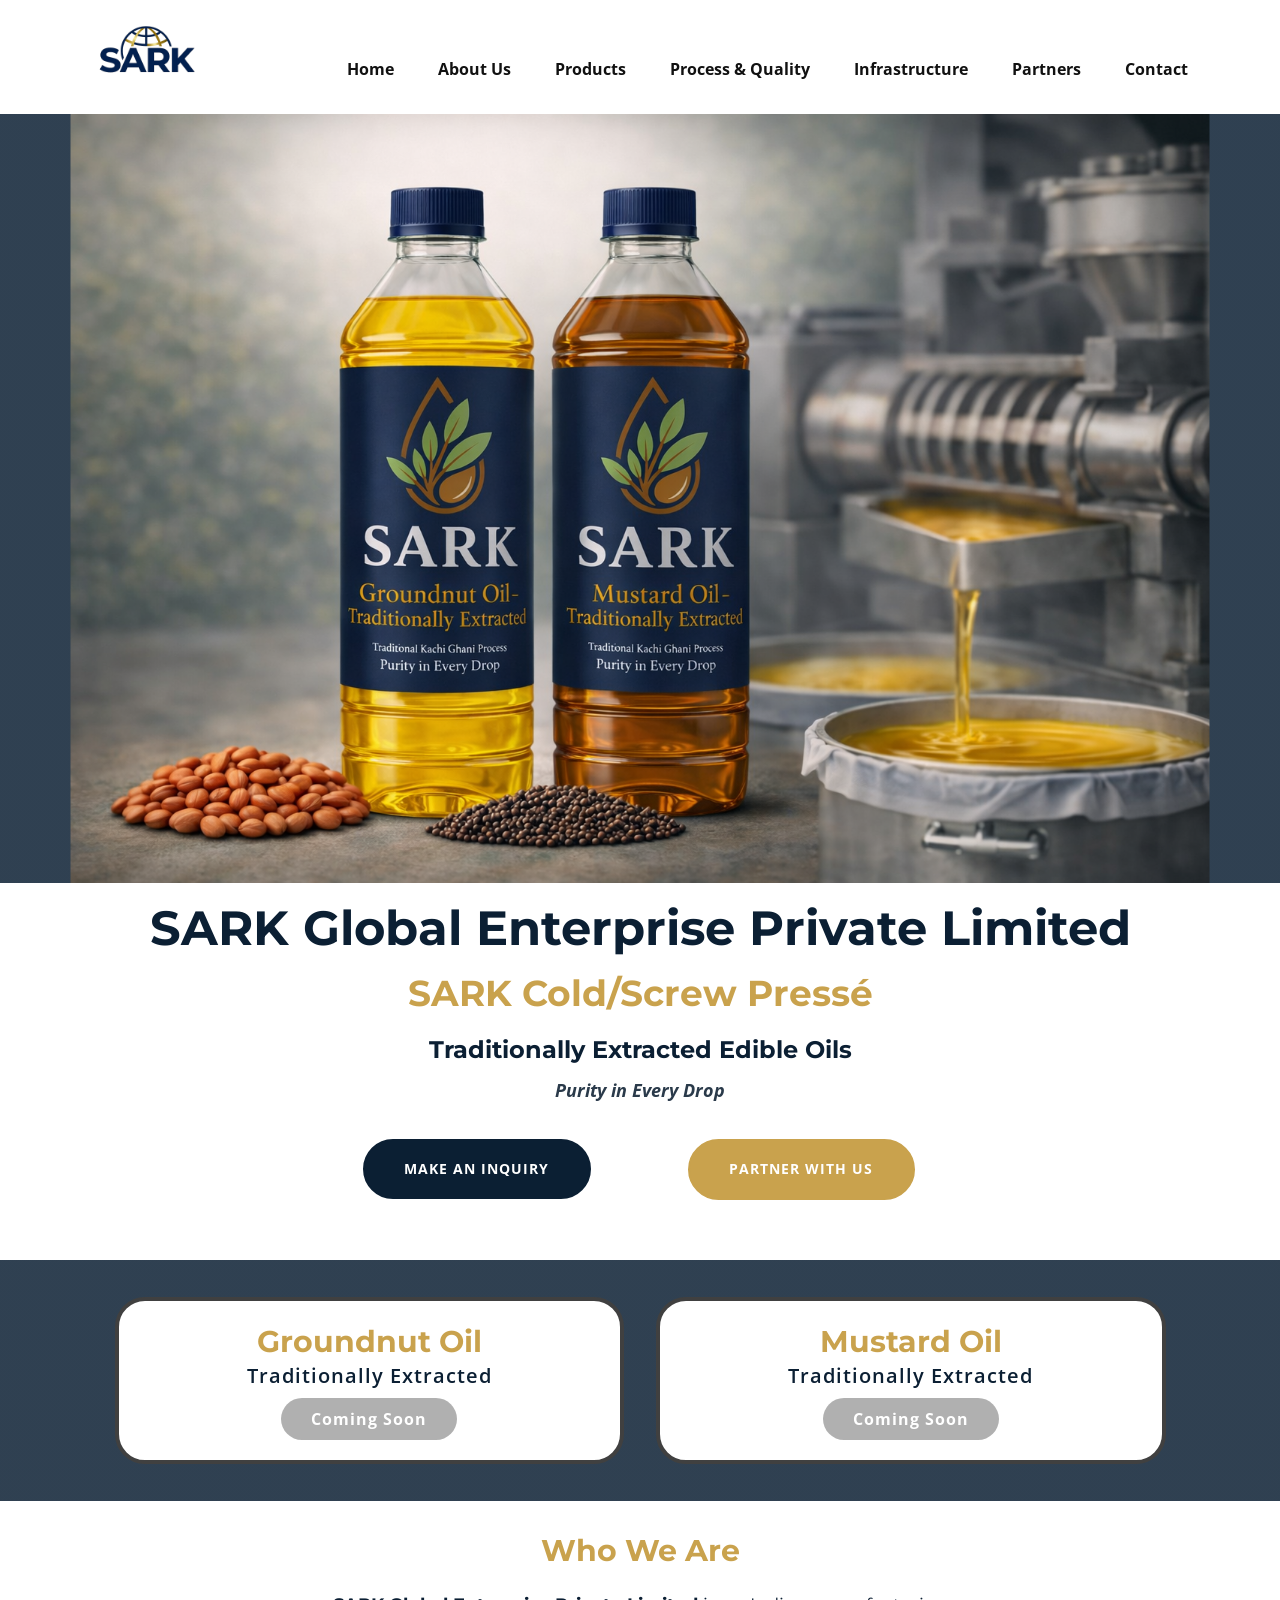
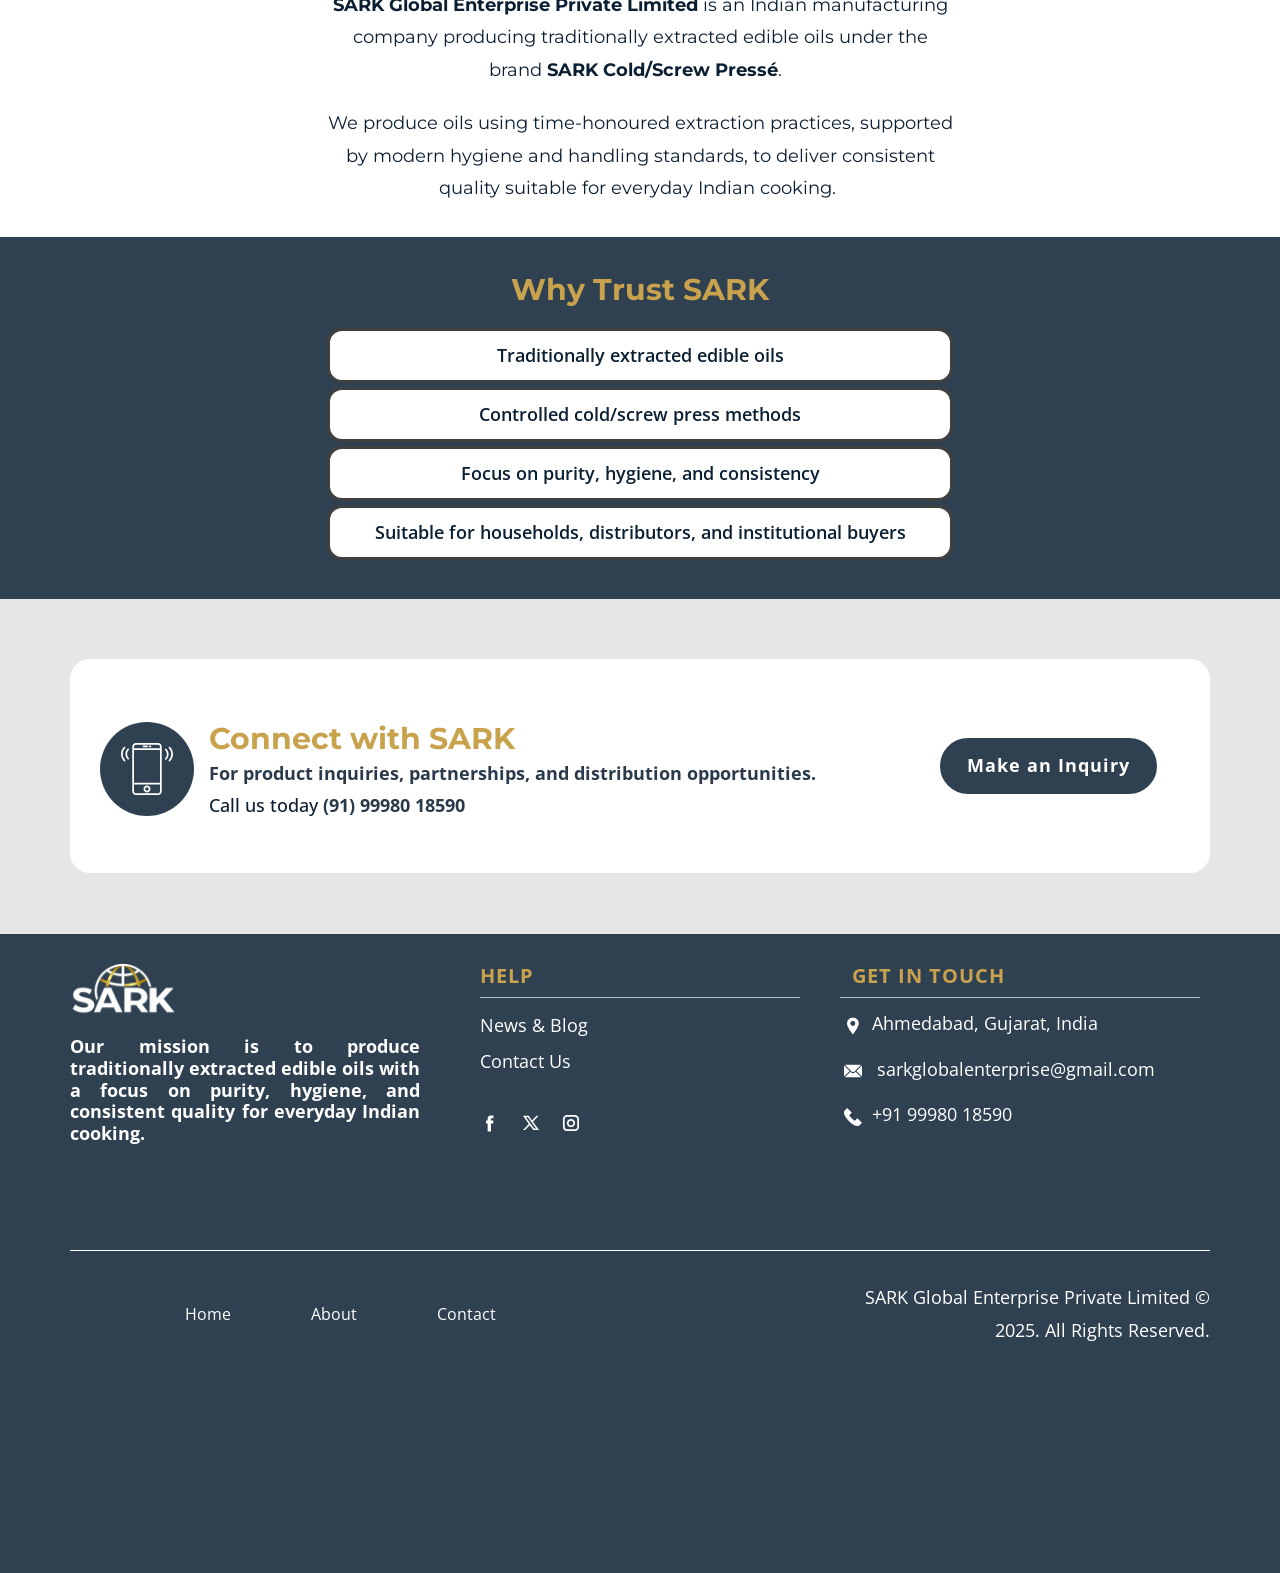
<file: index.html>
<!DOCTYPE html>
<html style="font-size: 16px;" lang="en"><head>
    <meta name="viewport" content="width=device-width, initial-scale=1.0">
    <meta charset="utf-8">
    <!-- <meta name="keywords" content="​Transform your&nbsp;health embrace life today!, ​Find Your Harmony and Health, Wellness Center, ​We provide&nbsp;services for you, ​Start Your Wellness Journey Today, ​Our Integrative Approach, ​Wellbeing workshops"> -->
    <!-- <meta name="description" content=""> -->
    <!-- <title>Home</title> -->
    <title>SARK Global Enterprise | Edible Oil Manufacturer & Exporter India</title>
    <meta name="description" content="SARK Global Enterprise is a leading edible oil manufacturer in India specializing in cold pressed groundnut oil, mustard oil, bulk supply, and export quality oils from Ahmedabad, Gujarat.">
    <!-- <meta name="keywords" content="Sark Global Enterprise, edible oil manufacturer India, groundnut oil manufacturer India, mustard oil manufacturer India, cold pressed oil supplier, kacchi ghani groundnut oil, bulk edible oil supplier India, Ahmedabad oil manufacturer"> -->
    <meta name="keywords" content="Sark Global Enterprise, kacchi ghani oil, cold pressed oil India, edible oil manufacturer Gujarat, edible oil exporter India">
    <link rel="stylesheet" href="nicepage.css" media="screen">
    <link rel="stylesheet" href="index.css" media="screen">
    <script class="u-script" type="text/javascript" src="jquery.js" defer=""></script>
    <script class="u-script" type="text/javascript" src="nicepage.js" defer=""></script>
    <meta name="generator" content="Nicepage 8.2.5, nicepage.com">
    <meta name="author" content="SARK Global Enterprise">
    
    
    
    
    
    
    
    <link id="u-page-google-font" rel="stylesheet" href="https://fonts.googleapis.com/css2?display=swap&amp;family=PT+Sans:ital,wght@0,400;0,700;1,400;1,700&amp;family=Open+Sans:ital,wght@0,300;0,400;0,500;0,600;0,700;0,800;1,300;1,400;1,500;1,600;1,700;1,800&amp;family=Montserrat:ital,wght@0,100;0,200;0,300;0,400;0,500;0,600;0,700;0,800;0,900;1,100;1,200;1,300;1,400;1,500;1,600;1,700;1,800;1,900">
    <!-- <script type="application/ld+json">{
		"@context": "http://schema.org",
		"@type": "Organization",
		"name": "SARK Global Enterprise Private Limited",
		"logo": "images/SARKBlueFinal.png",
    "address": {
      "@type": "PostalAddress",
      "addressLocality": "Ahmedabad",
      "addressRegion": "Gujarat",
      "addressCountry": "India"
    },
		"sameAs": [
				"https://facebook.com/name",
				"https://twitter.com/name",
				"https://instagram.com/name"
		]
}</script> -->
  <link rel="canonical" href="https://sarkglobalenterprise.com">
      <script type="application/ld+json">
        {
        "@context": "https://schema.org",
        "@type": "Organization",
        "name": "SARK Global Enterprise",
        "url": "https://sarkglobalenterprise.com",
        "logo": "https://sarkglobalenterprise.com/images/SARKBlueFinal.png",
        "sameAs": [
          "https://facebook.com/sarkglobalenterprise",
          "https://linkedin.com/company/sarkglobalenterprise"
        ],
        "address": {
          "@type": "PostalAddress",
          "addressLocality": "Ahmedabad",
          "addressRegion": "Gujarat",
          "addressCountry": "India"
        }
        }
      </script>
    <meta name="theme-color" content="#0659b8">
    <meta name="twitter:site" content="@">
    <meta name="twitter:card" content="summary_large_image">
    <!-- <meta name="twitter:title" content="Home">
    <meta name="twitter:description" content=""> -->
    <meta name="twitter:title" content="SARK Global Enterprise">
    <meta name="twitter:description" content="Manufacturer of premium Kacchi Ghani cold pressed groundnut oil from India.">
    <meta name="twitter:image" content="https://sarkglobalenterprise.com/images/SARKBlueFinal.png">
    <!-- <meta property="og:title" content="Home">
    <meta property="og:description" content="">
    <meta property="og:type" content="website"> -->
    <meta property="og:title" content="SARK Global Enterprise">
    <meta property="og:description" content="Premium cold pressed Kacchi Ghani groundnut oil manufacturer and supplier from India.">
    <meta property="og:image" content="https://sarkglobalenterprise.com/images/SARKBlueFinal.png">
    <meta property="og:url" content="https://sarkglobalenterprise.com/About.html">
    <meta property="og:type" content="website">
  <meta data-intl-tel-input-cdn-path="intlTelInput/">

  <!-- Favicon -->
  <link rel="icon" href="/favicon.ico" type="image/x-icon">
  <link rel="shortcut icon" href="/favicon.ico" type="image/x-icon">
  <link rel="icon" type="image/png" sizes="32x32" href="/favicon.png">
  <link rel="icon" type="image/png" sizes="192x192" href="/favicon.png">
  <link rel="apple-touch-icon" href="/favicon.png">
  
</head>
  <body data-home-page="Home.html" data-home-page-title="Home" data-path-to-root="./" data-include-products="false" class="u-body u-clearfix u-xl-mode" data-lang="en"><header class="u-clearfix u-header u-header" id="header"><div class="u-clearfix u-sheet u-valign-middle-xxl u-sheet-1">
        <a href="./" data-page-id="176648548" class="u-image u-logo u-image-1" data-image-width="1536" data-image-height="1024">
          <img src="images/SARKBlueFinal.png" class="u-logo-image u-logo-image-1" title="Home">
        </a>
        <nav class="u-menu u-menu-one-level u-offcanvas u-menu-1" role="navigation" data-responsive-from="MD">
          <div class="menu-collapse" style="font-size: 1rem; letter-spacing: 0px; font-weight: 700;">
            <a class="u-button-style u-custom-left-right-menu-spacing u-custom-padding-bottom u-custom-text-hover-color u-custom-top-bottom-menu-spacing u-hamburger-link u-nav-link u-text-active-palette-1-base u-text-hover-palette-2-base" href="#" tabindex="-1" aria-label="Open menu" aria-controls="261f">
              <svg class="u-svg-link" viewBox="0 0 24 24"><use xlink:href="#menu-hamburger"></use></svg>
              <svg class="u-svg-content" version="1.1" id="menu-hamburger" viewBox="0 0 16 16" x="0px" y="0px" xmlns:xlink="http://www.w3.org/1999/xlink" xmlns="http://www.w3.org/2000/svg"><g><rect y="1" width="16" height="2"></rect><rect y="7" width="16" height="2"></rect><rect y="13" width="16" height="2"></rect>
</g></svg>
            </a>
          </div>
          <div class="u-custom-menu u-nav-container">
            <ul class="u-nav u-unstyled u-nav-1" role="menubar"><li role="none" class="u-nav-item"><a role="menuitem" class="u-button-style u-nav-link u-text-active-palette-1-base u-text-hover-palette-1-base" href="./" style="padding: 10px 22px;">Home</a>
</li><li role="none" class="u-nav-item"><a role="menuitem" class="u-button-style u-nav-link u-text-active-palette-1-base u-text-hover-palette-1-base" href="About.html" style="padding: 10px 22px;">About Us</a>
</li><li role="none" class="u-nav-item"><a role="menuitem" class="u-button-style u-nav-link u-text-active-palette-1-base u-text-hover-palette-1-base" href="Product.html" style="padding: 10px 22px;">Products</a>
</li><li role="none" class="u-nav-item"><a role="menuitem" class="u-button-style u-nav-link u-text-active-palette-1-base u-text-hover-palette-1-base" href="Process.html" style="padding: 10px 22px;">Process &amp; Quality</a>
</li><li role="none" class="u-nav-item"><a role="menuitem" class="u-button-style u-nav-link u-text-active-palette-1-base u-text-hover-palette-1-base" href="Infrastructure.html" style="padding: 10px 22px;">Infrastructure</a>
</li><li role="none" class="u-nav-item"><a role="menuitem" class="u-button-style u-nav-link u-text-active-palette-1-base u-text-hover-palette-1-base" href="Partners.html" style="padding: 10px 22px;">Partners</a>
</li><li role="none" class="u-nav-item"><a role="menuitem" class="u-button-style u-nav-link u-text-active-palette-1-base u-text-hover-palette-1-base" href="Contact.html" style="padding: 10px 22px;">Contact</a>
</li></ul>
          </div>
          <div class="u-custom-menu u-nav-container-collapse" id="261f" role="region" aria-label="Menu panel">
            <div class="u-black u-container-style u-inner-container-layout u-opacity u-opacity-95 u-sidenav">
              <div class="u-inner-container-layout u-sidenav-overflow">
                <div class="u-menu-close" tabindex="-1" aria-label="Close menu"></div>
                <ul class="u-align-center u-nav u-popupmenu-items u-unstyled u-nav-2" role="menubar"><li role="none" class="u-nav-item"><a role="menuitem" class="u-button-style u-nav-link" href="index.html">Home</a>
</li><li role="none" class="u-nav-item"><a role="menuitem" class="u-button-style u-nav-link" href="About.html">About Us</a>
</li><li role="none" class="u-nav-item"><a role="menuitem" class="u-button-style u-nav-link" href="Product.html">Products</a>
</li><li role="none" class="u-nav-item"><a role="menuitem" class="u-button-style u-nav-link" href="Process.html">Process &amp; Quality</a>
</li><li role="none" class="u-nav-item"><a role="menuitem" class="u-button-style u-nav-link" href="Infrastructure.html">Infrastructure</a>
</li><li role="none" class="u-nav-item"><a role="menuitem" class="u-button-style u-nav-link" href="Partners.html">Partners</a>
</li><li role="none" class="u-nav-item"><a role="menuitem" class="u-button-style u-nav-link" href="Contact.html">Contact</a>
</li></ul>
              </div>
            </div>
            <div class="u-black u-menu-overlay u-opacity u-opacity-70"></div>
          </div>
          <style class="menu-style">@media (max-width: 939px) {
                    [data-responsive-from="MD"] .u-nav-container {
                        display: none;
                    }
                    [data-responsive-from="MD"] .menu-collapse {
                        display: block;
                    }
                }</style>
        </nav>
      </div></header>
    <section class="u-clearfix u-valign-bottom-xs u-valign-middle-md u-valign-middle-sm u-section-1" id="block-9">
      <div class="u-clearfix u-sheet u-sheet-1">
        <img class="u-absolute-hcenter-xl u-expanded-height-xl u-image u-image-1" src="images/Hero-Finalized.png" alt="Cold pressed edible oil manufacturer in India - SARK Global Enterprise" data-image-width="1536" data-image-height="1024">
      </div>
    </section>
    <section class="u-clearfix u-section-2" id="block-8">
      <div class="u-clearfix u-sheet u-sheet-1">
        <h2 class="u-align-center u-custom-font u-font-montserrat u-text u-text-color-var u-text-1"> SARK Global Enterprise Private Limited<br>
        </h2>
        <h2 class="u-align-center u-custom-font u-font-montserrat u-text u-text-color-var u-text-2"> SARK Cold/Screw<span style="font-weight: 400;"></span> Pressé
        </h2>
        <p class="u-align-center u-custom-font u-font-montserrat u-large-text u-text u-text-color-var u-text-variant u-text-3"><b>Traditionally Extracted Edible Oils</b>
        </p>
        <p class="u-align-center u-large-text u-text u-text-custom-color-4 u-text-variant u-text-4"><b>Purity in Every Drop</b>
        </p>
        <a href="Contact.html" data-page-id="31523763" class="u-active-white u-align-left u-border-2 u-border-active-custom-color-2 u-border-custom-color-1 u-border-hover-custom-color-2 u-btn u-btn-round u-button-style u-custom-color-1 u-hover-white u-radius u-btn-1" title="Contact"><b>Make an Inquiry</b>
        </a>
        <a href="Contact.html" data-page-id="31523763" class="u-active-white u-align-left u-border-2 u-border-active-custom-color-1 u-border-custom-color-2 u-border-hover-custom-color-1 u-btn u-btn-round u-button-style u-custom-color-2 u-hover-white u-radius u-btn-2" title="Contact"><b>Partner With Us</b>
          <br>
        </a>
      </div>
    </section>
    <section class="u-clearfix u-shading u-section-3" id="block-5">
      <div class="u-clearfix u-sheet u-valign-middle u-sheet-1">
        <div class="u-list u-list-1">
          <div class="u-repeater u-repeater-1">
            <div class="u-align-center u-border-4 u-border-grey-75 u-container-align-center u-container-style u-custom-item u-list-item u-radius u-repeater-item u-shape-round u-white u-list-item-1" data-animation-name="" data-animation-duration="0" data-animation-delay="0" data-animation-direction="">
              <div class="u-container-layout u-similar-container u-container-layout-1">
                <h1 class="u-custom-font u-custom-item u-font-montserrat u-text u-text-custom-color-2 u-text-1"> Groundnut Oil </h1>
                <h5 class="u-custom-font u-text u-text-custom-color-1 u-text-font u-text-2"> Traditionally Extracted </h5>
                <a href="" class="u-btn u-btn-round u-button-style u-custom-color-3 u-hover-custom-color-3 u-radius u-btn-1"><b>Coming Soon</b>
                </a>
              </div>
            </div>
            <div class="u-align-center u-border-4 u-border-grey-75 u-container-align-center u-container-style u-custom-item u-list-item u-radius u-repeater-item u-shape-round u-white u-list-item-2" data-animation-name="" data-animation-duration="0" data-animation-delay="0" data-animation-direction="">
              <div class="u-container-layout u-similar-container u-container-layout-2">
                <h1 class="u-custom-font u-custom-item u-font-montserrat u-text u-text-custom-color-2 u-text-3">Mustard Oil</h1>
                <h5 class="u-custom-font u-text u-text-custom-color-1 u-text-font u-text-4"> Traditionally Extracted </h5>
                <a href="" class="u-btn u-btn-round u-button-style u-custom-color-3 u-hover-custom-color-3 u-radius u-btn-2"><b>Coming Soon</b>
                </a>
              </div>
            </div>
          </div>
        </div>
      </div>
    </section>
    <section class="u-clearfix u-custom-color-6 u-section-4" id="block-2">
      <div class="u-clearfix u-sheet u-sheet-1">
        <h2 class="u-align-center u-custom-font u-font-montserrat u-text u-text-custom-color-2 u-text-1">Who We Are</h2>
        <p class="u-align-center u-custom-font u-font-montserrat u-text u-text-custom-color-1 u-text-2"><b>SARK Global Enterprise Private Limited</b> is an Indian manufacturing company producing traditionally extracted edible oils under the brand <b>SARK Cold/Screw Pressé</b>.&nbsp;&nbsp;
        </p>
        <p class="u-align-center u-custom-font u-font-montserrat u-text u-text-custom-color-1 u-text-3"> We produce oils using time-honoured extraction practices, supported by modern hygiene and handling standards, to deliver consistent quality suitable for everyday Indian cooking.&nbsp;</p>
      </div>
    </section>
    <section class="u-border-2 u-border-color-var u-clearfix u-shading u-section-5" id="block-6">
      <div class="u-clearfix u-sheet u-sheet-1">
        <h2 class="u-align-center u-custom-font u-font-montserrat u-text u-text-custom-color-2 u-text-1">Why Trust SARK</h2>
        <div class="u-list u-list-1">
          <div class="u-repeater u-repeater-1">
            <div class="u-align-center u-border-3 u-border-grey-75 u-container-align-center u-container-style u-custom-item u-list-item u-radius u-repeater-item u-shape-round u-white u-list-item-1" data-animation-name="" data-animation-duration="0" data-animation-delay="0" data-animation-direction="">
              <div class="u-container-layout u-similar-container u-valign-middle u-container-layout-1">
                <h1 class="u-custom-font u-custom-item u-text u-text-custom-color-1 u-text-font u-text-2"> Traditionally extracted edible oils </h1>
              </div>
            </div>
            <div class="u-align-center u-border-3 u-border-grey-75 u-container-align-center u-container-style u-custom-item u-list-item u-radius u-repeater-item u-shape-round u-white u-list-item-2" data-animation-name="" data-animation-duration="0" data-animation-delay="0" data-animation-direction="">
              <div class="u-container-layout u-similar-container u-valign-middle u-container-layout-2">
                <h1 class="u-custom-font u-custom-item u-text u-text-custom-color-1 u-text-font u-text-3"> Controlled cold/screw press methods </h1>
              </div>
            </div>
            <div class="u-align-center u-border-3 u-border-grey-75 u-container-align-center u-container-style u-custom-item u-list-item u-radius u-repeater-item u-shape-round u-white u-list-item-3" data-animation-name="" data-animation-duration="0" data-animation-delay="0" data-animation-direction="">
              <div class="u-container-layout u-similar-container u-valign-middle u-container-layout-3">
                <h1 class="u-custom-font u-custom-item u-text u-text-custom-color-1 u-text-font u-text-4"> Focus on purity, hygiene, and consistency</h1>
              </div>
            </div>
            <div class="u-align-center u-border-3 u-border-grey-75 u-container-align-center u-container-style u-custom-item u-list-item u-radius u-repeater-item u-shape-round u-white u-list-item-4" data-animation-name="" data-animation-duration="0" data-animation-delay="0" data-animation-direction="">
              <div class="u-container-layout u-similar-container u-valign-middle u-container-layout-4">
                <h1 class="u-custom-font u-custom-item u-text u-text-custom-color-1 u-text-font u-text-5"> Suitable for households, distributors, and institutional buyers </h1>
              </div>
            </div>
          </div>
        </div>
      </div>
    </section>
    <section class="u-clearfix u-container-align-center-lg u-container-align-center-md u-container-align-center-sm u-container-align-center-xl u-custom-color-5 u-section-6" id="sec-e5f6">
      <div class="u-clearfix u-sheet u-valign-middle-lg u-valign-middle-md u-valign-middle-sm u-sheet-1">
        <div class="data-layout-selected u-clearfix u-expanded-width u-layout-wrap u-radius u-white u-layout-wrap-1">
          <div class="u-layout">
            <div class="u-layout-row">
              <div class="u-align-center-md u-align-center-sm u-align-center-xs u-align-left-lg u-align-left-xl u-container-align-left-xl u-container-style u-layout-cell u-radius u-shape-round u-size-37-md u-size-37-sm u-size-37-xs u-size-43-lg u-size-43-xl u-white u-layout-cell-1">
                <div class="u-container-layout u-container-layout-1">
                  <h2 class="u-custom-font u-font-montserrat u-text u-text-custom-color-2 u-text-1"><b>Connect with SARK</b>
                  </h2><span class="u-color-var u-icon u-icon-circle u-text-white u-icon-1"><svg class="u-svg-link" preserveAspectRatio="xMidYMin slice" viewBox="0 0 60 60" style=""><use xlink:href="#svg-e7af"></use></svg><svg class="u-svg-content" viewBox="0 0 60 60" x="0px" y="0px" id="svg-e7af" style="enable-background:new 0 0 60 60;"><g><path d="M42.595,0H17.405C14.977,0,13,1.977,13,4.405v51.189C13,58.023,14.977,60,17.405,60h25.189C45.023,60,47,58.023,47,55.595
		V4.405C47,1.977,45.023,0,42.595,0z M15,8h30v38H15V8z M17.405,2h25.189C43.921,2,45,3.079,45,4.405V6H15V4.405
		C15,3.079,16.079,2,17.405,2z M42.595,58H17.405C16.079,58,15,56.921,15,55.595V48h30v7.595C45,56.921,43.921,58,42.595,58z"></path><path d="M30,49c-2.206,0-4,1.794-4,4s1.794,4,4,4s4-1.794,4-4S32.206,49,30,49z M30,55c-1.103,0-2-0.897-2-2s0.897-2,2-2
		s2,0.897,2,2S31.103,55,30,55z"></path><path d="M26,5h4c0.553,0,1-0.447,1-1s-0.447-1-1-1h-4c-0.553,0-1,0.447-1,1S25.447,5,26,5z"></path><path d="M33,5h1c0.553,0,1-0.447,1-1s-0.447-1-1-1h-1c-0.553,0-1,0.447-1,1S32.447,5,33,5z"></path><path d="M56.612,4.569c-0.391-0.391-1.023-0.391-1.414,0s-0.391,1.023,0,1.414c3.736,3.736,3.736,9.815,0,13.552
		c-0.391,0.391-0.391,1.023,0,1.414c0.195,0.195,0.451,0.293,0.707,0.293s0.512-0.098,0.707-0.293
		C61.128,16.434,61.128,9.085,56.612,4.569z"></path><path d="M52.401,6.845c-0.391-0.391-1.023-0.391-1.414,0s-0.391,1.023,0,1.414c1.237,1.237,1.918,2.885,1.918,4.639
		s-0.681,3.401-1.918,4.638c-0.391,0.391-0.391,1.023,0,1.414c0.195,0.195,0.451,0.293,0.707,0.293s0.512-0.098,0.707-0.293
		c1.615-1.614,2.504-3.764,2.504-6.052S54.017,8.459,52.401,6.845z"></path><path d="M4.802,5.983c0.391-0.391,0.391-1.023,0-1.414s-1.023-0.391-1.414,0c-4.516,4.516-4.516,11.864,0,16.38
		c0.195,0.195,0.451,0.293,0.707,0.293s0.512-0.098,0.707-0.293c0.391-0.391,0.391-1.023,0-1.414
		C1.065,15.799,1.065,9.72,4.802,5.983z"></path><path d="M9.013,6.569c-0.391-0.391-1.023-0.391-1.414,0c-1.615,1.614-2.504,3.764-2.504,6.052s0.889,4.438,2.504,6.053
		c0.195,0.195,0.451,0.293,0.707,0.293s0.512-0.098,0.707-0.293c0.391-0.391,0.391-1.023,0-1.414
		c-1.237-1.237-1.918-2.885-1.918-4.639S7.775,9.22,9.013,7.983C9.403,7.593,9.403,6.96,9.013,6.569z"></path>
</g></svg></span>
                  <h2 class="u-custom-font u-font-open-sans u-text u-text-custom-color-4 u-text-2"><b> For product inquiries, partnerships, and distribution opportunities. </b>
                  </h2>
                  <h6 class="u-custom-font u-font-open-sans u-text u-text-custom-color-1 u-text-3"> Call us today <a href="tel:+12345678910" class="u-active-none u-border-none u-btn u-button-link u-button-style u-hover-none u-none u-text-custom-color-4 u-btn-1"> (91) 99980 18590</a>
                  </h6>
                </div>
              </div>
              <div class="u-align-center u-container-align-center u-container-align-center-lg u-container-align-center-md u-container-align-center-xl u-container-style u-layout-cell u-radius u-shape-round u-size-17-lg u-size-17-xl u-size-23-md u-size-23-sm u-size-23-xs u-white u-layout-cell-2">
                <div class="u-container-layout u-valign-middle-md u-valign-middle-xl u-container-layout-2">
                  <a href="Contact.html" data-page-id="31523763" class="u-active-white u-align-left u-border-2 u-border-active-custom-color-2 u-border-custom-color-6 u-border-hover-custom-color-2 u-btn u-btn-round u-button-style u-color-var u-hover-white u-radius u-btn-2" data-animation-name="" data-animation-duration="0" data-animation-delay="0" data-animation-direction="" title="Contact"><b>Make an Inquiry</b>
                    <br>
                  </a>
                </div>
              </div>
            </div>
          </div>
        </div>
      </div>
    </section>
    
    
    
    <footer class="u-align-center-sm u-align-center-xs u-clearfix u-container-align-center u-footer u-shading u-footer" id="footer"><div class="u-clearfix u-sheet u-valign-top-md u-valign-top-xl u-sheet-1">
        <div class="data-layout-selected u-clearfix u-expanded-width u-gutter-0 u-layout-wrap u-layout-wrap-1">
          <div class="u-gutter-0 u-layout">
            <div class="u-layout-row">
              <div class="u-align-justify-lg u-align-justify-md u-align-justify-sm u-align-justify-xl u-align-left-xs u-container-style u-layout-cell u-shape-rectangle u-size-20 u-size-60-md u-layout-cell-1">
                <div class="u-container-layout u-container-layout-1">
                  <a href="./" data-page-id="176648548" class="u-image u-logo u-image-1" data-image-width="1536" data-image-height="1024">
                    <img src="images/SARKWhiteFinal.png" class="u-logo-image u-logo-image-1" title="Home">
                  </a>
                  <h4 class="u-custom-font u-font-open-sans u-text u-text-default u-text-1"><b>Our mission is to produce traditionally extracted edible oils with a focus on purity, hygiene, and consistent quality for everyday Indian cooking.</b>
                  </h4>
                </div>
              </div>
              <div class="u-container-style u-layout-cell u-shape-rectangle u-size-14-md u-size-14-sm u-size-14-xs u-size-20-lg u-size-20-xl u-layout-cell-2">
                <div class="u-container-layout u-container-layout-2">
                  <h5 class="u-align-left u-custom-font u-text u-text-custom-color-2 u-text-font u-text-2"> Help</h5>
                  <div class="u-align-left u-border-1 u-border-grey-25 u-border-no-bottom u-border-no-left u-expanded-width u-line u-line-horizontal u-line-1"></div>
                  <p class="u-align-left u-text u-text-3">
                    <a href="#" class="u-active-none u-border-1 u-border-active-white u-border-hover-white u-border-no-left u-border-no-right u-border-no-top u-btn u-button-link u-button-style u-hover-none u-none u-text-active-grey-10 u-text-body-alt-color u-text-hover-grey-10 u-btn-1" title="#" data-animation-name="" data-animation-duration="0" data-animation-delay="0" data-animation-direction=""> News &amp; Blog</a>
                    <br>
                    <a href="Contact.html" data-page-id="31523763" class="u-active-none u-border-1 u-border-active-white u-border-hover-white u-border-no-left u-border-no-right u-border-no-top u-btn u-button-link u-button-style u-hover-none u-none u-text-active-grey-10 u-text-body-alt-color u-text-hover-grey-10 u-btn-2" title="#" data-animation-name="" data-animation-duration="0" data-animation-delay="0" data-animation-direction=""> Contact Us</a>
                    <br>
                  </p>
                  <div class="u-social-icons u-social-icons-1">
                    <a class="u-social-url" title="facebook" target="_blank" href="https://facebook.com/name"><span class="u-icon u-social-facebook u-social-icon u-text-white u-icon-1"><svg class="u-svg-link" preserveAspectRatio="xMidYMin slice" viewBox="0 0 112 112" style=""><use xlink:href="#svg-58df"></use></svg><svg class="u-svg-content" viewBox="0 0 112 112" x="0" y="0" id="svg-58df"><path fill="currentColor" d="M75.5,28.8H65.4c-1.5,0-4,0.9-4,4.3v9.4h13.9l-1.5,15.8H61.4v45.1H42.8V58.3h-8.8V42.4h8.8V32.2
c0-7.4,3.4-18.8,18.8-18.8h13.8v15.4H75.5z"></path></svg></span>
                    </a>
                    <a class="u-social-url" title="twitter" target="_blank" href="https://twitter.com/name"><span class="u-icon u-social-icon u-social-twitter u-text-white u-icon-2"><svg class="u-svg-link" preserveAspectRatio="xMidYMin slice" viewBox="0 0 112.2 112.2" style=""><use xlink:href="#svg-e10a"></use></svg><svg class="u-svg-content" viewBox="0 0 112.2 112.2" x="0px" y="0px" id="svg-e10a"><path d="M67.1,49.1L98.6,16h-12L62,42L43.2,16H11l32.8,45.2L11,96h11.6l26.3-27.7L69.1,96H101L67.1,49.1z M55,61.9l-5.1-7L27.5,24.4
	h11.4l17.3,23.8l5.1,7.1l23.4,32.2H73.8L55,61.9z"></path></svg></span>
                    </a>
                    <a class="u-social-url" title="instagram" target="_blank" href="https://instagram.com/name"><span class="u-icon u-social-icon u-social-instagram u-text-white u-icon-3"><svg class="u-svg-link" preserveAspectRatio="xMidYMin slice" viewBox="0 0 112 112" style=""><use xlink:href="#svg-3bdf"></use></svg><svg class="u-svg-content" viewBox="0 0 112 112" x="0" y="0" id="svg-3bdf"><path fill="currentColor" d="M55.9,32.9c-12.8,0-23.2,10.4-23.2,23.2s10.4,23.2,23.2,23.2s23.2-10.4,23.2-23.2S68.7,32.9,55.9,32.9z
	 M55.9,69.4c-7.4,0-13.3-6-13.3-13.3c-0.1-7.4,6-13.3,13.3-13.3s13.3,6,13.3,13.3C69.3,63.5,63.3,69.4,55.9,69.4z"></path><path fill="currentColor" d="M78.2,11H33.5C21,11,10.8,21.3,10.8,33.7v44.7c0,12.6,10.2,22.8,22.7,22.8h44.7c12.6,0,22.7-10.2,22.7-22.7
	V33.7C100.8,21.1,90.6,11,78.2,11z M91,78.4c0,7.1-5.8,12.8-12.8,12.8H33.5c-7.1,0-12.8-5.8-12.8-12.8V33.7
	c0-7.1,5.8-12.8,12.8-12.8h44.7c7.1,0,12.8,5.8,12.8,12.8V78.4z"></path></svg></span>
                    </a>
                  </div>
                </div>
              </div>
              <div class="u-align-left u-container-align-left u-container-align-left-xl u-container-style u-layout-cell u-shape-rectangle u-size-20-lg u-size-20-xl u-size-26-md u-size-26-sm u-size-26-xs u-layout-cell-3">
                <div class="u-container-layout u-valign-top-lg u-valign-top-sm u-valign-top-xl u-valign-top-xs u-container-layout-3">
                  <h5 class="u-custom-font u-text u-text-custom-color-2 u-text-font u-text-4"> Get In Touch</h5>
                  <div class="u-align-left u-border-1 u-border-grey-25 u-border-no-bottom u-border-no-left u-expanded-width u-line u-line-horizontal u-line-2" data-animation-name="" data-animation-duration="0" data-animation-delay="0" data-animation-direction=""></div>
                  <p class="u-text u-text-5"><span class="u-file-icon u-icon u-text-white u-icon-4"><img src="images/1-b26c8bb7.png" alt=""></span>&nbsp;​​​​Ahmedabad, Gujarat, India
                  </p>
                  <p class="u-text u-text-6"><span class="u-file-icon u-icon u-text-white u-icon-5"><img src="images/2-a85e65c4.png" alt=""></span>&nbsp; <a href="mailto:sarkglobalenterprise@gmail.com" class="u-active-none u-border-1 u-border-active-white u-border-hover-white u-border-no-left u-border-no-right u-border-no-top u-btn u-button-link u-button-style u-hover-none u-none u-text-active-grey-10 u-text-body-alt-color u-text-hover-grey-10 u-btn-3" data-animation-name="" data-animation-duration="0" data-animation-delay="0" data-animation-direction="">sarkglobalenterprise@gmail.com</a>
                  </p>
                  <p class="u-text u-text-7">
                    <a href="tel:+12345678910" class="u-active-none u-border-1 u-border-active-white u-border-hover-white u-border-no-left u-border-no-right u-border-no-top u-btn u-button-link u-button-style u-hover-none u-none u-text-active-grey-10 u-text-body-alt-color u-text-hover-grey-10 u-btn-4" data-animation-name="" data-animation-duration="0" data-animation-delay="0" data-animation-direction=""><span class="u-file-icon u-icon u-text-white u-icon-6"><img src="images/3-c91f3b92.png" alt=""></span>&nbsp;​+91 99980 18590
                    </a>
                  </p>
                </div>
              </div>
            </div>
          </div>
        </div>
        <div class="u-align-center u-border-1 u-border-white u-expanded-width u-line u-line-horizontal u-line-3"></div>
        <div class="data-layout-selected u-clearfix u-expanded-width u-gutter-0 u-layout-wrap u-layout-wrap-2">
          <div class="u-layout">
            <div class="u-layout-row">
              <div class="u-container-style u-layout-cell u-size-30 u-size-30-xxl u-layout-cell-4">
                <div class="u-container-layout u-valign-middle-xs u-container-layout-4">
                  <nav class="u-menu u-menu-one-level u-offcanvas u-menu-1" data-responsive-from="XS" role="navigation">
                    <div class="menu-collapse">
                      <a class="u-button-style u-hamburger-link u-nav-link" aria-label="Open menu" aria-controls="e226" href="#">
                        <svg class="u-svg-link" viewBox="0 0 24 24"><use xlink:href="#svg-23e0"></use></svg>
                        <svg class="u-svg-content" version="1.1" id="svg-23e0" viewBox="0 0 16 16" x="0px" y="0px" xmlns:xlink="http://www.w3.org/1999/xlink" xmlns="http://www.w3.org/2000/svg"><g><rect y="1" width="16" height="2"></rect><rect y="7" width="16" height="2"></rect><rect y="13" width="16" height="2"></rect>
</g></svg>
                      </a>
                    </div>
                    <div class="u-custom-menu u-nav-container">
                      <ul class="u-nav u-unstyled" role="menubar"><li role="none" class="u-nav-item"><a role="menuitem" class="u-button-style u-nav-link" href="./" style="padding: 10px 40px;">Home</a>
</li><li role="none" class="u-nav-item"><a role="menuitem" class="u-button-style u-nav-link" href="About.html" style="padding: 10px 40px;">About</a>
</li><li role="none" class="u-nav-item"><a role="menuitem" class="u-button-style u-nav-link" href="Contact.html" style="padding: 10px 40px;">Contact</a>
</li></ul>
                    </div>
                    <div id="e226" role="region" aria-label="Menu panel" class="u-custom-menu u-nav-container-collapse">
                      <div class="u-black u-container-style u-inner-container-layout u-opacity u-opacity-95 u-sidenav">
                        <div class="u-inner-container-layout u-sidenav-overflow">
                          <div class="u-menu-close" aria-label="Close menu"></div>
                          <ul class="u-align-center u-nav u-popupmenu-items u-unstyled u-nav-2" role="menubar"><li role="none" class="u-nav-item"><a role="menuitem" class="u-button-style u-nav-link" href="index.html">Home</a>
</li><li role="none" class="u-nav-item"><a role="menuitem" class="u-button-style u-nav-link" href="About.html">About</a>
</li><li role="none" class="u-nav-item"><a role="menuitem" class="u-button-style u-nav-link" href="Contact.html">Contact</a>
</li></ul>
                        </div>
                      </div>
                      <div class="u-black u-menu-overlay u-opacity u-opacity-70"></div>
                    </div>
                    <style class="menu-style">@media (max-width: 539px) {
                    [data-responsive-from="XS"] .u-nav-container {
                        display: none;
                    }
                    [data-responsive-from="XS"] .menu-collapse {
                        display: block;
                    }
                }</style>
                  </nav>
                </div>
              </div>
              <div class="u-container-align-right u-container-align-right-xxl u-container-style u-layout-cell u-size-30 u-size-30-xxl u-layout-cell-5">
                <div class="u-container-layout u-valign-middle u-container-layout-5">
                  <p class="u-align-right u-align-right-xxl u-text u-text-default u-text-8">SARK Global Enterprise Private Limited © 2025. All Rights Reserved.</p>
                </div>
              </div>
            </div>
          </div>
        </div>
      </div></footer>
  
</body></html>
</file>
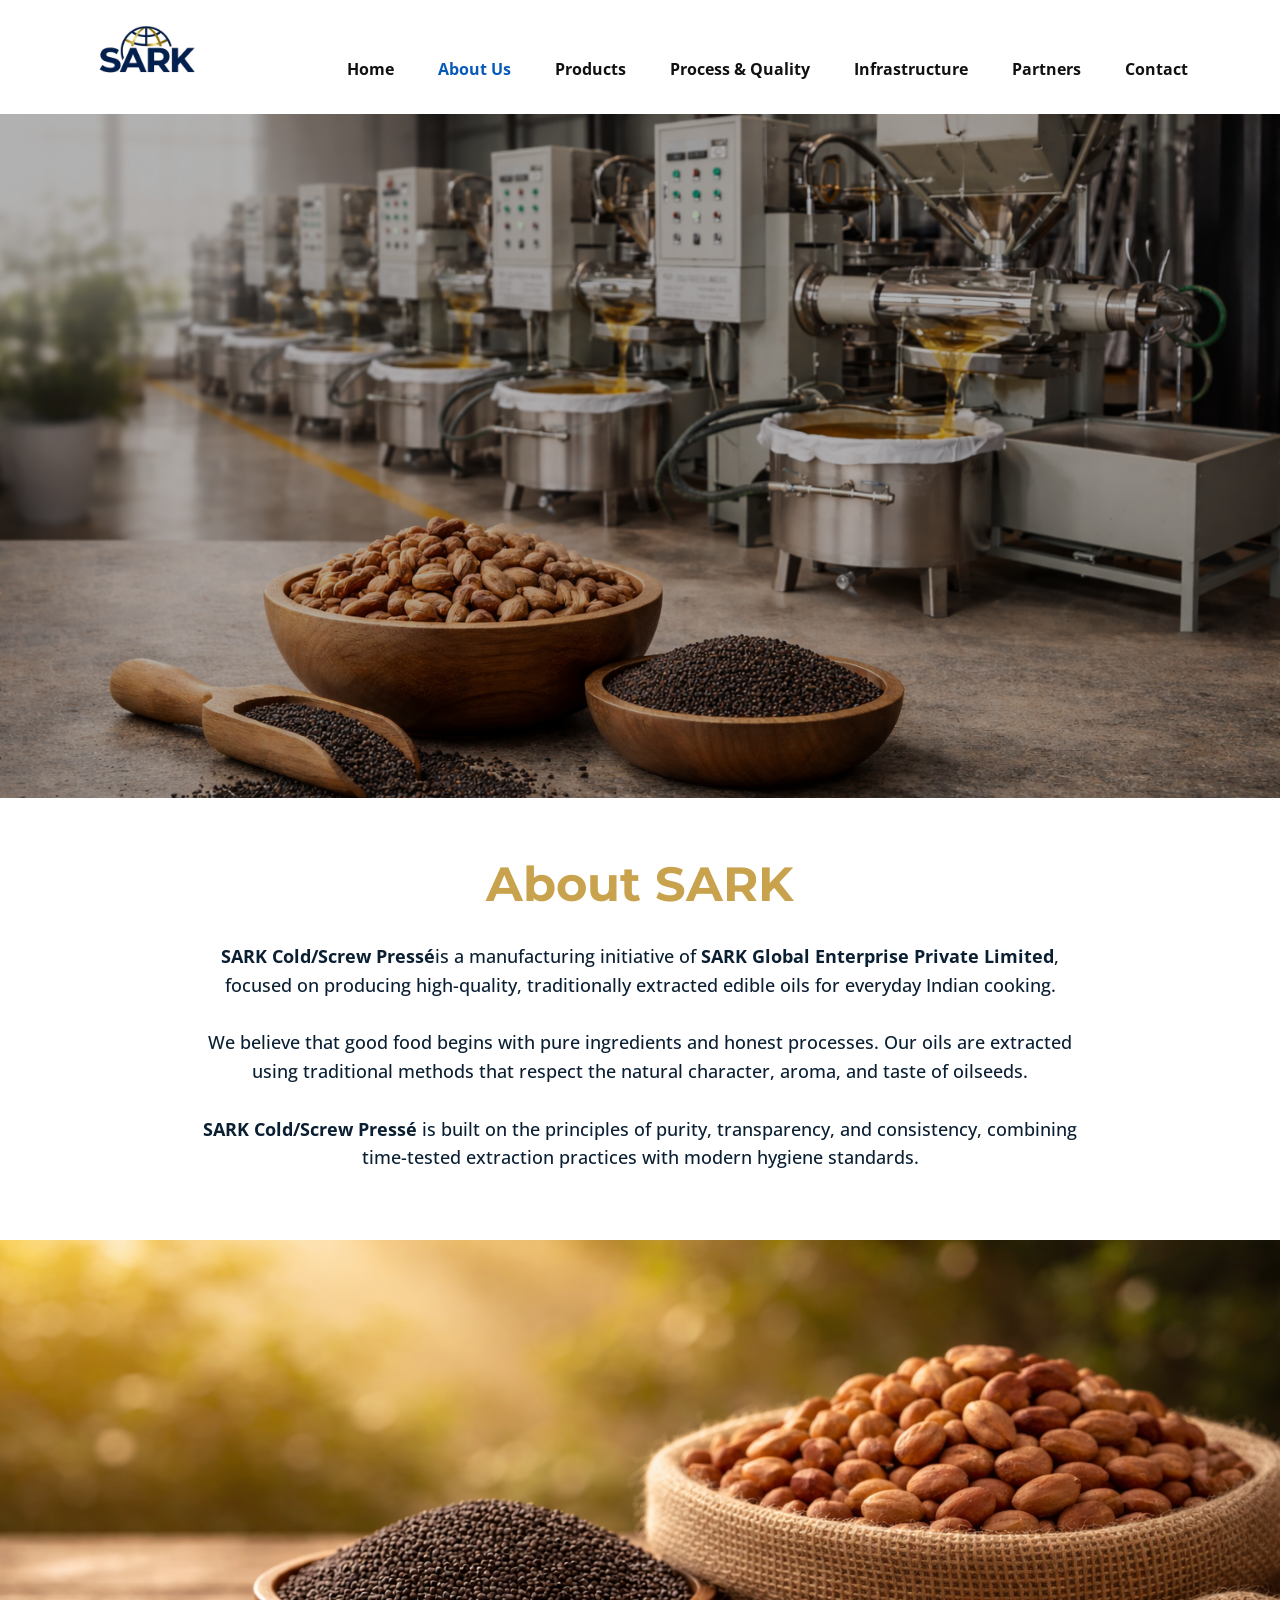
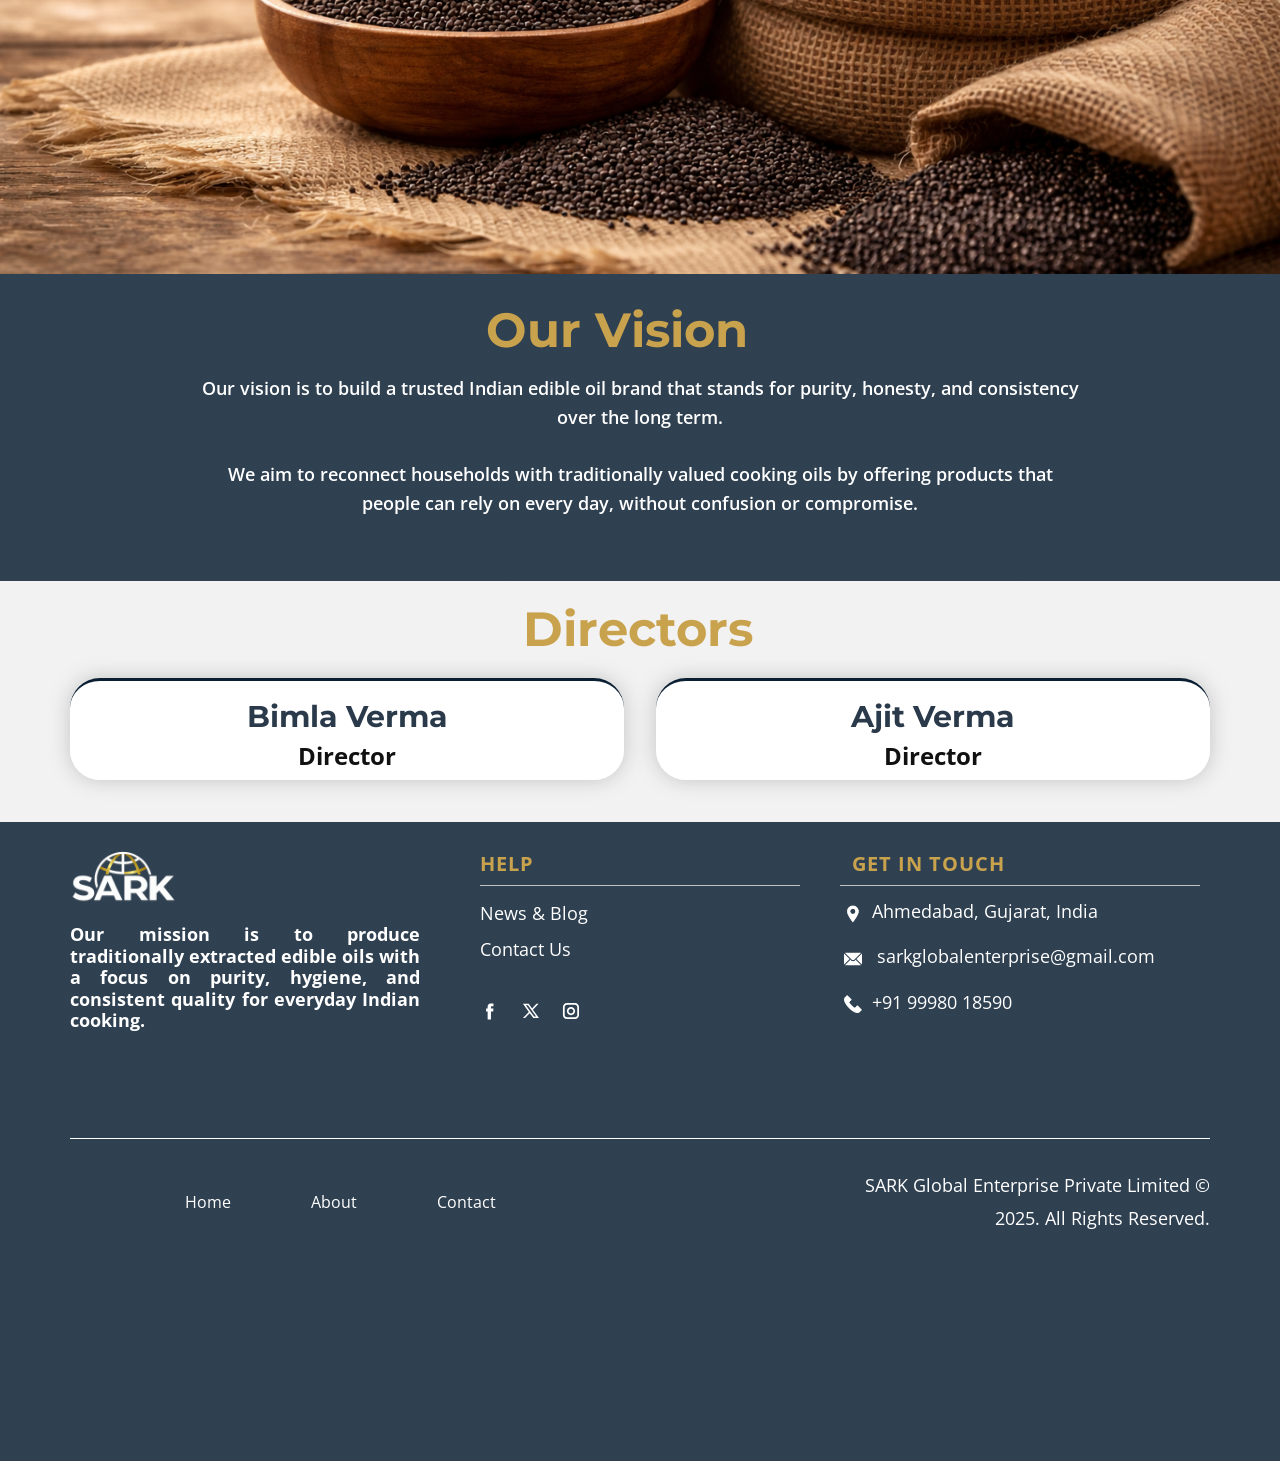
<file: About.html>
<!DOCTYPE html>
<html style="font-size: 16px;" lang="en"><head>

    <meta name="viewport" content="width=device-width, initial-scale=1.0">
    <meta charset="utf-8">
    <!-- <meta name="keywords" content="​Energy, Balance &amp;amp; Wellness in One Place, ​Our Story"> -->
    <!-- <meta name="keywords" content="kacchi ghani groundnut oil manufacturer, cold pressed groundnut oil India, edible oil supplier India, SARK Global Enterprise, groundnut oil exporter"> -->
    <meta name="keywords" content="edible oil company India, cold pressed oil manufacturer Gujarat, kacchi ghani oil manufacturer">
    <!-- <meta name="description" content=""> -->
    <meta name="description" content="Learn about SARK Global Enterprise, a trusted manufacturer and supplier of premium Kacchi Ghani cold pressed groundnut oil from India. High-quality edible oil for domestic and international markets.">
    <!-- <title>About</title> -->
     <title>About SARK Global Enterprise | Kacchi Ghani Groundnut Oil Manufacturer India</title>
    <link rel="stylesheet" href="nicepage.css" media="screen">
<link rel="stylesheet" href="About.css" media="screen">
    <script class="u-script" type="text/javascript" src="jquery.js" defer=""></script>
    <script class="u-script" type="text/javascript" src="nicepage.js" defer=""></script>
    <meta name="generator" content="Nicepage 8.2.5, nicepage.com">
    <meta name="author" content="SARK Global Enterprise">
    
    
    
    
    
    
    <link id="u-page-google-font" rel="stylesheet" href="https://fonts.googleapis.com/css2?display=swap&amp;family=PT+Sans:ital,wght@0,400;0,700;1,400;1,700&amp;family=Open+Sans:ital,wght@0,300;0,400;0,500;0,600;0,700;0,800;1,300;1,400;1,500;1,600;1,700;1,800&amp;family=Montserrat:ital,wght@0,100;0,200;0,300;0,400;0,500;0,600;0,700;0,800;0,900;1,100;1,200;1,300;1,400;1,500;1,600;1,700;1,800;1,900">
    <!-- <script type="application/ld+json">{
		"@context": "http://schema.org",
		"@type": "Organization",
		"name": "SARK",
		"logo": "images/SARKBlueFinal.png",
		"sameAs": [
				"https://facebook.com/name",
				"https://twitter.com/name",
				"https://instagram.com/name"
		]
}</script> -->
  <link rel="canonical" href="https://sarkglobalenterprise.com/About.html">
    <script type="application/ld+json">
      {
      "@context": "https://schema.org",
      "@type": "Organization",
      "name": "SARK Global Enterprise",
      "url": "https://sarkglobalenterprise.com",
      "logo": "https://sarkglobalenterprise.com/images/SARKBlueFinal.png",
      "sameAs": [
        "https://facebook.com/sarkglobalenterprise",
        "https://linkedin.com/company/sarkglobalenterprise"
      ],
      "address": {
        "@type": "PostalAddress",
        "addressLocality": "Ahmedabad",
        "addressRegion": "Gujarat",
        "addressCountry": "India"
      }
      }
    </script>
    <meta name="theme-color" content="#0659b8">
    <meta name="twitter:site" content="@">
    <meta name="twitter:card" content="summary_large_image">
    <!-- <meta name="twitter:title" content="About">
    <meta name="twitter:description" content=""> -->
    <meta name="twitter:title" content="About SARK Global Enterprise">
    <meta name="twitter:description" content="Manufacturer of premium Kacchi Ghani cold pressed groundnut oil from India.">
    <meta name="twitter:image" content="https://sarkglobalenterprise.com/images/SARKBlueFinal.png">
    <!-- <meta property="og:title" content="About"> -->
    <meta property="og:title" content="About SARK Global Enterprise">
    <meta property="og:description" content="Premium cold pressed Kacchi Ghani groundnut oil manufacturer and supplier from India.">
    <meta property="og:image" content="https://sarkglobalenterprise.com/images/SARKBlueFinal.png">
    <meta property="og:url" content="https://sarkglobalenterprise.com/About.html">
    <meta property="og:type" content="website">
  <meta data-intl-tel-input-cdn-path="intlTelInput/">

  <!-- Favicon -->
  <link rel="icon" href="/favicon.ico" type="image/x-icon">
  <link rel="shortcut icon" href="/favicon.ico" type="image/x-icon">
  <link rel="icon" type="image/png" sizes="32x32" href="/favicon.png">
  <link rel="icon" type="image/png" sizes="192x192" href="/favicon.png">
  <link rel="apple-touch-icon" href="/favicon.png">

</head>
  <body data-path-to-root="./" data-include-products="false" class="u-body u-clearfix u-xl-mode" data-lang="en"><header class="u-clearfix u-header u-header" id="header"><div class="u-clearfix u-sheet u-valign-middle-xxl u-sheet-1">
        <a href="./" data-page-id="176648548" class="u-image u-logo u-image-1" data-image-width="1536" data-image-height="1024">
          <img src="images/SARKBlueFinal.png" class="u-logo-image u-logo-image-1" title="Home">
        </a>
        <nav class="u-menu u-menu-one-level u-offcanvas u-menu-1" role="navigation" data-responsive-from="MD">
          <div class="menu-collapse" style="font-size: 1rem; letter-spacing: 0px; font-weight: 700;">
            <a class="u-button-style u-custom-left-right-menu-spacing u-custom-padding-bottom u-custom-text-hover-color u-custom-top-bottom-menu-spacing u-hamburger-link u-nav-link u-text-active-palette-1-base u-text-hover-palette-2-base" href="#" tabindex="-1" aria-label="Open menu" aria-controls="261f">
              <svg class="u-svg-link" viewBox="0 0 24 24"><use xlink:href="#menu-hamburger"></use></svg>
              <svg class="u-svg-content" version="1.1" id="menu-hamburger" viewBox="0 0 16 16" x="0px" y="0px" xmlns:xlink="http://www.w3.org/1999/xlink" xmlns="http://www.w3.org/2000/svg"><g><rect y="1" width="16" height="2"></rect><rect y="7" width="16" height="2"></rect><rect y="13" width="16" height="2"></rect>
</g></svg>
            </a>
          </div>
          <div class="u-custom-menu u-nav-container">
            <ul class="u-nav u-unstyled u-nav-1" role="menubar"><li role="none" class="u-nav-item"><a role="menuitem" class="u-button-style u-nav-link u-text-active-palette-1-base u-text-hover-palette-1-base" href="./" style="padding: 10px 22px;">Home</a>
</li><li role="none" class="u-nav-item"><a role="menuitem" class="u-button-style u-nav-link u-text-active-palette-1-base u-text-hover-palette-1-base" href="About.html" style="padding: 10px 22px;">About Us</a>
</li><li role="none" class="u-nav-item"><a role="menuitem" class="u-button-style u-nav-link u-text-active-palette-1-base u-text-hover-palette-1-base" href="Product.html" style="padding: 10px 22px;">Products</a>
</li><li role="none" class="u-nav-item"><a role="menuitem" class="u-button-style u-nav-link u-text-active-palette-1-base u-text-hover-palette-1-base" href="Process.html" style="padding: 10px 22px;">Process &amp; Quality</a>
</li><li role="none" class="u-nav-item"><a role="menuitem" class="u-button-style u-nav-link u-text-active-palette-1-base u-text-hover-palette-1-base" href="Infrastructure.html" style="padding: 10px 22px;">Infrastructure</a>
</li><li role="none" class="u-nav-item"><a role="menuitem" class="u-button-style u-nav-link u-text-active-palette-1-base u-text-hover-palette-1-base" href="Partners.html" style="padding: 10px 22px;">Partners</a>
</li><li role="none" class="u-nav-item"><a role="menuitem" class="u-button-style u-nav-link u-text-active-palette-1-base u-text-hover-palette-1-base" href="Contact.html" style="padding: 10px 22px;">Contact</a>
</li></ul>
          </div>
          <div class="u-custom-menu u-nav-container-collapse" id="261f" role="region" aria-label="Menu panel">
            <div class="u-black u-container-style u-inner-container-layout u-opacity u-opacity-95 u-sidenav">
              <div class="u-inner-container-layout u-sidenav-overflow">
                <div class="u-menu-close" tabindex="-1" aria-label="Close menu"></div>
                <ul class="u-align-center u-nav u-popupmenu-items u-unstyled u-nav-2" role="menubar"><li role="none" class="u-nav-item"><a role="menuitem" class="u-button-style u-nav-link" href="index.html">Home</a>
</li><li role="none" class="u-nav-item"><a role="menuitem" class="u-button-style u-nav-link" href="About.html">About Us</a>
</li><li role="none" class="u-nav-item"><a role="menuitem" class="u-button-style u-nav-link" href="Product.html">Products</a>
</li><li role="none" class="u-nav-item"><a role="menuitem" class="u-button-style u-nav-link" href="Process.html">Process &amp; Quality</a>
</li><li role="none" class="u-nav-item"><a role="menuitem" class="u-button-style u-nav-link" href="Infrastructure.html">Infrastructure</a>
</li><li role="none" class="u-nav-item"><a role="menuitem" class="u-button-style u-nav-link" href="Partners.html">Partners</a>
</li><li role="none" class="u-nav-item"><a role="menuitem" class="u-button-style u-nav-link" href="Contact.html">Contact</a>
</li></ul>
              </div>
            </div>
            <div class="u-black u-menu-overlay u-opacity u-opacity-70"></div>
          </div>
          <style class="menu-style">@media (max-width: 939px) {
                    [data-responsive-from="MD"] .u-nav-container {
                        display: none;
                    }
                    [data-responsive-from="MD"] .menu-collapse {
                        display: block;
                    }
                }</style>
        </nav>
      </div></header>
    <section class="skrollable skrollable-between u-align-center u-clearfix u-container-align-center u-image u-shading u-section-1" id="sec-5683" src="" data-image-width="1536" data-image-height="1024">
      <div class="u-clearfix u-sheet u-valign-middle-lg u-valign-middle-md u-valign-middle-sm u-valign-middle-xs u-sheet-1"></div>
      <style data-mode="XXL">@media (max-width: 0px) {
  .u-block-c4c3-1 {
    background-image: linear-gradient(0deg, rgba(0, 0, 0, 0.3), rgba(0, 0, 0, 0.3)), url('images/smart-pensive-redhead-hipster-with-full-beard-glasses-dressed-casual-clothes-poses-with-hand-chin-studio-isolated-dark-background5-min.jpg');
    background-position: 50% 50%;
  }
  .u-section-1 .u-sheet-1 {
    min-height: 792px;
  }
  .u-block-c4c3-38 {
    text-shadow: 2px 2px 8px rgba(0,0,0,0.4);
    --animation-custom_in-translate_x: 300px;
    --animation-custom_in-translate_y: 0px;
    --animation-custom_in-opacity: 0;
    --animation-custom_in-rotate: 0deg;
    --animation-custom_in-scale: 0.3;
    font-size: 5.625rem;
    text-transform: uppercase;
    font-weight: 700;
    margin-top: 60px;
    margin-right: 525px;
    margin-bottom: 0;
    margin-left: 0;
  }
  .u-block-c4c3-39 {
    text-shadow: 2px 2px 8px rgba(0,0,0,0.4);
    --animation-custom_in-translate_x: 300px;
    --animation-custom_in-translate_y: 0px;
    --animation-custom_in-opacity: 0;
    --animation-custom_in-rotate: 0deg;
    --animation-custom_in-scale: 0.3;
    margin-top: 30px;
    margin-right: 525px;
    margin-bottom: 0;
    margin-left: 0;
  }
  .u-block-c4c3-10 {
    text-transform: uppercase;
    font-weight: 700;
    letter-spacing: 2px;
    font-size: 1rem;
    background-image: none;
    --animation-custom_in-translate_x: 300px;
    --animation-custom_in-translate_y: 0px;
    --animation-custom_in-opacity: 0;
    --animation-custom_in-rotate: 0deg;
    --animation-custom_in-scale: 1;
    margin-top: 45px;
    margin-right: auto;
    margin-bottom: 0;
    margin-left: 0;
    padding-top: 18px;
    padding-right: 42px;
    padding-bottom: 18px;
    padding-left: 41px;
  }
  .u-block-c4c3-40 {
    --animation-custom_in-translate_x: 300px;
    --animation-custom_in-translate_y: 0px;
    --animation-custom_in-opacity: 0;
    --animation-custom_in-rotate: 0deg;
    --animation-custom_in-scale: 0.3;
    margin-top: 45px;
    margin-right: auto;
    margin-bottom: 60px;
    margin-left: 0;
  }
  .u-block-c4c3-41 {
    background-image: none;
    border-style: solid;
    margin-left: auto;
    padding-top: 0;
    padding-bottom: 0;
    padding-left: 0;
    padding-right: 0;
  }
}</style>
    </section>
    <section class="u-align-left u-clearfix u-container-align-left u-gradient u-section-2" id="sec-3059">
      <div class="u-clearfix u-sheet u-valign-middle-lg u-valign-middle-md u-valign-middle-xl u-valign-middle-xs u-sheet-1">
        <div class="custom-expanded data-layout-selected u-clearfix u-layout-wrap u-layout-wrap-1">
          <div class="u-layout">
            <div class="u-layout-row">
              <div class="u-align-center-sm u-align-center-xs u-container-style u-layout-cell u-size-60 u-layout-cell-1">
                <div class="u-container-layout u-valign-middle-sm u-valign-top-xl u-container-layout-1">
                  <h2 class="u-align-left-lg u-align-left-md u-align-left-xl u-custom-font u-font-montserrat u-text u-text-custom-color-2 u-text-1"> About SARK</h2>
                  <p class="u-align-center-lg u-align-center-md u-align-center-xl u-custom-font u-font-open-sans u-text u-text-custom-color-1 u-text-2"><span style="font-weight: 500;"></span><b><span style="font-weight: 500;"><span style="font-weight: 700;">SARK Cold/Screw Pressé</span></span><span style="font-weight: 400;"><span style="font-weight: 500;">is a manufacturing initiative of <span style="font-weight: 700;">SARK Global Enterprise Private Limited</span>, focused on producing high-quality, traditionally extracted edible oils for everyday Indian cooking.</span>
                        <br></span>
                      <br><span style="font-weight: 500;">We believe that good food begins with pure ingredients and honest processes. Our oils are extracted using traditional methods that respect the natural character, aroma, and taste of oilseeds.</span>
                      <br>
                      <br><span style="font-weight: 400;"><span style="font-weight: 700;">SARK Cold/Screw Pressé</span><span style="font-weight: 500;"> is built on the principles of purity, transparency, and consistency, combining time-tested extraction practices with modern hygiene standards.</span></span>
                      <br></b>
                  </p>
                </div>
              </div>
            </div>
          </div>
        </div>
      </div>
    </section>
    <section class="u-clearfix u-image u-section-3" id="block-2" data-image-width="1536" data-image-height="1024">
      <div class="u-clearfix u-sheet u-sheet-1"></div>
    </section>
    <section class="u-clearfix u-shading u-section-4" id="block-3">
      <div class="u-clearfix u-sheet u-valign-middle-lg u-valign-middle-md u-valign-middle-sm u-valign-middle-xl u-sheet-1">
        <div class="custom-expanded data-layout-selected u-clearfix u-layout-wrap u-layout-wrap-1">
          <div class="u-layout">
            <div class="u-layout-row">
              <div class="u-align-center-sm u-align-center-xs u-container-style u-layout-cell u-size-60 u-layout-cell-1">
                <div class="u-container-layout u-valign-middle-lg u-valign-middle-md u-valign-middle-sm u-valign-middle-xs u-valign-top-xl u-container-layout-1">
                  <h2 class="u-align-left-lg u-align-left-md u-align-left-xl u-custom-font u-font-montserrat u-text u-text-custom-color-2 u-text-1">Our Vision</h2>
                  <p class="u-align-center-lg u-align-center-md u-align-center-xl u-custom-font u-font-open-sans u-text u-text-custom-color-6 u-text-2"><span style="font-weight: 500;"></span><b><span style="font-weight: 500;"></span></b><b><span style="font-weight: 600;">Our vision is to build a trusted Indian edible oil brand that stands for purity, honesty, and consistency over the long term.</span>
                      <br><span style="font-weight: 600;">
                        <br>We aim to reconnect households with traditionally valued cooking oils by offering products that people can rely on every day, without confusion or compromise.</span></b><b>
                      <br></b>
                  </p>
                </div>
              </div>
            </div>
          </div>
        </div>
      </div>
    </section>
    <section class="u-align-center u-clearfix u-container-align-center u-grey-5 u-section-5" src="" id="sec-aabd">
      <div class="u-clearfix u-sheet u-valign-middle-md u-valign-middle-sm u-valign-middle-xs u-sheet-1">
        <h2 class="u-align-center-sm u-align-center-xs u-align-left-lg u-align-left-md u-align-left-xl u-custom-font u-font-montserrat u-text u-text-custom-color-2 u-text-1">Directors</h2>
        <div class="u-expanded-width u-list u-list-1">
          <div class="u-repeater u-repeater-1">
            <div class="u-align-center u-border-3 u-border-custom-color-1 u-border-no-bottom u-border-no-left u-border-no-right u-container-align-center u-container-style u-gradient u-hover-feature u-list-item u-radius u-repeater-item u-shape-round u-list-item-1">
              <div class="u-container-layout u-similar-container u-valign-bottom-xl u-valign-top-lg u-valign-top-md u-valign-top-sm u-valign-top-xs u-container-layout-1">
                <h3 class="u-custom-font u-font-montserrat u-hover-feature u-text u-text-custom-color-4 u-text-2">Bimla Verma</h3>
                <p class="u-hover-feature u-text u-text-3">Director</p>
              </div>
            </div>
            <div class="u-align-center u-border-3 u-border-custom-color-1 u-border-no-bottom u-border-no-left u-border-no-right u-container-align-center u-container-style u-gradient u-hover-feature u-list-item u-radius u-repeater-item u-shape-round u-list-item-2">
              <div class="u-container-layout u-similar-container u-valign-bottom-xl u-valign-top-lg u-valign-top-md u-valign-top-sm u-valign-top-xs u-container-layout-2">
                <h3 class="u-custom-font u-font-montserrat u-hover-feature u-text u-text-custom-color-4 u-text-4">Ajit Verma</h3>
                <p class="u-hover-feature u-text u-text-5">Director</p>
              </div>
            </div>
          </div>
        </div>
      </div>
      
      
      
      
      
      
      
    </section>
    
    
    
    <footer class="u-align-center-sm u-align-center-xs u-clearfix u-container-align-center u-footer u-shading u-footer" id="footer"><div class="u-clearfix u-sheet u-valign-top-md u-valign-top-xl u-sheet-1">
        <div class="data-layout-selected u-clearfix u-expanded-width u-gutter-0 u-layout-wrap u-layout-wrap-1">
          <div class="u-gutter-0 u-layout">
            <div class="u-layout-row">
              <div class="u-align-justify-lg u-align-justify-md u-align-justify-sm u-align-justify-xl u-align-left-xs u-container-style u-layout-cell u-shape-rectangle u-size-20 u-size-60-md u-layout-cell-1">
                <div class="u-container-layout u-container-layout-1">
                  <a href="./" data-page-id="176648548" class="u-image u-logo u-image-1" data-image-width="1536" data-image-height="1024">
                    <img src="images/SARKWhiteFinal.png" class="u-logo-image u-logo-image-1" title="Home">
                  </a>
                  <h4 class="u-custom-font u-font-open-sans u-text u-text-default u-text-1"><b>Our mission is to produce traditionally extracted edible oils with a focus on purity, hygiene, and consistent quality for everyday Indian cooking.</b>
                  </h4>
                </div>
              </div>
              <div class="u-container-style u-layout-cell u-shape-rectangle u-size-14-md u-size-14-sm u-size-14-xs u-size-20-lg u-size-20-xl u-layout-cell-2">
                <div class="u-container-layout u-container-layout-2">
                  <h5 class="u-align-left u-custom-font u-text u-text-custom-color-2 u-text-font u-text-2"> Help</h5>
                  <div class="u-align-left u-border-1 u-border-grey-25 u-border-no-bottom u-border-no-left u-expanded-width u-line u-line-horizontal u-line-1"></div>
                  <p class="u-align-left u-text u-text-3">
                    <a href="#" class="u-active-none u-border-1 u-border-active-white u-border-hover-white u-border-no-left u-border-no-right u-border-no-top u-btn u-button-link u-button-style u-hover-none u-none u-text-active-grey-10 u-text-body-alt-color u-text-hover-grey-10 u-btn-1" title="#" data-animation-name="" data-animation-duration="0" data-animation-delay="0" data-animation-direction=""> News &amp; Blog</a>
                    <br>
                    <a href="Contact.html" data-page-id="31523763" class="u-active-none u-border-1 u-border-active-white u-border-hover-white u-border-no-left u-border-no-right u-border-no-top u-btn u-button-link u-button-style u-hover-none u-none u-text-active-grey-10 u-text-body-alt-color u-text-hover-grey-10 u-btn-2" title="#" data-animation-name="" data-animation-duration="0" data-animation-delay="0" data-animation-direction=""> Contact Us</a>
                    <br>
                  </p>
                  <div class="u-social-icons u-social-icons-1">
                    <a class="u-social-url" title="facebook" target="_blank" href="https://facebook.com/name"><span class="u-icon u-social-facebook u-social-icon u-text-white u-icon-1"><svg class="u-svg-link" preserveAspectRatio="xMidYMin slice" viewBox="0 0 112 112" style=""><use xlink:href="#svg-58df"></use></svg><svg class="u-svg-content" viewBox="0 0 112 112" x="0" y="0" id="svg-58df"><path fill="currentColor" d="M75.5,28.8H65.4c-1.5,0-4,0.9-4,4.3v9.4h13.9l-1.5,15.8H61.4v45.1H42.8V58.3h-8.8V42.4h8.8V32.2
c0-7.4,3.4-18.8,18.8-18.8h13.8v15.4H75.5z"></path></svg></span>
                    </a>
                    <a class="u-social-url" title="twitter" target="_blank" href="https://twitter.com/name"><span class="u-icon u-social-icon u-social-twitter u-text-white u-icon-2"><svg class="u-svg-link" preserveAspectRatio="xMidYMin slice" viewBox="0 0 112.2 112.2" style=""><use xlink:href="#svg-e10a"></use></svg><svg class="u-svg-content" viewBox="0 0 112.2 112.2" x="0px" y="0px" id="svg-e10a"><path d="M67.1,49.1L98.6,16h-12L62,42L43.2,16H11l32.8,45.2L11,96h11.6l26.3-27.7L69.1,96H101L67.1,49.1z M55,61.9l-5.1-7L27.5,24.4
	h11.4l17.3,23.8l5.1,7.1l23.4,32.2H73.8L55,61.9z"></path></svg></span>
                    </a>
                    <a class="u-social-url" title="instagram" target="_blank" href="https://instagram.com/name"><span class="u-icon u-social-icon u-social-instagram u-text-white u-icon-3"><svg class="u-svg-link" preserveAspectRatio="xMidYMin slice" viewBox="0 0 112 112" style=""><use xlink:href="#svg-3bdf"></use></svg><svg class="u-svg-content" viewBox="0 0 112 112" x="0" y="0" id="svg-3bdf"><path fill="currentColor" d="M55.9,32.9c-12.8,0-23.2,10.4-23.2,23.2s10.4,23.2,23.2,23.2s23.2-10.4,23.2-23.2S68.7,32.9,55.9,32.9z
	 M55.9,69.4c-7.4,0-13.3-6-13.3-13.3c-0.1-7.4,6-13.3,13.3-13.3s13.3,6,13.3,13.3C69.3,63.5,63.3,69.4,55.9,69.4z"></path><path fill="currentColor" d="M78.2,11H33.5C21,11,10.8,21.3,10.8,33.7v44.7c0,12.6,10.2,22.8,22.7,22.8h44.7c12.6,0,22.7-10.2,22.7-22.7
	V33.7C100.8,21.1,90.6,11,78.2,11z M91,78.4c0,7.1-5.8,12.8-12.8,12.8H33.5c-7.1,0-12.8-5.8-12.8-12.8V33.7
	c0-7.1,5.8-12.8,12.8-12.8h44.7c7.1,0,12.8,5.8,12.8,12.8V78.4z"></path></svg></span>
                    </a>
                  </div>
                </div>
              </div>
              <div class="u-align-left u-container-align-left u-container-align-left-xl u-container-style u-layout-cell u-shape-rectangle u-size-20-lg u-size-20-xl u-size-26-md u-size-26-sm u-size-26-xs u-layout-cell-3">
                <div class="u-container-layout u-valign-top-lg u-valign-top-sm u-valign-top-xl u-valign-top-xs u-container-layout-3">
                  <h5 class="u-custom-font u-text u-text-custom-color-2 u-text-font u-text-4"> Get In Touch</h5>
                  <div class="u-align-left u-border-1 u-border-grey-25 u-border-no-bottom u-border-no-left u-expanded-width u-line u-line-horizontal u-line-2" data-animation-name="" data-animation-duration="0" data-animation-delay="0" data-animation-direction=""></div>
                  <p class="u-text u-text-5"><span class="u-file-icon u-icon u-text-white u-icon-4"><img src="images/1-b26c8bb7.png" alt=""></span>&nbsp;​​​​Ahmedabad, Gujarat, India
                  </p>
                  <p class="u-text u-text-6"><span class="u-file-icon u-icon u-text-white u-icon-5"><img src="images/2-a85e65c4.png" alt=""></span>&nbsp; <a href="mailto:sarkglobalenterprise@gmail.com" class="u-active-none u-border-1 u-border-active-white u-border-hover-white u-border-no-left u-border-no-right u-border-no-top u-btn u-button-link u-button-style u-hover-none u-none u-text-active-grey-10 u-text-body-alt-color u-text-hover-grey-10 u-btn-3" data-animation-name="" data-animation-duration="0" data-animation-delay="0" data-animation-direction="">sarkglobalenterprise@gmail.com</a>
                  </p>
                  <p class="u-text u-text-7">
                    <a href="tel:+12345678910" class="u-active-none u-border-1 u-border-active-white u-border-hover-white u-border-no-left u-border-no-right u-border-no-top u-btn u-button-link u-button-style u-hover-none u-none u-text-active-grey-10 u-text-body-alt-color u-text-hover-grey-10 u-btn-4" data-animation-name="" data-animation-duration="0" data-animation-delay="0" data-animation-direction=""><span class="u-file-icon u-icon u-text-white u-icon-6"><img src="images/3-c91f3b92.png" alt=""></span>&nbsp;​+91 99980 18590
                    </a>
                  </p>
                </div>
              </div>
            </div>
          </div>
        </div>
        <div class="u-align-center u-border-1 u-border-white u-expanded-width u-line u-line-horizontal u-line-3"></div>
        <div class="data-layout-selected u-clearfix u-expanded-width u-gutter-0 u-layout-wrap u-layout-wrap-2">
          <div class="u-layout">
            <div class="u-layout-row">
              <div class="u-container-style u-layout-cell u-size-30 u-size-30-xxl u-layout-cell-4">
                <div class="u-container-layout u-valign-middle-xs u-container-layout-4">
                  <nav class="u-menu u-menu-one-level u-offcanvas u-menu-1" data-responsive-from="XS" role="navigation">
                    <div class="menu-collapse">
                      <a class="u-button-style u-hamburger-link u-nav-link" aria-label="Open menu" aria-controls="e226" href="#">
                        <svg class="u-svg-link" viewBox="0 0 24 24"><use xlink:href="#svg-23e0"></use></svg>
                        <svg class="u-svg-content" version="1.1" id="svg-23e0" viewBox="0 0 16 16" x="0px" y="0px" xmlns:xlink="http://www.w3.org/1999/xlink" xmlns="http://www.w3.org/2000/svg"><g><rect y="1" width="16" height="2"></rect><rect y="7" width="16" height="2"></rect><rect y="13" width="16" height="2"></rect>
</g></svg>
                      </a>
                    </div>
                    <div class="u-custom-menu u-nav-container">
                      <ul class="u-nav u-unstyled" role="menubar"><li role="none" class="u-nav-item"><a role="menuitem" class="u-button-style u-nav-link" href="./" style="padding: 10px 40px;">Home</a>
</li><li role="none" class="u-nav-item"><a role="menuitem" class="u-button-style u-nav-link" href="About.html" style="padding: 10px 40px;">About</a>
</li><li role="none" class="u-nav-item"><a role="menuitem" class="u-button-style u-nav-link" href="Contact.html" style="padding: 10px 40px;">Contact</a>
</li></ul>
                    </div>
                    <div id="e226" role="region" aria-label="Menu panel" class="u-custom-menu u-nav-container-collapse">
                      <div class="u-black u-container-style u-inner-container-layout u-opacity u-opacity-95 u-sidenav">
                        <div class="u-inner-container-layout u-sidenav-overflow">
                          <div class="u-menu-close" aria-label="Close menu"></div>
                          <ul class="u-align-center u-nav u-popupmenu-items u-unstyled u-nav-2" role="menubar"><li role="none" class="u-nav-item"><a role="menuitem" class="u-button-style u-nav-link" href="index.html">Home</a>
</li><li role="none" class="u-nav-item"><a role="menuitem" class="u-button-style u-nav-link" href="About.html">About</a>
</li><li role="none" class="u-nav-item"><a role="menuitem" class="u-button-style u-nav-link" href="Contact.html">Contact</a>
</li></ul>
                        </div>
                      </div>
                      <div class="u-black u-menu-overlay u-opacity u-opacity-70"></div>
                    </div>
                    <style class="menu-style">@media (max-width: 539px) {
                    [data-responsive-from="XS"] .u-nav-container {
                        display: none;
                    }
                    [data-responsive-from="XS"] .menu-collapse {
                        display: block;
                    }
                }</style>
                  </nav>
                </div>
              </div>
              <div class="u-container-align-right u-container-align-right-xxl u-container-style u-layout-cell u-size-30 u-size-30-xxl u-layout-cell-5">
                <div class="u-container-layout u-valign-middle u-container-layout-5">
                  <p class="u-align-right u-align-right-xxl u-text u-text-default u-text-8">SARK Global Enterprise Private Limited © 2025. All Rights Reserved.</p>
                </div>
              </div>
            </div>
          </div>
        </div>
      </div></footer>
  
</body></html>
</file>
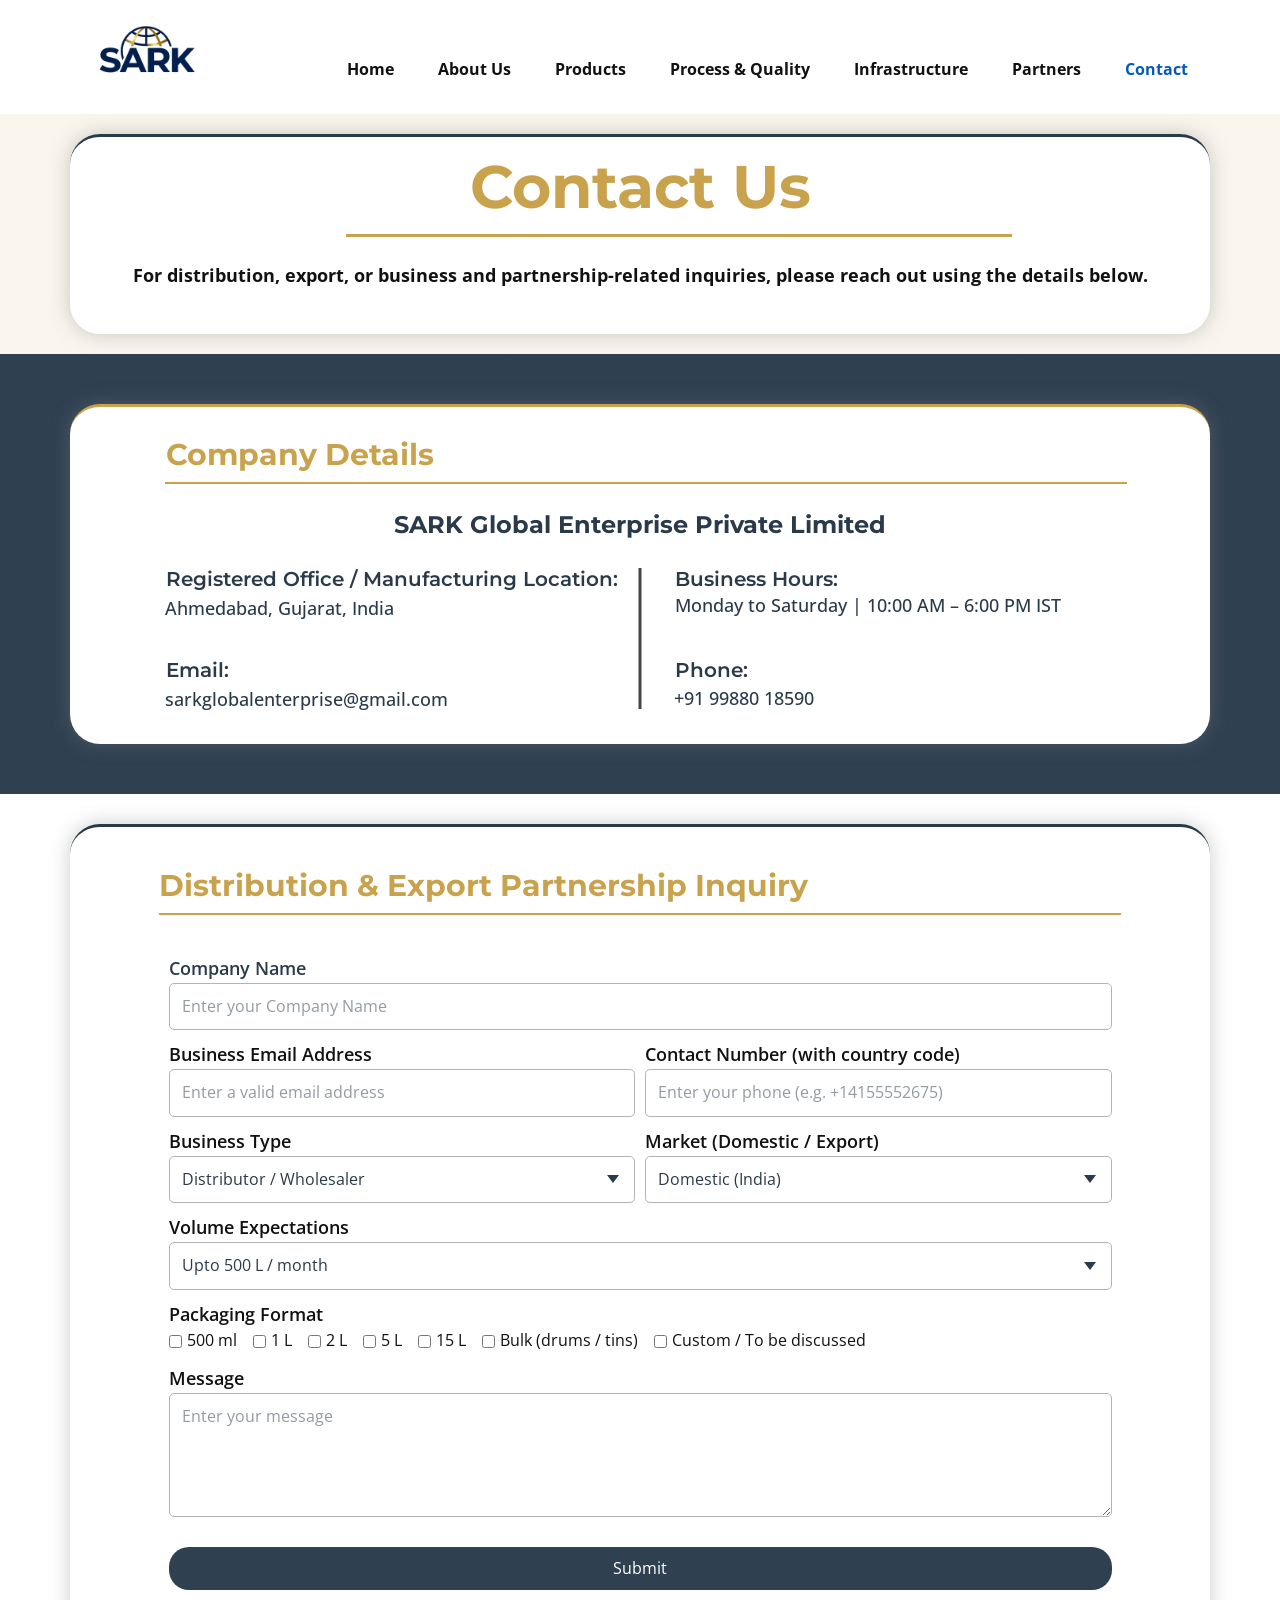
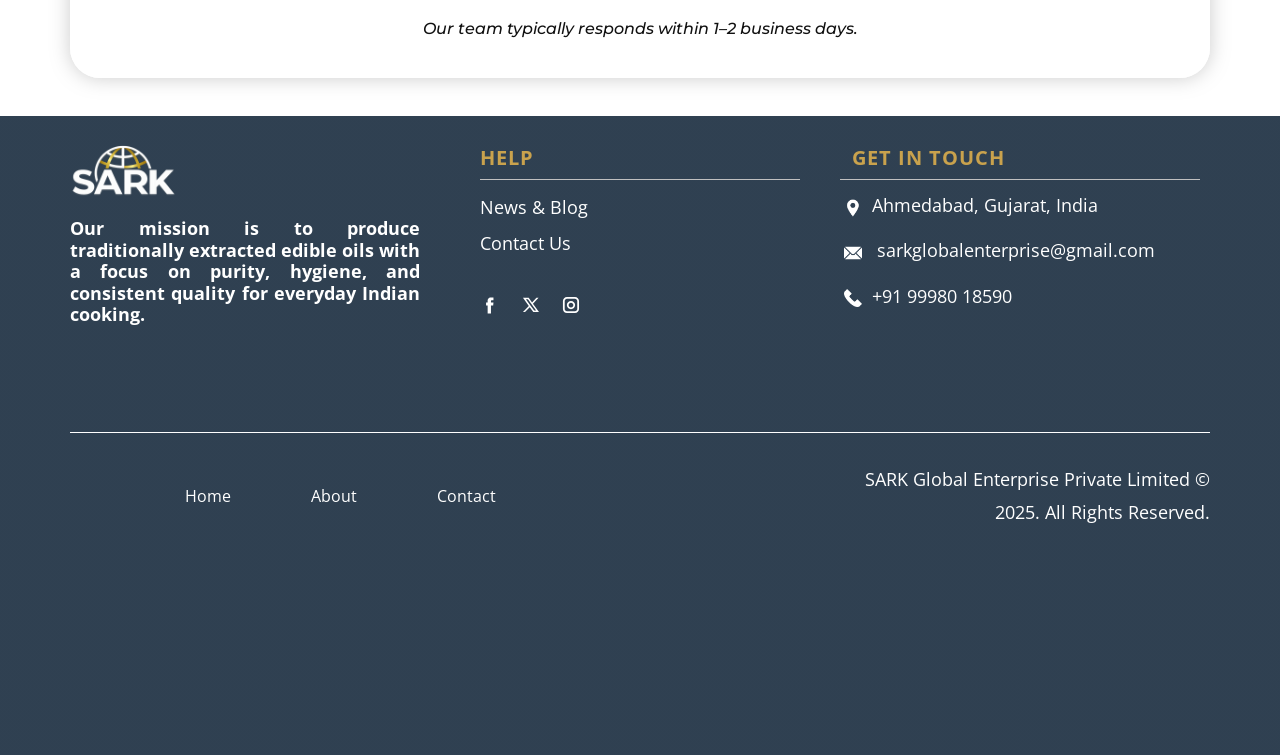
<file: Contact.html>
<!DOCTYPE html>
<html style="font-size: 16px;" lang="en"><head>
    <meta name="viewport" content="width=device-width, initial-scale=1.0">
    <meta charset="utf-8">
    <!-- <meta name="keywords" content="Contact Us"> -->
    <meta name="keywords" content="contact edible oil manufacturer India, edible oil supplier Ahmedabad, cold pressed oil Ahmedabad, kacchi ghani oil Ahmedabad, edible oil exporter India">
    <!-- <meta name="description" content=""> -->
    <meta name="description" content="Contact SARK Global Enterprise for bulk supply of cold pressed groundnut oil and mustard oil. Leading edible oil manufacturer in Ahmedabad, Gujarat for domestic and export inquiries.">
    <!-- <title>Contact</title> -->
    <title>Contact Edible Oil Manufacturer India | Bulk Groundnut & Mustard Oil Supplier</title>
    <link rel="stylesheet" href="nicepage.css" media="screen">
<link rel="stylesheet" href="Contact.css" media="screen">
    <script class="u-script" type="text/javascript" src="jquery.js" defer=""></script>
    <script class="u-script" type="text/javascript" src="nicepage.js" defer=""></script>
    <meta name="generator" content="Nicepage 8.2.5, nicepage.com">
    
    
    
    
    
    <link id="u-page-google-font" rel="stylesheet" href="https://fonts.googleapis.com/css2?display=swap&amp;family=PT+Sans:ital,wght@0,400;0,700;1,400;1,700&amp;family=Open+Sans:ital,wght@0,300;0,400;0,500;0,600;0,700;0,800;1,300;1,400;1,500;1,600;1,700;1,800&amp;family=Montserrat:ital,wght@0,100;0,200;0,300;0,400;0,500;0,600;0,700;0,800;0,900;1,100;1,200;1,300;1,400;1,500;1,600;1,700;1,800;1,900">
    <link rel="canonical" href="https://sarkglobalenterprise.com/Contact.html">
    <script type="application/ld+json">
    {
    "@context": "https://schema.org",
    "@type": "ContactPage",
    "name": "Contact SARK Global Enterprise",
    "url": "https://sarkglobalenterprise.com/Contact.html",
    "about": {
      "@type": "Organization",
      "name": "SARK Global Enterprise Private Limited",
      "address": {
        "@type": "PostalAddress",
        "addressLocality": "Ahmedabad",
        "addressRegion": "Gujarat",
        "addressCountry": "India"
      }
    }
    }
    </script>
    <!-- <script type="application/ld+json">{
		"@context": "http://schema.org",
		"@type": "Organization",
		"name": "SARK",
		"logo": "images/SARKBlueFinal.png",
		"sameAs": [
				"https://facebook.com/name",
				"https://twitter.com/name",
				"https://instagram.com/name"
		]
}</script> -->
    <meta name="theme-color" content="#0659b8">
    <meta name="twitter:site" content="@">
    <meta name="twitter:card" content="summary_large_image">
    <meta name="twitter:title" content="Contact">
    <meta name="twitter:description" content="">
    <meta property="og:title" content="Contact Edible Oil Manufacturer India">
    <meta property="og:description" content="Get in touch for bulk edible oil supply, private labeling, and export inquiries.">
    <meta property="og:url" content="https://sarkglobalenterprise.com/Contact.html">
    <meta property="og:type" content="website">
  <meta name="referrer" content="origin"><meta data-intl-tel-input-cdn-path="intlTelInput/">

  <!-- Favicon -->
  <link rel="icon" href="/favicon.ico" type="image/x-icon">
  <link rel="shortcut icon" href="/favicon.ico" type="image/x-icon">
  <link rel="icon" type="image/png" sizes="32x32" href="/favicon.png">
  <link rel="icon" type="image/png" sizes="192x192" href="/favicon.png">
  <link rel="apple-touch-icon" href="/favicon.png">

</head>
  <body data-path-to-root="./" data-include-products="false" class="u-body u-clearfix u-xl-mode" data-lang="en"><header class="u-clearfix u-header u-header" id="header"><div class="u-clearfix u-sheet u-valign-middle-xxl u-sheet-1">
        <a href="./" data-page-id="176648548" class="u-image u-logo u-image-1" data-image-width="1536" data-image-height="1024">
          <img src="images/SARKBlueFinal.png" class="u-logo-image u-logo-image-1" title="Home">
        </a>
        <nav class="u-menu u-menu-one-level u-offcanvas u-menu-1" role="navigation" data-responsive-from="MD">
          <div class="menu-collapse" style="font-size: 1rem; letter-spacing: 0px; font-weight: 700;">
            <a class="u-button-style u-custom-left-right-menu-spacing u-custom-padding-bottom u-custom-text-hover-color u-custom-top-bottom-menu-spacing u-hamburger-link u-nav-link u-text-active-palette-1-base u-text-hover-palette-2-base" href="#" tabindex="-1" aria-label="Open menu" aria-controls="261f">
              <svg class="u-svg-link" viewBox="0 0 24 24"><use xlink:href="#menu-hamburger"></use></svg>
              <svg class="u-svg-content" version="1.1" id="menu-hamburger" viewBox="0 0 16 16" x="0px" y="0px" xmlns:xlink="http://www.w3.org/1999/xlink" xmlns="http://www.w3.org/2000/svg"><g><rect y="1" width="16" height="2"></rect><rect y="7" width="16" height="2"></rect><rect y="13" width="16" height="2"></rect>
</g></svg>
            </a>
          </div>
          <div class="u-custom-menu u-nav-container">
            <ul class="u-nav u-unstyled u-nav-1" role="menubar"><li role="none" class="u-nav-item"><a role="menuitem" class="u-button-style u-nav-link u-text-active-palette-1-base u-text-hover-palette-1-base" href="./" style="padding: 10px 22px;">Home</a>
</li><li role="none" class="u-nav-item"><a role="menuitem" class="u-button-style u-nav-link u-text-active-palette-1-base u-text-hover-palette-1-base" href="About.html" style="padding: 10px 22px;">About Us</a>
</li><li role="none" class="u-nav-item"><a role="menuitem" class="u-button-style u-nav-link u-text-active-palette-1-base u-text-hover-palette-1-base" href="Product.html" style="padding: 10px 22px;">Products</a>
</li><li role="none" class="u-nav-item"><a role="menuitem" class="u-button-style u-nav-link u-text-active-palette-1-base u-text-hover-palette-1-base" href="Process.html" style="padding: 10px 22px;">Process &amp; Quality</a>
</li><li role="none" class="u-nav-item"><a role="menuitem" class="u-button-style u-nav-link u-text-active-palette-1-base u-text-hover-palette-1-base" href="Infrastructure.html" style="padding: 10px 22px;">Infrastructure</a>
</li><li role="none" class="u-nav-item"><a role="menuitem" class="u-button-style u-nav-link u-text-active-palette-1-base u-text-hover-palette-1-base" href="Partners.html" style="padding: 10px 22px;">Partners</a>
</li><li role="none" class="u-nav-item"><a role="menuitem" class="u-button-style u-nav-link u-text-active-palette-1-base u-text-hover-palette-1-base" href="Contact.html" style="padding: 10px 22px;">Contact</a>
</li></ul>
          </div>
          <div class="u-custom-menu u-nav-container-collapse" id="261f" role="region" aria-label="Menu panel">
            <div class="u-black u-container-style u-inner-container-layout u-opacity u-opacity-95 u-sidenav">
              <div class="u-inner-container-layout u-sidenav-overflow">
                <div class="u-menu-close" tabindex="-1" aria-label="Close menu"></div>
                <ul class="u-align-center u-nav u-popupmenu-items u-unstyled u-nav-2" role="menubar"><li role="none" class="u-nav-item"><a role="menuitem" class="u-button-style u-nav-link" href="index.html">Home</a>
</li><li role="none" class="u-nav-item"><a role="menuitem" class="u-button-style u-nav-link" href="About.html">About Us</a>
</li><li role="none" class="u-nav-item"><a role="menuitem" class="u-button-style u-nav-link" href="Product.html">Products</a>
</li><li role="none" class="u-nav-item"><a role="menuitem" class="u-button-style u-nav-link" href="Process.html">Process &amp; Quality</a>
</li><li role="none" class="u-nav-item"><a role="menuitem" class="u-button-style u-nav-link" href="Infrastructure.html">Infrastructure</a>
</li><li role="none" class="u-nav-item"><a role="menuitem" class="u-button-style u-nav-link" href="Partners.html">Partners</a>
</li><li role="none" class="u-nav-item"><a role="menuitem" class="u-button-style u-nav-link" href="Contact.html">Contact</a>
</li></ul>
              </div>
            </div>
            <div class="u-black u-menu-overlay u-opacity u-opacity-70"></div>
          </div>
          <style class="menu-style">@media (max-width: 939px) {
                    [data-responsive-from="MD"] .u-nav-container {
                        display: none;
                    }
                    [data-responsive-from="MD"] .menu-collapse {
                        display: block;
                    }
                }</style>
        </nav>
      </div></header>
    <section class="u-clearfix u-shading u-section-1" id="block-1">
      <div class="u-clearfix u-sheet u-valign-middle-lg u-valign-middle-md u-valign-middle-sm u-valign-middle-xs u-sheet-1">
        <div class="u-expanded-width u-list u-list-1">
          <div class="u-repeater u-repeater-1">
            <div class="u-align-center u-border-3 u-border-custom-color-4 u-border-no-bottom u-border-no-left u-border-no-right u-container-align-center u-container-style u-gradient u-hover-feature u-list-item u-radius u-repeater-item u-shape-round u-list-item-1">
              <div class="u-container-layout u-similar-container u-container-layout-1">
                <h2 class="u-align-center u-custom-font u-font-montserrat u-text u-text-custom-color-2 u-text-default u-text-1">Contact Us</h2>
                <div class="u-border-3 u-border-custom-color-2 u-line u-line-horizontal u-line-1"></div>
                <p class="u-align-center u-text u-text-2"> For distribution, export, or ​
business and partnership-related inquiries, please reach out using the details below. </p>
              </div>
            </div>
          </div>
        </div>
      </div>
      
      
      
      
    </section>
    <section class="u-clearfix u-shading u-section-2" id="block-2">
      <div class="u-clearfix u-sheet u-valign-middle-xl u-sheet-1">
        <div class="u-expanded-width u-list u-list-1">
          <div class="u-repeater u-repeater-1">
            <div class="u-align-center-xs u-border-3 u-border-custom-color-2 u-border-no-bottom u-border-no-left u-border-no-right u-container-style u-gradient u-hover-feature u-list-item u-radius u-repeater-item u-shape-round u-list-item-1">
              <div class="u-container-layout u-similar-container u-container-layout-1">
                <div class="u-absolute-hcenter-xl u-border-3 u-border-grey-dark-1 u-hidden-xs u-line u-line-vertical u-line-1"></div>
                <h2 class="u-align-center-lg u-align-center-md u-align-center-sm u-align-center-xl u-custom-font u-font-montserrat u-text u-text-custom-color-2 u-text-default u-text-1">Company Details</h2>
                <div class="u-border-2 u-border-custom-color-2 u-line u-line-horizontal u-line-2"></div>
                <p class="u-align-center-lg u-align-center-md u-align-center-sm u-align-center-xl u-custom-font u-font-montserrat u-text u-text-custom-color-4 u-text-2"><b>SARK Global Enterprise Private Limited</b>
                </p>
                <p class="u-align-left-lg u-align-left-md u-align-left-sm u-align-left-xl u-custom-font u-font-montserrat u-text u-text-custom-color-4 u-text-3"><b></b> Registered Office / Manufacturing Location:
                </p>
                <p class="u-align-left-lg u-align-left-md u-align-left-sm u-align-left-xl u-custom-font u-font-montserrat u-text u-text-custom-color-4 u-text-4"> Business Hours:&nbsp;</p>
                <p class="u-align-left-lg u-align-left-md u-align-left-sm u-align-left-xl u-custom-font u-font-open-sans u-text u-text-custom-color-4 u-text-5"> Monday to Saturday | 10:00 AM – 6:00 PM IST&nbsp;</p>
                <p class="u-align-left-lg u-align-left-md u-align-left-sm u-align-left-xl u-custom-font u-font-open-sans u-text u-text-custom-color-4 u-text-6"> Ahmedabad, Gujarat, India&nbsp;</p>
                <p class="u-align-left-lg u-align-left-md u-align-left-sm u-align-left-xl u-custom-font u-font-montserrat u-text u-text-custom-color-4 u-text-7"> Phone:&nbsp;</p>
                <p class="u-align-left-lg u-align-left-md u-align-left-sm u-align-left-xl u-custom-font u-font-montserrat u-text u-text-custom-color-4 u-text-8"> Email:&nbsp;</p>
                <p class="u-align-left-lg u-align-left-md u-align-left-sm u-align-left-xl u-custom-font u-font-open-sans u-text u-text-custom-color-4 u-text-9"> +91 99880 18590&nbsp;</p>
                <p class="u-align-left-lg u-align-left-md u-align-left-sm u-align-left-xl u-custom-font u-font-open-sans u-text u-text-custom-color-4 u-text-10"> sarkglobalenterprise@gmail.com&nbsp;</p>
              </div>
            </div>
          </div>
        </div>
      </div>
      
      
      
      
      
      
      
    </section>
    <section class="u-clearfix u-section-3" id="block-3">
      <div class="u-clearfix u-sheet u-valign-middle-lg u-valign-middle-xs u-sheet-1">
        <div class="u-expanded-width u-list u-list-1">
          <div class="u-repeater u-repeater-1">
            <div class="u-align-center u-border-3 u-border-custom-color-4 u-border-no-bottom u-border-no-left u-border-no-right u-container-align-center u-container-style u-gradient u-hover-feature u-list-item u-radius u-repeater-item u-shape-round u-list-item-1">
              <div class="u-container-layout u-similar-container u-valign-bottom-md u-valign-top-xs u-container-layout-1">
                <h2 class="u-align-center u-custom-font u-font-montserrat u-text u-text-custom-color-2 u-text-default-lg u-text-default-md u-text-default-sm u-text-default-xl u-text-1"><b>Distribution &amp; Export Partnership Inquiry</b>
                </h2>
                <div class="u-border-2 u-border-custom-color-2 u-line u-line-horizontal u-line-1"></div>
                <p class="u-align-center u-custom-font u-font-montserrat u-text u-text-default u-text-2"><i>Our team typically responds within 1–2 business days.</i>
                </p>
              </div>
            </div>
          </div>
        </div>
        <div class="u-expanded-width-lg u-expanded-width-md u-expanded-width-sm u-expanded-width-xs u-form u-form-1">
          <!-- <form action="https://service.nicepagesrv.com/form/v4/form-process" class="u-clearfix u-form-spacing-10 u-form-vertical u-inner-form" source="email" name="form" style="padding: 10px;"> -->
          <!-- <form id="contactForm" class="u-clearfix u-form-spacing-10 u-form-vertical u-inner-form" onsubmit="return false;"> -->
          <!-- <form id="contactForm" class="u-clearfix u-form-spacing-10 u-form-vertical u-inner-form"> -->
          <form 
            id="contactForm"
            class="u-clearfix u-form-spacing-10 u-form-vertical u-inner-form"
            action="javascript:void(0)"
            style="padding: 10px;"
            onsubmit="return false">
          <!-- <form
            id="contactForm"
            class="u-form u-form-1"
            action="javascript:void(0)"
            onsubmit="return false"
          > -->
            <div class="u-form-group u-form-name">
              <label for="name-0658" class="u-label u-text-custom-color-4 u-label-1">Company Name</label>
              <input type="text" placeholder="Enter your Company Name" id="name-0658" name="name" class="u-input u-input-rectangle u-radius u-text-custom-color-4 u-input-1" required="">
            </div>
            <div class="u-form-email u-form-group u-form-partition-factor-2">
              <label for="email-0658" class="u-label u-label-2">Business Email Address</label>
              <input type="email" placeholder="Enter a valid email address" id="email-0658" name="email" class="u-input u-input-rectangle u-radius u-text-custom-color-4 u-input-2" required="">
            </div>
            <div class="u-form-group u-form-partition-factor-2 u-form-phone u-form-group-3">
              <label for="phone-8e4b" class="u-label u-label-3">Contact Number (with country code)</label>
              <input type="tel" 
              pattern="\+?\d{0,3}[\s\(\-]?([0-9]{2,3})[\s\)\-]?([\s\-]?)([0-9]{3})[\s\-]?([0-9]{2})[\s\-]?([0-9]{2})" 
              placeholder="Enter your phone (e.g. +14155552675)" 
              id="phone-8e4b" 
              name="phone" 
              class="u-input u-input-rectangle u-radius u-text-custom-color-4 u-input-3" 
              required="">
            </div>
            <div class="u-form-group u-form-partition-factor-2 u-form-select u-form-group-4">
              <label for="select-7cfa" class="u-label u-label-4">Business Type</label>
              <div class="u-form-select-wrapper">
                <select id="select-7cfa" name="select" class="u-input u-input-rectangle u-radius u-text-custom-color-4 u-input-4" required="required">
                  <option value="Distributor / Wholesaler" data-calc="Distributor / Wholesaler">Distributor / Wholesaler</option>
                  <option value="Retail Chain / Regional Retailer" data-calc="Retail Chain / Regional Retailer">Retail Chain / Regional Retailer</option>
                  <option value="Institutional Buyer" data-calc="Institutional Buyer">Institutional Buyer</option>
                  <option data-calc="HoReCa / Food Service" value="HoReCa / Food Service">HoReCa / Food Service</option>
                  <option data-calc="Exporter / Importer" value="Exporter / Importer">Exporter / Importer</option>
                  <option data-calc="Bulk Buyer" value="Bulk Buyer">Bulk Buyer</option>
                </select>
                <svg class="u-caret u-caret-svg u-text-custom-color-4" version="1.1" id="Layer_1" xmlns="http://www.w3.org/2000/svg" xmlns:xlink="http://www.w3.org/1999/xlink" x="0px" y="0px" width="16px" height="16px" viewBox="0 0 16 16" style="fill:currentColor;" xml:space="preserve"><polygon class="st0" points="8,12 2,4 14,4 "></polygon></svg>
              </div>
            </div>
            <div class="u-form-group u-form-partition-factor-2 u-form-select u-form-group-5">
              <label for="select-69cf" class="u-label u-label-5">Market (Domestic / Export)</label>
              <div class="u-form-select-wrapper">
                <select id="select-69cf" name="select-1" class="u-input u-input-rectangle u-radius u-text-custom-color-4 u-input-5" required="required">
                  <option value="Domestic (India)" data-calc="Domestic (India)">Domestic (India)</option>
                  <option value="Export" data-calc="Export">Export</option>
                  <option value="Both" data-calc="Both">Both</option>
                </select>
                <svg class="u-caret u-caret-svg u-text-custom-color-4" version="1.1" id="Layer_1" xmlns="http://www.w3.org/2000/svg" xmlns:xlink="http://www.w3.org/1999/xlink" x="0px" y="0px" width="16px" height="16px" viewBox="0 0 16 16" style="fill:currentColor;" xml:space="preserve"><polygon class="st0" points="8,12 2,4 14,4 "></polygon></svg>
              </div>
            </div>
            <div class="u-form-group u-form-select u-form-group-6">
              <label for="select-4ea6" class="u-label u-label-6">Volume Expectations</label>
              <div class="u-form-select-wrapper">
                <select id="select-4ea6" name="select-2" class="u-input u-input-rectangle u-radius u-text-custom-color-4 u-input-6">
                  <option value="Upto 500 L / month" data-calc="Upto 500 L / month">Upto 500 L / month</option>
                  <option value="500 – 2,000 L / month" data-calc="500 – 2,000 L / month">500 – 2,000 L / month</option>
                  <option value="2,000 – 10,000 L / month" data-calc="2,000 – 10,000 L / month">2,000 – 10,000 L / month</option>
                  <option data-calc="10,000 L / month" value="10,000 L / month">10,000 L / month</option>
                  <option data-calc="To be discussed" value="To be discussed">To be discussed</option>
                </select>
                <svg class="u-caret u-caret-svg u-text-custom-color-4" version="1.1" id="Layer_1" xmlns="http://www.w3.org/2000/svg" xmlns:xlink="http://www.w3.org/1999/xlink" x="0px" y="0px" width="16px" height="16px" viewBox="0 0 16 16" style="fill:currentColor;" xml:space="preserve"><polygon class="st0" points="8,12 2,4 14,4 "></polygon></svg>
              </div>
            </div>
            <div class="u-form-checkbox-group u-form-group u-form-input-layout-horizontal u-form-group-7">
              <label class="u-label u-label-7">Packaging Format</label>
              <div class="u-form-checkbox-group-wrapper">
                <div class="u-input-row">
                  <input id="field-5d95" type="checkbox" name="checkbox[]" value="500 ml" class="u-field-input u-radius" data-calc="500 ml" style="--radius: 5px;">
                  <label class="u-field-label" for="field-5d95">500 ml</label>
                </div>
                <div class="u-input-row">
                  <input id="field-46d3" type="checkbox" name="checkbox[]" value="1 L" class="u-field-input u-radius" data-calc="1 L" style="--radius: 5px;">
                  <label class="u-field-label" for="field-46d3">1 L</label>
                </div>
                <div class="u-input-row">
                  <input id="field-4ac4" type="checkbox" name="checkbox[]" value="2 L" class="u-field-input u-radius" data-calc="2 L" style="--radius: 5px;">
                  <label class="u-field-label" for="field-4ac4">2 L</label>
                </div>
                <div class="u-input-row">
                  <input id="field-5f90" data-calc="5 L" type="checkbox" name="checkbox[]" value="5 L" class="u-field-input u-radius" style="--radius: 5px;">
                  <label class="u-field-label" for="field-5f90">5 L</label>
                </div>
                <div class="u-input-row">
                  <input id="field-43f9" data-calc="15 L" type="checkbox" name="checkbox[]" value="15 L" class="u-field-input u-radius" style="--radius: 5px;">
                  <label class="u-field-label" for="field-43f9">15 L</label>
                </div>
                <div class="u-input-row">
                  <input id="field-9928" data-calc="Bulk (drums / tins)" type="checkbox" name="checkbox[]" value="Bulk (drums / tins)" class="u-field-input u-radius" style="--radius: 5px;">
                  <label class="u-field-label" for="field-9928">Bulk (drums / tins)</label>
                </div>
                <div class="u-input-row">
                  <input id="field-17e5" data-calc="Custom / To be discussed" type="checkbox" name="checkbox[]" value="Custom / To be discussed" class="u-field-input u-radius" style="--radius: 5px;">
                  <label class="u-field-label" for="field-17e5">Custom / To be discussed</label>
                </div>
              </div>
            </div>
            <div class="u-form-group u-form-message">
              <label for="message-0658" class="u-label u-label-8">Message</label>
              <textarea placeholder="Enter your message" rows="4" cols="50" id="message-0658" name="message" class="u-input u-input-rectangle u-radius u-text-custom-color-4 u-input-7" required=""></textarea>
            </div>
            <div class="u-align-left u-form-group">
              <button type="submit"
                      class="u-btn u-btn-round u-button-style u-color-var u-radius u-btn-1">
                Submit
              </button>
            </div>
            <!-- <div class="u-align-left u-form-group u-form-submit">
              <a href="#" class="u-btn u-btn-round u-btn-submit u-button-style u-color-var u-radius u-btn-1">Submit</a>
              <input type="submit" value="submit" class="u-form-control-hidden">
            </div> -->
            <!-- <div class="u-form-send-message u-form-send-success">Thank you! Your message has been sent.</div>
            <div class="u-form-send-error u-form-send-message">Unable to send your message. Please fix errors then try again.</div> -->
            <input type="hidden" value="" name="recaptchaResponse">
            <input type="hidden" name="formServices" value="1cf666d4-cce0-0e5c-a3dc-c963614096a6">
          </form>
        </div>
      </div>
    </section>
    
    
    
    <footer class="u-align-center-sm u-align-center-xs u-clearfix u-container-align-center u-footer u-shading u-footer" id="footer"><div class="u-clearfix u-sheet u-valign-top-md u-valign-top-xl u-sheet-1">
        <div class="data-layout-selected u-clearfix u-expanded-width u-gutter-0 u-layout-wrap u-layout-wrap-1">
          <div class="u-gutter-0 u-layout">
            <div class="u-layout-row">
              <div class="u-align-justify-lg u-align-justify-md u-align-justify-sm u-align-justify-xl u-align-left-xs u-container-style u-layout-cell u-shape-rectangle u-size-20 u-size-60-md u-layout-cell-1">
                <div class="u-container-layout u-container-layout-1">
                  <a href="./" data-page-id="176648548" class="u-image u-logo u-image-1" data-image-width="1536" data-image-height="1024">
                    <img src="images/SARKWhiteFinal.png" class="u-logo-image u-logo-image-1" title="Home">
                  </a>
                  <h4 class="u-custom-font u-font-open-sans u-text u-text-default u-text-1"><b>Our mission is to produce traditionally extracted edible oils with a focus on purity, hygiene, and consistent quality for everyday Indian cooking.</b>
                  </h4>
                </div>
              </div>
              <div class="u-container-style u-layout-cell u-shape-rectangle u-size-14-md u-size-14-sm u-size-14-xs u-size-20-lg u-size-20-xl u-layout-cell-2">
                <div class="u-container-layout u-container-layout-2">
                  <h5 class="u-align-left u-custom-font u-text u-text-custom-color-2 u-text-font u-text-2"> Help</h5>
                  <div class="u-align-left u-border-1 u-border-grey-25 u-border-no-bottom u-border-no-left u-expanded-width u-line u-line-horizontal u-line-1"></div>
                  <p class="u-align-left u-text u-text-3">
                    <a href="#" class="u-active-none u-border-1 u-border-active-white u-border-hover-white u-border-no-left u-border-no-right u-border-no-top u-btn u-button-link u-button-style u-hover-none u-none u-text-active-grey-10 u-text-body-alt-color u-text-hover-grey-10 u-btn-1" title="#" data-animation-name="" data-animation-duration="0" data-animation-delay="0" data-animation-direction=""> News &amp; Blog</a>
                    <br>
                    <a href="Contact.html" data-page-id="31523763" class="u-active-none u-border-1 u-border-active-white u-border-hover-white u-border-no-left u-border-no-right u-border-no-top u-btn u-button-link u-button-style u-hover-none u-none u-text-active-grey-10 u-text-body-alt-color u-text-hover-grey-10 u-btn-2" title="#" data-animation-name="" data-animation-duration="0" data-animation-delay="0" data-animation-direction=""> Contact Us</a>
                    <br>
                  </p>
                  <div class="u-social-icons u-social-icons-1">
                    <a class="u-social-url" title="facebook" target="_blank" href="https://facebook.com/name"><span class="u-icon u-social-facebook u-social-icon u-text-white u-icon-1"><svg class="u-svg-link" preserveAspectRatio="xMidYMin slice" viewBox="0 0 112 112" style=""><use xlink:href="#svg-58df"></use></svg><svg class="u-svg-content" viewBox="0 0 112 112" x="0" y="0" id="svg-58df"><path fill="currentColor" d="M75.5,28.8H65.4c-1.5,0-4,0.9-4,4.3v9.4h13.9l-1.5,15.8H61.4v45.1H42.8V58.3h-8.8V42.4h8.8V32.2
c0-7.4,3.4-18.8,18.8-18.8h13.8v15.4H75.5z"></path></svg></span>
                    </a>
                    <a class="u-social-url" title="twitter" target="_blank" href="https://twitter.com/name"><span class="u-icon u-social-icon u-social-twitter u-text-white u-icon-2"><svg class="u-svg-link" preserveAspectRatio="xMidYMin slice" viewBox="0 0 112.2 112.2" style=""><use xlink:href="#svg-e10a"></use></svg><svg class="u-svg-content" viewBox="0 0 112.2 112.2" x="0px" y="0px" id="svg-e10a"><path d="M67.1,49.1L98.6,16h-12L62,42L43.2,16H11l32.8,45.2L11,96h11.6l26.3-27.7L69.1,96H101L67.1,49.1z M55,61.9l-5.1-7L27.5,24.4
	h11.4l17.3,23.8l5.1,7.1l23.4,32.2H73.8L55,61.9z"></path></svg></span>
                    </a>
                    <a class="u-social-url" title="instagram" target="_blank" href="https://instagram.com/name"><span class="u-icon u-social-icon u-social-instagram u-text-white u-icon-3"><svg class="u-svg-link" preserveAspectRatio="xMidYMin slice" viewBox="0 0 112 112" style=""><use xlink:href="#svg-3bdf"></use></svg><svg class="u-svg-content" viewBox="0 0 112 112" x="0" y="0" id="svg-3bdf"><path fill="currentColor" d="M55.9,32.9c-12.8,0-23.2,10.4-23.2,23.2s10.4,23.2,23.2,23.2s23.2-10.4,23.2-23.2S68.7,32.9,55.9,32.9z
	 M55.9,69.4c-7.4,0-13.3-6-13.3-13.3c-0.1-7.4,6-13.3,13.3-13.3s13.3,6,13.3,13.3C69.3,63.5,63.3,69.4,55.9,69.4z"></path><path fill="currentColor" d="M78.2,11H33.5C21,11,10.8,21.3,10.8,33.7v44.7c0,12.6,10.2,22.8,22.7,22.8h44.7c12.6,0,22.7-10.2,22.7-22.7
	V33.7C100.8,21.1,90.6,11,78.2,11z M91,78.4c0,7.1-5.8,12.8-12.8,12.8H33.5c-7.1,0-12.8-5.8-12.8-12.8V33.7
	c0-7.1,5.8-12.8,12.8-12.8h44.7c7.1,0,12.8,5.8,12.8,12.8V78.4z"></path></svg></span>
                    </a>
                  </div>
                </div>
              </div>
              <div class="u-align-left u-container-align-left u-container-align-left-xl u-container-style u-layout-cell u-shape-rectangle u-size-20-lg u-size-20-xl u-size-26-md u-size-26-sm u-size-26-xs u-layout-cell-3">
                <div class="u-container-layout u-valign-top-lg u-valign-top-sm u-valign-top-xl u-valign-top-xs u-container-layout-3">
                  <h5 class="u-custom-font u-text u-text-custom-color-2 u-text-font u-text-4"> Get In Touch</h5>
                  <div class="u-align-left u-border-1 u-border-grey-25 u-border-no-bottom u-border-no-left u-expanded-width u-line u-line-horizontal u-line-2" data-animation-name="" data-animation-duration="0" data-animation-delay="0" data-animation-direction=""></div>
                  <p class="u-text u-text-5"><span class="u-file-icon u-icon u-text-white u-icon-4"><img src="images/1-b26c8bb7.png" alt=""></span>&nbsp;​​​​Ahmedabad, Gujarat, India
                  </p>
                  <p class="u-text u-text-6"><span class="u-file-icon u-icon u-text-white u-icon-5"><img src="images/2-a85e65c4.png" alt=""></span>&nbsp; <a href="mailto:sarkglobalenterprise@gmail.com" class="u-active-none u-border-1 u-border-active-white u-border-hover-white u-border-no-left u-border-no-right u-border-no-top u-btn u-button-link u-button-style u-hover-none u-none u-text-active-grey-10 u-text-body-alt-color u-text-hover-grey-10 u-btn-3" data-animation-name="" data-animation-duration="0" data-animation-delay="0" data-animation-direction="">sarkglobalenterprise@gmail.com</a>
                  </p>
                  <p class="u-text u-text-7">
                    <a href="tel:+12345678910" class="u-active-none u-border-1 u-border-active-white u-border-hover-white u-border-no-left u-border-no-right u-border-no-top u-btn u-button-link u-button-style u-hover-none u-none u-text-active-grey-10 u-text-body-alt-color u-text-hover-grey-10 u-btn-4" data-animation-name="" data-animation-duration="0" data-animation-delay="0" data-animation-direction=""><span class="u-file-icon u-icon u-text-white u-icon-6"><img src="images/3-c91f3b92.png" alt=""></span>&nbsp;​+91 99980 18590
                    </a>
                  </p>
                </div>
              </div>
            </div>
          </div>
        </div>
        <div class="u-align-center u-border-1 u-border-white u-expanded-width u-line u-line-horizontal u-line-3"></div>
        <div class="data-layout-selected u-clearfix u-expanded-width u-gutter-0 u-layout-wrap u-layout-wrap-2">
          <div class="u-layout">
            <div class="u-layout-row">
              <div class="u-container-style u-layout-cell u-size-30 u-size-30-xxl u-layout-cell-4">
                <div class="u-container-layout u-valign-middle-xs u-container-layout-4">
                  <nav class="u-menu u-menu-one-level u-offcanvas u-menu-1" data-responsive-from="XS" role="navigation">
                    <div class="menu-collapse">
                      <a class="u-button-style u-hamburger-link u-nav-link" aria-label="Open menu" aria-controls="e226" href="#">
                        <svg class="u-svg-link" viewBox="0 0 24 24"><use xlink:href="#svg-23e0"></use></svg>
                        <svg class="u-svg-content" version="1.1" id="svg-23e0" viewBox="0 0 16 16" x="0px" y="0px" xmlns:xlink="http://www.w3.org/1999/xlink" xmlns="http://www.w3.org/2000/svg"><g><rect y="1" width="16" height="2"></rect><rect y="7" width="16" height="2"></rect><rect y="13" width="16" height="2"></rect>
</g></svg>
                      </a>
                    </div>
                    <div class="u-custom-menu u-nav-container">
                      <ul class="u-nav u-unstyled" role="menubar"><li role="none" class="u-nav-item"><a role="menuitem" class="u-button-style u-nav-link" href="./" style="padding: 10px 40px;">Home</a>
</li><li role="none" class="u-nav-item"><a role="menuitem" class="u-button-style u-nav-link" href="About.html" style="padding: 10px 40px;">About</a>
</li><li role="none" class="u-nav-item"><a role="menuitem" class="u-button-style u-nav-link" href="Contact.html" style="padding: 10px 40px;">Contact</a>
</li></ul>
                    </div>
                    <div id="e226" role="region" aria-label="Menu panel" class="u-custom-menu u-nav-container-collapse">
                      <div class="u-black u-container-style u-inner-container-layout u-opacity u-opacity-95 u-sidenav">
                        <div class="u-inner-container-layout u-sidenav-overflow">
                          <div class="u-menu-close" aria-label="Close menu"></div>
                          <ul class="u-align-center u-nav u-popupmenu-items u-unstyled u-nav-2" role="menubar"><li role="none" class="u-nav-item"><a role="menuitem" class="u-button-style u-nav-link" href="index.html">Home</a>
</li><li role="none" class="u-nav-item"><a role="menuitem" class="u-button-style u-nav-link" href="About.html">About</a>
</li><li role="none" class="u-nav-item"><a role="menuitem" class="u-button-style u-nav-link" href="Contact.html">Contact</a>
</li></ul>
                        </div>
                      </div>
                      <div class="u-black u-menu-overlay u-opacity u-opacity-70"></div>
                    </div>
                    <style class="menu-style">@media (max-width: 539px) {
                    [data-responsive-from="XS"] .u-nav-container {
                        display: none;
                    }
                    [data-responsive-from="XS"] .menu-collapse {
                        display: block;
                    }
                }</style>
                  </nav>
                </div>
              </div>
              <div class="u-container-align-right u-container-align-right-xxl u-container-style u-layout-cell u-size-30 u-size-30-xxl u-layout-cell-5">
                <div class="u-container-layout u-valign-middle u-container-layout-5">
                  <p class="u-align-right u-align-right-xxl u-text u-text-default u-text-8">SARK Global Enterprise Private Limited © 2025. All Rights Reserved.</p>
                </div>
              </div>
            </div>
          </div>
        </div>
      </div></footer>
  
<script>
  const scriptURL = "https://script.google.com/macros/s/AKfycbwVy91CtVtAxQ2yvlMRTlT7hX1P_xjZjPO2Vrp61KQ1ugnboe1pdo0N3AdbOBcQbyY3/exec";

  document.getElementById("contactForm").addEventListener("submit", function (e) {
    e.preventDefault();

    const payload = {
      company: document.getElementById("name-0658").value,
      email: document.getElementById("email-0658").value,
      phone: document.getElementById("phone-8e4b").value,
      businessType: document.getElementById("select-7cfa").value,
      market: document.getElementById("select-69cf").value,
      volume: document.getElementById("select-4ea6").value,
      packaging: Array.from(
        document.querySelectorAll('input[name="checkbox[]"]:checked')
      ).map(cb => cb.value).join(", "),
      message: document.getElementById("message-0658").value
    };

    fetch(scriptURL, {
      method: "POST",
      body: JSON.stringify(payload)
    })
    .then(() => {
      alert("Thank you! Your request has been submitted successfully.");
      e.target.reset();
    })
    .catch(err => {
      console.error(err);
      alert("Unable to send your message. Please try again.");
    });
  });
</script>

<!-- <script>
const scriptURL = "https://script.google.com/macros/s/AKfycbxo3eYNC_084O6J7HE-MBKdXHO3OghPvOTBbALEdz3jAROb_qgeHJgMnVMJ0tgBpG5W/exec";

document.getElementById("contactForm").addEventListener("submit", function(e) {
  e.preventDefault();

  const packaging = Array.from(
    document.querySelectorAll('input[name="checkbox[]"]:checked')
  ).map(cb => cb.value).join(", ");

  const data = {
    company: document.getElementById("name-0658").value,
    email: document.getElementById("email-0658").value,
    phone: document.getElementById("phone-8e4b").value,
    businessType: document.getElementById("select-7cfa").value,
    market: document.getElementById("select-69cf").value,
    volume: document.getElementById("select-4ea6").value,
    packaging: packaging,
    message: document.getElementById("message-0658").value
  };

  fetch(scriptURL, {
    method: "POST",
    body: JSON.stringify(payload)
  })
  .then(res => res.json())
  .then(() => {
    alert("Thank you! Your request has been submitted successfully.");
    document.getElementById("contactForm").reset();
  })
  // .then(() => {
  //   alert("Thank you! Your request has been submitted successfully.");
  //   document.getElementById("contactForm").reset();
  // })
  .catch(err => {
    alert("Submission failed. Please try again.");
    console.error(err);
  });
  
});
</script> -->
<script>
document.querySelectorAll("img").forEach((img, index) => {
  img.alt = "Contact SARK Global Enterprise edible oil manufacturer " + index;
});
</script>
</body></html>
</file>
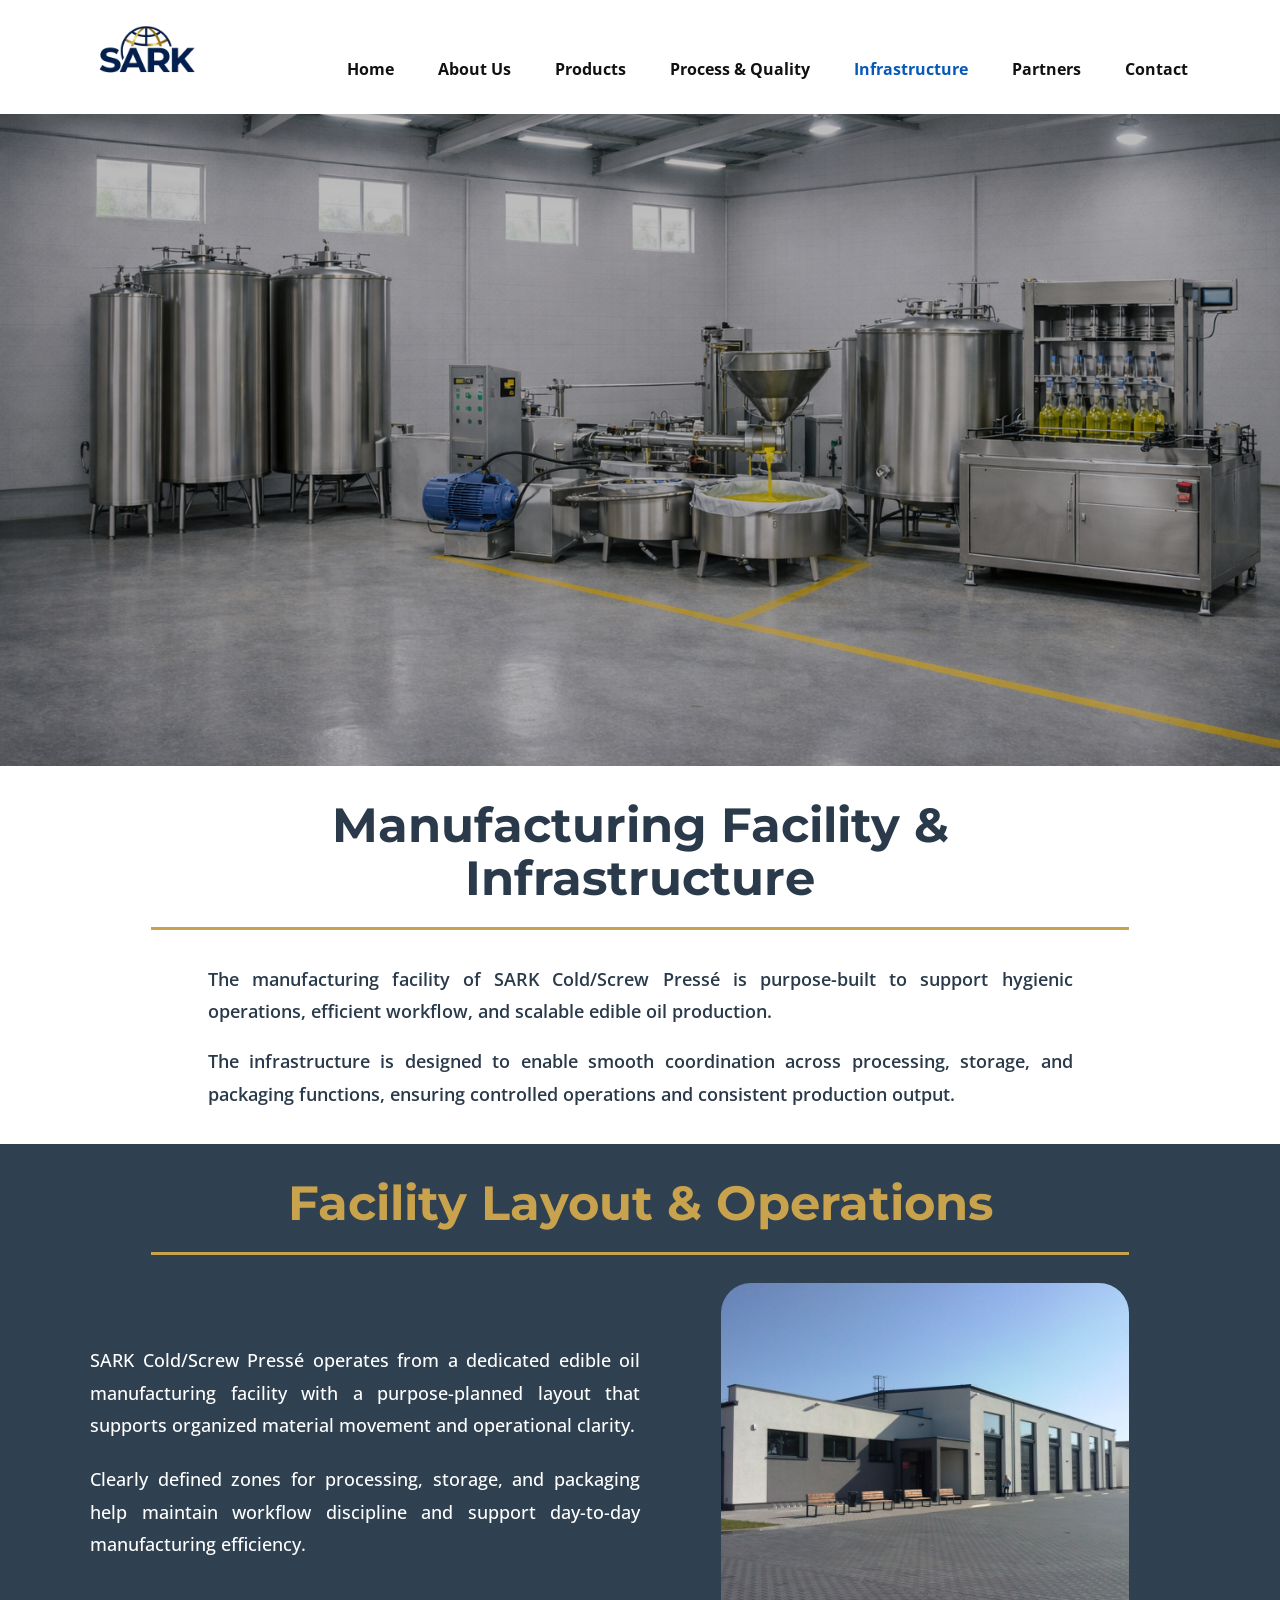
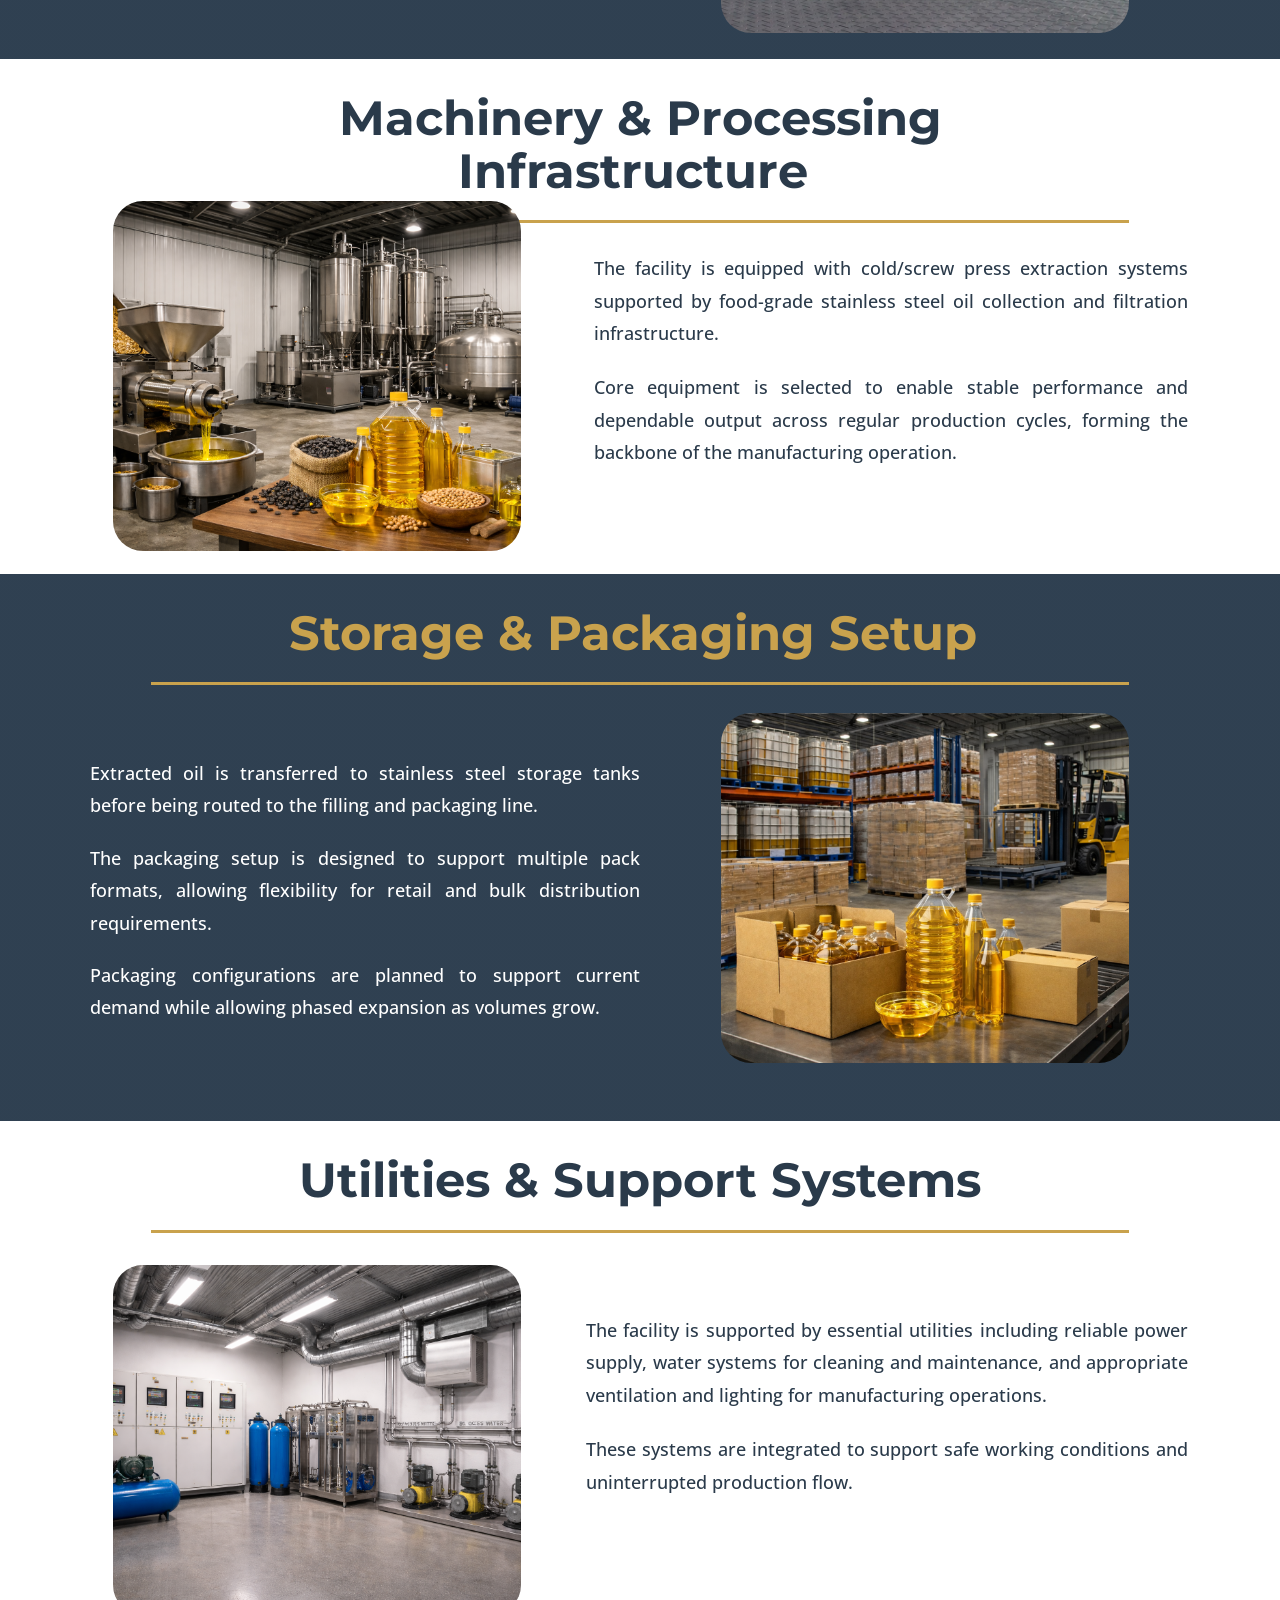
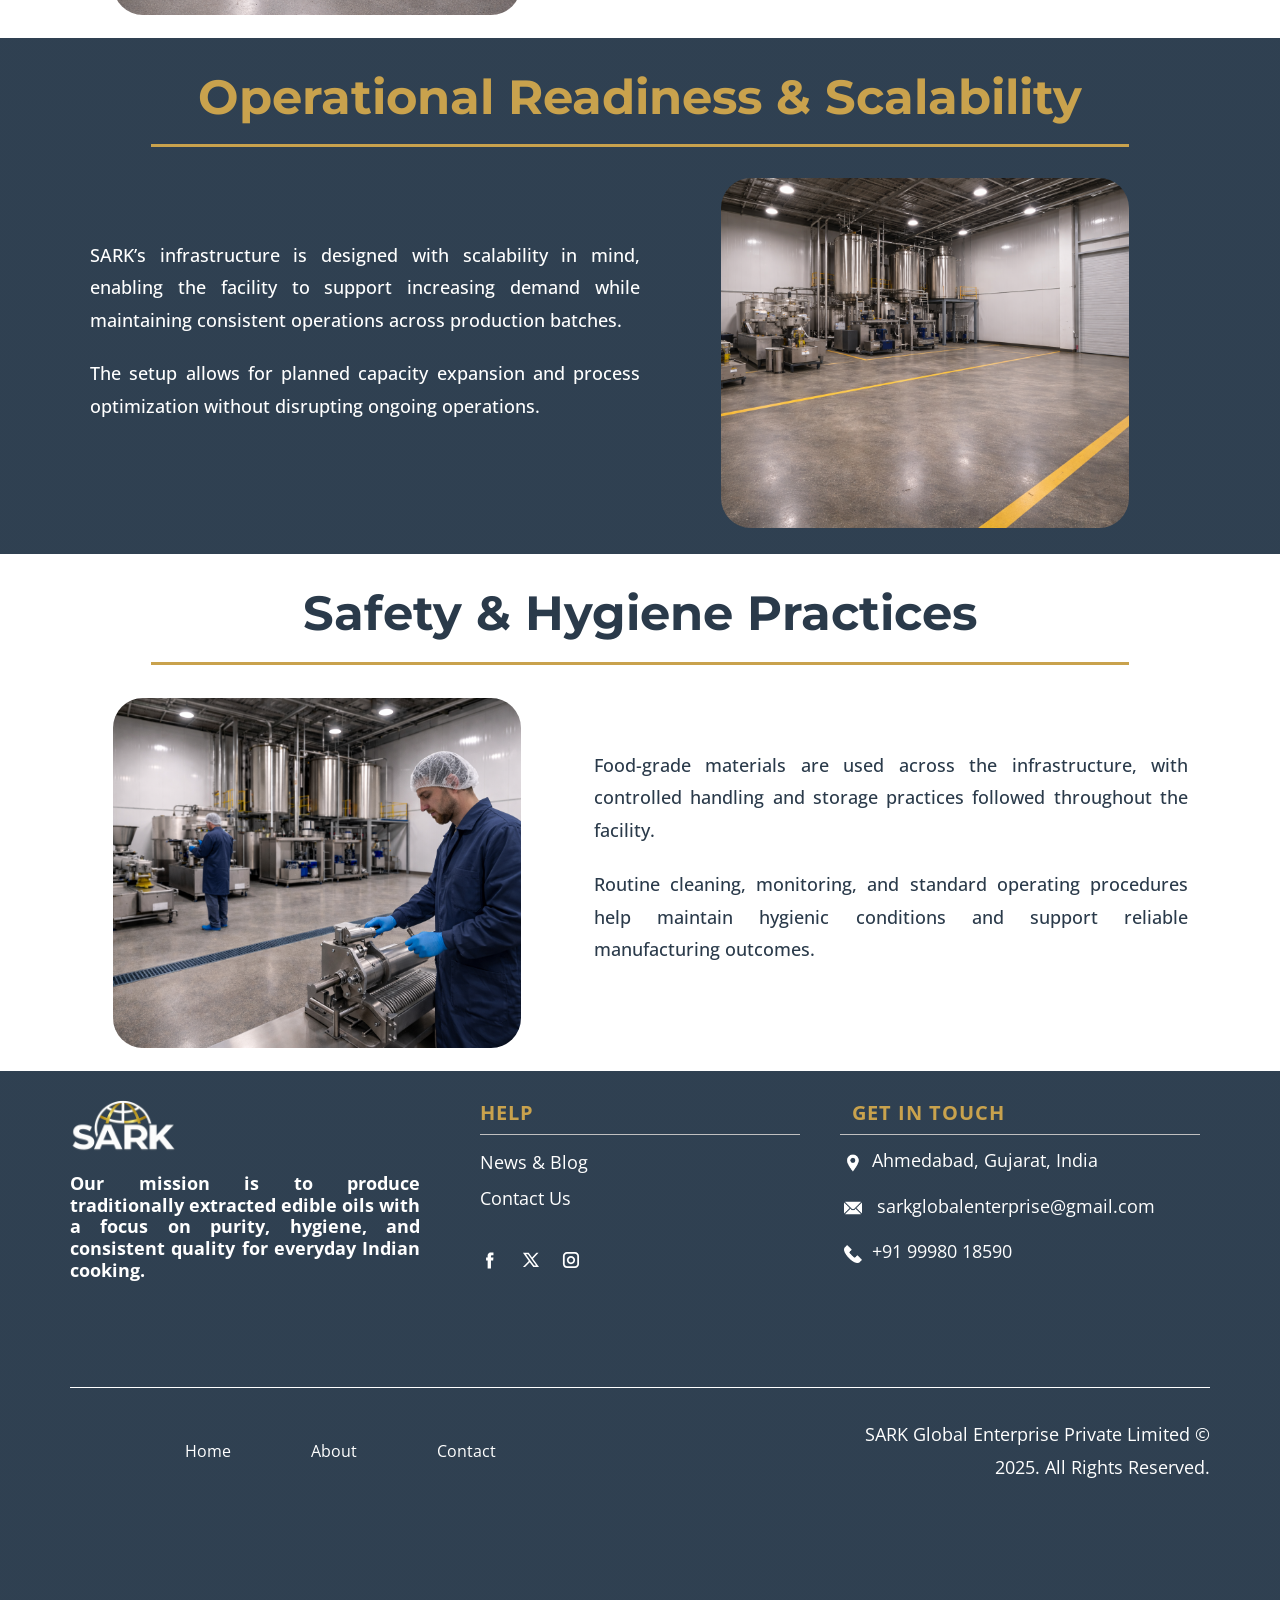
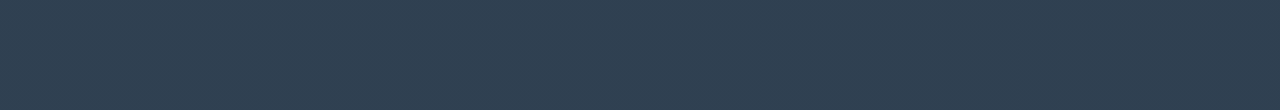
<file: Infrastructure.html>
<!DOCTYPE html>
<html style="font-size: 16px;" lang="en"><head>
    <meta name="viewport" content="width=device-width, initial-scale=1.0">
    <meta charset="utf-8">
    <!-- <meta name="keywords" content="​​Quality Roofing Solutions, ​Our Services, ​We Provide Complete Roofing Solution, Top Benefits, ​Welcome to Quality Roofing, ​About Quality Roofing, ​Your Roof is Our #1 Priority, ​We Repair All Types of commercial Roofing Systems, ​Hundreds Of Five-Star Reviews"> -->
    <meta name="keywords" content="edible oil manufacturing unit, oil production facility India, cold pressed oil plant, edible oil production capacity, bulk edible oil supply">
    <!-- <meta name="description" content=""> -->
    <meta name="description" content="SARK Global Enterprise operates a modern edible oil manufacturing unit in India with advanced cold pressed oil production facilities and bulk supply capabilities.">
    <!-- <title>Infrastructure</title> -->
    <title>Edible Oil Manufacturing Unit India | Cold Pressed Oil Production Facility</title>
    <link rel="stylesheet" href="nicepage.css" media="screen">
<link rel="stylesheet" href="Infrastructure.css" media="screen">
    <script class="u-script" type="text/javascript" src="jquery.js" defer=""></script>
    <script class="u-script" type="text/javascript" src="nicepage.js" defer=""></script>
    <meta name="generator" content="Nicepage 8.2.5, nicepage.com">
    
    
    
    
    
    
    
    
    
    
    <link id="u-page-google-font" rel="stylesheet" href="https://fonts.googleapis.com/css2?display=swap&amp;family=PT+Sans:ital,wght@0,400;0,700;1,400;1,700&amp;family=Open+Sans:ital,wght@0,300;0,400;0,500;0,600;0,700;0,800;1,300;1,400;1,500;1,600;1,700;1,800&amp;family=Montserrat:ital,wght@0,100;0,200;0,300;0,400;0,500;0,600;0,700;0,800;0,900;1,100;1,200;1,300;1,400;1,500;1,600;1,700;1,800;1,900">
    <link rel="canonical" href="https://sarkglobalenterprise.com/Infrastructure.html">
    <!-- <script type="application/ld+json">{
		"@context": "http://schema.org",
		"@type": "Organization",
		"name": "SARK",
		"logo": "images/SARKBlueFinal.png",
		"sameAs": [
				"https://facebook.com/name",
				"https://twitter.com/name",
				"https://instagram.com/name"
		]
}</script> -->
    <script type="application/ld+json">
    {
    "@context": "https://schema.org",
    "@type": "IndustrialPlant",
    "name": "SARK Global Enterprise Manufacturing Unit",
    "description": "Cold pressed edible oil manufacturing unit in India with bulk production capacity.",
    "address": {
      "@type": "PostalAddress",
      "addressLocality": "Ahmedabad",
      "addressRegion": "Gujarat",
      "addressCountry": "India"
    }
    }
    </script>
    <meta name="theme-color" content="#0659b8">
    <meta name="twitter:site" content="@">
    <meta name="twitter:card" content="summary_large_image">
    <meta name="twitter:title" content="Edible Oil Manufacturing Unit India">
    <meta name="twitter:description" content="Advanced cold pressed oil production facility with bulk supply capability in India.">
    <!-- <meta property="og:title" content="Infrastructure">
    <meta property="og:description" content="">
    <meta property="og:type" content="website"> -->
    <meta property="og:title" content="Edible Oil Manufacturing Unit India">
    <meta property="og:description" content="Advanced cold pressed oil production facility with bulk supply capability in India.">
    <meta property="og:url" content="https://sarkglobalenterprise.com/Infrastructure.html">
    <meta property="og:type" content="website">
  <meta data-intl-tel-input-cdn-path="intlTelInput/">
  <!-- Favicon -->
  <link rel="icon" href="/favicon.ico" type="image/x-icon">
  <link rel="shortcut icon" href="/favicon.ico" type="image/x-icon">
  <link rel="icon" type="image/png" sizes="32x32" href="/favicon.png">
  <link rel="icon" type="image/png" sizes="192x192" href="/favicon.png">
  <link rel="apple-touch-icon" href="/favicon.png">
  
</head>
  <body data-path-to-root="./" data-include-products="false" class="u-body u-clearfix u-xl-mode" data-lang="en"><header class="u-clearfix u-header u-header" id="header"><div class="u-clearfix u-sheet u-valign-middle-xxl u-sheet-1">
        <a href="./" data-page-id="176648548" class="u-image u-logo u-image-1" data-image-width="1536" data-image-height="1024">
          <img src="images/SARKBlueFinal.png" class="u-logo-image u-logo-image-1" title="Home">
        </a>
        <nav class="u-menu u-menu-one-level u-offcanvas u-menu-1" role="navigation" data-responsive-from="MD">
          <div class="menu-collapse" style="font-size: 1rem; letter-spacing: 0px; font-weight: 700;">
            <a class="u-button-style u-custom-left-right-menu-spacing u-custom-padding-bottom u-custom-text-hover-color u-custom-top-bottom-menu-spacing u-hamburger-link u-nav-link u-text-active-palette-1-base u-text-hover-palette-2-base" href="#" tabindex="-1" aria-label="Open menu" aria-controls="261f">
              <svg class="u-svg-link" viewBox="0 0 24 24"><use xlink:href="#menu-hamburger"></use></svg>
              <svg class="u-svg-content" version="1.1" id="menu-hamburger" viewBox="0 0 16 16" x="0px" y="0px" xmlns:xlink="http://www.w3.org/1999/xlink" xmlns="http://www.w3.org/2000/svg"><g><rect y="1" width="16" height="2"></rect><rect y="7" width="16" height="2"></rect><rect y="13" width="16" height="2"></rect>
</g></svg>
            </a>
          </div>
          <div class="u-custom-menu u-nav-container">
            <ul class="u-nav u-unstyled u-nav-1" role="menubar"><li role="none" class="u-nav-item"><a role="menuitem" class="u-button-style u-nav-link u-text-active-palette-1-base u-text-hover-palette-1-base" href="./" style="padding: 10px 22px;">Home</a>
</li><li role="none" class="u-nav-item"><a role="menuitem" class="u-button-style u-nav-link u-text-active-palette-1-base u-text-hover-palette-1-base" href="About.html" style="padding: 10px 22px;">About Us</a>
</li><li role="none" class="u-nav-item"><a role="menuitem" class="u-button-style u-nav-link u-text-active-palette-1-base u-text-hover-palette-1-base" href="Product.html" style="padding: 10px 22px;">Products</a>
</li><li role="none" class="u-nav-item"><a role="menuitem" class="u-button-style u-nav-link u-text-active-palette-1-base u-text-hover-palette-1-base" href="Process.html" style="padding: 10px 22px;">Process &amp; Quality</a>
</li><li role="none" class="u-nav-item"><a role="menuitem" class="u-button-style u-nav-link u-text-active-palette-1-base u-text-hover-palette-1-base" href="Infrastructure.html" style="padding: 10px 22px;">Infrastructure</a>
</li><li role="none" class="u-nav-item"><a role="menuitem" class="u-button-style u-nav-link u-text-active-palette-1-base u-text-hover-palette-1-base" href="Partners.html" style="padding: 10px 22px;">Partners</a>
</li><li role="none" class="u-nav-item"><a role="menuitem" class="u-button-style u-nav-link u-text-active-palette-1-base u-text-hover-palette-1-base" href="Contact.html" style="padding: 10px 22px;">Contact</a>
</li></ul>
          </div>
          <div class="u-custom-menu u-nav-container-collapse" id="261f" role="region" aria-label="Menu panel">
            <div class="u-black u-container-style u-inner-container-layout u-opacity u-opacity-95 u-sidenav">
              <div class="u-inner-container-layout u-sidenav-overflow">
                <div class="u-menu-close" tabindex="-1" aria-label="Close menu"></div>
                <ul class="u-align-center u-nav u-popupmenu-items u-unstyled u-nav-2" role="menubar"><li role="none" class="u-nav-item"><a role="menuitem" class="u-button-style u-nav-link" href="index.html">Home</a>
</li><li role="none" class="u-nav-item"><a role="menuitem" class="u-button-style u-nav-link" href="About.html">About Us</a>
</li><li role="none" class="u-nav-item"><a role="menuitem" class="u-button-style u-nav-link" href="Product.html">Products</a>
</li><li role="none" class="u-nav-item"><a role="menuitem" class="u-button-style u-nav-link" href="Process.html">Process &amp; Quality</a>
</li><li role="none" class="u-nav-item"><a role="menuitem" class="u-button-style u-nav-link" href="Infrastructure.html">Infrastructure</a>
</li><li role="none" class="u-nav-item"><a role="menuitem" class="u-button-style u-nav-link" href="Partners.html">Partners</a>
</li><li role="none" class="u-nav-item"><a role="menuitem" class="u-button-style u-nav-link" href="Contact.html">Contact</a>
</li></ul>
              </div>
            </div>
            <div class="u-black u-menu-overlay u-opacity u-opacity-70"></div>
          </div>
          <style class="menu-style">@media (max-width: 939px) {
                    [data-responsive-from="MD"] .u-nav-container {
                        display: none;
                    }
                    [data-responsive-from="MD"] .menu-collapse {
                        display: block;
                    }
                }</style>
        </nav>
      </div></header>
    <section class="u-clearfix u-valign-middle-lg u-valign-middle-md u-valign-middle-sm u-section-1" id="carousel_6665">
      <div class="u-container-style u-expanded-width u-group u-image u-shading u-image-1" data-image-width="1536" data-image-height="1024">
        <div class="u-container-layout u-container-layout-1"></div>
      </div>
    </section>
    <section class="u-align-center u-clearfix u-container-align-center u-container-align-center-lg u-container-align-center-md u-container-align-center-xl u-custom-color-6 u-section-2" id="carousel_4038">
      <div class="u-clearfix u-sheet u-valign-middle-lg u-valign-middle-xs u-sheet-1">
        <h2 class="u-align-center u-custom-font u-font-montserrat u-text u-text-custom-color-4 u-text-default-lg u-text-default-xl u-text-1"> Manufacturing Facility &amp; Infrastructure </h2>
        <div class="u-border-3 u-border-custom-color-2 u-expanded-width-sm u-expanded-width-xs u-line u-line-horizontal u-line-1"></div>
        <p class="u-align-justify u-text u-text-custom-color-4 u-text-2"> The manufacturing facility of SARK Cold/Screw Pressé is purpose-built to support hygienic operations, efficient workflow, and scalable edible oil production. </p>
        <p class="u-align-justify u-text u-text-custom-color-4 u-text-3"> The infrastructure is designed to enable smooth coordination across processing, storage, and packaging functions, ​
ensuring controlled operations and consistent production output. </p>
      </div>
    </section>
    <section class="u-clearfix u-shading u-section-3" id="carousel_22ff">
      <div class="u-clearfix u-sheet u-valign-bottom-xl u-valign-middle-sm u-sheet-1">
        <h2 class="u-align-center u-custom-font u-font-montserrat u-text u-text-custom-color-2 u-text-default-lg u-text-default-md u-text-default-xl u-text-1"><b>Facility Layout &amp; Operations</b>
        </h2>
        <div class="u-border-3 u-border-custom-color-2 u-line u-line-horizontal u-line-1"></div>
        <div class="data-layout-selected u-clearfix u-expanded-width u-layout-wrap u-layout-wrap-1">
          <div class="u-layout">
            <div class="u-layout-row">
              <div class="u-align-justify u-container-style u-layout-cell u-shape-rectangle u-size-30 u-layout-cell-1">
                <div class="u-container-layout u-container-layout-1">
                  <p class="u-text u-text-2"> SARK Cold/Screw Pressé operates from a dedicated edible oil manufacturing facility with a ​
purpose-planned
 layout that supports organized material movement and operational clarity. </p>
                  <p class="u-custom-font u-font-open-sans u-text u-text-3"> Clearly defined zones for processing, storage, and packaging help maintain workflow discipline and support day-to-day manufacturing efficiency. </p>
                </div>
              </div>
              <div class="u-container-style u-layout-cell u-size-30 u-layout-cell-2">
                <div class="u-container-layout u-container-layout-2">
                  <img class="custom-expanded u-expanded-width-md u-image u-image-round u-radius u-image-1" src="images/photo-1633959592096-9d9a339b99fa.jpeg" alt="" data-image-width="1280" data-image-height="960">
                </div>
              </div>
            </div>
          </div>
        </div>
      </div>
    </section>
    <section class="u-clearfix u-gradient u-section-4" id="sec-a129">
      <div class="u-clearfix u-sheet u-sheet-1">
        <h2 class="u-align-center u-custom-font u-font-montserrat u-text u-text-custom-color-4 u-text-default-xl u-text-1"> Machinery &amp; Processing Infrastructure&nbsp;</h2>
        <div class="u-border-3 u-border-custom-color-2 u-expanded-width-sm u-expanded-width-xs u-line u-line-horizontal u-line-1"></div>
      </div>
    </section>
    <section class="u-clearfix u-shading u-section-5" id="sec-f6a0">
      <div class="u-clearfix u-sheet u-sheet-1">
        <div class="data-layout-selected u-clearfix u-expanded-width u-layout-wrap u-layout-wrap-1">
          <div class="u-gutter-0 u-layout">
            <div class="u-layout-col">
              <div class="u-size-60">
                <div class="u-layout-row">
                  <div class="u-align-left u-container-align-left u-container-align-left-lg u-container-align-left-md u-container-align-left-xl u-container-style u-layout-cell u-shape-rectangle u-size-26 u-layout-cell-1">
                    <div class="u-container-layout u-valign-middle-md u-container-layout-1">
                      <img class="u-image u-image-round u-radius u-image-1" src="images/MachineryandEdibleOil-3.png" alt="" data-image-width="1536" data-image-height="1024">
                    </div>
                  </div>
                  <div class="u-align-justify u-container-style u-layout-cell u-shape-rectangle u-size-34 u-layout-cell-2">
                    <div class="u-container-layout u-container-layout-2">
                      <p class="u-text u-text-custom-color-4 u-text-1"> The facility is equipped with cold/screw press extraction systems supported by food-grade stainless steel oil collection and filtration infrastructure. </p>
                      <p class="u-custom-font u-font-open-sans u-text u-text-custom-color-4 u-text-2"> Core equipment is selected to enable stable performance and dependable output across regular production cycles, forming the backbone of the manufacturing operation. </p>
                    </div>
                  </div>
                </div>
              </div>
            </div>
          </div>
        </div>
        <h2 class="u-align-center u-custom-font u-font-montserrat u-text u-text-custom-color-2 u-text-default-xl u-text-3"> Storage &amp; Packaging Setup&nbsp;</h2>
        <div class="u-border-3 u-border-custom-color-2 u-expanded-width-sm u-expanded-width-xs u-line u-line-horizontal u-line-1"></div>
        <div class="data-layout-selected u-clearfix u-expanded-width u-layout-wrap u-layout-wrap-2">
          <div class="u-layout">
            <div class="u-layout-row">
              <div class="u-align-justify u-container-style u-layout-cell u-shape-rectangle u-size-30 u-layout-cell-3">
                <div class="u-container-layout u-container-layout-3">
                  <p class="u-text u-text-4"> Extracted oil is transferred to stainless steel storage tanks before being routed to the filling and packaging line. </p>
                  <p class="u-custom-font u-font-open-sans u-text u-text-5"> The packaging setup is designed to support multiple pack formats, allowing flexibility for retail and bulk distribution requirements. </p>
                  <p class="u-custom-font u-font-open-sans u-text u-text-6"> Packaging configurations are planned to support current demand while allowing phased expansion as volumes grow. </p>
                </div>
              </div>
              <div class="u-container-style u-layout-cell u-size-30 u-layout-cell-4">
                <div class="u-container-layout u-valign-bottom-xs u-container-layout-4">
                  <img class="u-expanded-width-md u-expanded-width-sm u-expanded-width-xs u-image u-image-round u-radius u-image-2" src="images/StoragePackagingSetup-2.png" alt="" data-image-width="1536" data-image-height="1024">
                </div>
              </div>
            </div>
          </div>
        </div>
      </div>
    </section>
    <section class="u-clearfix u-gradient u-section-6" id="sec-7945">
      <div class="u-clearfix u-sheet u-sheet-1">
        <h2 class="u-align-center u-custom-font u-font-montserrat u-text u-text-custom-color-4 u-text-default u-text-1"> Utilities &amp; Support Systems </h2>
        <div class="u-border-3 u-border-custom-color-2 u-expanded-width-xs u-line u-line-horizontal u-line-1"></div>
        <div class="data-layout-selected u-clearfix u-expanded-width u-layout-wrap u-layout-wrap-1">
          <div class="u-gutter-0 u-layout">
            <div class="u-layout-col">
              <div class="u-size-60">
                <div class="u-layout-row">
                  <div class="u-align-left u-container-align-left u-container-align-left-lg u-container-align-left-md u-container-align-left-xl u-container-style u-layout-cell u-shape-rectangle u-size-26 u-layout-cell-1">
                    <div class="u-container-layout u-valign-middle-lg u-valign-middle-sm u-valign-middle-xs u-container-layout-1">
                      <img class="custom-expanded u-image u-image-round u-radius u-image-1" src="images/UtilitiesandSupportSystem-2.png" alt="" data-image-width="1536" data-image-height="1024">
                    </div>
                  </div>
                  <div class="u-align-justify u-container-style u-layout-cell u-shape-rectangle u-size-34 u-layout-cell-2">
                    <div class="u-container-layout u-container-layout-2">
                      <p class="u-text u-text-custom-color-4 u-text-2"> The facility is supported by essential utilities including reliable power supply, water systems for cleaning and maintenance, and appropriate ventilation and lighting for manufacturing operations. </p>
                      <p class="u-custom-font u-font-open-sans u-text u-text-custom-color-4 u-text-3"> These systems are integrated to support safe working conditions and uninterrupted production flow. </p>
                    </div>
                  </div>
                </div>
              </div>
            </div>
          </div>
        </div>
      </div>
    </section>
    <section class="u-clearfix u-shading u-section-7" id="sec-3862">
      <div class="u-clearfix u-sheet u-valign-bottom-lg u-valign-middle-sm u-sheet-1">
        <h2 class="u-align-center u-custom-font u-font-montserrat u-text u-text-custom-color-2 u-text-default-lg u-text-default-xl u-text-1"> Operational Readiness &amp; Scalability </h2>
        <div class="u-border-3 u-border-custom-color-2 u-expanded-width-xs u-line u-line-horizontal u-line-1"></div>
        <div class="data-layout-selected u-clearfix u-expanded-width u-layout-wrap u-layout-wrap-1">
          <div class="u-layout">
            <div class="u-layout-row">
              <div class="u-align-justify u-container-style u-layout-cell u-shape-rectangle u-size-30 u-layout-cell-1">
                <div class="u-container-layout u-container-layout-1">
                  <p class="u-text u-text-2"> SARK’s infrastructure is designed with scalability in mind, enabling the facility to support increasing demand while maintaining consistent operations across production batches. </p>
                  <p class="u-custom-font u-font-open-sans u-text u-text-3"> The setup allows for planned capacity expansion and process optimization without disrupting ongoing operations. </p>
                </div>
              </div>
              <div class="u-container-style u-layout-cell u-size-30 u-layout-cell-2">
                <div class="u-container-layout u-valign-bottom-xs u-valign-middle-md u-container-layout-2">
                  <img class="custom-expanded u-expanded-width-md u-image u-image-round u-radius u-image-1" src="images/OperationalReadinessScalability-1.png" alt="" data-image-width="1536" data-image-height="1024">
                </div>
              </div>
            </div>
          </div>
        </div>
      </div>
    </section>
    <section class="u-clearfix u-gradient u-section-8" id="sec-9b49">
      <div class="u-clearfix u-sheet u-valign-middle-sm u-sheet-1">
        <h2 class="u-align-center u-custom-font u-font-montserrat u-text u-text-custom-color-4 u-text-default-lg u-text-default-md u-text-default-xl u-text-1"> Safety &amp; Hygiene Practices </h2>
        <div class="u-border-3 u-border-custom-color-2 u-expanded-width-xs u-line u-line-horizontal u-line-1"></div>
        <div class="data-layout-selected u-clearfix u-expanded-width u-layout-wrap u-layout-wrap-1">
          <div class="u-gutter-0 u-layout">
            <div class="u-layout-col">
              <div class="u-size-60">
                <div class="u-layout-row">
                  <div class="u-align-left u-container-align-left u-container-align-left-xl u-container-style u-layout-cell u-shape-rectangle u-size-26 u-layout-cell-1">
                    <div class="u-container-layout u-valign-middle-lg u-valign-middle-md u-container-layout-1">
                      <img class="u-expanded-width-md u-image u-image-round u-radius u-image-1" src="images/SafetyHygienePractices.png" alt="" data-image-width="1536" data-image-height="1024">
                    </div>
                  </div>
                  <div class="u-align-justify u-container-style u-layout-cell u-shape-rectangle u-size-34 u-layout-cell-2">
                    <div class="u-container-layout u-container-layout-2">
                      <p class="u-text u-text-custom-color-4 u-text-2"> Food-grade materials are used across the infrastructure, with controlled handling and storage practices followed throughout the facility. </p>
                      <p class="u-custom-font u-font-open-sans u-text u-text-custom-color-4 u-text-3"> Routine cleaning, monitoring, and standard operating procedures help maintain hygienic conditions and ​support reliable manufacturing outcomes. </p>
                    </div>
                  </div>
                </div>
              </div>
            </div>
          </div>
        </div>
      </div>
    </section>
    
    
    
    <footer class="u-align-center-sm u-align-center-xs u-clearfix u-container-align-center u-footer u-shading u-footer" id="footer"><div class="u-clearfix u-sheet u-valign-top-md u-valign-top-xl u-sheet-1">
        <div class="data-layout-selected u-clearfix u-expanded-width u-gutter-0 u-layout-wrap u-layout-wrap-1">
          <div class="u-gutter-0 u-layout">
            <div class="u-layout-row">
              <div class="u-align-justify-lg u-align-justify-md u-align-justify-sm u-align-justify-xl u-align-left-xs u-container-style u-layout-cell u-shape-rectangle u-size-20 u-size-60-md u-layout-cell-1">
                <div class="u-container-layout u-container-layout-1">
                  <a href="./" data-page-id="176648548" class="u-image u-logo u-image-1" data-image-width="1536" data-image-height="1024">
                    <img src="images/SARKWhiteFinal.png" class="u-logo-image u-logo-image-1" title="Home">
                  </a>
                  <h4 class="u-custom-font u-font-open-sans u-text u-text-default u-text-1"><b>Our mission is to produce traditionally extracted edible oils with a focus on purity, hygiene, and consistent quality for everyday Indian cooking.</b>
                  </h4>
                </div>
              </div>
              <div class="u-container-style u-layout-cell u-shape-rectangle u-size-14-md u-size-14-sm u-size-14-xs u-size-20-lg u-size-20-xl u-layout-cell-2">
                <div class="u-container-layout u-container-layout-2">
                  <h5 class="u-align-left u-custom-font u-text u-text-custom-color-2 u-text-font u-text-2"> Help</h5>
                  <div class="u-align-left u-border-1 u-border-grey-25 u-border-no-bottom u-border-no-left u-expanded-width u-line u-line-horizontal u-line-1"></div>
                  <p class="u-align-left u-text u-text-3">
                    <a href="#" class="u-active-none u-border-1 u-border-active-white u-border-hover-white u-border-no-left u-border-no-right u-border-no-top u-btn u-button-link u-button-style u-hover-none u-none u-text-active-grey-10 u-text-body-alt-color u-text-hover-grey-10 u-btn-1" title="#" data-animation-name="" data-animation-duration="0" data-animation-delay="0" data-animation-direction=""> News &amp; Blog</a>
                    <br>
                    <a href="Contact.html" data-page-id="31523763" class="u-active-none u-border-1 u-border-active-white u-border-hover-white u-border-no-left u-border-no-right u-border-no-top u-btn u-button-link u-button-style u-hover-none u-none u-text-active-grey-10 u-text-body-alt-color u-text-hover-grey-10 u-btn-2" title="#" data-animation-name="" data-animation-duration="0" data-animation-delay="0" data-animation-direction=""> Contact Us</a>
                    <br>
                  </p>
                  <div class="u-social-icons u-social-icons-1">
                    <a class="u-social-url" title="facebook" target="_blank" href="https://facebook.com/name"><span class="u-icon u-social-facebook u-social-icon u-text-white u-icon-1"><svg class="u-svg-link" preserveAspectRatio="xMidYMin slice" viewBox="0 0 112 112" style=""><use xlink:href="#svg-58df"></use></svg><svg class="u-svg-content" viewBox="0 0 112 112" x="0" y="0" id="svg-58df"><path fill="currentColor" d="M75.5,28.8H65.4c-1.5,0-4,0.9-4,4.3v9.4h13.9l-1.5,15.8H61.4v45.1H42.8V58.3h-8.8V42.4h8.8V32.2
c0-7.4,3.4-18.8,18.8-18.8h13.8v15.4H75.5z"></path></svg></span>
                    </a>
                    <a class="u-social-url" title="twitter" target="_blank" href="https://twitter.com/name"><span class="u-icon u-social-icon u-social-twitter u-text-white u-icon-2"><svg class="u-svg-link" preserveAspectRatio="xMidYMin slice" viewBox="0 0 112.2 112.2" style=""><use xlink:href="#svg-e10a"></use></svg><svg class="u-svg-content" viewBox="0 0 112.2 112.2" x="0px" y="0px" id="svg-e10a"><path d="M67.1,49.1L98.6,16h-12L62,42L43.2,16H11l32.8,45.2L11,96h11.6l26.3-27.7L69.1,96H101L67.1,49.1z M55,61.9l-5.1-7L27.5,24.4
	h11.4l17.3,23.8l5.1,7.1l23.4,32.2H73.8L55,61.9z"></path></svg></span>
                    </a>
                    <a class="u-social-url" title="instagram" target="_blank" href="https://instagram.com/name"><span class="u-icon u-social-icon u-social-instagram u-text-white u-icon-3"><svg class="u-svg-link" preserveAspectRatio="xMidYMin slice" viewBox="0 0 112 112" style=""><use xlink:href="#svg-3bdf"></use></svg><svg class="u-svg-content" viewBox="0 0 112 112" x="0" y="0" id="svg-3bdf"><path fill="currentColor" d="M55.9,32.9c-12.8,0-23.2,10.4-23.2,23.2s10.4,23.2,23.2,23.2s23.2-10.4,23.2-23.2S68.7,32.9,55.9,32.9z
	 M55.9,69.4c-7.4,0-13.3-6-13.3-13.3c-0.1-7.4,6-13.3,13.3-13.3s13.3,6,13.3,13.3C69.3,63.5,63.3,69.4,55.9,69.4z"></path><path fill="currentColor" d="M78.2,11H33.5C21,11,10.8,21.3,10.8,33.7v44.7c0,12.6,10.2,22.8,22.7,22.8h44.7c12.6,0,22.7-10.2,22.7-22.7
	V33.7C100.8,21.1,90.6,11,78.2,11z M91,78.4c0,7.1-5.8,12.8-12.8,12.8H33.5c-7.1,0-12.8-5.8-12.8-12.8V33.7
	c0-7.1,5.8-12.8,12.8-12.8h44.7c7.1,0,12.8,5.8,12.8,12.8V78.4z"></path></svg></span>
                    </a>
                  </div>
                </div>
              </div>
              <div class="u-align-left u-container-align-left u-container-align-left-xl u-container-style u-layout-cell u-shape-rectangle u-size-20-lg u-size-20-xl u-size-26-md u-size-26-sm u-size-26-xs u-layout-cell-3">
                <div class="u-container-layout u-valign-top-lg u-valign-top-sm u-valign-top-xl u-valign-top-xs u-container-layout-3">
                  <h5 class="u-custom-font u-text u-text-custom-color-2 u-text-font u-text-4"> Get In Touch</h5>
                  <div class="u-align-left u-border-1 u-border-grey-25 u-border-no-bottom u-border-no-left u-expanded-width u-line u-line-horizontal u-line-2" data-animation-name="" data-animation-duration="0" data-animation-delay="0" data-animation-direction=""></div>
                  <p class="u-text u-text-5"><span class="u-file-icon u-icon u-text-white u-icon-4"><img src="images/1-b26c8bb7.png" alt=""></span>&nbsp;​​​​Ahmedabad, Gujarat, India
                  </p>
                  <p class="u-text u-text-6"><span class="u-file-icon u-icon u-text-white u-icon-5"><img src="images/2-a85e65c4.png" alt=""></span>&nbsp; <a href="mailto:sarkglobalenterprise@gmail.com" class="u-active-none u-border-1 u-border-active-white u-border-hover-white u-border-no-left u-border-no-right u-border-no-top u-btn u-button-link u-button-style u-hover-none u-none u-text-active-grey-10 u-text-body-alt-color u-text-hover-grey-10 u-btn-3" data-animation-name="" data-animation-duration="0" data-animation-delay="0" data-animation-direction="">sarkglobalenterprise@gmail.com</a>
                  </p>
                  <p class="u-text u-text-7">
                    <a href="tel:+12345678910" class="u-active-none u-border-1 u-border-active-white u-border-hover-white u-border-no-left u-border-no-right u-border-no-top u-btn u-button-link u-button-style u-hover-none u-none u-text-active-grey-10 u-text-body-alt-color u-text-hover-grey-10 u-btn-4" data-animation-name="" data-animation-duration="0" data-animation-delay="0" data-animation-direction=""><span class="u-file-icon u-icon u-text-white u-icon-6"><img src="images/3-c91f3b92.png" alt=""></span>&nbsp;​+91 99980 18590
                    </a>
                  </p>
                </div>
              </div>
            </div>
          </div>
        </div>
        <div class="u-align-center u-border-1 u-border-white u-expanded-width u-line u-line-horizontal u-line-3"></div>
        <div class="data-layout-selected u-clearfix u-expanded-width u-gutter-0 u-layout-wrap u-layout-wrap-2">
          <div class="u-layout">
            <div class="u-layout-row">
              <div class="u-container-style u-layout-cell u-size-30 u-size-30-xxl u-layout-cell-4">
                <div class="u-container-layout u-valign-middle-xs u-container-layout-4">
                  <nav class="u-menu u-menu-one-level u-offcanvas u-menu-1" data-responsive-from="XS" role="navigation">
                    <div class="menu-collapse">
                      <a class="u-button-style u-hamburger-link u-nav-link" aria-label="Open menu" aria-controls="e226" href="#">
                        <svg class="u-svg-link" viewBox="0 0 24 24"><use xlink:href="#svg-23e0"></use></svg>
                        <svg class="u-svg-content" version="1.1" id="svg-23e0" viewBox="0 0 16 16" x="0px" y="0px" xmlns:xlink="http://www.w3.org/1999/xlink" xmlns="http://www.w3.org/2000/svg"><g><rect y="1" width="16" height="2"></rect><rect y="7" width="16" height="2"></rect><rect y="13" width="16" height="2"></rect>
</g></svg>
                      </a>
                    </div>
                    <div class="u-custom-menu u-nav-container">
                      <ul class="u-nav u-unstyled" role="menubar"><li role="none" class="u-nav-item"><a role="menuitem" class="u-button-style u-nav-link" href="./" style="padding: 10px 40px;">Home</a>
</li><li role="none" class="u-nav-item"><a role="menuitem" class="u-button-style u-nav-link" href="About.html" style="padding: 10px 40px;">About</a>
</li><li role="none" class="u-nav-item"><a role="menuitem" class="u-button-style u-nav-link" href="Contact.html" style="padding: 10px 40px;">Contact</a>
</li></ul>
                    </div>
                    <div id="e226" role="region" aria-label="Menu panel" class="u-custom-menu u-nav-container-collapse">
                      <div class="u-black u-container-style u-inner-container-layout u-opacity u-opacity-95 u-sidenav">
                        <div class="u-inner-container-layout u-sidenav-overflow">
                          <div class="u-menu-close" aria-label="Close menu"></div>
                          <ul class="u-align-center u-nav u-popupmenu-items u-unstyled u-nav-2" role="menubar"><li role="none" class="u-nav-item"><a role="menuitem" class="u-button-style u-nav-link" href="index.html">Home</a>
</li><li role="none" class="u-nav-item"><a role="menuitem" class="u-button-style u-nav-link" href="About.html">About</a>
</li><li role="none" class="u-nav-item"><a role="menuitem" class="u-button-style u-nav-link" href="Contact.html">Contact</a>
</li></ul>
                        </div>
                      </div>
                      <div class="u-black u-menu-overlay u-opacity u-opacity-70"></div>
                    </div>
                    <style class="menu-style">@media (max-width: 539px) {
                    [data-responsive-from="XS"] .u-nav-container {
                        display: none;
                    }
                    [data-responsive-from="XS"] .menu-collapse {
                        display: block;
                    }
                }</style>
                  </nav>
                </div>
              </div>
              <div class="u-container-align-right u-container-align-right-xxl u-container-style u-layout-cell u-size-30 u-size-30-xxl u-layout-cell-5">
                <div class="u-container-layout u-valign-middle u-container-layout-5">
                  <p class="u-align-right u-align-right-xxl u-text u-text-default u-text-8">SARK Global Enterprise Private Limited © 2025. All Rights Reserved.</p>
                </div>
              </div>
            </div>
          </div>
        </div>
      </div></footer>
  <script>
document.querySelectorAll("img").forEach((img, index) => {
  img.alt = "Edible oil manufacturing unit India " + index;
});
</script>
</body></html>
</file>
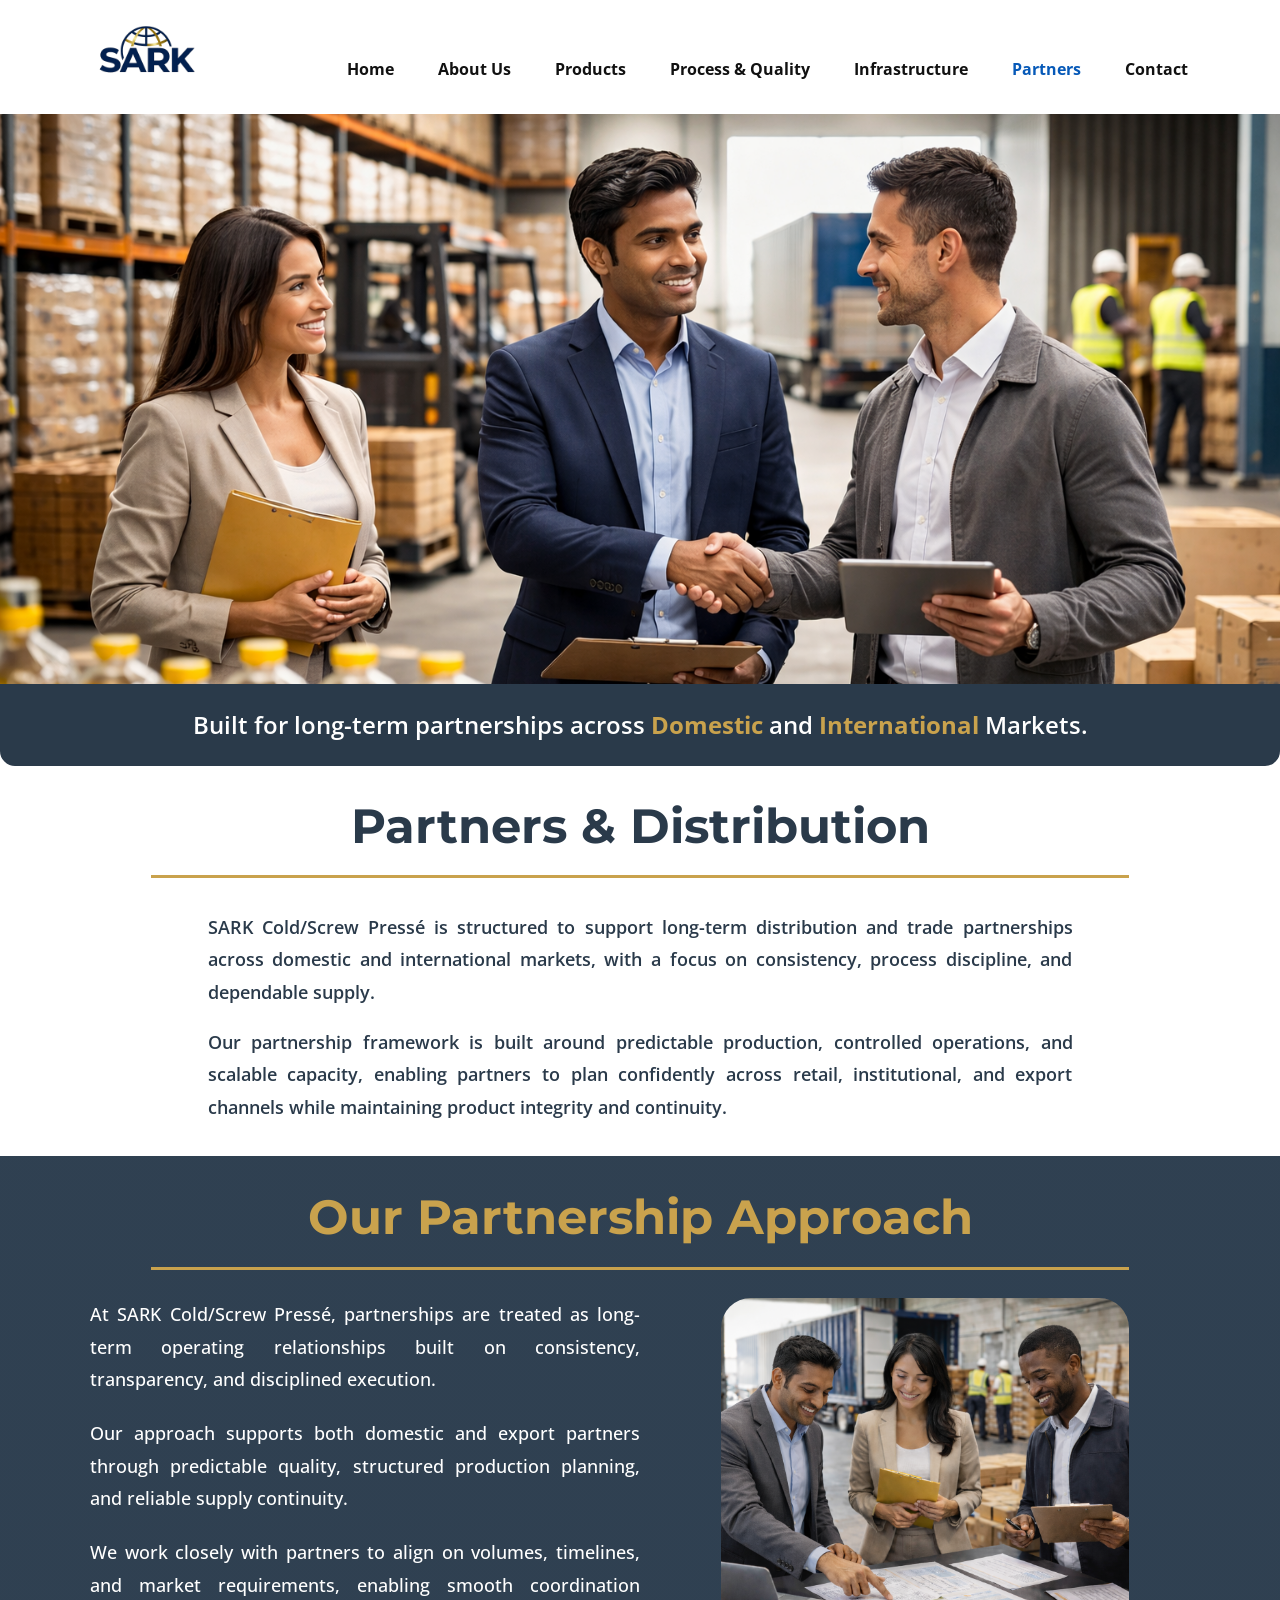
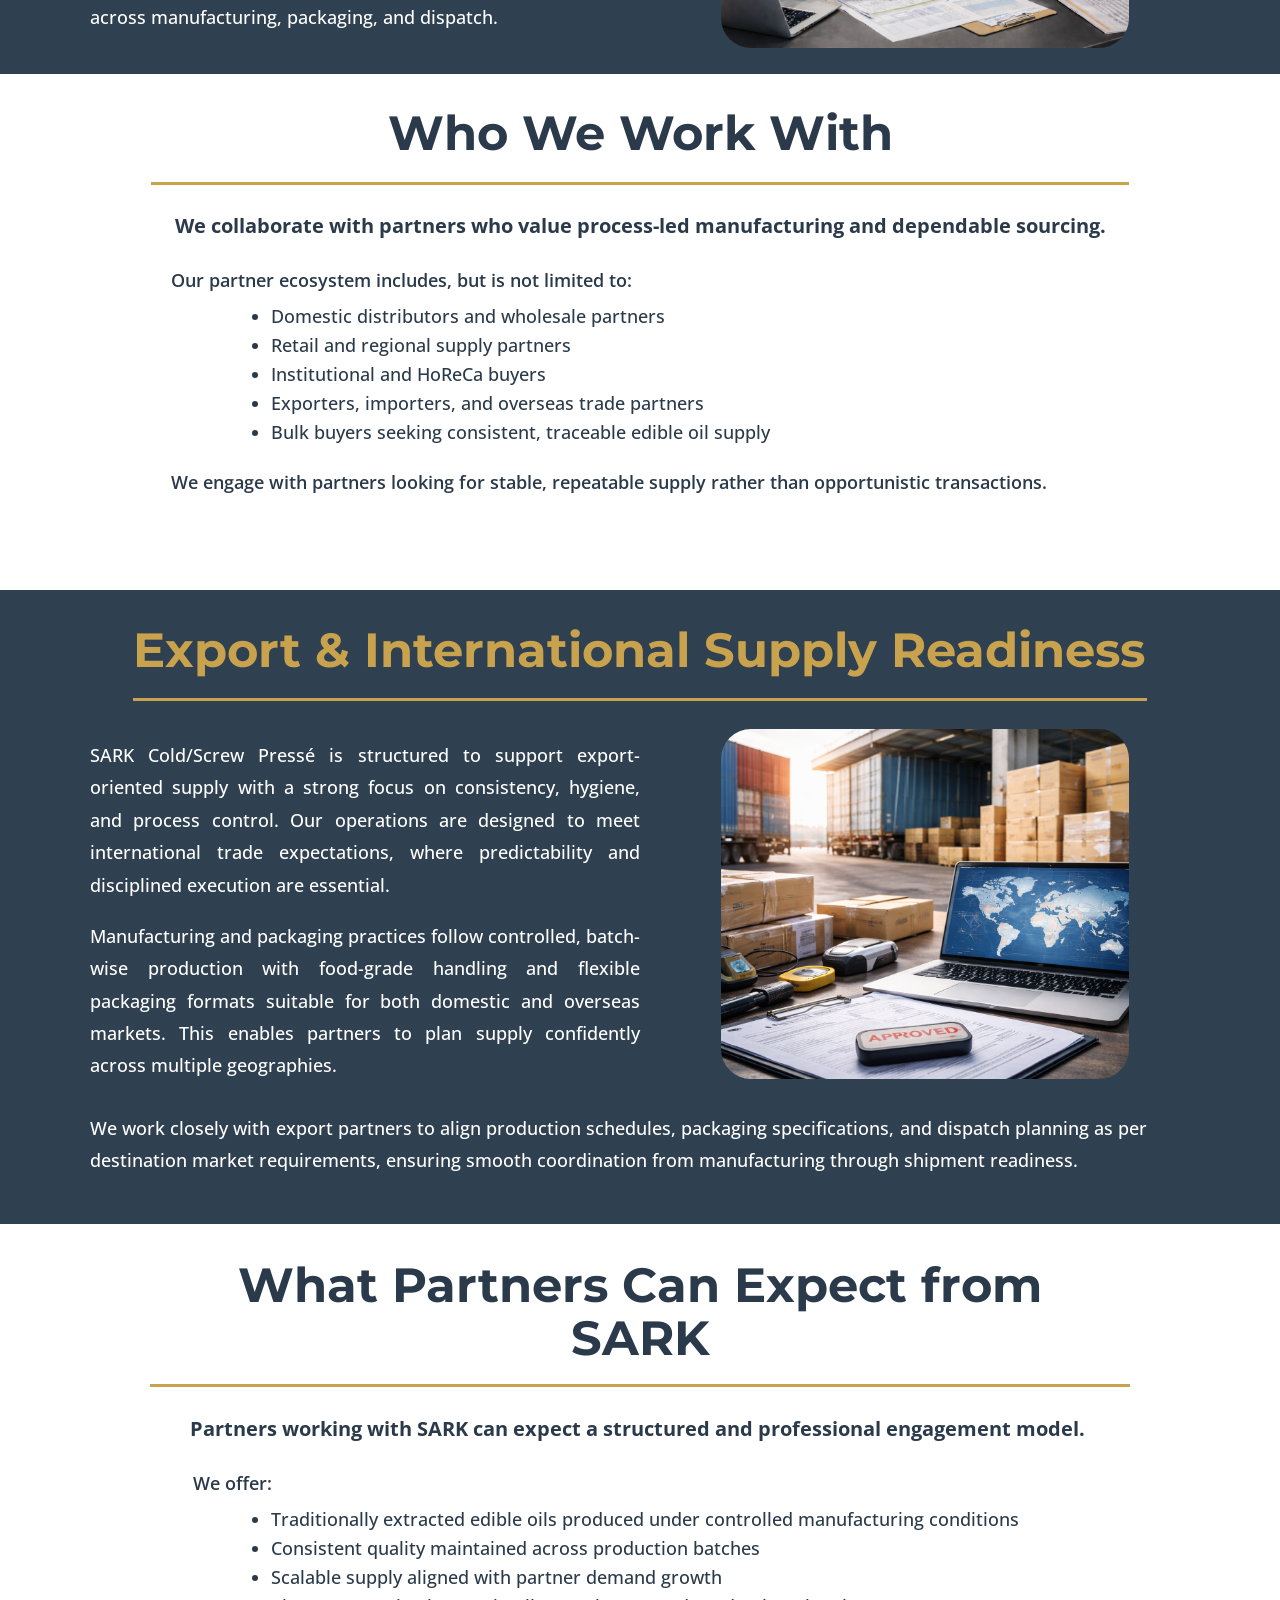
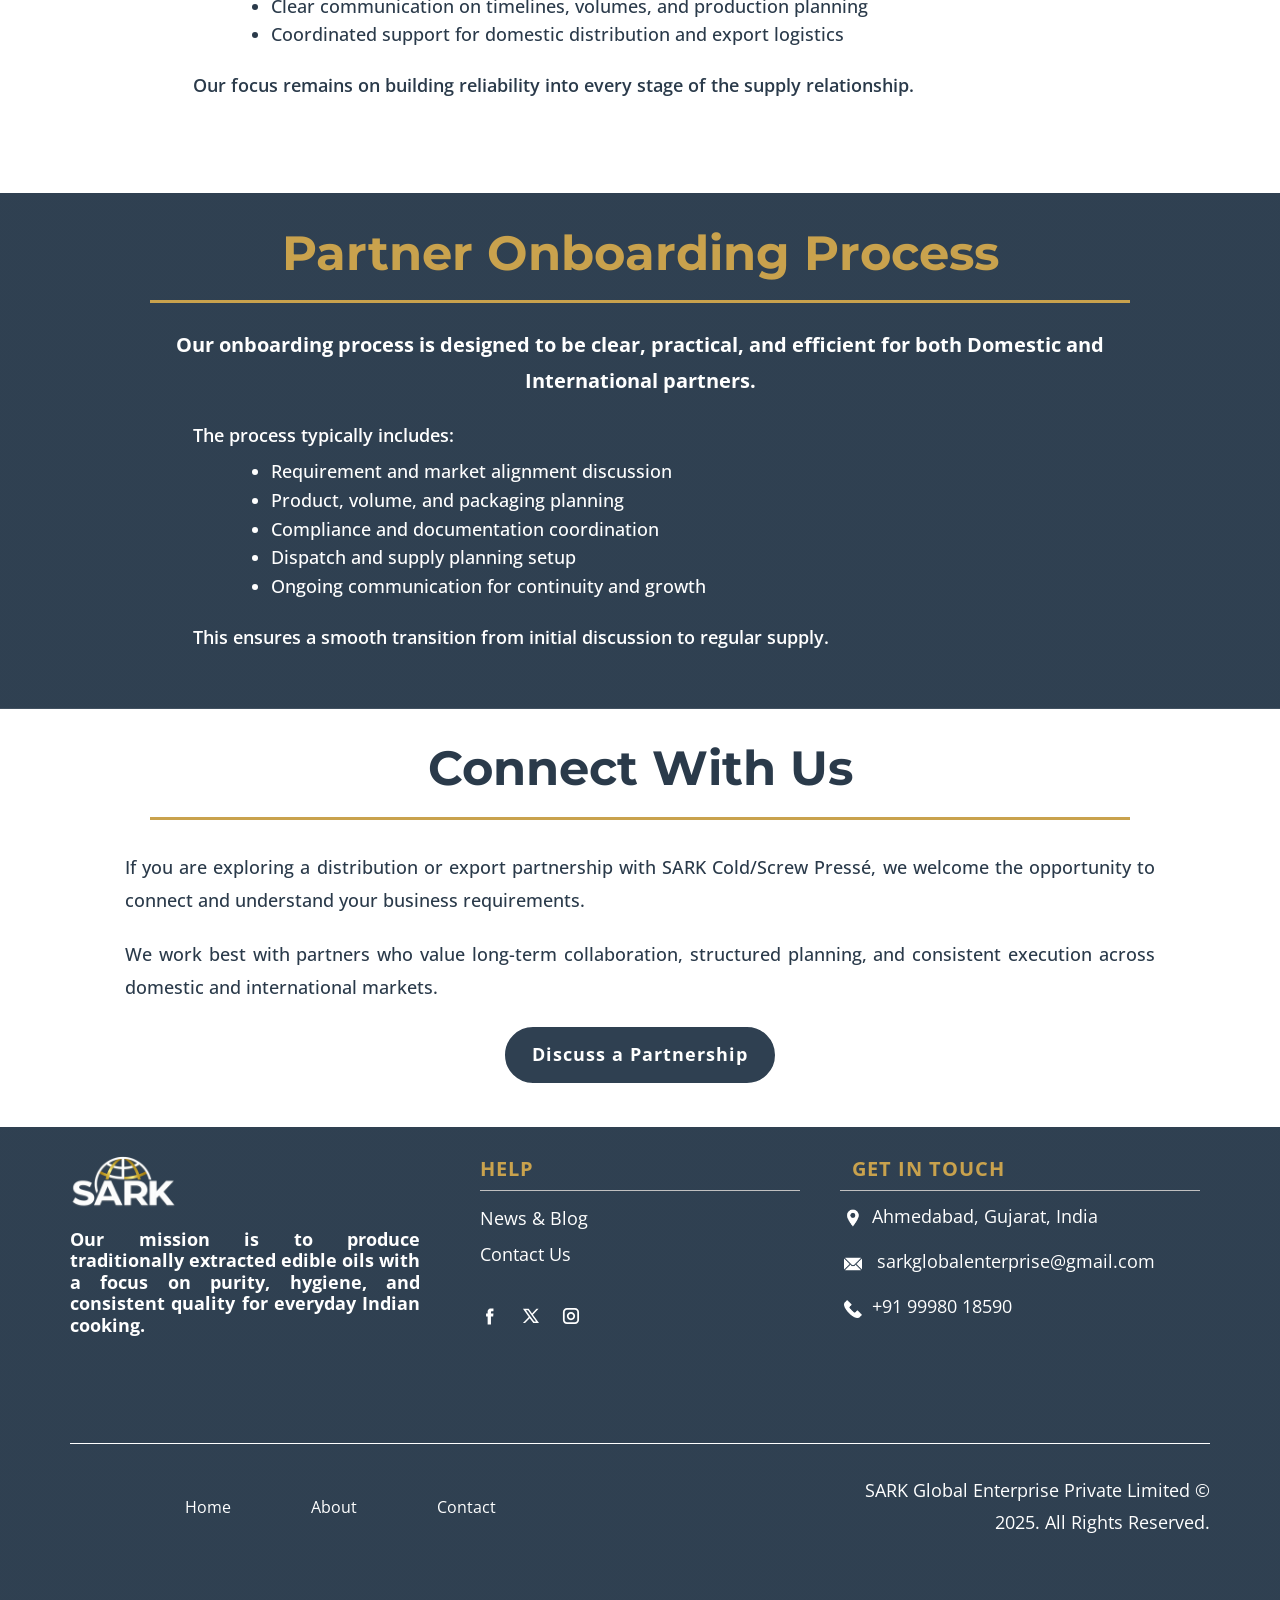
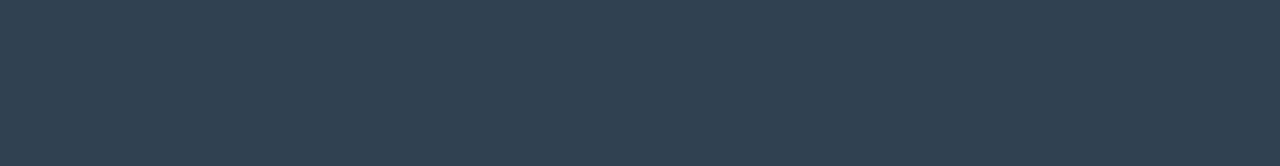
<file: Partners.html>
<!DOCTYPE html>
<html style="font-size: 16px;" lang="en"><head>
    <meta name="viewport" content="width=device-width, initial-scale=1.0">
    <meta charset="utf-8">
    <!-- <meta name="keywords" content="​​Quality Roofing Solutions, ​Our Services, ​We Provide Complete Roofing Solution, Top Benefits, ​Welcome to Quality Roofing, ​About Quality Roofing, ​Your Roof is Our #1 Priority, ​We Repair All Types of commercial Roofing Systems, ​Hundreds Of Five-Star Reviews"> -->
    <meta name="keywords" content="edible oil business partners, oil distribution partners India, edible oil supply partners, edible oil company India, edible oil exporter India, export quality edible oil, international edible oil supply, global edible oil partners">
    <!-- <meta name="description" content=""> -->
    <meta name="description" content="SARK Global Enterprise collaborates with distributors and export partners for bulk supply of cold pressed groundnut oil and mustard oil across India and global markets.">
    <!-- <title>Partners</title> -->
    <title>Edible Oil Distribution Network | Global Export Partners India</title>
    <link rel="stylesheet" href="nicepage.css" media="screen">
    <link rel="stylesheet" href="Partners.css" media="screen">
    <script class="u-script" type="text/javascript" src="jquery.js" defer=""></script>
    <script class="u-script" type="text/javascript" src="nicepage.js" defer=""></script>
    <meta name="generator" content="Nicepage 8.2.5, nicepage.com">
    
    
    
    
    
    
    
    
    
    
    <link id="u-page-google-font" rel="stylesheet" href="https://fonts.googleapis.com/css2?display=swap&amp;family=PT+Sans:ital,wght@0,400;0,700;1,400;1,700&amp;family=Open+Sans:ital,wght@0,300;0,400;0,500;0,600;0,700;0,800;1,300;1,400;1,500;1,600;1,700;1,800&amp;family=Montserrat:ital,wght@0,100;0,200;0,300;0,400;0,500;0,600;0,700;0,800;0,900;1,100;1,200;1,300;1,400;1,500;1,600;1,700;1,800;1,900">
    <link rel="canonical" href="https://sarkglobalenterprise.com/Partners.html">
    <script type="application/ld+json">
    {
    "@context": "https://schema.org",
    "@type": "Organization",
    "name": "SARK Global Enterprise Private Limited",
    "description": "Edible oil manufacturer with global distribution and export partner network.",
    "areaServed": ["India", "Global"],
    "address": {
      "@type": "PostalAddress",
      "addressLocality": "Ahmedabad",
      "addressRegion": "Gujarat",
      "addressCountry": "India"
    }
    }
    </script>
    <!-- <script type="application/ld+json">{
		"@context": "http://schema.org",
		"@type": "Organization",
		"name": "SARK",
		"logo": "images/SARKBlueFinal.png",
		"sameAs": [
				"https://facebook.com/name",
				"https://twitter.com/name",
				"https://instagram.com/name"
		]
}</script> -->
    <meta name="theme-color" content="#0659b8">
    <meta name="twitter:site" content="@">
    <meta name="twitter:card" content="summary_large_image">
    <meta name="twitter:title" content="Edible Oil Distribution Network India">
    <meta name="twitter:description" content="Global partners for bulk supply of groundnut oil and mustard oil.">
    <!-- <meta property="og:title" content="Partners">
    <meta property="og:description" content="">
    <meta property="og:type" content="website"> -->
    <meta property="og:title" content="Edible Oil Distribution Network India">
    <meta property="og:description" content="Global partners for bulk supply of groundnut oil and mustard oil.">
    <meta property="og:url" content="https://sarkglobalenterprise.com/Partners.html">
    <meta property="og:type" content="website">
  <meta data-intl-tel-input-cdn-path="intlTelInput/">
  <!-- Favicon -->
  <link rel="icon" href="/favicon.ico" type="image/x-icon">
  <link rel="shortcut icon" href="/favicon.ico" type="image/x-icon">
  <link rel="icon" type="image/png" sizes="32x32" href="/favicon.png">
  <link rel="icon" type="image/png" sizes="192x192" href="/favicon.png">
  <link rel="apple-touch-icon" href="/favicon.png">
</head>
  <body data-path-to-root="./" data-include-products="false" class="u-body u-clearfix u-xl-mode" data-lang="en"><header class="u-clearfix u-header u-header" id="header"><div class="u-clearfix u-sheet u-valign-middle-xxl u-sheet-1">
        <a href="./" data-page-id="176648548" class="u-image u-logo u-image-1" data-image-width="1536" data-image-height="1024">
          <img src="images/SARKBlueFinal.png" class="u-logo-image u-logo-image-1" title="Home">
        </a>
        <nav class="u-menu u-menu-one-level u-offcanvas u-menu-1" role="navigation" data-responsive-from="MD">
          <div class="menu-collapse" style="font-size: 1rem; letter-spacing: 0px; font-weight: 700;">
            <a class="u-button-style u-custom-left-right-menu-spacing u-custom-padding-bottom u-custom-text-hover-color u-custom-top-bottom-menu-spacing u-hamburger-link u-nav-link u-text-active-palette-1-base u-text-hover-palette-2-base" href="#" tabindex="-1" aria-label="Open menu" aria-controls="261f">
              <svg class="u-svg-link" viewBox="0 0 24 24"><use xlink:href="#menu-hamburger"></use></svg>
              <svg class="u-svg-content" version="1.1" id="menu-hamburger" viewBox="0 0 16 16" x="0px" y="0px" xmlns:xlink="http://www.w3.org/1999/xlink" xmlns="http://www.w3.org/2000/svg"><g><rect y="1" width="16" height="2"></rect><rect y="7" width="16" height="2"></rect><rect y="13" width="16" height="2"></rect>
</g></svg>
            </a>
          </div>
          <div class="u-custom-menu u-nav-container">
            <ul class="u-nav u-unstyled u-nav-1" role="menubar"><li role="none" class="u-nav-item"><a role="menuitem" class="u-button-style u-nav-link u-text-active-palette-1-base u-text-hover-palette-1-base" href="./" style="padding: 10px 22px;">Home</a>
</li><li role="none" class="u-nav-item"><a role="menuitem" class="u-button-style u-nav-link u-text-active-palette-1-base u-text-hover-palette-1-base" href="About.html" style="padding: 10px 22px;">About Us</a>
</li><li role="none" class="u-nav-item"><a role="menuitem" class="u-button-style u-nav-link u-text-active-palette-1-base u-text-hover-palette-1-base" href="Product.html" style="padding: 10px 22px;">Products</a>
</li><li role="none" class="u-nav-item"><a role="menuitem" class="u-button-style u-nav-link u-text-active-palette-1-base u-text-hover-palette-1-base" href="Process.html" style="padding: 10px 22px;">Process &amp; Quality</a>
</li><li role="none" class="u-nav-item"><a role="menuitem" class="u-button-style u-nav-link u-text-active-palette-1-base u-text-hover-palette-1-base" href="Infrastructure.html" style="padding: 10px 22px;">Infrastructure</a>
</li><li role="none" class="u-nav-item"><a role="menuitem" class="u-button-style u-nav-link u-text-active-palette-1-base u-text-hover-palette-1-base" href="Partners.html" style="padding: 10px 22px;">Partners</a>
</li><li role="none" class="u-nav-item"><a role="menuitem" class="u-button-style u-nav-link u-text-active-palette-1-base u-text-hover-palette-1-base" href="Contact.html" style="padding: 10px 22px;">Contact</a>
</li></ul>
          </div>
          <div class="u-custom-menu u-nav-container-collapse" id="261f" role="region" aria-label="Menu panel">
            <div class="u-black u-container-style u-inner-container-layout u-opacity u-opacity-95 u-sidenav">
              <div class="u-inner-container-layout u-sidenav-overflow">
                <div class="u-menu-close" tabindex="-1" aria-label="Close menu"></div>
                <ul class="u-align-center u-nav u-popupmenu-items u-unstyled u-nav-2" role="menubar"><li role="none" class="u-nav-item"><a role="menuitem" class="u-button-style u-nav-link" href="index.html">Home</a>
</li><li role="none" class="u-nav-item"><a role="menuitem" class="u-button-style u-nav-link" href="About.html">About Us</a>
</li><li role="none" class="u-nav-item"><a role="menuitem" class="u-button-style u-nav-link" href="Product.html">Products</a>
</li><li role="none" class="u-nav-item"><a role="menuitem" class="u-button-style u-nav-link" href="Process.html">Process &amp; Quality</a>
</li><li role="none" class="u-nav-item"><a role="menuitem" class="u-button-style u-nav-link" href="Infrastructure.html">Infrastructure</a>
</li><li role="none" class="u-nav-item"><a role="menuitem" class="u-button-style u-nav-link" href="Partners.html">Partners</a>
</li><li role="none" class="u-nav-item"><a role="menuitem" class="u-button-style u-nav-link" href="Contact.html">Contact</a>
</li></ul>
              </div>
            </div>
            <div class="u-black u-menu-overlay u-opacity u-opacity-70"></div>
          </div>
          <style class="menu-style">@media (max-width: 939px) {
                    [data-responsive-from="MD"] .u-nav-container {
                        display: none;
                    }
                    [data-responsive-from="MD"] .menu-collapse {
                        display: block;
                    }
                }</style>
        </nav>
      </div></header>
    <section class="u-clearfix u-valign-middle-lg u-valign-middle-md u-valign-middle-sm u-valign-middle-xs u-section-1" id="carousel_6665">
      <div class="u-container-style u-expanded-width u-group u-image u-image-round u-radius u-image-1" data-image-width="1536" data-image-height="1024">
        <div class="u-container-layout u-container-layout-1">
          <div class="u-align-center-md u-align-center-sm u-align-center-xs u-border-2 u-border-custom-color-4 u-container-style u-expanded-width u-group u-radius u-shading u-shape-round u-group-2">
            <div class="u-container-layout u-valign-middle-lg u-valign-middle-md u-valign-middle-sm u-valign-middle-xl u-container-layout-2">
              <p class="u-align-right-lg u-align-right-xl u-custom-font u-font-open-sans u-text u-text-default-lg u-text-default-md u-text-default-xl u-text-1"> Built for long-term partnerships across <span class="u-text-custom-color-2" style="font-weight: 700;">Domestic</span> and <span class="u-text-custom-color-2" style="font-weight: 700;">International</span> Markets. 
              </p>
            </div>
          </div>
        </div>
      </div>
    </section>
    <section class="u-align-center u-clearfix u-container-align-center u-container-align-center-lg u-container-align-center-md u-container-align-center-xl u-custom-color-6 u-section-2" id="carousel_4038">
      <div class="u-clearfix u-sheet u-valign-middle-sm u-sheet-1">
        <h2 class="u-align-center u-custom-font u-font-montserrat u-text u-text-custom-color-4 u-text-1"><b>Partners &amp; Distribution</b>
        </h2>
        <div class="custom-expanded u-border-3 u-border-custom-color-2 u-line u-line-horizontal u-line-1"></div>
        <p class="u-align-justify u-text u-text-custom-color-4 u-text-2"> SARK Cold/Screw Pressé is structured to support long-term distribution and trade partnerships across domestic and international markets, with a focus on consistency, process discipline, and dependable supply. </p>
        <p class="u-align-justify u-text u-text-custom-color-4 u-text-3"> Our partnership framework is built around predictable production, controlled operations, and scalable capacity, enabling partners to plan confidently across retail, institutional, and export channels while maintaining product integrity and continuity. </p>
      </div>
    </section>
    <section class="u-clearfix u-shading u-section-3" id="carousel_22ff">
      <div class="u-clearfix u-sheet u-valign-bottom-xl u-valign-middle-sm u-sheet-1">
        <h2 class="u-align-center u-custom-font u-font-montserrat u-text u-text-custom-color-2 u-text-default-lg u-text-default-xl u-text-1"><b> Our Partnership Approach </b>
        </h2>
        <div class="u-border-3 u-border-custom-color-2 u-line u-line-horizontal u-line-1"></div>
        <div class="data-layout-selected u-clearfix u-expanded-width u-layout-wrap u-layout-wrap-1">
          <div class="u-layout">
            <div class="u-layout-row">
              <div class="u-align-justify-lg u-align-justify-md u-align-justify-sm u-align-justify-xl u-align-left-xs u-container-style u-layout-cell u-shape-rectangle u-size-30 u-layout-cell-1">
                <div class="u-container-layout u-container-layout-1">
                  <p class="u-text u-text-2"> At SARK Cold/Screw Pressé, partnerships are treated as long-term operating relationships built on consistency, transparency, and disciplined execution. </p>
                  <p class="u-custom-font u-font-open-sans u-text u-text-3"> Our approach supports both domestic and export partners through predictable quality, structured production planning, and reliable supply continuity. </p>
                  <p class="u-custom-font u-font-open-sans u-text u-text-4"> We work closely with partners to align on volumes, timelines, and market requirements, enabling smooth coordination across manufacturing, packaging, and dispatch. </p>
                </div>
              </div>
              <div class="u-container-style u-layout-cell u-size-30 u-layout-cell-2">
                <div class="u-container-layout u-container-layout-2">
                  <img class="u-expanded-width-md u-expanded-width-sm u-expanded-width-xs u-image u-image-round u-radius u-image-1" src="images/OurPatnershipApproach-2.png" alt="" data-image-width="1536" data-image-height="1024">
                </div>
              </div>
            </div>
          </div>
        </div>
      </div>
    </section>
    <section class="u-clearfix u-gradient u-section-4" id="sec-a129">
      <div class="u-clearfix u-sheet u-valign-middle-md u-valign-middle-sm u-sheet-1">
        <h2 class="u-align-center u-custom-font u-font-montserrat u-text u-text-custom-color-4 u-text-default-lg u-text-default-xl u-text-1"> Who We Work With </h2>
        <div class="custom-expanded u-border-3 u-border-custom-color-2 u-line u-line-horizontal u-line-1"></div>
        <div class="data-layout-selected u-clearfix u-expanded-width u-layout-wrap u-layout-wrap-1">
          <div class="u-gutter-0 u-layout" style="">
            <div class="u-layout-col" style="">
              <div class="u-size-60" style="">
                <div class="u-layout-row" style="">
                  <div class="u-container-style u-layout-cell u-shape-rectangle u-size-60 u-layout-cell-1">
                    <div class="u-container-layout u-container-layout-1">
                      <p class="u-align-center-lg u-align-center-md u-align-center-sm u-align-center-xl u-align-left-xs u-text u-text-custom-color-4 u-text-2"><b>We collaborate with partners who value process-led manufacturing and dependable sourcing.</b>
                      </p>
                      <p class="u-align-justify u-custom-font u-font-open-sans u-text u-text-custom-color-4 u-text-3"> Our partner ecosystem includes, but is not limited to: <br>
                      </p>
                      <ul class="u-align-justify u-text u-text-custom-color-4 u-text-4">
                        <li>Domestic distributors and wholesale partners</li>
                        <li> Retail and regional supply partners</li>
                        <li>Institutional and HoReCa buyers</li>
                        <li>Exporters, importers, and overseas trade partners</li>
                        <li>Bulk buyers seeking consistent, traceable edible oil supply&nbsp;</li>
                      </ul>
                      <p class="u-align-justify u-custom-font u-font-open-sans u-text u-text-custom-color-4 u-text-5"> We engage with partners looking for stable, repeatable supply rather than opportunistic transactions.&nbsp;<br>
                      </p>
                    </div>
                  </div>
                </div>
              </div>
            </div>
          </div>
        </div>
      </div>
    </section>
    <section class="u-clearfix u-shading u-section-5" id="sec-f6a0">
      <div class="u-clearfix u-sheet u-valign-middle-sm u-sheet-1">
        <h2 class="u-align-center u-custom-font u-font-montserrat u-text u-text-custom-color-2 u-text-default-lg u-text-default-xl u-text-1"> Export &amp; International Supply Readiness </h2>
        <div class="custom-expanded u-border-3 u-border-custom-color-2 u-line u-line-horizontal u-line-1"></div>
        <div class="data-layout-selected u-clearfix u-expanded-width u-layout-wrap u-layout-wrap-1">
          <div class="u-gutter-0 u-layout">
            <div class="u-layout-col">
              <div class="u-size-30">
                <div class="u-layout-row">
                  <div class="u-align-justify u-container-style u-layout-cell u-shape-rectangle u-size-30 u-layout-cell-1">
                    <div class="u-container-layout u-container-layout-1">
                      <p class="u-text u-text-2"> SARK Cold/Screw Pressé is structured to support export-oriented supply with a strong focus on consistency, hygiene, and process control. Our operations are designed to meet international trade expectations, where predictability and disciplined execution are essential. </p>
                      <p class="u-custom-font u-font-open-sans u-text u-text-3"> Manufacturing and packaging practices follow controlled, batch-wise production with food-grade handling and flexible packaging formats suitable for both domestic and overseas markets. This enables partners to plan supply confidently across ​
multiple
 geographies. </p>
                    </div>
                  </div>
                  <div class="u-container-style u-layout-cell u-shape-rectangle u-size-30 u-layout-cell-2">
                    <div class="u-container-layout u-container-layout-2">
                      <img class="u-expanded-width-md u-expanded-width-sm u-expanded-width-xs u-image u-image-round u-radius u-image-1" src="images/ExportandInternationalSupplyReadiness-1.png" alt="" data-image-width="1536" data-image-height="1024">
                    </div>
                  </div>
                </div>
              </div>
              <div class="u-size-30">
                <div class="u-layout-col">
                  <div class="u-align-justify u-container-style u-layout-cell u-size-60 u-layout-cell-3">
                    <div class="u-container-layout u-container-layout-3">
                      <p class="u-custom-font u-font-open-sans u-text u-text-4"> We work closely with export partners to align production schedules, packaging specifications, and dispatch planning as per destination market requirements, ensuring smooth coordination from manufacturing through shipment readiness. </p>
                    </div>
                  </div>
                </div>
              </div>
            </div>
          </div>
        </div>
      </div>
    </section>
    <section class="u-clearfix u-gradient u-section-6" id="sec-fa1b">
      <div class="u-clearfix u-sheet u-valign-middle-sm u-valign-middle-xs u-sheet-1">
        <h2 class="u-align-center u-custom-font u-font-montserrat u-text u-text-custom-color-4 u-text-default-xl u-text-1"> What Partners Can Expect from SARK </h2>
        <div class="u-border-3 u-border-custom-color-2 u-expanded-width-sm u-expanded-width-xs u-line u-line-horizontal u-line-1"></div>
        <div class="data-layout-selected u-clearfix u-expanded-width u-layout-wrap u-layout-wrap-1">
          <div class="u-gutter-0 u-layout" style="">
            <div class="u-layout-col" style="">
              <div class="u-size-60" style="">
                <div class="u-layout-row" style="">
                  <div class="u-container-style u-layout-cell u-shape-rectangle u-size-60 u-layout-cell-1">
                    <div class="u-container-layout u-container-layout-1">
                      <p class="u-align-center-lg u-align-center-md u-align-center-sm u-align-center-xl u-align-left-xs u-text u-text-custom-color-4 u-text-2"> Partners working with SARK can expect a structured and professional engagement model.&nbsp;</p>
                      <p class="u-align-justify u-custom-font u-font-open-sans u-text u-text-custom-color-4 u-text-3"> We offer: <br>
                      </p>
                      <ul class="u-align-justify u-text u-text-custom-color-4 u-text-4">
                        <li><span style="color: #2a3a4a; font-size: 1.125rem; background-color: #ffffff; font-family: 'Open Sans',sans-serif;"></span> Traditionally extracted edible oils produced under controlled manufacturing conditions&nbsp;
                        </li>
                        <li><span style="color: #2a3a4a; font-size: 1.125rem; background-color: #ffffff; font-family: 'Open Sans',sans-serif;"></span> Consistent quality maintained across production batches&nbsp;
                        </li>
                        <li><span style="color: #2a3a4a; font-size: 1.125rem; background-color: #ffffff; font-family: 'Open Sans',sans-serif;"></span> Scalable supply aligned with partner demand growth&nbsp;
                        </li>
                        <li><span style="color: #2a3a4a; font-size: 1.125rem; background-color: #ffffff; font-family: 'Open Sans',sans-serif;"></span> Clear communication on timelines, volumes, and production planning&nbsp;
                        </li>
                        <li><span style="color: #2a3a4a; font-size: 1.125rem; background-color: #ffffff; font-family: 'Open Sans',sans-serif;"> Coordinated support for domestic distribution and export logistics </span>
                          <br>
                        </li>
                      </ul>
                      <p class="u-align-justify u-custom-font u-font-open-sans u-text u-text-custom-color-4 u-text-5"> Our focus remains on building reliability into every stage of the supply relationship. <br>
                      </p>
                    </div>
                  </div>
                </div>
              </div>
            </div>
          </div>
        </div>
      </div>
    </section>
    <section class="u-clearfix u-shading u-section-7" id="sec-a1ee">
      <div class="u-clearfix u-sheet u-valign-middle-md u-valign-middle-sm u-sheet-1">
        <h2 class="u-align-center u-custom-font u-font-montserrat u-text u-text-custom-color-2 u-text-default-lg u-text-default-md u-text-default-xl u-text-1"> Partner Onboarding Process </h2>
        <div class="custom-expanded u-border-3 u-border-custom-color-2 u-line u-line-horizontal u-line-1"></div>
        <div class="data-layout-selected u-clearfix u-expanded-width u-layout-wrap u-layout-wrap-1">
          <div class="u-gutter-0 u-layout" style="">
            <div class="u-layout-col" style="">
              <div class="u-size-60" style="">
                <div class="u-layout-row" style="">
                  <div class="u-container-style u-layout-cell u-shape-rectangle u-size-60 u-layout-cell-1">
                    <div class="u-container-layout u-container-layout-1">
                      <p class="u-align-center-lg u-align-center-md u-align-center-sm u-align-center-xl u-align-left-xs u-text u-text-custom-color-6 u-text-2"> Our onboarding process is designed to be clear, practical, and efficient for both Domestic and International partners. </p>
                      <p class="u-align-justify u-custom-font u-font-open-sans u-text u-text-custom-color-6 u-text-3"> The process typically includes: <br>
                      </p>
                      <ul class="u-align-justify-lg u-align-justify-md u-align-justify-sm u-align-justify-xl u-align-left-xs u-text u-text-custom-color-6 u-text-4">
                        <li><span style="color: #2a3a4a; font-size: 1.125rem; background-color: #ffffff; font-family: 'Open Sans',sans-serif;"></span> Requirement and market alignment discussion&nbsp;
                        </li>
                        <li><span style="color: #2a3a4a; font-size: 1.125rem; background-color: #ffffff; font-family: 'Open Sans',sans-serif;"></span> Product, volume, and packaging planning&nbsp;
                        </li>
                        <li><span style="color: #2a3a4a; font-size: 1.125rem; background-color: #ffffff; font-family: 'Open Sans',sans-serif;"></span> Compliance and documentation coordination&nbsp;
                        </li>
                        <li><span style="color: #2a3a4a; font-size: 1.125rem; background-color: #ffffff; font-family: 'Open Sans',sans-serif;"></span> Dispatch and supply planning setup&nbsp;
                        </li>
                        <li> Ongoing communication for continuity and growth
&nbsp;</li>
                      </ul>
                      <p class="u-align-justify u-custom-font u-font-open-sans u-text u-text-custom-color-6 u-text-5"> This ensures a smooth transition from initial discussion to regular supply. <br>
                      </p>
                    </div>
                  </div>
                </div>
              </div>
            </div>
          </div>
        </div>
      </div>
    </section>
    <section class="u-clearfix u-gradient u-section-8" id="sec-7945">
      <div class="u-clearfix u-sheet u-valign-middle-md u-valign-middle-sm u-valign-middle-xs u-sheet-1">
        <h2 class="u-align-center u-custom-font u-font-montserrat u-text u-text-custom-color-4 u-text-default-lg u-text-default-md u-text-default-xl u-text-1"> Connect With Us </h2>
        <div class="u-border-3 u-border-custom-color-2 u-expanded-width-xs u-line u-line-horizontal u-line-1"></div>
        <div class="data-layout-selected u-clearfix u-expanded-width u-layout-wrap u-layout-wrap-1">
          <div class="u-gutter-0 u-layout">
            <div class="u-layout-col">
              <div class="u-size-60">
                <div class="u-layout-row">
                  <div class="u-align-justify u-container-style u-layout-cell u-shape-rectangle u-size-60 u-layout-cell-1">
                    <div class="u-container-layout u-container-layout-1">
                      <p class="u-text u-text-custom-color-4 u-text-2"> If you are exploring a distribution or export partnership with SARK Cold/Screw Pressé, we welcome the opportunity to connect and understand your business requirements. </p>
                      <p class="u-custom-font u-font-open-sans u-text u-text-custom-color-4 u-text-3"> We work best with partners who value long-term collaboration, structured planning, and consistent execution across domestic and international markets. </p>
                      <a href="Contact.html" data-page-id="31523763" class="u-active-white u-align-center u-border-2 u-border-active-custom-color-2 u-border-custom-color-6 u-border-hover-custom-color-2 u-btn u-btn-round u-button-style u-color-var u-hover-white u-radius u-btn-1" data-animation-name="" data-animation-duration="0" data-animation-delay="0" data-animation-direction="" title="Contact"><b></b><b>Discuss a Partnership</b>
                        <br>
                      </a>
                    </div>
                  </div>
                </div>
              </div>
            </div>
          </div>
        </div>
      </div>
    </section>
    
    
    
    <footer class="u-align-center-sm u-align-center-xs u-clearfix u-container-align-center u-footer u-shading u-footer" id="footer"><div class="u-clearfix u-sheet u-valign-top-md u-valign-top-xl u-sheet-1">
        <div class="data-layout-selected u-clearfix u-expanded-width u-gutter-0 u-layout-wrap u-layout-wrap-1">
          <div class="u-gutter-0 u-layout">
            <div class="u-layout-row">
              <div class="u-align-justify-lg u-align-justify-md u-align-justify-sm u-align-justify-xl u-align-left-xs u-container-style u-layout-cell u-shape-rectangle u-size-20 u-size-60-md u-layout-cell-1">
                <div class="u-container-layout u-container-layout-1">
                  <a href="./" data-page-id="176648548" class="u-image u-logo u-image-1" data-image-width="1536" data-image-height="1024">
                    <img src="images/SARKWhiteFinal.png" class="u-logo-image u-logo-image-1" title="Home">
                  </a>
                  <h4 class="u-custom-font u-font-open-sans u-text u-text-default u-text-1"><b>Our mission is to produce traditionally extracted edible oils with a focus on purity, hygiene, and consistent quality for everyday Indian cooking.</b>
                  </h4>
                </div>
              </div>
              <div class="u-container-style u-layout-cell u-shape-rectangle u-size-14-md u-size-14-sm u-size-14-xs u-size-20-lg u-size-20-xl u-layout-cell-2">
                <div class="u-container-layout u-container-layout-2">
                  <h5 class="u-align-left u-custom-font u-text u-text-custom-color-2 u-text-font u-text-2"> Help</h5>
                  <div class="u-align-left u-border-1 u-border-grey-25 u-border-no-bottom u-border-no-left u-expanded-width u-line u-line-horizontal u-line-1"></div>
                  <p class="u-align-left u-text u-text-3">
                    <a href="#" class="u-active-none u-border-1 u-border-active-white u-border-hover-white u-border-no-left u-border-no-right u-border-no-top u-btn u-button-link u-button-style u-hover-none u-none u-text-active-grey-10 u-text-body-alt-color u-text-hover-grey-10 u-btn-1" title="#" data-animation-name="" data-animation-duration="0" data-animation-delay="0" data-animation-direction=""> News &amp; Blog</a>
                    <br>
                    <a href="Contact.html" data-page-id="31523763" class="u-active-none u-border-1 u-border-active-white u-border-hover-white u-border-no-left u-border-no-right u-border-no-top u-btn u-button-link u-button-style u-hover-none u-none u-text-active-grey-10 u-text-body-alt-color u-text-hover-grey-10 u-btn-2" title="#" data-animation-name="" data-animation-duration="0" data-animation-delay="0" data-animation-direction=""> Contact Us</a>
                    <br>
                  </p>
                  <div class="u-social-icons u-social-icons-1">
                    <a class="u-social-url" title="facebook" target="_blank" href="https://facebook.com/name"><span class="u-icon u-social-facebook u-social-icon u-text-white u-icon-1"><svg class="u-svg-link" preserveAspectRatio="xMidYMin slice" viewBox="0 0 112 112" style=""><use xlink:href="#svg-58df"></use></svg><svg class="u-svg-content" viewBox="0 0 112 112" x="0" y="0" id="svg-58df"><path fill="currentColor" d="M75.5,28.8H65.4c-1.5,0-4,0.9-4,4.3v9.4h13.9l-1.5,15.8H61.4v45.1H42.8V58.3h-8.8V42.4h8.8V32.2
c0-7.4,3.4-18.8,18.8-18.8h13.8v15.4H75.5z"></path></svg></span>
                    </a>
                    <a class="u-social-url" title="twitter" target="_blank" href="https://twitter.com/name"><span class="u-icon u-social-icon u-social-twitter u-text-white u-icon-2"><svg class="u-svg-link" preserveAspectRatio="xMidYMin slice" viewBox="0 0 112.2 112.2" style=""><use xlink:href="#svg-e10a"></use></svg><svg class="u-svg-content" viewBox="0 0 112.2 112.2" x="0px" y="0px" id="svg-e10a"><path d="M67.1,49.1L98.6,16h-12L62,42L43.2,16H11l32.8,45.2L11,96h11.6l26.3-27.7L69.1,96H101L67.1,49.1z M55,61.9l-5.1-7L27.5,24.4
	h11.4l17.3,23.8l5.1,7.1l23.4,32.2H73.8L55,61.9z"></path></svg></span>
                    </a>
                    <a class="u-social-url" title="instagram" target="_blank" href="https://instagram.com/name"><span class="u-icon u-social-icon u-social-instagram u-text-white u-icon-3"><svg class="u-svg-link" preserveAspectRatio="xMidYMin slice" viewBox="0 0 112 112" style=""><use xlink:href="#svg-3bdf"></use></svg><svg class="u-svg-content" viewBox="0 0 112 112" x="0" y="0" id="svg-3bdf"><path fill="currentColor" d="M55.9,32.9c-12.8,0-23.2,10.4-23.2,23.2s10.4,23.2,23.2,23.2s23.2-10.4,23.2-23.2S68.7,32.9,55.9,32.9z
	 M55.9,69.4c-7.4,0-13.3-6-13.3-13.3c-0.1-7.4,6-13.3,13.3-13.3s13.3,6,13.3,13.3C69.3,63.5,63.3,69.4,55.9,69.4z"></path><path fill="currentColor" d="M78.2,11H33.5C21,11,10.8,21.3,10.8,33.7v44.7c0,12.6,10.2,22.8,22.7,22.8h44.7c12.6,0,22.7-10.2,22.7-22.7
	V33.7C100.8,21.1,90.6,11,78.2,11z M91,78.4c0,7.1-5.8,12.8-12.8,12.8H33.5c-7.1,0-12.8-5.8-12.8-12.8V33.7
	c0-7.1,5.8-12.8,12.8-12.8h44.7c7.1,0,12.8,5.8,12.8,12.8V78.4z"></path></svg></span>
                    </a>
                  </div>
                </div>
              </div>
              <div class="u-align-left u-container-align-left u-container-align-left-xl u-container-style u-layout-cell u-shape-rectangle u-size-20-lg u-size-20-xl u-size-26-md u-size-26-sm u-size-26-xs u-layout-cell-3">
                <div class="u-container-layout u-valign-top-lg u-valign-top-sm u-valign-top-xl u-valign-top-xs u-container-layout-3">
                  <h5 class="u-custom-font u-text u-text-custom-color-2 u-text-font u-text-4"> Get In Touch</h5>
                  <div class="u-align-left u-border-1 u-border-grey-25 u-border-no-bottom u-border-no-left u-expanded-width u-line u-line-horizontal u-line-2" data-animation-name="" data-animation-duration="0" data-animation-delay="0" data-animation-direction=""></div>
                  <p class="u-text u-text-5"><span class="u-file-icon u-icon u-text-white u-icon-4"><img src="images/1-b26c8bb7.png" alt=""></span>&nbsp;​​​​Ahmedabad, Gujarat, India
                  </p>
                  <p class="u-text u-text-6"><span class="u-file-icon u-icon u-text-white u-icon-5"><img src="images/2-a85e65c4.png" alt=""></span>&nbsp; <a href="mailto:sarkglobalenterprise@gmail.com" class="u-active-none u-border-1 u-border-active-white u-border-hover-white u-border-no-left u-border-no-right u-border-no-top u-btn u-button-link u-button-style u-hover-none u-none u-text-active-grey-10 u-text-body-alt-color u-text-hover-grey-10 u-btn-3" data-animation-name="" data-animation-duration="0" data-animation-delay="0" data-animation-direction="">sarkglobalenterprise@gmail.com</a>
                  </p>
                  <p class="u-text u-text-7">
                    <a href="tel:+12345678910" class="u-active-none u-border-1 u-border-active-white u-border-hover-white u-border-no-left u-border-no-right u-border-no-top u-btn u-button-link u-button-style u-hover-none u-none u-text-active-grey-10 u-text-body-alt-color u-text-hover-grey-10 u-btn-4" data-animation-name="" data-animation-duration="0" data-animation-delay="0" data-animation-direction=""><span class="u-file-icon u-icon u-text-white u-icon-6"><img src="images/3-c91f3b92.png" alt=""></span>&nbsp;​+91 99980 18590
                    </a>
                  </p>
                </div>
              </div>
            </div>
          </div>
        </div>
        <div class="u-align-center u-border-1 u-border-white u-expanded-width u-line u-line-horizontal u-line-3"></div>
        <div class="data-layout-selected u-clearfix u-expanded-width u-gutter-0 u-layout-wrap u-layout-wrap-2">
          <div class="u-layout">
            <div class="u-layout-row">
              <div class="u-container-style u-layout-cell u-size-30 u-size-30-xxl u-layout-cell-4">
                <div class="u-container-layout u-valign-middle-xs u-container-layout-4">
                  <nav class="u-menu u-menu-one-level u-offcanvas u-menu-1" data-responsive-from="XS" role="navigation">
                    <div class="menu-collapse">
                      <a class="u-button-style u-hamburger-link u-nav-link" aria-label="Open menu" aria-controls="e226" href="#">
                        <svg class="u-svg-link" viewBox="0 0 24 24"><use xlink:href="#svg-23e0"></use></svg>
                        <svg class="u-svg-content" version="1.1" id="svg-23e0" viewBox="0 0 16 16" x="0px" y="0px" xmlns:xlink="http://www.w3.org/1999/xlink" xmlns="http://www.w3.org/2000/svg"><g><rect y="1" width="16" height="2"></rect><rect y="7" width="16" height="2"></rect><rect y="13" width="16" height="2"></rect>
</g></svg>
                      </a>
                    </div>
                    <div class="u-custom-menu u-nav-container">
                      <ul class="u-nav u-unstyled" role="menubar"><li role="none" class="u-nav-item"><a role="menuitem" class="u-button-style u-nav-link" href="./" style="padding: 10px 40px;">Home</a>
</li><li role="none" class="u-nav-item"><a role="menuitem" class="u-button-style u-nav-link" href="About.html" style="padding: 10px 40px;">About</a>
</li><li role="none" class="u-nav-item"><a role="menuitem" class="u-button-style u-nav-link" href="Contact.html" style="padding: 10px 40px;">Contact</a>
</li></ul>
                    </div>
                    <div id="e226" role="region" aria-label="Menu panel" class="u-custom-menu u-nav-container-collapse">
                      <div class="u-black u-container-style u-inner-container-layout u-opacity u-opacity-95 u-sidenav">
                        <div class="u-inner-container-layout u-sidenav-overflow">
                          <div class="u-menu-close" aria-label="Close menu"></div>
                          <ul class="u-align-center u-nav u-popupmenu-items u-unstyled u-nav-2" role="menubar"><li role="none" class="u-nav-item"><a role="menuitem" class="u-button-style u-nav-link" href="index.html">Home</a>
</li><li role="none" class="u-nav-item"><a role="menuitem" class="u-button-style u-nav-link" href="About.html">About</a>
</li><li role="none" class="u-nav-item"><a role="menuitem" class="u-button-style u-nav-link" href="Contact.html">Contact</a>
</li></ul>
                        </div>
                      </div>
                      <div class="u-black u-menu-overlay u-opacity u-opacity-70"></div>
                    </div>
                    <style class="menu-style">@media (max-width: 539px) {
                    [data-responsive-from="XS"] .u-nav-container {
                        display: none;
                    }
                    [data-responsive-from="XS"] .menu-collapse {
                        display: block;
                    }
                }</style>
                  </nav>
                </div>
              </div>
              <div class="u-container-align-right u-container-align-right-xxl u-container-style u-layout-cell u-size-30 u-size-30-xxl u-layout-cell-5">
                <div class="u-container-layout u-valign-middle u-container-layout-5">
                  <p class="u-align-right u-align-right-xxl u-text u-text-default u-text-8">SARK Global Enterprise Private Limited © 2025. All Rights Reserved.</p>
                </div>
              </div>
            </div>
          </div>
        </div>
      </div></footer>
  
<script>
document.querySelectorAll("img").forEach((img, index) => {
  img.alt = "Edible oil distribution partners network " + index;
});
</script>
</body></html>
</file>
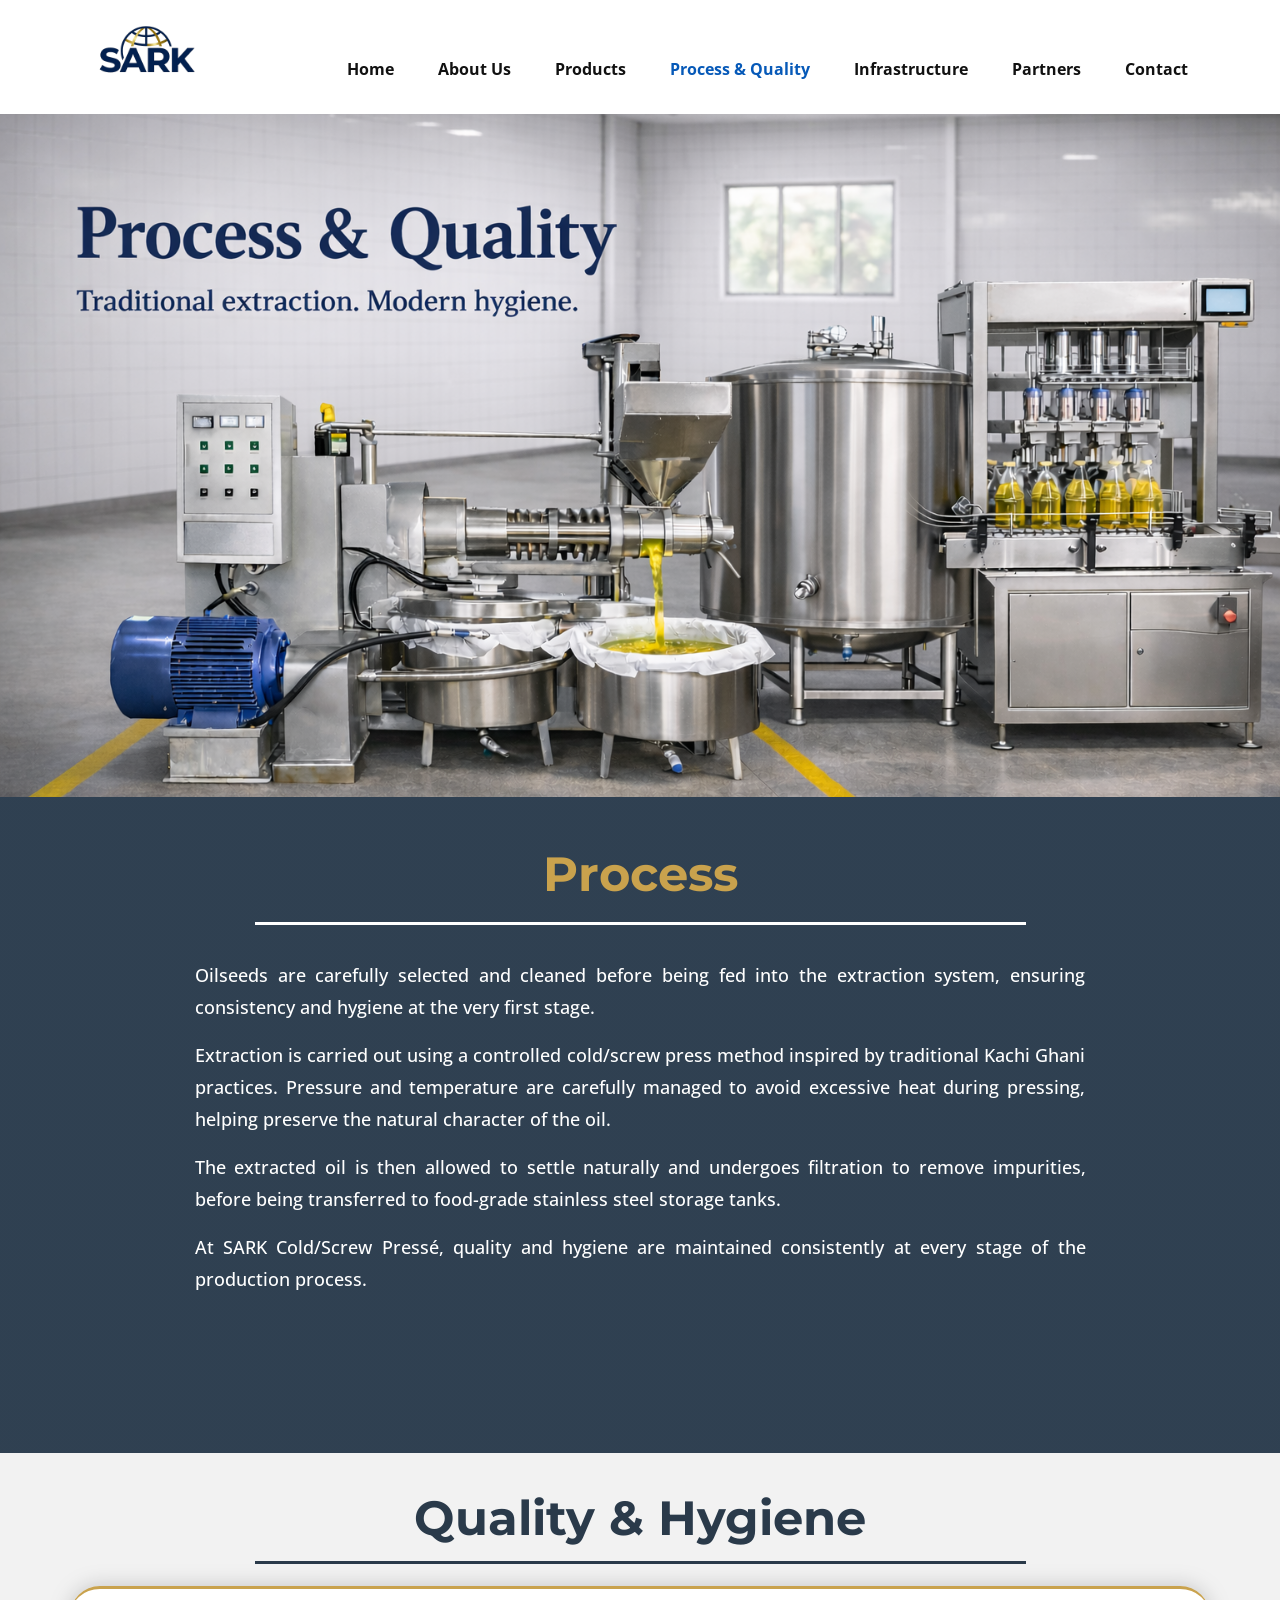
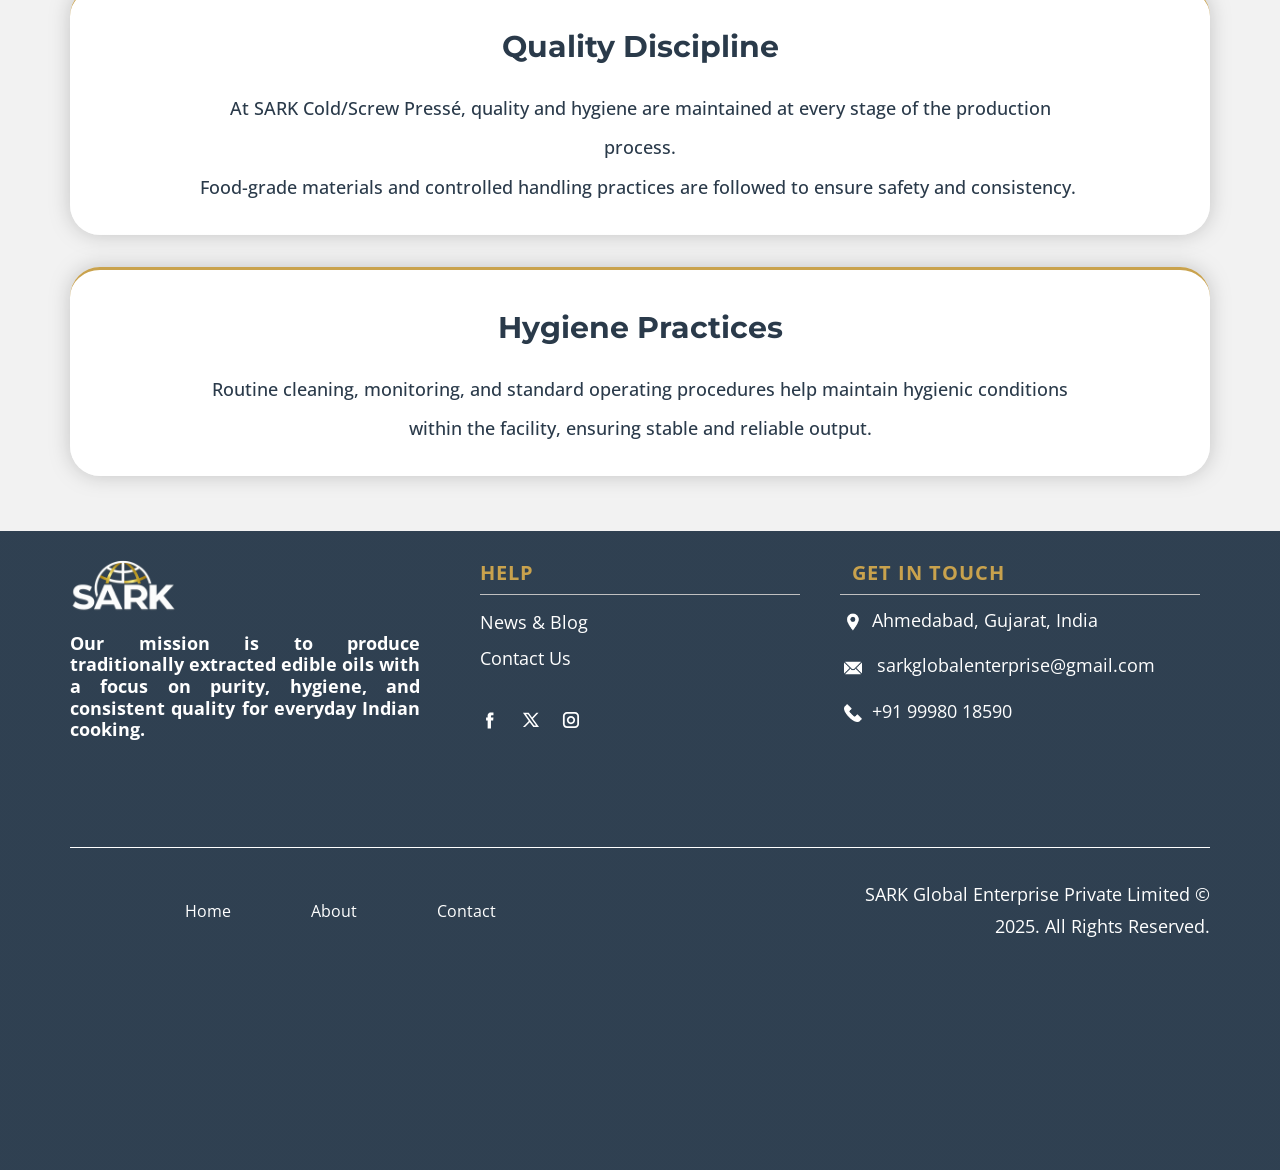
<file: Process.html>
<!DOCTYPE html>
<html style="font-size: 16px;" lang="en"><head>
    <meta name="viewport" content="width=device-width, initial-scale=1.0">
    <meta charset="utf-8">
    <!-- <meta name="keywords" content="Assembly Line, Automation Technology, Efficient Production, Enhancing Productivity in Manufacturing Operations, Lean Manufacturing, Inventory Management, Mass Production, Quality Control Measures in Production Facilities, Smart Manufacturing, Manufacturing Trends"> -->
    <meta name="keywords" content="cold pressed oil process, kacchi ghani oil process, edible oil manufacturing process, quality edible oil production, export quality edible oil">
    <!-- <meta name="description" content=""> -->
    <meta name="description" content="Learn the cold pressed oil manufacturing process used by SARK Global Enterprise. Traditional kacchi ghani method ensures high-quality groundnut oil and mustard oil production in India.">
    <!-- <title>Process</title> -->
    <title>Cold Pressed Oil Manufacturing Process | Kacchi Ghani Oil Production India</title>
    <link rel="stylesheet" href="nicepage.css" media="screen">
<link rel="stylesheet" href="Process.css" media="screen">
    <script class="u-script" type="text/javascript" src="jquery.js" defer=""></script>
    <script class="u-script" type="text/javascript" src="nicepage.js" defer=""></script>
    <meta name="generator" content="Nicepage 8.2.5, nicepage.com">
    
    
    
    
    
    <link id="u-page-google-font" rel="stylesheet" href="https://fonts.googleapis.com/css2?display=swap&amp;family=PT+Sans:ital,wght@0,400;0,700;1,400;1,700&amp;family=Open+Sans:ital,wght@0,300;0,400;0,500;0,600;0,700;0,800;1,300;1,400;1,500;1,600;1,700;1,800&amp;family=Montserrat:ital,wght@0,100;0,200;0,300;0,400;0,500;0,600;0,700;0,800;0,900;1,100;1,200;1,300;1,400;1,500;1,600;1,700;1,800;1,900">
    <link rel="canonical" href="https://sarkglobalenterprise.com/Process.html">
    <script type="application/ld+json">
    {
    "@context": "https://schema.org",
    "@type": "WebPage",
    "name": "Cold Pressed Oil Manufacturing Process",
    "description": "Traditional kacchi ghani oil extraction process used for groundnut oil and mustard oil production in India.",
    "url": "https://sarkglobalenterprise.com/Process.html"
    }
    </script>
    <!-- <script type="application/ld+json">{
		"@context": "http://schema.org",
		"@type": "Organization",
		"name": "SARK",
		"logo": "images/SARKBlueFinal.png",
		"sameAs": [
				"https://facebook.com/name",
				"https://twitter.com/name",
				"https://instagram.com/name"
		]
}</script> -->
    <meta name="theme-color" content="#0659b8">
    <meta name="twitter:site" content="@">
    <meta name="twitter:card" content="summary_large_image">
    <meta name="twitter:title" content="Cold Pressed Oil Manufacturing Process">
    <meta name="twitter:description" content="Learn how kacchi ghani groundnut oil and mustard oil are produced using traditional cold pressed techniques.">
    <!-- <meta property="og:title" content="Process">
    <meta property="og:description" content="">
    <meta property="og:type" content="website"> -->
    <meta property="og:title" content="Cold Pressed Oil Manufacturing Process">
    <meta property="og:description" content="Learn how kacchi ghani groundnut oil and mustard oil are produced using traditional cold pressed techniques.">
    <meta property="og:url" content="https://sarkglobalenterprise.com/Process.html">
<meta property="og:type" content="website">
  <meta data-intl-tel-input-cdn-path="intlTelInput/">
  <!-- Favicon -->
  <link rel="icon" href="/favicon.ico" type="image/x-icon">
  <link rel="shortcut icon" href="/favicon.ico" type="image/x-icon">
  <link rel="icon" type="image/png" sizes="32x32" href="/favicon.png">
  <link rel="icon" type="image/png" sizes="192x192" href="/favicon.png">
  <link rel="apple-touch-icon" href="/favicon.png">
</head>
  <body data-path-to-root="./" data-include-products="false" class="u-body u-clearfix u-xl-mode" data-lang="en"><header class="u-clearfix u-header u-header" id="header"><div class="u-clearfix u-sheet u-valign-middle-xxl u-sheet-1">
        <a href="./" data-page-id="176648548" class="u-image u-logo u-image-1" data-image-width="1536" data-image-height="1024">
          <img src="images/SARKBlueFinal.png" class="u-logo-image u-logo-image-1" title="Home">
        </a>
        <nav class="u-menu u-menu-one-level u-offcanvas u-menu-1" role="navigation" data-responsive-from="MD">
          <div class="menu-collapse" style="font-size: 1rem; letter-spacing: 0px; font-weight: 700;">
            <a class="u-button-style u-custom-left-right-menu-spacing u-custom-padding-bottom u-custom-text-hover-color u-custom-top-bottom-menu-spacing u-hamburger-link u-nav-link u-text-active-palette-1-base u-text-hover-palette-2-base" href="#" tabindex="-1" aria-label="Open menu" aria-controls="261f">
              <svg class="u-svg-link" viewBox="0 0 24 24"><use xlink:href="#menu-hamburger"></use></svg>
              <svg class="u-svg-content" version="1.1" id="menu-hamburger" viewBox="0 0 16 16" x="0px" y="0px" xmlns:xlink="http://www.w3.org/1999/xlink" xmlns="http://www.w3.org/2000/svg"><g><rect y="1" width="16" height="2"></rect><rect y="7" width="16" height="2"></rect><rect y="13" width="16" height="2"></rect>
</g></svg>
            </a>
          </div>
          <div class="u-custom-menu u-nav-container">
            <ul class="u-nav u-unstyled u-nav-1" role="menubar"><li role="none" class="u-nav-item"><a role="menuitem" class="u-button-style u-nav-link u-text-active-palette-1-base u-text-hover-palette-1-base" href="./" style="padding: 10px 22px;">Home</a>
</li><li role="none" class="u-nav-item"><a role="menuitem" class="u-button-style u-nav-link u-text-active-palette-1-base u-text-hover-palette-1-base" href="About.html" style="padding: 10px 22px;">About Us</a>
</li><li role="none" class="u-nav-item"><a role="menuitem" class="u-button-style u-nav-link u-text-active-palette-1-base u-text-hover-palette-1-base" href="Product.html" style="padding: 10px 22px;">Products</a>
</li><li role="none" class="u-nav-item"><a role="menuitem" class="u-button-style u-nav-link u-text-active-palette-1-base u-text-hover-palette-1-base" href="Process.html" style="padding: 10px 22px;">Process &amp; Quality</a>
</li><li role="none" class="u-nav-item"><a role="menuitem" class="u-button-style u-nav-link u-text-active-palette-1-base u-text-hover-palette-1-base" href="Infrastructure.html" style="padding: 10px 22px;">Infrastructure</a>
</li><li role="none" class="u-nav-item"><a role="menuitem" class="u-button-style u-nav-link u-text-active-palette-1-base u-text-hover-palette-1-base" href="Partners.html" style="padding: 10px 22px;">Partners</a>
</li><li role="none" class="u-nav-item"><a role="menuitem" class="u-button-style u-nav-link u-text-active-palette-1-base u-text-hover-palette-1-base" href="Contact.html" style="padding: 10px 22px;">Contact</a>
</li></ul>
          </div>
          <div class="u-custom-menu u-nav-container-collapse" id="261f" role="region" aria-label="Menu panel">
            <div class="u-black u-container-style u-inner-container-layout u-opacity u-opacity-95 u-sidenav">
              <div class="u-inner-container-layout u-sidenav-overflow">
                <div class="u-menu-close" tabindex="-1" aria-label="Close menu"></div>
                <ul class="u-align-center u-nav u-popupmenu-items u-unstyled u-nav-2" role="menubar"><li role="none" class="u-nav-item"><a role="menuitem" class="u-button-style u-nav-link" href="index.html">Home</a>
</li><li role="none" class="u-nav-item"><a role="menuitem" class="u-button-style u-nav-link" href="About.html">About Us</a>
</li><li role="none" class="u-nav-item"><a role="menuitem" class="u-button-style u-nav-link" href="Product.html">Products</a>
</li><li role="none" class="u-nav-item"><a role="menuitem" class="u-button-style u-nav-link" href="Process.html">Process &amp; Quality</a>
</li><li role="none" class="u-nav-item"><a role="menuitem" class="u-button-style u-nav-link" href="Infrastructure.html">Infrastructure</a>
</li><li role="none" class="u-nav-item"><a role="menuitem" class="u-button-style u-nav-link" href="Partners.html">Partners</a>
</li><li role="none" class="u-nav-item"><a role="menuitem" class="u-button-style u-nav-link" href="Contact.html">Contact</a>
</li></ul>
              </div>
            </div>
            <div class="u-black u-menu-overlay u-opacity u-opacity-70"></div>
          </div>
          <style class="menu-style">@media (max-width: 939px) {
                    [data-responsive-from="MD"] .u-nav-container {
                        display: none;
                    }
                    [data-responsive-from="MD"] .menu-collapse {
                        display: block;
                    }
                }</style>
        </nav>
      </div></header> 
    <section class="u-align-center u-clearfix u-container-align-center u-image u-valign-middle-lg u-section-1" src="" id="carousel_3dba" data-image-width="1536" data-image-height="1024">
      <div class="u-clearfix u-sheet u-sheet-1"></div>
    </section>
    <section class="u-clearfix u-shading u-section-2" id="carousel_82e8">
      <div class="u-clearfix u-sheet u-valign-middle-md u-valign-middle-xs u-sheet-1">
        <div class="data-layout-selected u-clearfix u-expanded-width u-layout-wrap u-layout-wrap-1">
          <div class="u-gutter-0 u-layout">
            <div class="u-layout-row">
              <div class="u-container-style u-layout-cell u-shape-rectangle u-size-60 u-size-60-md u-layout-cell-1">
                <div class="u-container-layout u-valign-middle-md u-container-layout-1">
                  <h2 class="u-align-center u-custom-font u-font-montserrat u-text u-text-custom-color-2 u-text-1">Process</h2>
                  <div class="u-border-3 u-border-custom-color-6 u-line u-line-horizontal u-line-1"></div>
                  <p class="u-align-justify u-custom-font u-font-open-sans u-text u-text-2"> Oilseeds are carefully selected and cleaned before being fed into the extraction system, ensuring consistency and hygiene at the very first stage. </p>
                  <p class="u-align-justify u-custom-font u-font-open-sans u-text u-text-3"> Extraction is carried out using a controlled cold/screw press method inspired by traditional Kachi Ghani practices. Pressure and temperature are carefully managed to avoid excessive heat during pressing, helping preserve the natural character of the oil. </p>
                  <p class="u-align-justify u-custom-font u-font-open-sans u-text u-text-4"> The extracted oil is then allowed to settle naturally and undergoes filtration to remove impurities, before being transferred to food-grade stainless steel storage tanks. </p>
                  <p class="u-align-justify u-custom-font u-font-open-sans u-text u-text-5">At SARK Cold/Screw Pressé, quality and hygiene are maintained consistently at every stage of the production process.&nbsp;<i></i>
                  </p>
                </div>
              </div>
            </div>
          </div>
        </div>
      </div>
    </section>
    <section class="u-align-center u-clearfix u-container-align-center u-grey-5 u-section-3" src="" id="sec-fc1e">
      <div class="u-clearfix u-sheet u-valign-middle-md u-valign-middle-sm u-valign-middle-xs u-sheet-1">
        <h2 class="u-align-center u-custom-font u-font-montserrat u-text u-text-custom-color-4 u-text-1"> Quality &amp; Hygiene</h2>
        <div class="u-border-3 u-border-custom-color-4 u-line u-line-horizontal u-line-1"></div>
        <div class="u-expanded-width u-list u-list-1">
          <div class="u-repeater u-repeater-1">
            <div class="u-align-center-xl u-border-3 u-border-custom-color-2 u-border-no-bottom u-border-no-left u-border-no-right u-container-style u-gradient u-hover-feature u-list-item u-radius u-repeater-item u-shape-round u-list-item-1">
              <div class="u-container-layout u-similar-container u-valign-top-lg u-valign-top-md u-valign-top-sm u-valign-top-xs u-container-layout-1">
                <h3 class="u-align-center-lg u-align-center-md u-align-center-sm u-align-center-xs u-custom-font u-font-montserrat u-text u-text-custom-color-4 u-text-2"> Quality Discipline </h3>
                <p class="u-align-justify-lg u-align-left-md u-align-left-sm u-align-left-xs u-text u-text-custom-color-4 u-text-3"> At SARK Cold/Screw Pressé, quality and hygiene are maintained at every stage of the production process.<br>Food-grade materials and controlled handling practices are followed to ensure safety and consistency.&nbsp;<br>
                </p>
              </div>
            </div>
            <div class="u-align-center-xl u-border-3 u-border-custom-color-2 u-border-no-bottom u-border-no-left u-border-no-right u-container-style u-gradient u-hover-feature u-list-item u-radius u-repeater-item u-shape-round u-list-item-2">
              <div class="u-container-layout u-similar-container u-valign-top-lg u-valign-top-md u-valign-top-sm u-valign-top-xs u-container-layout-2">
                <h3 class="u-align-center-lg u-align-center-md u-align-center-sm u-align-center-xs u-custom-font u-font-montserrat u-text u-text-custom-color-4 u-text-4"> Hygiene Practices </h3>
                <p class="u-align-justify-lg u-align-left-md u-align-left-sm u-align-left-xs u-text u-text-custom-color-4 u-text-5"> Routine cleaning, monitoring, and standard operating procedures help maintain hygienic conditions within the facility, ensuring stable and reliable output. </p>
              </div>
            </div>
          </div>
        </div>
      </div>
      
      
      
    </section>
    
    
    
    <footer class="u-align-center-sm u-align-center-xs u-clearfix u-container-align-center u-footer u-shading u-footer" id="footer"><div class="u-clearfix u-sheet u-valign-top-md u-valign-top-xl u-sheet-1">
        <div class="data-layout-selected u-clearfix u-expanded-width u-gutter-0 u-layout-wrap u-layout-wrap-1">
          <div class="u-gutter-0 u-layout">
            <div class="u-layout-row">
              <div class="u-align-justify-lg u-align-justify-md u-align-justify-sm u-align-justify-xl u-align-left-xs u-container-style u-layout-cell u-shape-rectangle u-size-20 u-size-60-md u-layout-cell-1">
                <div class="u-container-layout u-container-layout-1">
                  <a href="./" data-page-id="176648548" class="u-image u-logo u-image-1" data-image-width="1536" data-image-height="1024">
                    <img src="images/SARKWhiteFinal.png" class="u-logo-image u-logo-image-1" title="Home">
                  </a>
                  <h4 class="u-custom-font u-font-open-sans u-text u-text-default u-text-1"><b>Our mission is to produce traditionally extracted edible oils with a focus on purity, hygiene, and consistent quality for everyday Indian cooking.</b>
                  </h4>
                </div>
              </div>
              <div class="u-container-style u-layout-cell u-shape-rectangle u-size-14-md u-size-14-sm u-size-14-xs u-size-20-lg u-size-20-xl u-layout-cell-2">
                <div class="u-container-layout u-container-layout-2">
                  <h5 class="u-align-left u-custom-font u-text u-text-custom-color-2 u-text-font u-text-2"> Help</h5>
                  <div class="u-align-left u-border-1 u-border-grey-25 u-border-no-bottom u-border-no-left u-expanded-width u-line u-line-horizontal u-line-1"></div>
                  <p class="u-align-left u-text u-text-3">
                    <a href="#" class="u-active-none u-border-1 u-border-active-white u-border-hover-white u-border-no-left u-border-no-right u-border-no-top u-btn u-button-link u-button-style u-hover-none u-none u-text-active-grey-10 u-text-body-alt-color u-text-hover-grey-10 u-btn-1" title="#" data-animation-name="" data-animation-duration="0" data-animation-delay="0" data-animation-direction=""> News &amp; Blog</a>
                    <br>
                    <a href="Contact.html" data-page-id="31523763" class="u-active-none u-border-1 u-border-active-white u-border-hover-white u-border-no-left u-border-no-right u-border-no-top u-btn u-button-link u-button-style u-hover-none u-none u-text-active-grey-10 u-text-body-alt-color u-text-hover-grey-10 u-btn-2" title="#" data-animation-name="" data-animation-duration="0" data-animation-delay="0" data-animation-direction=""> Contact Us</a>
                    <br>
                  </p>
                  <div class="u-social-icons u-social-icons-1">
                    <a class="u-social-url" title="facebook" target="_blank" href="https://facebook.com/name"><span class="u-icon u-social-facebook u-social-icon u-text-white u-icon-1"><svg class="u-svg-link" preserveAspectRatio="xMidYMin slice" viewBox="0 0 112 112" style=""><use xlink:href="#svg-58df"></use></svg><svg class="u-svg-content" viewBox="0 0 112 112" x="0" y="0" id="svg-58df"><path fill="currentColor" d="M75.5,28.8H65.4c-1.5,0-4,0.9-4,4.3v9.4h13.9l-1.5,15.8H61.4v45.1H42.8V58.3h-8.8V42.4h8.8V32.2
c0-7.4,3.4-18.8,18.8-18.8h13.8v15.4H75.5z"></path></svg></span>
                    </a>
                    <a class="u-social-url" title="twitter" target="_blank" href="https://twitter.com/name"><span class="u-icon u-social-icon u-social-twitter u-text-white u-icon-2"><svg class="u-svg-link" preserveAspectRatio="xMidYMin slice" viewBox="0 0 112.2 112.2" style=""><use xlink:href="#svg-e10a"></use></svg><svg class="u-svg-content" viewBox="0 0 112.2 112.2" x="0px" y="0px" id="svg-e10a"><path d="M67.1,49.1L98.6,16h-12L62,42L43.2,16H11l32.8,45.2L11,96h11.6l26.3-27.7L69.1,96H101L67.1,49.1z M55,61.9l-5.1-7L27.5,24.4
	h11.4l17.3,23.8l5.1,7.1l23.4,32.2H73.8L55,61.9z"></path></svg></span>
                    </a>
                    <a class="u-social-url" title="instagram" target="_blank" href="https://instagram.com/name"><span class="u-icon u-social-icon u-social-instagram u-text-white u-icon-3"><svg class="u-svg-link" preserveAspectRatio="xMidYMin slice" viewBox="0 0 112 112" style=""><use xlink:href="#svg-3bdf"></use></svg><svg class="u-svg-content" viewBox="0 0 112 112" x="0" y="0" id="svg-3bdf"><path fill="currentColor" d="M55.9,32.9c-12.8,0-23.2,10.4-23.2,23.2s10.4,23.2,23.2,23.2s23.2-10.4,23.2-23.2S68.7,32.9,55.9,32.9z
	 M55.9,69.4c-7.4,0-13.3-6-13.3-13.3c-0.1-7.4,6-13.3,13.3-13.3s13.3,6,13.3,13.3C69.3,63.5,63.3,69.4,55.9,69.4z"></path><path fill="currentColor" d="M78.2,11H33.5C21,11,10.8,21.3,10.8,33.7v44.7c0,12.6,10.2,22.8,22.7,22.8h44.7c12.6,0,22.7-10.2,22.7-22.7
	V33.7C100.8,21.1,90.6,11,78.2,11z M91,78.4c0,7.1-5.8,12.8-12.8,12.8H33.5c-7.1,0-12.8-5.8-12.8-12.8V33.7
	c0-7.1,5.8-12.8,12.8-12.8h44.7c7.1,0,12.8,5.8,12.8,12.8V78.4z"></path></svg></span>
                    </a>
                  </div>
                </div>
              </div>
              <div class="u-align-left u-container-align-left u-container-align-left-xl u-container-style u-layout-cell u-shape-rectangle u-size-20-lg u-size-20-xl u-size-26-md u-size-26-sm u-size-26-xs u-layout-cell-3">
                <div class="u-container-layout u-valign-top-lg u-valign-top-sm u-valign-top-xl u-valign-top-xs u-container-layout-3">
                  <h5 class="u-custom-font u-text u-text-custom-color-2 u-text-font u-text-4"> Get In Touch</h5>
                  <div class="u-align-left u-border-1 u-border-grey-25 u-border-no-bottom u-border-no-left u-expanded-width u-line u-line-horizontal u-line-2" data-animation-name="" data-animation-duration="0" data-animation-delay="0" data-animation-direction=""></div>
                  <p class="u-text u-text-5"><span class="u-file-icon u-icon u-text-white u-icon-4"><img src="images/1-b26c8bb7.png" alt=""></span>&nbsp;​​​​Ahmedabad, Gujarat, India
                  </p>
                  <p class="u-text u-text-6"><span class="u-file-icon u-icon u-text-white u-icon-5"><img src="images/2-a85e65c4.png" alt=""></span>&nbsp; <a href="mailto:sarkglobalenterprise@gmail.com" class="u-active-none u-border-1 u-border-active-white u-border-hover-white u-border-no-left u-border-no-right u-border-no-top u-btn u-button-link u-button-style u-hover-none u-none u-text-active-grey-10 u-text-body-alt-color u-text-hover-grey-10 u-btn-3" data-animation-name="" data-animation-duration="0" data-animation-delay="0" data-animation-direction="">sarkglobalenterprise@gmail.com</a>
                  </p>
                  <p class="u-text u-text-7">
                    <a href="tel:+12345678910" class="u-active-none u-border-1 u-border-active-white u-border-hover-white u-border-no-left u-border-no-right u-border-no-top u-btn u-button-link u-button-style u-hover-none u-none u-text-active-grey-10 u-text-body-alt-color u-text-hover-grey-10 u-btn-4" data-animation-name="" data-animation-duration="0" data-animation-delay="0" data-animation-direction=""><span class="u-file-icon u-icon u-text-white u-icon-6"><img src="images/3-c91f3b92.png" alt=""></span>&nbsp;​+91 99980 18590
                    </a>
                  </p>
                </div>
              </div>
            </div>
          </div>
        </div>
        <div class="u-align-center u-border-1 u-border-white u-expanded-width u-line u-line-horizontal u-line-3"></div>
        <div class="data-layout-selected u-clearfix u-expanded-width u-gutter-0 u-layout-wrap u-layout-wrap-2">
          <div class="u-layout">
            <div class="u-layout-row">
              <div class="u-container-style u-layout-cell u-size-30 u-size-30-xxl u-layout-cell-4">
                <div class="u-container-layout u-valign-middle-xs u-container-layout-4">
                  <nav class="u-menu u-menu-one-level u-offcanvas u-menu-1" data-responsive-from="XS" role="navigation">
                    <div class="menu-collapse">
                      <a class="u-button-style u-hamburger-link u-nav-link" aria-label="Open menu" aria-controls="e226" href="#">
                        <svg class="u-svg-link" viewBox="0 0 24 24"><use xlink:href="#svg-23e0"></use></svg>
                        <svg class="u-svg-content" version="1.1" id="svg-23e0" viewBox="0 0 16 16" x="0px" y="0px" xmlns:xlink="http://www.w3.org/1999/xlink" xmlns="http://www.w3.org/2000/svg"><g><rect y="1" width="16" height="2"></rect><rect y="7" width="16" height="2"></rect><rect y="13" width="16" height="2"></rect>
</g></svg>
                      </a>
                    </div>
                    <div class="u-custom-menu u-nav-container">
                      <ul class="u-nav u-unstyled" role="menubar"><li role="none" class="u-nav-item"><a role="menuitem" class="u-button-style u-nav-link" href="./" style="padding: 10px 40px;">Home</a>
</li><li role="none" class="u-nav-item"><a role="menuitem" class="u-button-style u-nav-link" href="About.html" style="padding: 10px 40px;">About</a>
</li><li role="none" class="u-nav-item"><a role="menuitem" class="u-button-style u-nav-link" href="Contact.html" style="padding: 10px 40px;">Contact</a>
</li></ul>
                    </div>
                    <div id="e226" role="region" aria-label="Menu panel" class="u-custom-menu u-nav-container-collapse">
                      <div class="u-black u-container-style u-inner-container-layout u-opacity u-opacity-95 u-sidenav">
                        <div class="u-inner-container-layout u-sidenav-overflow">
                          <div class="u-menu-close" aria-label="Close menu"></div>
                          <ul class="u-align-center u-nav u-popupmenu-items u-unstyled u-nav-2" role="menubar"><li role="none" class="u-nav-item"><a role="menuitem" class="u-button-style u-nav-link" href="index.html">Home</a>
</li><li role="none" class="u-nav-item"><a role="menuitem" class="u-button-style u-nav-link" href="About.html">About</a>
</li><li role="none" class="u-nav-item"><a role="menuitem" class="u-button-style u-nav-link" href="Contact.html">Contact</a>
</li></ul>
                        </div>
                      </div>
                      <div class="u-black u-menu-overlay u-opacity u-opacity-70"></div>
                    </div>
                    <style class="menu-style">@media (max-width: 539px) {
                    [data-responsive-from="XS"] .u-nav-container {
                        display: none;
                    }
                    [data-responsive-from="XS"] .menu-collapse {
                        display: block;
                    }
                }</style>
                  </nav>
                </div>
              </div>
              <div class="u-container-align-right u-container-align-right-xxl u-container-style u-layout-cell u-size-30 u-size-30-xxl u-layout-cell-5">
                <div class="u-container-layout u-valign-middle u-container-layout-5">
                  <p class="u-align-right u-align-right-xxl u-text u-text-default u-text-8">SARK Global Enterprise Private Limited © 2025. All Rights Reserved.</p>
                </div>
              </div>
            </div>
          </div>
        </div>
      </div></footer>
  
</body></html>
</file>
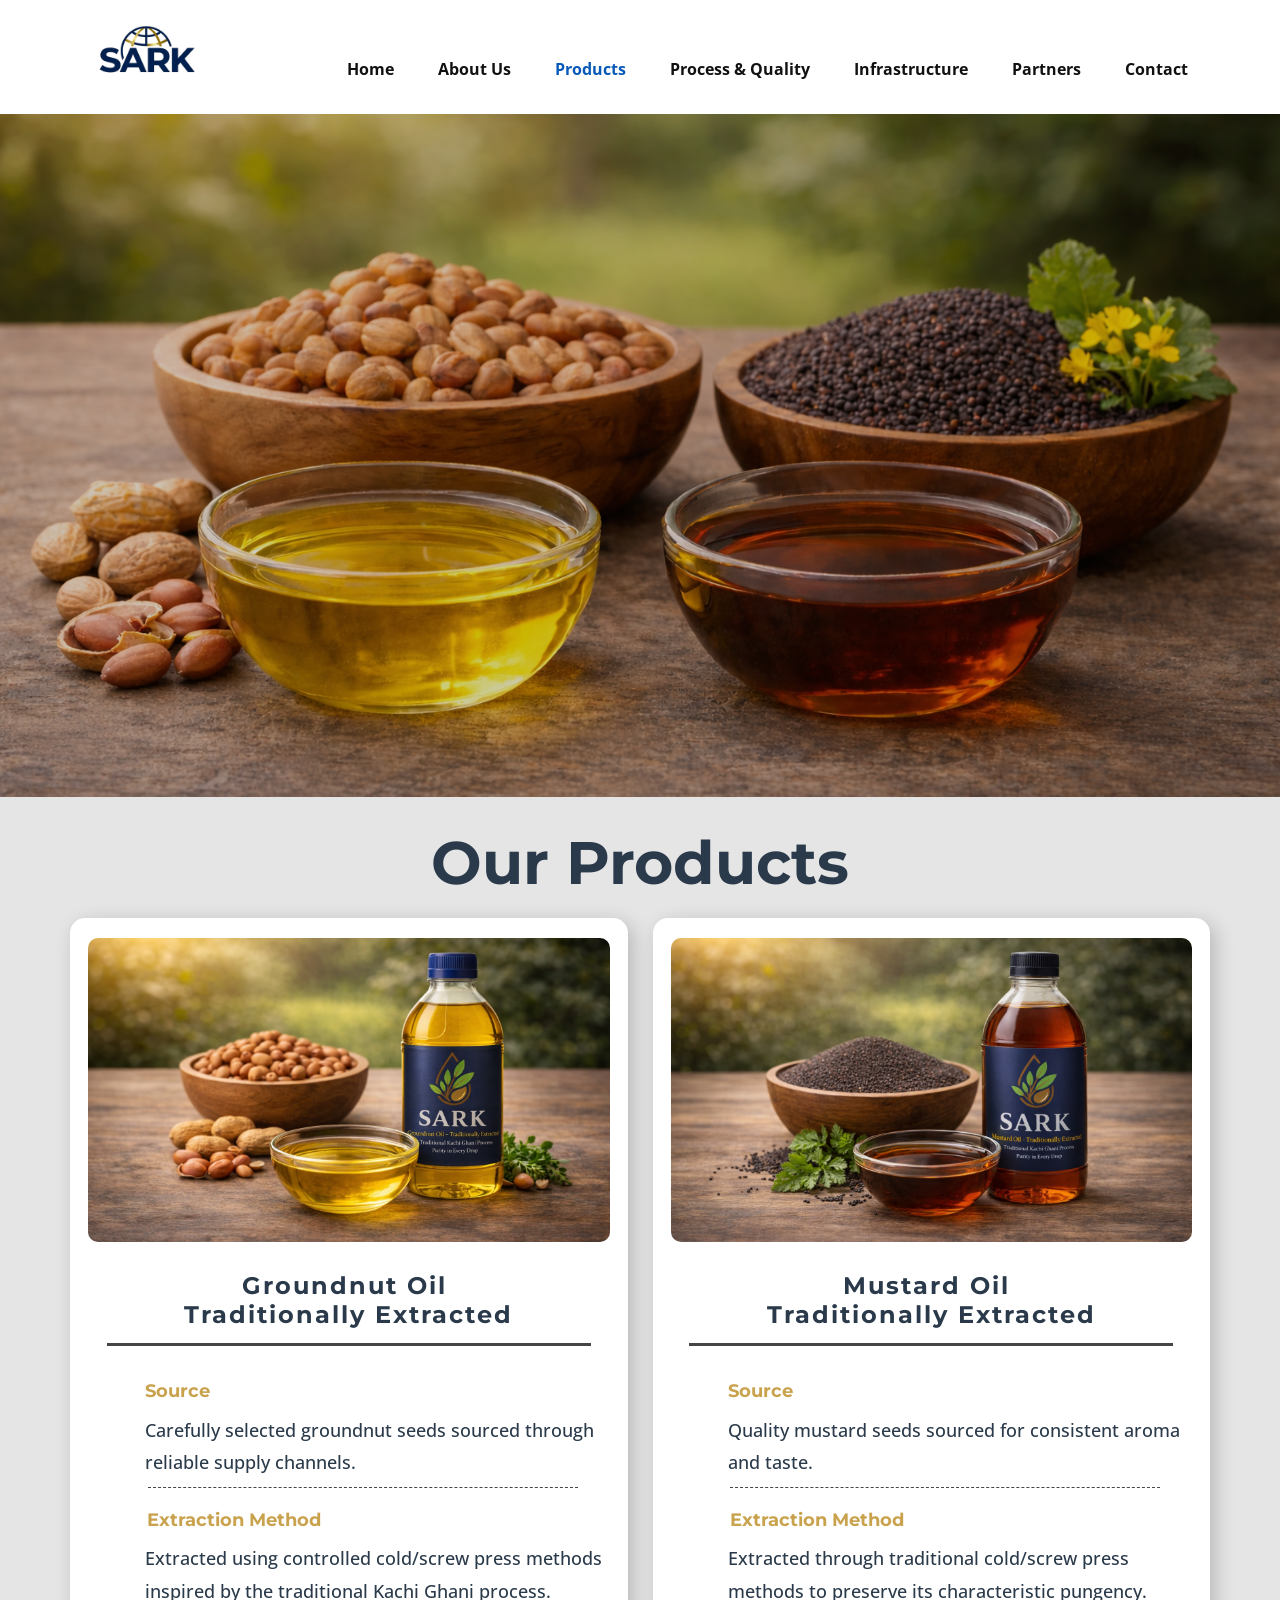
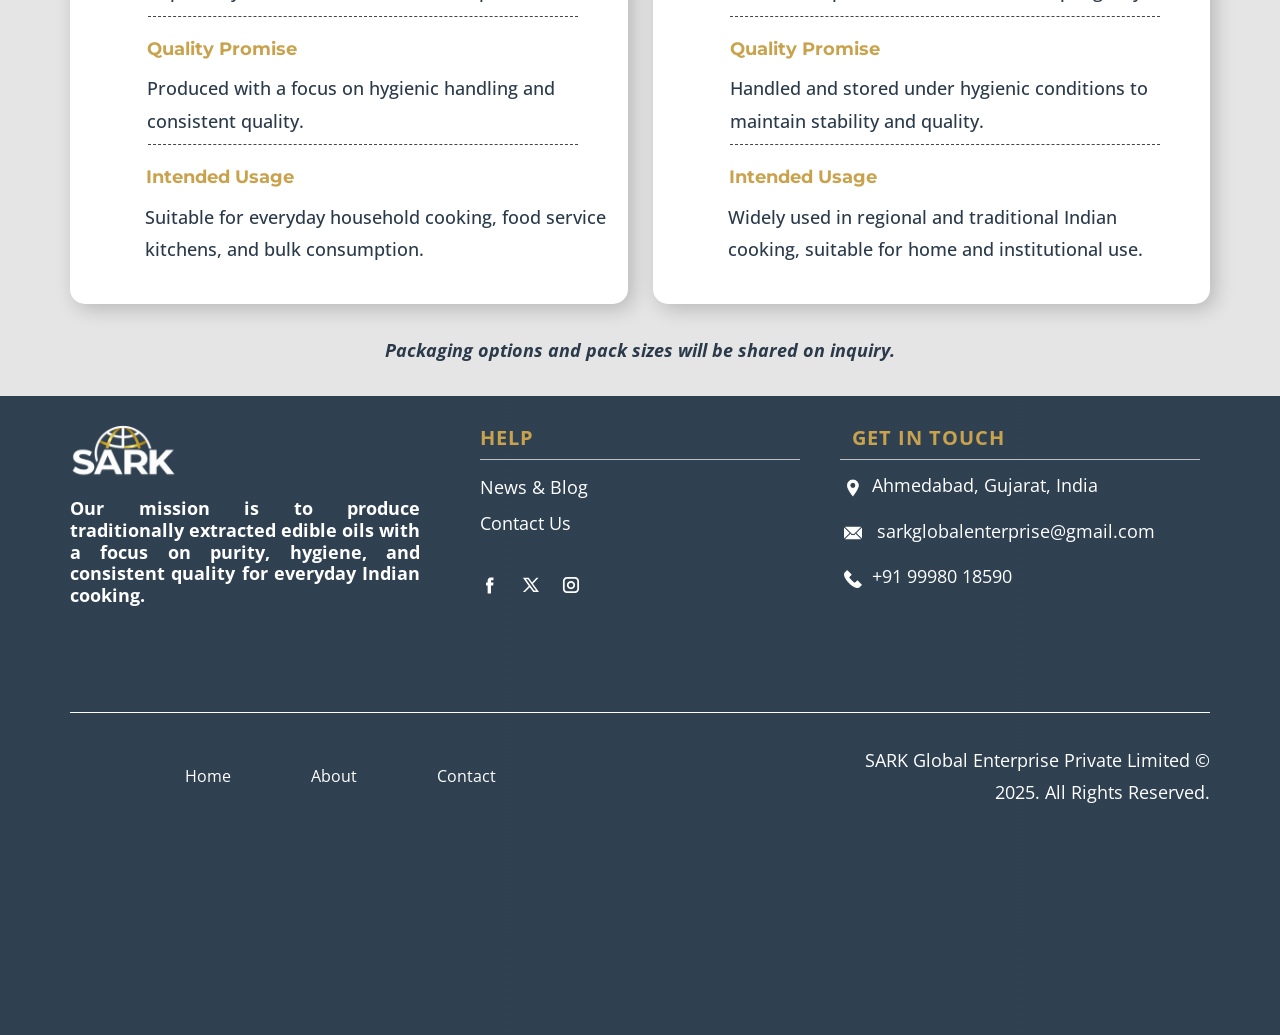
<file: Product.html>
<!DOCTYPE html>
<html style="font-size: 16px;" lang="en"><head>
    <meta name="viewport" content="width=device-width, initial-scale=1.0">
    <meta charset="utf-8">
    <!-- <meta name="keywords" content="Our Products, Organic ​Breads, ​Brownies, Pastries, etc, Contact Us"> -->
    <meta name="keywords" content="cold pressed oil, cold pressed groundnut oil, kacchi ghani groundnut oil, groundnut oil India, cold pressed mustard oil, kacchi ghani mustard oil, mustard oil India, edible oil exporter India, groundnut oil exporter India, mustard oil exporter India">
    <!-- <meta name="description" content=""> -->
    <meta name="description" content="Premium cold pressed oil manufacturer in India offering kacchi ghani groundnut oil and mustard oil. Bulk supply and export quality edible oils from Ahmedabad, Gujarat.">
    <title>Cold Pressed Oil Manufacturer India | Groundnut & Mustard Oil Supplier</title>
    <link rel="stylesheet" href="nicepage.css" media="screen">
<link rel="stylesheet" href="Product.css" media="screen">
    <script class="u-script" type="text/javascript" src="jquery.js" defer=""></script>
    <script class="u-script" type="text/javascript" src="nicepage.js" defer=""></script>
    <meta name="generator" content="Nicepage 8.2.5, nicepage.com">
    
    
    
    
    <link id="u-page-google-font" rel="stylesheet" href="https://fonts.googleapis.com/css2?display=swap&amp;family=PT+Sans:ital,wght@0,400;0,700;1,400;1,700&amp;family=Open+Sans:ital,wght@0,300;0,400;0,500;0,600;0,700;0,800;1,300;1,400;1,500;1,600;1,700;1,800&amp;family=Montserrat:ital,wght@0,100;0,200;0,300;0,400;0,500;0,600;0,700;0,800;0,900;1,100;1,200;1,300;1,400;1,500;1,600;1,700;1,800;1,900">
    <!-- <script type="application/ld+json">{
		"@context": "http://schema.org",
		"@type": "Organization",
		"name": "SARK",
		"logo": "images/SARKBlueFinal.png",
		"sameAs": [
				"https://facebook.com/name",
				"https://twitter.com/name",
				"https://instagram.com/name"
		]
}</script> -->
    <link rel="canonical" href="https://sarkglobalenterprise.com/Product.html">
    <script>
    document.querySelectorAll("img").forEach((img, index) => {
      img.alt = "Cold pressed edible oil product " + index;
    });
    </script>

    <meta name="theme-color" content="#0659b8">
    <meta name="twitter:site" content="@">
    <meta name="twitter:card" content="summary_large_image">
    <meta name="twitter:title" content="Cold Pressed Oil Manufacturer India">
    <meta name="twitter:description" content="Premium cold pressed oil manufacturer in India offering kacchi ghani groundnut oil and mustard oil.">
    <meta name="twitter:image" content="https://sarkglobalenterprise.com/images/SARKBlueFinal.png">
    <!-- <meta property="og:title" content="Product">
    <meta property="og:description" content="">
    <meta property="og:type" content="website"> -->
    <meta property="og:title" content="Cold Pressed Oil Manufacturer India">
    <meta property="og:description" content="Supplier of groundnut oil and mustard oil with bulk and export capability.">
    <meta property="og:url" content="https://sarkglobalenterprise.com/Product.html">
    <meta property="og:type" content="website">

  <meta data-intl-tel-input-cdn-path="intlTelInput/">
  <!-- Favicon -->
  <link rel="icon" href="/favicon.ico" type="image/x-icon">
  <link rel="shortcut icon" href="/favicon.ico" type="image/x-icon">
  <link rel="icon" type="image/png" sizes="32x32" href="/favicon.png">
  <link rel="icon" type="image/png" sizes="192x192" href="/favicon.png">
  <link rel="apple-touch-icon" href="/favicon.png">
</head>
  <body data-path-to-root="./" data-include-products="false" class="u-body u-clearfix u-xl-mode" data-lang="en"><header class="u-clearfix u-header u-header" id="header"><div class="u-clearfix u-sheet u-valign-middle-xxl u-sheet-1">
        <a href="./" data-page-id="176648548" class="u-image u-logo u-image-1" data-image-width="1536" data-image-height="1024">
          <img src="images/SARKBlueFinal.png" class="u-logo-image u-logo-image-1" title="Home">
        </a>
        <nav class="u-menu u-menu-one-level u-offcanvas u-menu-1" role="navigation" data-responsive-from="MD">
          <div class="menu-collapse" style="font-size: 1rem; letter-spacing: 0px; font-weight: 700;">
            <a class="u-button-style u-custom-left-right-menu-spacing u-custom-padding-bottom u-custom-text-hover-color u-custom-top-bottom-menu-spacing u-hamburger-link u-nav-link u-text-active-palette-1-base u-text-hover-palette-2-base" href="#" tabindex="-1" aria-label="Open menu" aria-controls="261f">
              <svg class="u-svg-link" viewBox="0 0 24 24"><use xlink:href="#menu-hamburger"></use></svg>
              <svg class="u-svg-content" version="1.1" id="menu-hamburger" viewBox="0 0 16 16" x="0px" y="0px" xmlns:xlink="http://www.w3.org/1999/xlink" xmlns="http://www.w3.org/2000/svg"><g><rect y="1" width="16" height="2"></rect><rect y="7" width="16" height="2"></rect><rect y="13" width="16" height="2"></rect>
</g></svg>
            </a>
          </div>
          <div class="u-custom-menu u-nav-container">
            <ul class="u-nav u-unstyled u-nav-1" role="menubar"><li role="none" class="u-nav-item"><a role="menuitem" class="u-button-style u-nav-link u-text-active-palette-1-base u-text-hover-palette-1-base" href="./" style="padding: 10px 22px;">Home</a>
</li><li role="none" class="u-nav-item"><a role="menuitem" class="u-button-style u-nav-link u-text-active-palette-1-base u-text-hover-palette-1-base" href="About.html" style="padding: 10px 22px;">About Us</a>
</li><li role="none" class="u-nav-item"><a role="menuitem" class="u-button-style u-nav-link u-text-active-palette-1-base u-text-hover-palette-1-base" href="Product.html" style="padding: 10px 22px;">Products</a>
</li><li role="none" class="u-nav-item"><a role="menuitem" class="u-button-style u-nav-link u-text-active-palette-1-base u-text-hover-palette-1-base" href="Process.html" style="padding: 10px 22px;">Process &amp; Quality</a>
</li><li role="none" class="u-nav-item"><a role="menuitem" class="u-button-style u-nav-link u-text-active-palette-1-base u-text-hover-palette-1-base" href="Infrastructure.html" style="padding: 10px 22px;">Infrastructure</a>
</li><li role="none" class="u-nav-item"><a role="menuitem" class="u-button-style u-nav-link u-text-active-palette-1-base u-text-hover-palette-1-base" href="Partners.html" style="padding: 10px 22px;">Partners</a>
</li><li role="none" class="u-nav-item"><a role="menuitem" class="u-button-style u-nav-link u-text-active-palette-1-base u-text-hover-palette-1-base" href="Contact.html" style="padding: 10px 22px;">Contact</a>
</li></ul>
          </div>
          <div class="u-custom-menu u-nav-container-collapse" id="261f" role="region" aria-label="Menu panel">
            <div class="u-black u-container-style u-inner-container-layout u-opacity u-opacity-95 u-sidenav">
              <div class="u-inner-container-layout u-sidenav-overflow">
                <div class="u-menu-close" tabindex="-1" aria-label="Close menu"></div>
                <ul class="u-align-center u-nav u-popupmenu-items u-unstyled u-nav-2" role="menubar"><li role="none" class="u-nav-item"><a role="menuitem" class="u-button-style u-nav-link" href="index.html">Home</a>
</li><li role="none" class="u-nav-item"><a role="menuitem" class="u-button-style u-nav-link" href="About.html">About Us</a>
</li><li role="none" class="u-nav-item"><a role="menuitem" class="u-button-style u-nav-link" href="Product.html">Products</a>
</li><li role="none" class="u-nav-item"><a role="menuitem" class="u-button-style u-nav-link" href="Process.html">Process &amp; Quality</a>
</li><li role="none" class="u-nav-item"><a role="menuitem" class="u-button-style u-nav-link" href="Infrastructure.html">Infrastructure</a>
</li><li role="none" class="u-nav-item"><a role="menuitem" class="u-button-style u-nav-link" href="Partners.html">Partners</a>
</li><li role="none" class="u-nav-item"><a role="menuitem" class="u-button-style u-nav-link" href="Contact.html">Contact</a>
</li></ul>
              </div>
            </div>
            <div class="u-black u-menu-overlay u-opacity u-opacity-70"></div>
          </div>
          <style class="menu-style">@media (max-width: 939px) {
                    [data-responsive-from="MD"] .u-nav-container {
                        display: none;
                    }
                    [data-responsive-from="MD"] .menu-collapse {
                        display: block;
                    }
                }</style>
        </nav>
      </div></header>
    <section class="u-align-center u-clearfix u-container-align-center u-image u-shading u-section-1" src="" id="carousel_e623" data-image-width="1536" data-image-height="1024">
      <div class="u-clearfix u-sheet u-sheet-1"></div>
    </section>
    <section class="u-align-center u-clearfix u-container-align-center u-grey-10 u-section-2" id="carousel_c101">
      <div class="u-clearfix u-sheet u-valign-middle-md u-valign-middle-sm u-valign-middle-xs u-sheet-1">
        <h2 class="u-align-center u-custom-font u-font-montserrat u-text u-text-custom-color-4 u-text-1">Our Products</h2>
        <div class="u-expanded-width u-list u-list-1">
          <div class="u-repeater u-repeater-1">
            <div class="u-container-style u-list-item u-radius u-repeater-item u-shape-round u-white u-list-item-1">
              <div class="u-container-layout u-similar-container u-container-layout-1">
                <img class="u-expanded-width u-image u-image-round u-radius u-image-1" alt="" data-image-width="1536" data-image-height="1024" src="images/Product-GroundnutOil-Final.png">
                <h4 class="u-align-center u-custom-font u-font-montserrat u-text u-text-custom-color-4 u-text-2"><b>Groundnut Oil&nbsp;<br>Traditionally Extracted</b>
                </h4>
                <div class="u-border-3 u-border-grey-dark-1 u-line u-line-horizontal u-line-1"></div>
                <p class="u-align-center u-custom-font u-font-montserrat u-text u-text-custom-color-2 u-text-default u-text-3">Source</p>
                <p class="u-align-left u-custom-font u-font-open-sans u-text u-text-custom-color-4 u-text-4"> Carefully selected groundnut seeds sourced through reliable supply channels. </p>
                <div class="u-border-1 u-border-grey-dark-1 u-line u-line-horizontal u-line-2"></div>
                <p class="u-align-left u-custom-font u-font-montserrat u-text u-text-custom-color-2 u-text-5"> Extraction Method</p>
                <p class="u-align-left u-custom-font u-font-open-sans u-text u-text-custom-color-4 u-text-6"> Extracted using controlled cold/screw press methods inspired by the traditional Kachi Ghani process. </p>
                <div class="u-border-1 u-border-grey-dark-1 u-line u-line-horizontal u-line-3"></div>
                <p class="u-align-left u-custom-font u-font-montserrat u-text u-text-custom-color-2 u-text-7">Quality Promise</p>
                <p class="u-align-left u-custom-font u-font-open-sans u-text u-text-custom-color-4 u-text-8"> Produced with a focus on hygienic handling and consistent quality. </p>
                <div class="u-border-1 u-border-grey-dark-1 u-line u-line-horizontal u-line-4"></div>
                <p class="u-align-left u-custom-font u-font-montserrat u-text u-text-custom-color-2 u-text-9">Intended Usage</p>
                <p class="u-align-left u-custom-font u-font-open-sans u-text u-text-custom-color-4 u-text-10"> Suitable for everyday household cooking, food service kitchens, and bulk consumption.</p>
              </div>
            </div>
            <div class="u-container-style u-list-item u-radius u-repeater-item u-shape-round u-video-cover u-white u-list-item-2">
              <div class="u-container-layout u-similar-container u-container-layout-2">
                <img class="u-expanded-width u-image u-image-round u-radius u-image-2" alt="" data-image-width="1536" data-image-height="1024" src="images/Product-MustardOil-Final.png">
                <h4 class="u-align-center u-custom-font u-font-montserrat u-text u-text-custom-color-4 u-text-11"><b>Mustard Oil&nbsp;<br>Traditionally Extracted</b>
                </h4>
                <div class="u-border-3 u-border-grey-dark-1 u-line u-line-horizontal u-line-5"></div>
                <p class="u-align-center u-custom-font u-font-montserrat u-text u-text-custom-color-2 u-text-default u-text-12">Source</p>
                <p class="u-align-left u-custom-font u-font-open-sans u-text u-text-custom-color-4 u-text-13"> Quality mustard seeds sourced for consistent aroma and taste. </p>
                <div class="u-border-1 u-border-grey-dark-1 u-line u-line-horizontal u-line-6"></div>
                <p class="u-align-left u-custom-font u-font-montserrat u-text u-text-custom-color-2 u-text-14">Extraction Method</p>
                <p class="u-align-left u-custom-font u-font-open-sans u-text u-text-custom-color-4 u-text-15"> Extracted through traditional cold/screw press methods to preserve its characteristic pungency. </p>
                <div class="u-border-1 u-border-grey-dark-1 u-line u-line-horizontal u-line-7"></div>
                <p class="u-align-left u-custom-font u-font-montserrat u-text u-text-custom-color-2 u-text-16">Quality Promise</p>
                <p class="u-align-left u-custom-font u-font-open-sans u-text u-text-custom-color-4 u-text-17"> Handled and stored under hygienic conditions to maintain stability and quality. </p>
                <div class="u-border-1 u-border-grey-dark-1 u-line u-line-horizontal u-line-8"></div>
                <p class="u-align-left u-custom-font u-font-montserrat u-text u-text-custom-color-2 u-text-18">Intended Usage</p>
                <p class="u-align-left u-custom-font u-font-open-sans u-text u-text-custom-color-4 u-text-19"> Widely used in regional and traditional Indian cooking, suitable for home and institutional use. </p>
              </div>
            </div>
          </div>
        </div>
        <p class="u-align-center u-custom-font u-font-open-sans u-text u-text-custom-color-4 u-text-20"><i>Packaging options and pack sizes will be shared on inquiry.</i>
        </p>
      </div>
    </section>
    
    
    
    <footer class="u-align-center-sm u-align-center-xs u-clearfix u-container-align-center u-footer u-shading u-footer" id="footer"><div class="u-clearfix u-sheet u-valign-top-md u-valign-top-xl u-sheet-1">
        <div class="data-layout-selected u-clearfix u-expanded-width u-gutter-0 u-layout-wrap u-layout-wrap-1">
          <div class="u-gutter-0 u-layout">
            <div class="u-layout-row">
              <div class="u-align-justify-lg u-align-justify-md u-align-justify-sm u-align-justify-xl u-align-left-xs u-container-style u-layout-cell u-shape-rectangle u-size-20 u-size-60-md u-layout-cell-1">
                <div class="u-container-layout u-container-layout-1">
                  <a href="./" data-page-id="176648548" class="u-image u-logo u-image-1" data-image-width="1536" data-image-height="1024">
                    <img src="images/SARKWhiteFinal.png" class="u-logo-image u-logo-image-1" title="Home">
                  </a>
                  <h4 class="u-custom-font u-font-open-sans u-text u-text-default u-text-1"><b>Our mission is to produce traditionally extracted edible oils with a focus on purity, hygiene, and consistent quality for everyday Indian cooking.</b>
                  </h4>
                </div>
              </div>
              <div class="u-container-style u-layout-cell u-shape-rectangle u-size-14-md u-size-14-sm u-size-14-xs u-size-20-lg u-size-20-xl u-layout-cell-2">
                <div class="u-container-layout u-container-layout-2">
                  <h5 class="u-align-left u-custom-font u-text u-text-custom-color-2 u-text-font u-text-2"> Help</h5>
                  <div class="u-align-left u-border-1 u-border-grey-25 u-border-no-bottom u-border-no-left u-expanded-width u-line u-line-horizontal u-line-1"></div>
                  <p class="u-align-left u-text u-text-3">
                    <a href="#" class="u-active-none u-border-1 u-border-active-white u-border-hover-white u-border-no-left u-border-no-right u-border-no-top u-btn u-button-link u-button-style u-hover-none u-none u-text-active-grey-10 u-text-body-alt-color u-text-hover-grey-10 u-btn-1" title="#" data-animation-name="" data-animation-duration="0" data-animation-delay="0" data-animation-direction=""> News &amp; Blog</a>
                    <br>
                    <a href="Contact.html" data-page-id="31523763" class="u-active-none u-border-1 u-border-active-white u-border-hover-white u-border-no-left u-border-no-right u-border-no-top u-btn u-button-link u-button-style u-hover-none u-none u-text-active-grey-10 u-text-body-alt-color u-text-hover-grey-10 u-btn-2" title="#" data-animation-name="" data-animation-duration="0" data-animation-delay="0" data-animation-direction=""> Contact Us</a>
                    <br>
                  </p>
                  <div class="u-social-icons u-social-icons-1">
                    <a class="u-social-url" title="facebook" target="_blank" href="https://facebook.com/name"><span class="u-icon u-social-facebook u-social-icon u-text-white u-icon-1"><svg class="u-svg-link" preserveAspectRatio="xMidYMin slice" viewBox="0 0 112 112" style=""><use xlink:href="#svg-58df"></use></svg><svg class="u-svg-content" viewBox="0 0 112 112" x="0" y="0" id="svg-58df"><path fill="currentColor" d="M75.5,28.8H65.4c-1.5,0-4,0.9-4,4.3v9.4h13.9l-1.5,15.8H61.4v45.1H42.8V58.3h-8.8V42.4h8.8V32.2
c0-7.4,3.4-18.8,18.8-18.8h13.8v15.4H75.5z"></path></svg></span>
                    </a>
                    <a class="u-social-url" title="twitter" target="_blank" href="https://twitter.com/name"><span class="u-icon u-social-icon u-social-twitter u-text-white u-icon-2"><svg class="u-svg-link" preserveAspectRatio="xMidYMin slice" viewBox="0 0 112.2 112.2" style=""><use xlink:href="#svg-e10a"></use></svg><svg class="u-svg-content" viewBox="0 0 112.2 112.2" x="0px" y="0px" id="svg-e10a"><path d="M67.1,49.1L98.6,16h-12L62,42L43.2,16H11l32.8,45.2L11,96h11.6l26.3-27.7L69.1,96H101L67.1,49.1z M55,61.9l-5.1-7L27.5,24.4
	h11.4l17.3,23.8l5.1,7.1l23.4,32.2H73.8L55,61.9z"></path></svg></span>
                    </a>
                    <a class="u-social-url" title="instagram" target="_blank" href="https://instagram.com/name"><span class="u-icon u-social-icon u-social-instagram u-text-white u-icon-3"><svg class="u-svg-link" preserveAspectRatio="xMidYMin slice" viewBox="0 0 112 112" style=""><use xlink:href="#svg-3bdf"></use></svg><svg class="u-svg-content" viewBox="0 0 112 112" x="0" y="0" id="svg-3bdf"><path fill="currentColor" d="M55.9,32.9c-12.8,0-23.2,10.4-23.2,23.2s10.4,23.2,23.2,23.2s23.2-10.4,23.2-23.2S68.7,32.9,55.9,32.9z
	 M55.9,69.4c-7.4,0-13.3-6-13.3-13.3c-0.1-7.4,6-13.3,13.3-13.3s13.3,6,13.3,13.3C69.3,63.5,63.3,69.4,55.9,69.4z"></path><path fill="currentColor" d="M78.2,11H33.5C21,11,10.8,21.3,10.8,33.7v44.7c0,12.6,10.2,22.8,22.7,22.8h44.7c12.6,0,22.7-10.2,22.7-22.7
	V33.7C100.8,21.1,90.6,11,78.2,11z M91,78.4c0,7.1-5.8,12.8-12.8,12.8H33.5c-7.1,0-12.8-5.8-12.8-12.8V33.7
	c0-7.1,5.8-12.8,12.8-12.8h44.7c7.1,0,12.8,5.8,12.8,12.8V78.4z"></path></svg></span>
                    </a>
                  </div>
                </div>
              </div>
              <div class="u-align-left u-container-align-left u-container-align-left-xl u-container-style u-layout-cell u-shape-rectangle u-size-20-lg u-size-20-xl u-size-26-md u-size-26-sm u-size-26-xs u-layout-cell-3">
                <div class="u-container-layout u-valign-top-lg u-valign-top-sm u-valign-top-xl u-valign-top-xs u-container-layout-3">
                  <h5 class="u-custom-font u-text u-text-custom-color-2 u-text-font u-text-4"> Get In Touch</h5>
                  <div class="u-align-left u-border-1 u-border-grey-25 u-border-no-bottom u-border-no-left u-expanded-width u-line u-line-horizontal u-line-2" data-animation-name="" data-animation-duration="0" data-animation-delay="0" data-animation-direction=""></div>
                  <p class="u-text u-text-5"><span class="u-file-icon u-icon u-text-white u-icon-4"><img src="images/1-b26c8bb7.png" alt=""></span>&nbsp;​​​​Ahmedabad, Gujarat, India
                  </p>
                  <p class="u-text u-text-6"><span class="u-file-icon u-icon u-text-white u-icon-5"><img src="images/2-a85e65c4.png" alt=""></span>&nbsp; <a href="mailto:sarkglobalenterprise@gmail.com" class="u-active-none u-border-1 u-border-active-white u-border-hover-white u-border-no-left u-border-no-right u-border-no-top u-btn u-button-link u-button-style u-hover-none u-none u-text-active-grey-10 u-text-body-alt-color u-text-hover-grey-10 u-btn-3" data-animation-name="" data-animation-duration="0" data-animation-delay="0" data-animation-direction="">sarkglobalenterprise@gmail.com</a>
                  </p>
                  <p class="u-text u-text-7">
                    <a href="tel:+12345678910" class="u-active-none u-border-1 u-border-active-white u-border-hover-white u-border-no-left u-border-no-right u-border-no-top u-btn u-button-link u-button-style u-hover-none u-none u-text-active-grey-10 u-text-body-alt-color u-text-hover-grey-10 u-btn-4" data-animation-name="" data-animation-duration="0" data-animation-delay="0" data-animation-direction=""><span class="u-file-icon u-icon u-text-white u-icon-6"><img src="images/3-c91f3b92.png" alt=""></span>&nbsp;​+91 99980 18590
                    </a>
                  </p>
                </div>
              </div>
            </div>
          </div>
        </div>
        <div class="u-align-center u-border-1 u-border-white u-expanded-width u-line u-line-horizontal u-line-3"></div>
        <div class="data-layout-selected u-clearfix u-expanded-width u-gutter-0 u-layout-wrap u-layout-wrap-2">
          <div class="u-layout">
            <div class="u-layout-row">
              <div class="u-container-style u-layout-cell u-size-30 u-size-30-xxl u-layout-cell-4">
                <div class="u-container-layout u-valign-middle-xs u-container-layout-4">
                  <nav class="u-menu u-menu-one-level u-offcanvas u-menu-1" data-responsive-from="XS" role="navigation">
                    <div class="menu-collapse">
                      <a class="u-button-style u-hamburger-link u-nav-link" aria-label="Open menu" aria-controls="e226" href="#">
                        <svg class="u-svg-link" viewBox="0 0 24 24"><use xlink:href="#svg-23e0"></use></svg>
                        <svg class="u-svg-content" version="1.1" id="svg-23e0" viewBox="0 0 16 16" x="0px" y="0px" xmlns:xlink="http://www.w3.org/1999/xlink" xmlns="http://www.w3.org/2000/svg"><g><rect y="1" width="16" height="2"></rect><rect y="7" width="16" height="2"></rect><rect y="13" width="16" height="2"></rect>
</g></svg>
                      </a>
                    </div>
                    <div class="u-custom-menu u-nav-container">
                      <ul class="u-nav u-unstyled" role="menubar"><li role="none" class="u-nav-item"><a role="menuitem" class="u-button-style u-nav-link" href="./" style="padding: 10px 40px;">Home</a>
</li><li role="none" class="u-nav-item"><a role="menuitem" class="u-button-style u-nav-link" href="About.html" style="padding: 10px 40px;">About</a>
</li><li role="none" class="u-nav-item"><a role="menuitem" class="u-button-style u-nav-link" href="Contact.html" style="padding: 10px 40px;">Contact</a>
</li></ul>
                    </div>
                    <div id="e226" role="region" aria-label="Menu panel" class="u-custom-menu u-nav-container-collapse">
                      <div class="u-black u-container-style u-inner-container-layout u-opacity u-opacity-95 u-sidenav">
                        <div class="u-inner-container-layout u-sidenav-overflow">
                          <div class="u-menu-close" aria-label="Close menu"></div>
                          <ul class="u-align-center u-nav u-popupmenu-items u-unstyled u-nav-2" role="menubar"><li role="none" class="u-nav-item"><a role="menuitem" class="u-button-style u-nav-link" href="index.html">Home</a>
</li><li role="none" class="u-nav-item"><a role="menuitem" class="u-button-style u-nav-link" href="About.html">About</a>
</li><li role="none" class="u-nav-item"><a role="menuitem" class="u-button-style u-nav-link" href="Contact.html">Contact</a>
</li></ul>
                        </div>
                      </div>
                      <div class="u-black u-menu-overlay u-opacity u-opacity-70"></div>
                    </div>
                    <style class="menu-style">@media (max-width: 539px) {
                    [data-responsive-from="XS"] .u-nav-container {
                        display: none;
                    }
                    [data-responsive-from="XS"] .menu-collapse {
                        display: block;
                    }
                }</style>
                  </nav>
                </div>
              </div>
              <div class="u-container-align-right u-container-align-right-xxl u-container-style u-layout-cell u-size-30 u-size-30-xxl u-layout-cell-5">
                <div class="u-container-layout u-valign-middle u-container-layout-5">
                  <p class="u-align-right u-align-right-xxl u-text u-text-default u-text-8">SARK Global Enterprise Private Limited © 2025. All Rights Reserved.</p>
                </div>
              </div>
            </div>
          </div>
        </div>
      </div></footer>
  
</body></html>
</file>
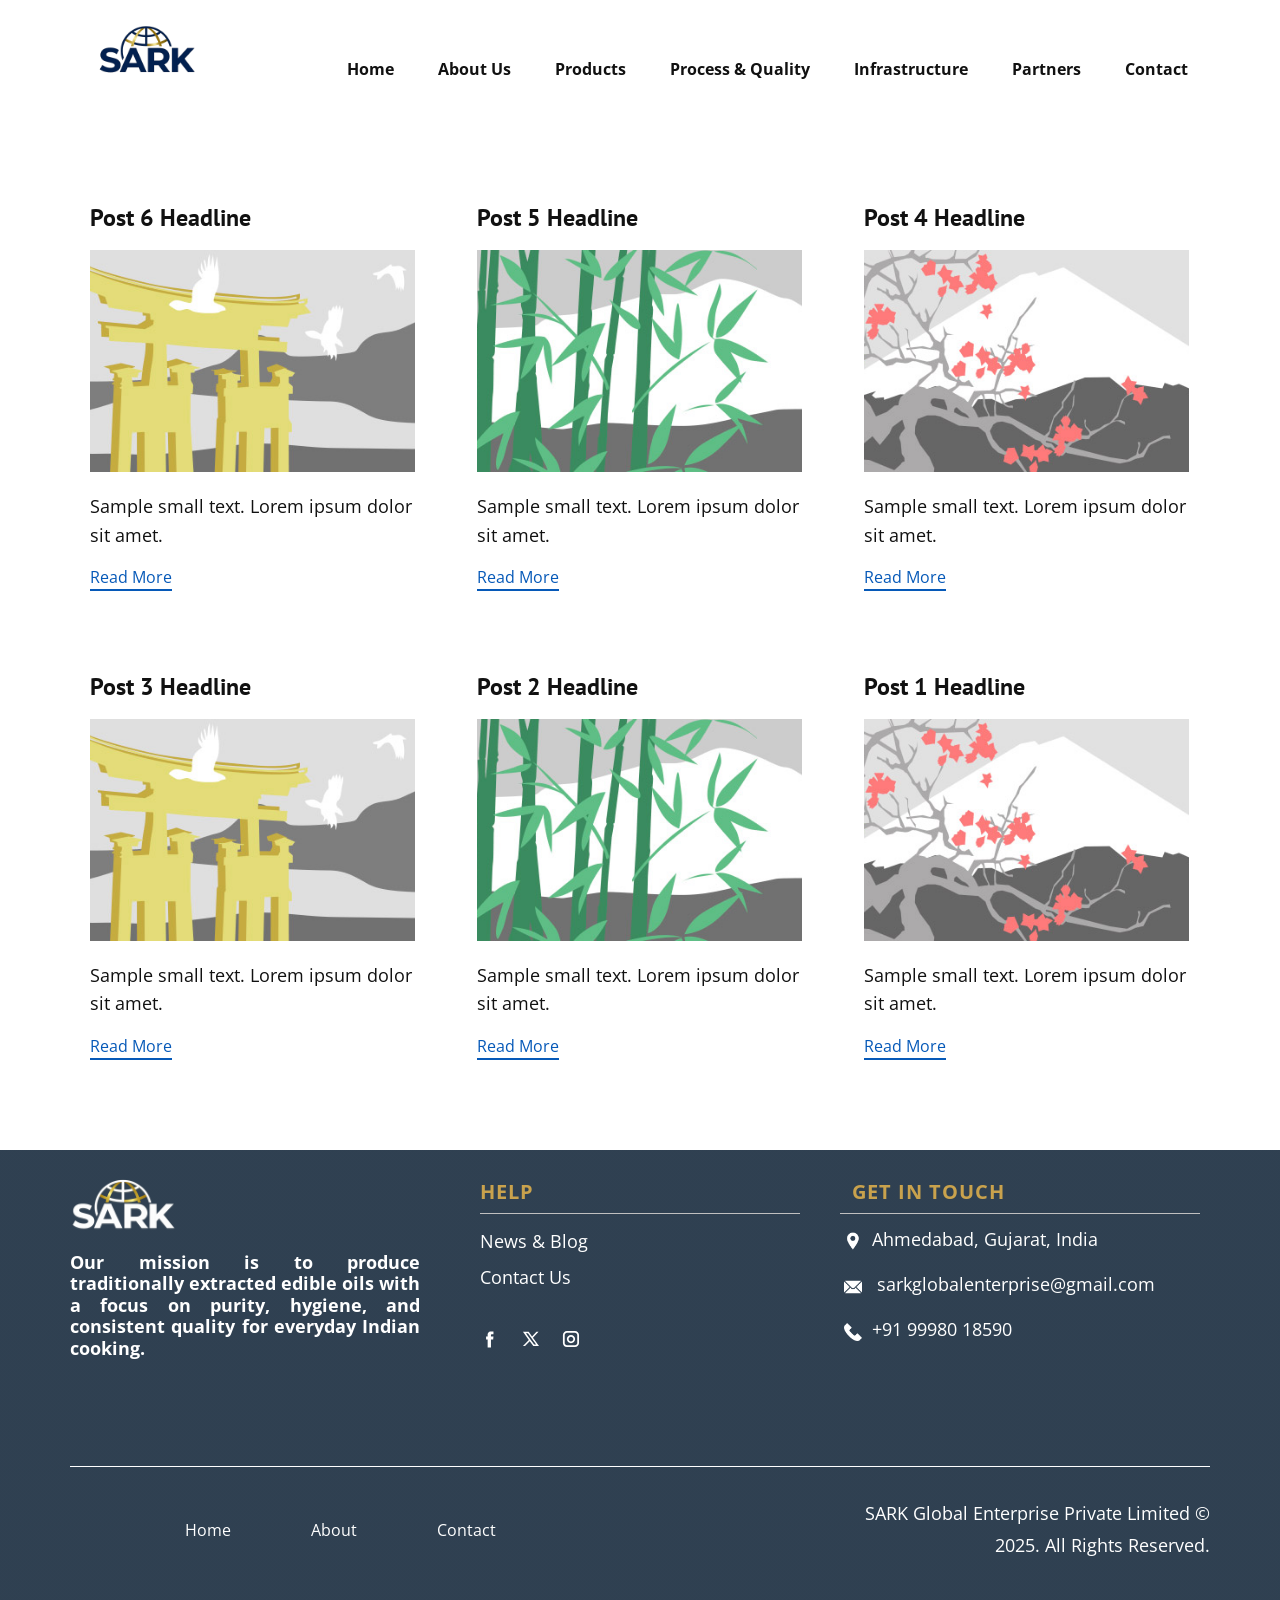
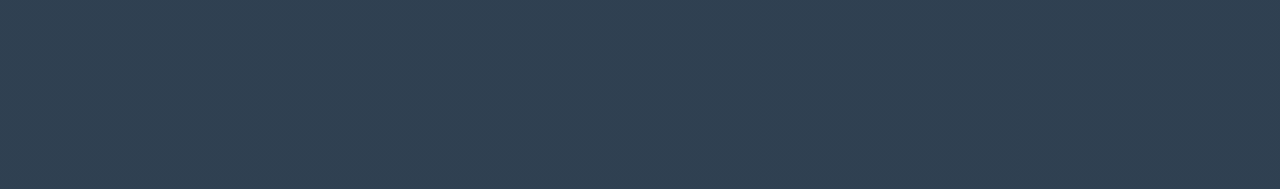
<file: blog/blog.html>
<!DOCTYPE html>
<html style="font-size: 16px;" lang="en"><head>
    <meta name="viewport" content="width=device-width, initial-scale=1.0">
    <meta charset="utf-8">
    <meta name="keywords" content="">
    <meta name="description" content="">
    <title>Blog</title>
    <link rel="stylesheet" href="../nicepage.css" media="screen">
<link rel="stylesheet" href="../Blog-Template.css" media="screen">
    <script class="u-script" type="text/javascript" src="../jquery.js" defer=""></script>
    <script class="u-script" type="text/javascript" src="../nicepage.js" defer=""></script>
    <meta name="generator" content="Nicepage 8.2.5, nicepage.com">
    
    
    
    <link id="u-page-google-font" rel="stylesheet" href="https://fonts.googleapis.com/css2?display=swap&amp;family=PT+Sans:ital,wght@0,400;0,700;1,400;1,700&amp;family=Open+Sans:ital,wght@0,300;0,400;0,500;0,600;0,700;0,800;1,300;1,400;1,500;1,600;1,700;1,800">
    <script type="application/ld+json">{
		"@context": "http://schema.org",
		"@type": "Organization",
		"name": "SARK",
		"logo": "images/SARKBlueFinal.png",
		"sameAs": [
				"https://facebook.com/name",
				"https://twitter.com/name",
				"https://instagram.com/name"
		]
}</script>
    <meta name="theme-color" content="#0659b8">
    <meta name="twitter:site" content="@">
    <meta name="twitter:card" content="summary_large_image">
    <meta name="twitter:title" content="Blog">
    <meta name="twitter:description" content="">
  <meta data-intl-tel-input-cdn-path="intlTelInput/"></head>
  <body data-path-to-root="../" data-include-products="false" class="u-body u-xl-mode" data-lang="en"><header class="u-clearfix u-header u-header" id="header"><div class="u-clearfix u-sheet u-valign-middle-xxl u-sheet-1">
        <a href="../" data-page-id="176648548" class="u-image u-logo u-image-1" data-image-width="1536" data-image-height="1024">
          <img src="../images/SARKBlueFinal.png" class="u-logo-image u-logo-image-1" title="Home">
        </a>
        <nav class="u-menu u-menu-one-level u-offcanvas u-menu-1" role="navigation" data-responsive-from="MD">
          <div class="menu-collapse" style="font-size: 1rem; letter-spacing: 0px; font-weight: 700;">
            <a class="u-button-style u-custom-left-right-menu-spacing u-custom-padding-bottom u-custom-text-hover-color u-custom-top-bottom-menu-spacing u-hamburger-link u-nav-link u-text-active-palette-1-base u-text-hover-palette-2-base" href="#" tabindex="-1" aria-label="Open menu" aria-controls="261f">
              <svg class="u-svg-link" viewBox="0 0 24 24"><use xlink:href="#menu-hamburger"></use></svg>
              <svg class="u-svg-content" version="1.1" id="menu-hamburger" viewBox="0 0 16 16" x="0px" y="0px" xmlns:xlink="http://www.w3.org/1999/xlink" xmlns="http://www.w3.org/2000/svg"><g><rect y="1" width="16" height="2"></rect><rect y="7" width="16" height="2"></rect><rect y="13" width="16" height="2"></rect>
</g></svg>
            </a>
          </div>
          <div class="u-custom-menu u-nav-container">
            <ul class="u-nav u-unstyled u-nav-1" role="menubar"><li role="none" class="u-nav-item"><a role="menuitem" class="u-button-style u-nav-link u-text-active-palette-1-base u-text-hover-palette-1-base" href="../" style="padding: 10px 22px;">Home</a>
</li><li role="none" class="u-nav-item"><a role="menuitem" class="u-button-style u-nav-link u-text-active-palette-1-base u-text-hover-palette-1-base" href="../About.html" style="padding: 10px 22px;">About Us</a>
</li><li role="none" class="u-nav-item"><a role="menuitem" class="u-button-style u-nav-link u-text-active-palette-1-base u-text-hover-palette-1-base" href="../Product.html" style="padding: 10px 22px;">Products</a>
</li><li role="none" class="u-nav-item"><a role="menuitem" class="u-button-style u-nav-link u-text-active-palette-1-base u-text-hover-palette-1-base" href="../Process.html" style="padding: 10px 22px;">Process &amp; Quality</a>
</li><li role="none" class="u-nav-item"><a role="menuitem" class="u-button-style u-nav-link u-text-active-palette-1-base u-text-hover-palette-1-base" href="../Infrastructure.html" style="padding: 10px 22px;">Infrastructure</a>
</li><li role="none" class="u-nav-item"><a role="menuitem" class="u-button-style u-nav-link u-text-active-palette-1-base u-text-hover-palette-1-base" href="../Partners.html" style="padding: 10px 22px;">Partners</a>
</li><li role="none" class="u-nav-item"><a role="menuitem" class="u-button-style u-nav-link u-text-active-palette-1-base u-text-hover-palette-1-base" href="../Contact.html" style="padding: 10px 22px;">Contact</a>
</li></ul>
          </div>
          <div class="u-custom-menu u-nav-container-collapse" id="261f" role="region" aria-label="Menu panel">
            <div class="u-black u-container-style u-inner-container-layout u-opacity u-opacity-95 u-sidenav">
              <div class="u-inner-container-layout u-sidenav-overflow">
                <div class="u-menu-close" tabindex="-1" aria-label="Close menu"></div>
                <ul class="u-align-center u-nav u-popupmenu-items u-unstyled u-nav-2" role="menubar"><li role="none" class="u-nav-item"><a role="menuitem" class="u-button-style u-nav-link" href="../">Home</a>
</li><li role="none" class="u-nav-item"><a role="menuitem" class="u-button-style u-nav-link" href="../About.html">About Us</a>
</li><li role="none" class="u-nav-item"><a role="menuitem" class="u-button-style u-nav-link" href="../Product.html">Products</a>
</li><li role="none" class="u-nav-item"><a role="menuitem" class="u-button-style u-nav-link" href="../Process.html">Process &amp; Quality</a>
</li><li role="none" class="u-nav-item"><a role="menuitem" class="u-button-style u-nav-link" href="../Infrastructure.html">Infrastructure</a>
</li><li role="none" class="u-nav-item"><a role="menuitem" class="u-button-style u-nav-link" href="../Partners.html">Partners</a>
</li><li role="none" class="u-nav-item"><a role="menuitem" class="u-button-style u-nav-link" href="../Contact.html">Contact</a>
</li></ul>
              </div>
            </div>
            <div class="u-black u-menu-overlay u-opacity u-opacity-70"></div>
          </div>
          <style class="menu-style">@media (max-width: 939px) {
                    [data-responsive-from="MD"] .u-nav-container {
                        display: none;
                    }
                    [data-responsive-from="MD"] .menu-collapse {
                        display: block;
                    }
                }</style>
        </nav>
      </div></header>
    <section class="u-clearfix u-section-1" id="block-1">
      <div class="u-clearfix u-sheet u-valign-middle u-sheet-1"><!--blog--><!--blog_options_json--><!--{"type":"Recent","source":"","tags":"","count":""}--><!--/blog_options_json-->
        <div class="u-blog u-expanded-width u-repeater u-repeater-1" data-blog-id="blog-1"><!--blog_post-->
          <div class="u-blog-post u-container-style u-repeater-item u-white u-repeater-item-1">
            <div class="u-container-layout u-similar-container u-valign-top u-container-layout-1"><!--blog_post_header-->
              <h4 class="u-blog-control u-text u-text-1">
                <a class="u-post-header-link" href="../blog/post-5.html">Post 6 Headline</a>
              </h4><!--/blog_post_header--><!--blog_post_image-->
              <img alt="" class="u-blog-control u-expanded-width u-image u-image-default u-image-1" src="../images/8ad73f3c.jpeg" data-href="../blog/post-5.html"><!--/blog_post_image--><!--blog_post_content-->
              <div class="u-blog-control u-post-content u-text u-text-2 fr-view">Sample small text. Lorem ipsum dolor sit amet.</div><!--/blog_post_content--><!--blog_post_readmore-->
              <a href="../blog/post-5.html" class="u-blog-control u-border-2 u-border-palette-1-base u-btn u-btn-rectangle u-button-style u-none u-btn-1"><!--blog_post_readmore_content--><!--options_json--><!--{"content":"","defaultValue":"Read More"}--><!--/options_json-->Read More<!--/blog_post_readmore_content--></a><!--/blog_post_readmore-->
            </div>
          </div><div class="u-blog-post u-container-style u-repeater-item u-video-cover u-white">
            <div class="u-container-layout u-similar-container u-valign-top u-container-layout-2"><!--blog_post_header-->
              <h4 class="u-blog-control u-text u-text-3">
                <a class="u-post-header-link" href="../blog/post-4.html">Post 5 Headline</a>
              </h4><!--/blog_post_header--><!--blog_post_image-->
              <img alt="" class="u-blog-control u-expanded-width u-image u-image-default u-image-2" src="../images/68f64b9d.jpeg" data-href="../blog/post-4.html"><!--/blog_post_image--><!--blog_post_content-->
              <div class="u-blog-control u-post-content u-text u-text-4 fr-view">Sample small text. Lorem ipsum dolor sit amet.</div><!--/blog_post_content--><!--blog_post_readmore-->
              <a href="../blog/post-4.html" class="u-blog-control u-border-2 u-border-palette-1-base u-btn u-btn-rectangle u-button-style u-none u-btn-2"><!--blog_post_readmore_content--><!--options_json--><!--{"content":"","defaultValue":"Read More"}--><!--/options_json-->Read More<!--/blog_post_readmore_content--></a><!--/blog_post_readmore-->
            </div>
          </div><div class="u-blog-post u-container-style u-repeater-item u-video-cover u-white">
            <div class="u-container-layout u-similar-container u-valign-top u-container-layout-3"><!--blog_post_header-->
              <h4 class="u-blog-control u-text u-text-5">
                <a class="u-post-header-link" href="../blog/post-3.html">Post 4 Headline</a>
              </h4><!--/blog_post_header--><!--blog_post_image-->
              <img alt="" class="u-blog-control u-expanded-width u-image u-image-default u-image-3" src="../images/0fd3416c.jpeg" data-href="../blog/post-3.html"><!--/blog_post_image--><!--blog_post_content-->
              <div class="u-blog-control u-post-content u-text u-text-6 fr-view">Sample small text. Lorem ipsum dolor sit amet.</div><!--/blog_post_content--><!--blog_post_readmore-->
              <a href="../blog/post-3.html" class="u-blog-control u-border-2 u-border-palette-1-base u-btn u-btn-rectangle u-button-style u-none u-btn-3"><!--blog_post_readmore_content--><!--options_json--><!--{"content":"","defaultValue":"Read More"}--><!--/options_json-->Read More<!--/blog_post_readmore_content--></a><!--/blog_post_readmore-->
            </div>
          </div><div class="u-blog-post u-container-style u-repeater-item u-white u-repeater-item-1">
            <div class="u-container-layout u-similar-container u-valign-top u-container-layout-1"><!--blog_post_header-->
              <h4 class="u-blog-control u-text u-text-1">
                <a class="u-post-header-link" href="../blog/post-2.html">Post 3 Headline</a>
              </h4><!--/blog_post_header--><!--blog_post_image-->
              <img alt="" class="u-blog-control u-expanded-width u-image u-image-default u-image-1" src="../images/8ad73f3c.jpeg" data-href="../blog/post-2.html"><!--/blog_post_image--><!--blog_post_content-->
              <div class="u-blog-control u-post-content u-text u-text-2 fr-view">Sample small text. Lorem ipsum dolor sit amet.</div><!--/blog_post_content--><!--blog_post_readmore-->
              <a href="../blog/post-2.html" class="u-blog-control u-border-2 u-border-palette-1-base u-btn u-btn-rectangle u-button-style u-none u-btn-1"><!--blog_post_readmore_content--><!--options_json--><!--{"content":"","defaultValue":"Read More"}--><!--/options_json-->Read More<!--/blog_post_readmore_content--></a><!--/blog_post_readmore-->
            </div>
          </div><div class="u-blog-post u-container-style u-repeater-item u-video-cover u-white">
            <div class="u-container-layout u-similar-container u-valign-top u-container-layout-2"><!--blog_post_header-->
              <h4 class="u-blog-control u-text u-text-3">
                <a class="u-post-header-link" href="../blog/post-1.html">Post 2 Headline</a>
              </h4><!--/blog_post_header--><!--blog_post_image-->
              <img alt="" class="u-blog-control u-expanded-width u-image u-image-default u-image-2" src="../images/68f64b9d.jpeg" data-href="../blog/post-1.html"><!--/blog_post_image--><!--blog_post_content-->
              <div class="u-blog-control u-post-content u-text u-text-4 fr-view">Sample small text. Lorem ipsum dolor sit amet.</div><!--/blog_post_content--><!--blog_post_readmore-->
              <a href="../blog/post-1.html" class="u-blog-control u-border-2 u-border-palette-1-base u-btn u-btn-rectangle u-button-style u-none u-btn-2"><!--blog_post_readmore_content--><!--options_json--><!--{"content":"","defaultValue":"Read More"}--><!--/options_json-->Read More<!--/blog_post_readmore_content--></a><!--/blog_post_readmore-->
            </div>
          </div><div class="u-blog-post u-container-style u-repeater-item u-video-cover u-white">
            <div class="u-container-layout u-similar-container u-valign-top u-container-layout-3"><!--blog_post_header-->
              <h4 class="u-blog-control u-text u-text-5">
                <a class="u-post-header-link" href="../blog/post.html">Post 1 Headline</a>
              </h4><!--/blog_post_header--><!--blog_post_image-->
              <img alt="" class="u-blog-control u-expanded-width u-image u-image-default u-image-3" src="../images/0fd3416c.jpeg" data-href="../blog/post.html"><!--/blog_post_image--><!--blog_post_content-->
              <div class="u-blog-control u-post-content u-text u-text-6 fr-view">Sample small text. Lorem ipsum dolor sit amet.</div><!--/blog_post_content--><!--blog_post_readmore-->
              <a href="../blog/post.html" class="u-blog-control u-border-2 u-border-palette-1-base u-btn u-btn-rectangle u-button-style u-none u-btn-3"><!--blog_post_readmore_content--><!--options_json--><!--{"content":"","defaultValue":"Read More"}--><!--/options_json-->Read More<!--/blog_post_readmore_content--></a><!--/blog_post_readmore-->
            </div>
          </div><!--/blog_post--><!--blog_post-->
          <!--/blog_post--><!--blog_post-->
          <!--/blog_post-->
        </div><!--/blog-->
      </div>
    </section>
    
    
    
    <footer class="u-align-center-sm u-align-center-xs u-clearfix u-container-align-center u-footer u-shading u-footer" id="footer"><div class="u-clearfix u-sheet u-valign-top-md u-valign-top-xl u-sheet-1">
        <div class="data-layout-selected u-clearfix u-expanded-width u-gutter-0 u-layout-wrap u-layout-wrap-1">
          <div class="u-gutter-0 u-layout">
            <div class="u-layout-row">
              <div class="u-align-justify-lg u-align-justify-md u-align-justify-sm u-align-justify-xl u-align-left-xs u-container-style u-layout-cell u-shape-rectangle u-size-20 u-size-60-md u-layout-cell-1">
                <div class="u-container-layout u-container-layout-1">
                  <a href="../" data-page-id="176648548" class="u-image u-logo u-image-1" data-image-width="1536" data-image-height="1024">
                    <img src="../images/SARKWhiteFinal.png" class="u-logo-image u-logo-image-1" title="Home">
                  </a>
                  <h4 class="u-custom-font u-font-open-sans u-text u-text-default u-text-1"><b>Our mission is to produce traditionally extracted edible oils with a focus on purity, hygiene, and consistent quality for everyday Indian cooking.</b>
                  </h4>
                </div>
              </div>
              <div class="u-container-style u-layout-cell u-shape-rectangle u-size-14-md u-size-14-sm u-size-14-xs u-size-20-lg u-size-20-xl u-layout-cell-2">
                <div class="u-container-layout u-container-layout-2">
                  <h5 class="u-align-left u-custom-font u-text u-text-custom-color-2 u-text-font u-text-2"> Help</h5>
                  <div class="u-align-left u-border-1 u-border-grey-25 u-border-no-bottom u-border-no-left u-expanded-width u-line u-line-horizontal u-line-1"></div>
                  <p class="u-align-left u-text u-text-3">
                    <a href="#" class="u-active-none u-border-1 u-border-active-white u-border-hover-white u-border-no-left u-border-no-right u-border-no-top u-btn u-button-link u-button-style u-hover-none u-none u-text-active-grey-10 u-text-body-alt-color u-text-hover-grey-10 u-btn-1" title="#" data-animation-name="" data-animation-duration="0" data-animation-delay="0" data-animation-direction=""> News &amp; Blog</a>
                    <br>
                    <a href="../Contact.html" data-page-id="31523763" class="u-active-none u-border-1 u-border-active-white u-border-hover-white u-border-no-left u-border-no-right u-border-no-top u-btn u-button-link u-button-style u-hover-none u-none u-text-active-grey-10 u-text-body-alt-color u-text-hover-grey-10 u-btn-2" title="#" data-animation-name="" data-animation-duration="0" data-animation-delay="0" data-animation-direction=""> Contact Us</a>
                    <br>
                  </p>
                  <div class="u-social-icons u-social-icons-1">
                    <a class="u-social-url" title="facebook" target="_blank" href="https://facebook.com/name"><span class="u-icon u-social-facebook u-social-icon u-text-white u-icon-1"><svg class="u-svg-link" preserveAspectRatio="xMidYMin slice" viewBox="0 0 112 112" style=""><use xlink:href="#svg-58df"></use></svg><svg class="u-svg-content" viewBox="0 0 112 112" x="0" y="0" id="svg-58df"><path fill="currentColor" d="M75.5,28.8H65.4c-1.5,0-4,0.9-4,4.3v9.4h13.9l-1.5,15.8H61.4v45.1H42.8V58.3h-8.8V42.4h8.8V32.2
c0-7.4,3.4-18.8,18.8-18.8h13.8v15.4H75.5z"></path></svg></span>
                    </a>
                    <a class="u-social-url" title="twitter" target="_blank" href="https://twitter.com/name"><span class="u-icon u-social-icon u-social-twitter u-text-white u-icon-2"><svg class="u-svg-link" preserveAspectRatio="xMidYMin slice" viewBox="0 0 112.2 112.2" style=""><use xlink:href="#svg-e10a"></use></svg><svg class="u-svg-content" viewBox="0 0 112.2 112.2" x="0px" y="0px" id="svg-e10a"><path d="M67.1,49.1L98.6,16h-12L62,42L43.2,16H11l32.8,45.2L11,96h11.6l26.3-27.7L69.1,96H101L67.1,49.1z M55,61.9l-5.1-7L27.5,24.4
	h11.4l17.3,23.8l5.1,7.1l23.4,32.2H73.8L55,61.9z"></path></svg></span>
                    </a>
                    <a class="u-social-url" title="instagram" target="_blank" href="https://instagram.com/name"><span class="u-icon u-social-icon u-social-instagram u-text-white u-icon-3"><svg class="u-svg-link" preserveAspectRatio="xMidYMin slice" viewBox="0 0 112 112" style=""><use xlink:href="#svg-3bdf"></use></svg><svg class="u-svg-content" viewBox="0 0 112 112" x="0" y="0" id="svg-3bdf"><path fill="currentColor" d="M55.9,32.9c-12.8,0-23.2,10.4-23.2,23.2s10.4,23.2,23.2,23.2s23.2-10.4,23.2-23.2S68.7,32.9,55.9,32.9z
	 M55.9,69.4c-7.4,0-13.3-6-13.3-13.3c-0.1-7.4,6-13.3,13.3-13.3s13.3,6,13.3,13.3C69.3,63.5,63.3,69.4,55.9,69.4z"></path><path fill="currentColor" d="M78.2,11H33.5C21,11,10.8,21.3,10.8,33.7v44.7c0,12.6,10.2,22.8,22.7,22.8h44.7c12.6,0,22.7-10.2,22.7-22.7
	V33.7C100.8,21.1,90.6,11,78.2,11z M91,78.4c0,7.1-5.8,12.8-12.8,12.8H33.5c-7.1,0-12.8-5.8-12.8-12.8V33.7
	c0-7.1,5.8-12.8,12.8-12.8h44.7c7.1,0,12.8,5.8,12.8,12.8V78.4z"></path></svg></span>
                    </a>
                  </div>
                </div>
              </div>
              <div class="u-align-left u-container-align-left u-container-align-left-xl u-container-style u-layout-cell u-shape-rectangle u-size-20-lg u-size-20-xl u-size-26-md u-size-26-sm u-size-26-xs u-layout-cell-3">
                <div class="u-container-layout u-valign-top-lg u-valign-top-sm u-valign-top-xl u-valign-top-xs u-container-layout-3">
                  <h5 class="u-custom-font u-text u-text-custom-color-2 u-text-font u-text-4"> Get In Touch</h5>
                  <div class="u-align-left u-border-1 u-border-grey-25 u-border-no-bottom u-border-no-left u-expanded-width u-line u-line-horizontal u-line-2" data-animation-name="" data-animation-duration="0" data-animation-delay="0" data-animation-direction=""></div>
                  <p class="u-text u-text-5"><span class="u-file-icon u-icon u-text-white u-icon-4"><img src="../images/1-b26c8bb7.png" alt=""></span>&nbsp;​​​​Ahmedabad, Gujarat, India
                  </p>
                  <p class="u-text u-text-6"><span class="u-file-icon u-icon u-text-white u-icon-5"><img src="../images/2-a85e65c4.png" alt=""></span>&nbsp; <a href="mailto:sarkglobalenterprise@gmail.com" class="u-active-none u-border-1 u-border-active-white u-border-hover-white u-border-no-left u-border-no-right u-border-no-top u-btn u-button-link u-button-style u-hover-none u-none u-text-active-grey-10 u-text-body-alt-color u-text-hover-grey-10 u-btn-3" data-animation-name="" data-animation-duration="0" data-animation-delay="0" data-animation-direction="">sarkglobalenterprise@gmail.com</a>
                  </p>
                  <p class="u-text u-text-7">
                    <a href="tel:+12345678910" class="u-active-none u-border-1 u-border-active-white u-border-hover-white u-border-no-left u-border-no-right u-border-no-top u-btn u-button-link u-button-style u-hover-none u-none u-text-active-grey-10 u-text-body-alt-color u-text-hover-grey-10 u-btn-4" data-animation-name="" data-animation-duration="0" data-animation-delay="0" data-animation-direction=""><span class="u-file-icon u-icon u-text-white u-icon-6"><img src="../images/3-c91f3b92.png" alt=""></span>&nbsp;​+91 99980 18590
                    </a>
                  </p>
                </div>
              </div>
            </div>
          </div>
        </div>
        <div class="u-align-center u-border-1 u-border-white u-expanded-width u-line u-line-horizontal u-line-3"></div>
        <div class="data-layout-selected u-clearfix u-expanded-width u-gutter-0 u-layout-wrap u-layout-wrap-2">
          <div class="u-layout">
            <div class="u-layout-row">
              <div class="u-container-style u-layout-cell u-size-30 u-size-30-xxl u-layout-cell-4">
                <div class="u-container-layout u-valign-middle-xs u-container-layout-4">
                  <nav class="u-menu u-menu-one-level u-offcanvas u-menu-1" data-responsive-from="XS" role="navigation">
                    <div class="menu-collapse">
                      <a class="u-button-style u-hamburger-link u-nav-link" aria-label="Open menu" aria-controls="e226" href="#">
                        <svg class="u-svg-link" viewBox="0 0 24 24"><use xlink:href="#svg-23e0"></use></svg>
                        <svg class="u-svg-content" version="1.1" id="svg-23e0" viewBox="0 0 16 16" x="0px" y="0px" xmlns:xlink="http://www.w3.org/1999/xlink" xmlns="http://www.w3.org/2000/svg"><g><rect y="1" width="16" height="2"></rect><rect y="7" width="16" height="2"></rect><rect y="13" width="16" height="2"></rect>
</g></svg>
                      </a>
                    </div>
                    <div class="u-custom-menu u-nav-container">
                      <ul class="u-nav u-unstyled" role="menubar"><li role="none" class="u-nav-item"><a role="menuitem" class="u-button-style u-nav-link" href="../" style="padding: 10px 40px;">Home</a>
</li><li role="none" class="u-nav-item"><a role="menuitem" class="u-button-style u-nav-link" href="../About.html" style="padding: 10px 40px;">About</a>
</li><li role="none" class="u-nav-item"><a role="menuitem" class="u-button-style u-nav-link" href="../Contact.html" style="padding: 10px 40px;">Contact</a>
</li></ul>
                    </div>
                    <div id="e226" role="region" aria-label="Menu panel" class="u-custom-menu u-nav-container-collapse">
                      <div class="u-black u-container-style u-inner-container-layout u-opacity u-opacity-95 u-sidenav">
                        <div class="u-inner-container-layout u-sidenav-overflow">
                          <div class="u-menu-close" aria-label="Close menu"></div>
                          <ul class="u-align-center u-nav u-popupmenu-items u-unstyled u-nav-2" role="menubar"><li role="none" class="u-nav-item"><a role="menuitem" class="u-button-style u-nav-link" href="../">Home</a>
</li><li role="none" class="u-nav-item"><a role="menuitem" class="u-button-style u-nav-link" href="../About.html">About</a>
</li><li role="none" class="u-nav-item"><a role="menuitem" class="u-button-style u-nav-link" href="../Contact.html">Contact</a>
</li></ul>
                        </div>
                      </div>
                      <div class="u-black u-menu-overlay u-opacity u-opacity-70"></div>
                    </div>
                    <style class="menu-style">@media (max-width: 539px) {
                    [data-responsive-from="XS"] .u-nav-container {
                        display: none;
                    }
                    [data-responsive-from="XS"] .menu-collapse {
                        display: block;
                    }
                }</style>
                  </nav>
                </div>
              </div>
              <div class="u-container-align-right u-container-align-right-xxl u-container-style u-layout-cell u-size-30 u-size-30-xxl u-layout-cell-5">
                <div class="u-container-layout u-valign-middle u-container-layout-5">
                  <p class="u-align-right u-align-right-xxl u-text u-text-default u-text-8">SARK Global Enterprise Private Limited © 2025. All Rights Reserved.</p>
                </div>
              </div>
            </div>
          </div>
        </div>
      </div></footer>
  
</body></html>
</file>
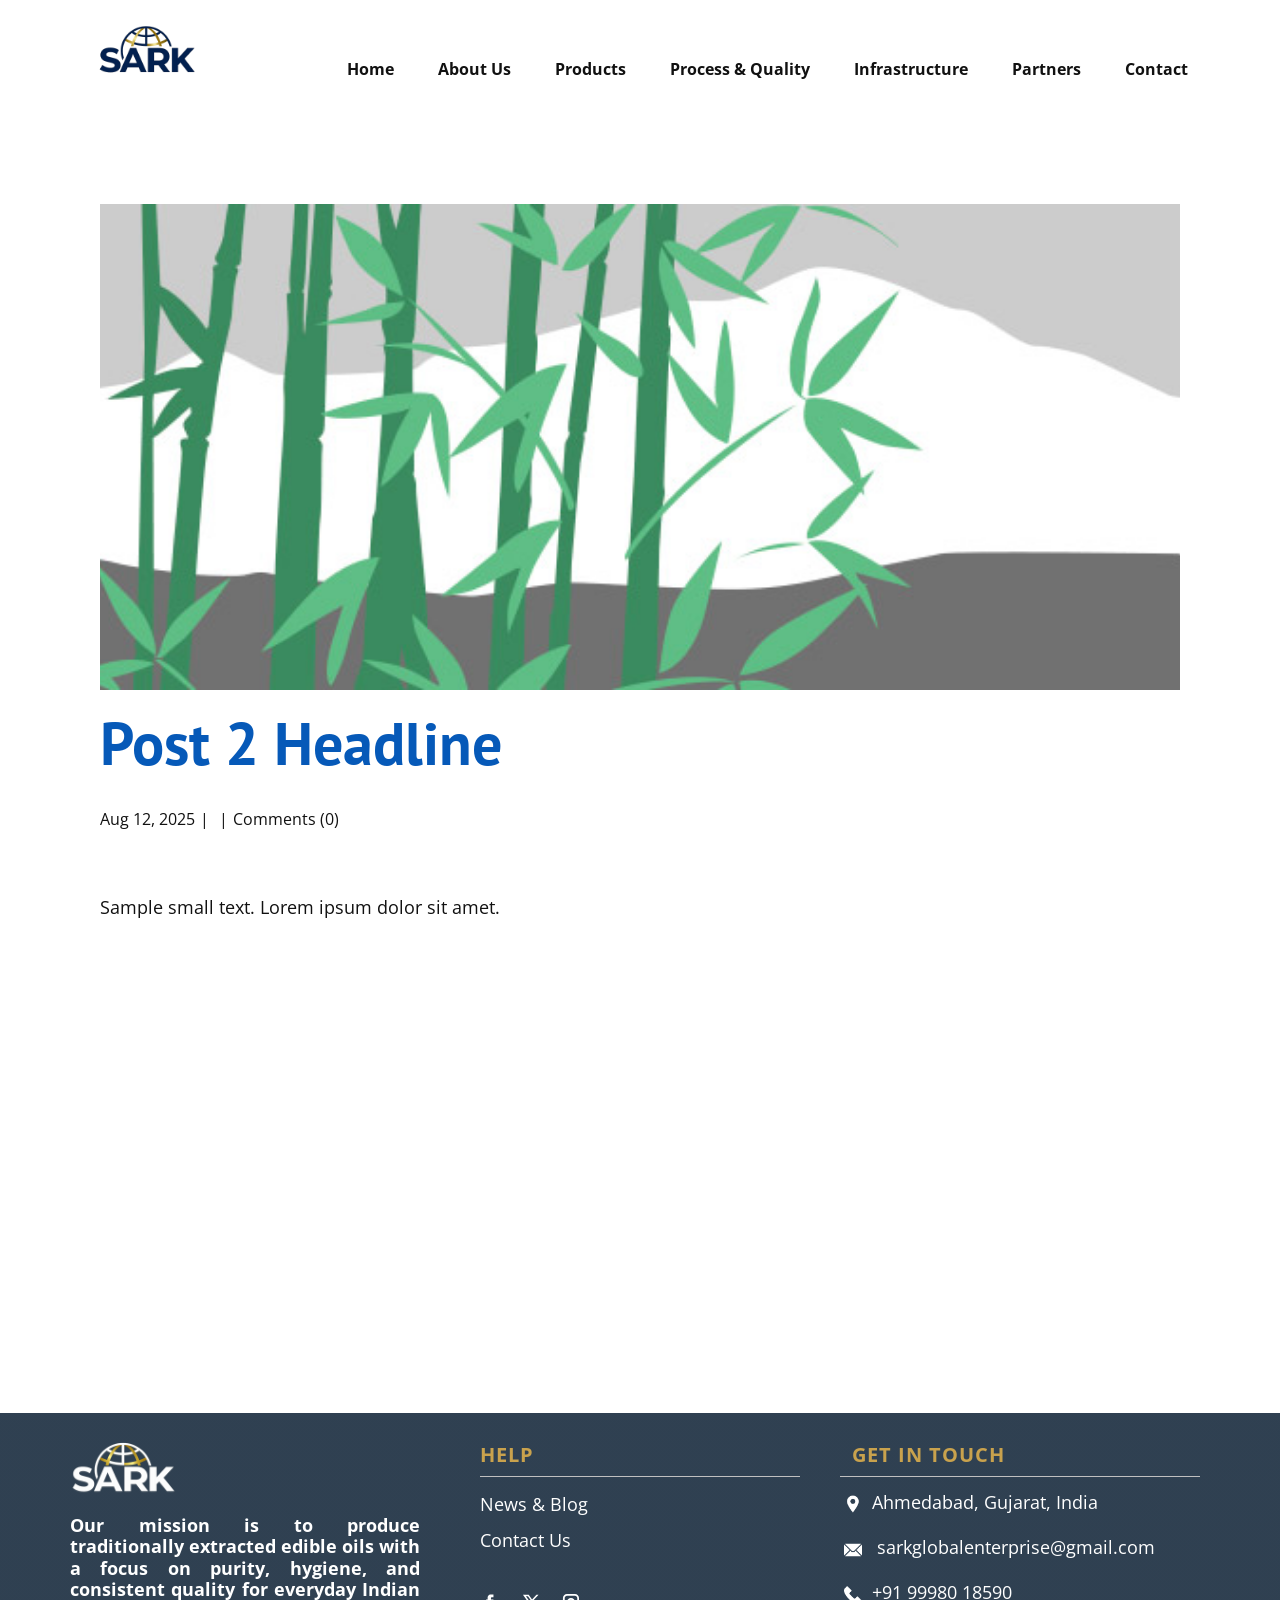
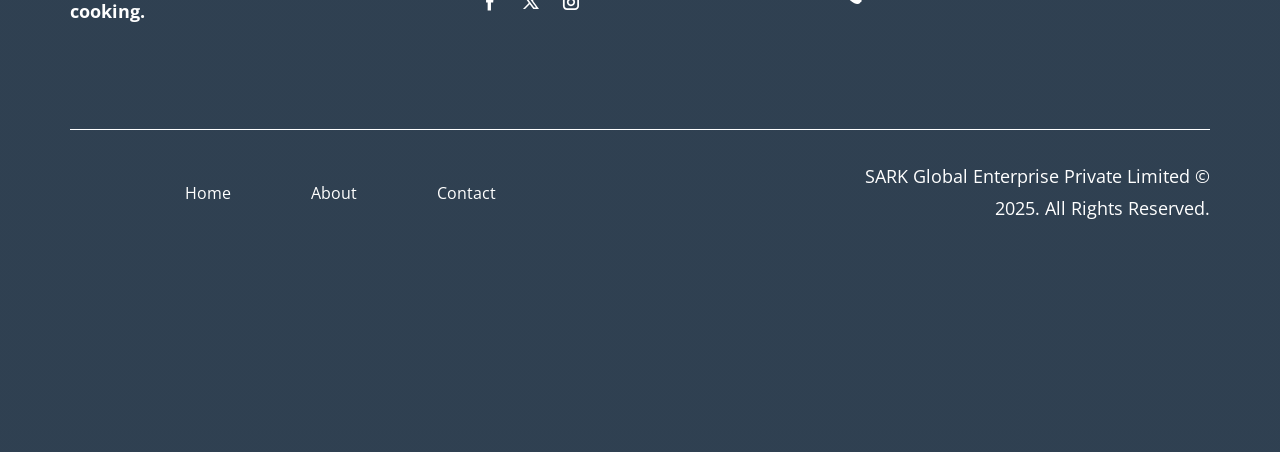
<file: blog/post-1.html>
<!DOCTYPE html>
<html style="font-size: 16px;" lang="en"><head>
    <meta name="viewport" content="width=device-width, initial-scale=1.0">
    <meta charset="utf-8">
    <meta name="keywords" content="Post 1 Headline">
    <meta name="description" content="">
    <title>Post 2 Headline</title>
    <link rel="stylesheet" href="../nicepage.css" media="screen">
<link rel="stylesheet" href="../Post-Template.css" media="screen">
    <script class="u-script" type="text/javascript" src="../jquery.js" defer=""></script>
    <script class="u-script" type="text/javascript" src="../nicepage.js" defer=""></script>
    <meta name="generator" content="Nicepage 8.2.5, nicepage.com">
    
    
    
    <link id="u-page-google-font" rel="stylesheet" href="https://fonts.googleapis.com/css2?display=swap&amp;family=PT+Sans:ital,wght@0,400;0,700;1,400;1,700&amp;family=Open+Sans:ital,wght@0,300;0,400;0,500;0,600;0,700;0,800;1,300;1,400;1,500;1,600;1,700;1,800">
    <script type="application/ld+json">{
		"@context": "http://schema.org",
		"@type": "Organization",
		"name": "SARK",
		"logo": "images/SARKBlueFinal.png",
		"sameAs": [
				"https://facebook.com/name",
				"https://twitter.com/name",
				"https://instagram.com/name"
		]
}</script>
    <meta name="theme-color" content="#0659b8">
    <meta name="twitter:site" content="@">
    <meta name="twitter:card" content="summary_large_image">
    <meta name="twitter:title" content="Post 2 Headline">
    <meta name="twitter:description" content="">
  <meta data-intl-tel-input-cdn-path="intlTelInput/"></head>
  <body data-path-to-root="./" data-include-products="false" class="u-body u-xl-mode" data-lang="en"><header class="u-clearfix u-header u-header" id="header"><div class="u-clearfix u-sheet u-valign-middle-xxl u-sheet-1">
        <a href="../" data-page-id="176648548" class="u-image u-logo u-image-1" data-image-width="1536" data-image-height="1024">
          <img src="../images/SARKBlueFinal.png" class="u-logo-image u-logo-image-1" title="Home">
        </a>
        <nav class="u-menu u-menu-one-level u-offcanvas u-menu-1" role="navigation" data-responsive-from="MD">
          <div class="menu-collapse" style="font-size: 1rem; letter-spacing: 0px; font-weight: 700;">
            <a class="u-button-style u-custom-left-right-menu-spacing u-custom-padding-bottom u-custom-text-hover-color u-custom-top-bottom-menu-spacing u-hamburger-link u-nav-link u-text-active-palette-1-base u-text-hover-palette-2-base" href="#" tabindex="-1" aria-label="Open menu" aria-controls="261f">
              <svg class="u-svg-link" viewBox="0 0 24 24"><use xlink:href="#menu-hamburger"></use></svg>
              <svg class="u-svg-content" version="1.1" id="menu-hamburger" viewBox="0 0 16 16" x="0px" y="0px" xmlns:xlink="http://www.w3.org/1999/xlink" xmlns="http://www.w3.org/2000/svg"><g><rect y="1" width="16" height="2"></rect><rect y="7" width="16" height="2"></rect><rect y="13" width="16" height="2"></rect>
</g></svg>
            </a>
          </div>
          <div class="u-custom-menu u-nav-container">
            <ul class="u-nav u-unstyled u-nav-1" role="menubar"><li role="none" class="u-nav-item"><a role="menuitem" class="u-button-style u-nav-link u-text-active-palette-1-base u-text-hover-palette-1-base" href="../" style="padding: 10px 22px;">Home</a>
</li><li role="none" class="u-nav-item"><a role="menuitem" class="u-button-style u-nav-link u-text-active-palette-1-base u-text-hover-palette-1-base" href="../About.html" style="padding: 10px 22px;">About Us</a>
</li><li role="none" class="u-nav-item"><a role="menuitem" class="u-button-style u-nav-link u-text-active-palette-1-base u-text-hover-palette-1-base" href="../Product.html" style="padding: 10px 22px;">Products</a>
</li><li role="none" class="u-nav-item"><a role="menuitem" class="u-button-style u-nav-link u-text-active-palette-1-base u-text-hover-palette-1-base" href="../Process.html" style="padding: 10px 22px;">Process &amp; Quality</a>
</li><li role="none" class="u-nav-item"><a role="menuitem" class="u-button-style u-nav-link u-text-active-palette-1-base u-text-hover-palette-1-base" href="../Infrastructure.html" style="padding: 10px 22px;">Infrastructure</a>
</li><li role="none" class="u-nav-item"><a role="menuitem" class="u-button-style u-nav-link u-text-active-palette-1-base u-text-hover-palette-1-base" href="../Partners.html" style="padding: 10px 22px;">Partners</a>
</li><li role="none" class="u-nav-item"><a role="menuitem" class="u-button-style u-nav-link u-text-active-palette-1-base u-text-hover-palette-1-base" href="../Contact.html" style="padding: 10px 22px;">Contact</a>
</li></ul>
          </div>
          <div class="u-custom-menu u-nav-container-collapse" id="261f" role="region" aria-label="Menu panel">
            <div class="u-black u-container-style u-inner-container-layout u-opacity u-opacity-95 u-sidenav">
              <div class="u-inner-container-layout u-sidenav-overflow">
                <div class="u-menu-close" tabindex="-1" aria-label="Close menu"></div>
                <ul class="u-align-center u-nav u-popupmenu-items u-unstyled u-nav-2" role="menubar"><li role="none" class="u-nav-item"><a role="menuitem" class="u-button-style u-nav-link" href="../">Home</a>
</li><li role="none" class="u-nav-item"><a role="menuitem" class="u-button-style u-nav-link" href="../About.html">About Us</a>
</li><li role="none" class="u-nav-item"><a role="menuitem" class="u-button-style u-nav-link" href="../Product.html">Products</a>
</li><li role="none" class="u-nav-item"><a role="menuitem" class="u-button-style u-nav-link" href="../Process.html">Process &amp; Quality</a>
</li><li role="none" class="u-nav-item"><a role="menuitem" class="u-button-style u-nav-link" href="../Infrastructure.html">Infrastructure</a>
</li><li role="none" class="u-nav-item"><a role="menuitem" class="u-button-style u-nav-link" href="../Partners.html">Partners</a>
</li><li role="none" class="u-nav-item"><a role="menuitem" class="u-button-style u-nav-link" href="../Contact.html">Contact</a>
</li></ul>
              </div>
            </div>
            <div class="u-black u-menu-overlay u-opacity u-opacity-70"></div>
          </div>
          <style class="menu-style">@media (max-width: 939px) {
                    [data-responsive-from="MD"] .u-nav-container {
                        display: none;
                    }
                    [data-responsive-from="MD"] .menu-collapse {
                        display: block;
                    }
                }</style>
        </nav>
      </div></header>
    <section class="u-align-center u-clearfix u-section-1" id="block-1">
      <div class="u-clearfix u-sheet u-valign-middle-md u-valign-middle-sm u-valign-middle-xs u-sheet-1"><!--post_details--><!--post_details_options_json--><!--{"source":""}--><!--/post_details_options_json--><!--blog_post-->
        <div class="u-container-style u-expanded-width u-post-details u-post-details-1">
          <div class="u-container-layout u-valign-middle u-container-layout-1"><!--blog_post_image-->
            <img alt="" class="u-blog-control u-expanded-width u-image u-image-default u-image-1" src="../images/68f64b9d.jpeg"><!--/blog_post_image--><!--blog_post_header-->
            <h2 class="u-blog-control u-text u-text-1">Post 2 Headline</h2><!--/blog_post_header--><!--blog_post_metadata-->
            <div class="u-blog-control u-metadata u-metadata-1"><!--blog_post_metadata_date--><span class="u-meta-date u-meta-icon">Aug 12, 2025</span><!--/blog_post_metadata_date--><!--blog_post_metadata_category--><span class="u-meta-category u-meta-icon"></span><!--/blog_post_metadata_category--><!--blog_post_metadata_comments--><span class="u-meta-comments u-meta-icon"><!--blog_post_metadata_comments_content-->Comments (0)<!--/blog_post_metadata_comments_content--></span><!--/blog_post_metadata_comments-->
            </div><!--/blog_post_metadata--><!--blog_post_content-->
            <div class="u-align-justify u-blog-control u-post-content u-text u-text-2 fr-view">
  <p>
    <meta name="viewport" content="width=device-width, initial-scale=1.0">
    <meta charset="utf-8">
    <meta name="keywords" content=""><meta name="description" content="">
    <title></title>
    <link rel="stylesheet" href="/nicepage.css" media="screen" class="u-static-style"><link rel="stylesheet" href="/nicepage.css" media="screen">
    <script class="u-script" type="text/javascript" src="//capp.nicepage.com/assets/jquery-1.9.1.min.js" defer=""></script>
    <script class="u-script" type="text/javascript" src="//capp.nicepage.com/e1ec80a0bae8923e64d6c550789dfe4bf6121475/nicepage.js" defer=""></script>
</p><section class="u-clearfix u-valign-top u-block-b649-1" custom-posts-hash="T" data-section-properties="{&quot;margin&quot;:&quot;none&quot;,&quot;stretch&quot;:true}" data-id="b649" data-posts-content="[{'images':[],'maps':[],'videos':[],'icons':[],'textWidth':'','textHeight':'','id':1,'headingProp':'h3','textProp':'text'}]" style="min-height: 500px">
  <div class="u-clearfix u-rich-text u-text u-block-b649-4" data-state="{&quot;margin-top&quot;:{&quot;shouldApplyDefaultMargins&quot;:{&quot;XL&quot;:false,&quot;LG&quot;:false,&quot;MD&quot;:false,&quot;SM&quot;:true,&quot;XS&quot;:true},&quot;parentVerticalAlign&quot;:{&quot;XL&quot;:&quot;top&quot;,&quot;LG&quot;:&quot;top&quot;,&quot;MD&quot;:&quot;top&quot;,&quot;SM&quot;:&quot;top&quot;,&quot;XS&quot;:&quot;top&quot;}},&quot;margin-bottom&quot;:{&quot;shouldApplyDefaultMargins&quot;:{&quot;XL&quot;:false,&quot;LG&quot;:false,&quot;MD&quot;:false,&quot;SM&quot;:true,&quot;XS&quot;:true},&quot;parentVerticalAlign&quot;:{&quot;XL&quot;:&quot;top&quot;,&quot;LG&quot;:&quot;top&quot;,&quot;MD&quot;:&quot;top&quot;,&quot;SM&quot;:&quot;top&quot;,&quot;XS&quot;:&quot;top&quot;}}}" style="">
  <p>Sample small text. Lorem ipsum dolor sit amet.</p>
  </div>
  <style data-mode="XL">@media (min-width: 1200px) {
  .u-block-b649-1 {
    min-height: 500px;
  }
}</style>
  <style data-mode="LG">@media (max-width: 1199px) and (min-width: 992px) {
  .u-block-b649-1 {
    min-height: 500px;
  }
}</style>
  <style data-mode="MD">@media (max-width: 991px) and (min-width: 768px) {
  .u-block-b649-1 {
    min-height: 500px;
  }
}</style>
  <style data-mode="SM">@media (max-width: 767px) and (min-width: 576px) {
  .u-block-b649-1 {
    min-height: 500px;
  }
}</style>
  <style data-mode="XS">@media (max-width: 575px) {
  .u-block-b649-1 {
    min-height: 500px;
  }
}</style>
</section>
<p></p>
  </div><!--/blog_post_content-->
          </div>
        </div><!--/blog_post--><!--/post_details-->
      </div>
    </section>
    
    
    
    <footer class="u-align-center-sm u-align-center-xs u-clearfix u-container-align-center u-footer u-shading u-footer" id="footer"><div class="u-clearfix u-sheet u-valign-top-md u-valign-top-xl u-sheet-1">
        <div class="data-layout-selected u-clearfix u-expanded-width u-gutter-0 u-layout-wrap u-layout-wrap-1">
          <div class="u-gutter-0 u-layout">
            <div class="u-layout-row">
              <div class="u-align-justify-lg u-align-justify-md u-align-justify-sm u-align-justify-xl u-align-left-xs u-container-style u-layout-cell u-shape-rectangle u-size-20 u-size-60-md u-layout-cell-1">
                <div class="u-container-layout u-container-layout-1">
                  <a href="../" data-page-id="176648548" class="u-image u-logo u-image-1" data-image-width="1536" data-image-height="1024">
                    <img src="../images/SARKWhiteFinal.png" class="u-logo-image u-logo-image-1" title="Home">
                  </a>
                  <h4 class="u-custom-font u-font-open-sans u-text u-text-default u-text-1"><b>Our mission is to produce traditionally extracted edible oils with a focus on purity, hygiene, and consistent quality for everyday Indian cooking.</b>
                  </h4>
                </div>
              </div>
              <div class="u-container-style u-layout-cell u-shape-rectangle u-size-14-md u-size-14-sm u-size-14-xs u-size-20-lg u-size-20-xl u-layout-cell-2">
                <div class="u-container-layout u-container-layout-2">
                  <h5 class="u-align-left u-custom-font u-text u-text-custom-color-2 u-text-font u-text-2"> Help</h5>
                  <div class="u-align-left u-border-1 u-border-grey-25 u-border-no-bottom u-border-no-left u-expanded-width u-line u-line-horizontal u-line-1"></div>
                  <p class="u-align-left u-text u-text-3">
                    <a href="#" class="u-active-none u-border-1 u-border-active-white u-border-hover-white u-border-no-left u-border-no-right u-border-no-top u-btn u-button-link u-button-style u-hover-none u-none u-text-active-grey-10 u-text-body-alt-color u-text-hover-grey-10 u-btn-1" title="#" data-animation-name="" data-animation-duration="0" data-animation-delay="0" data-animation-direction=""> News &amp; Blog</a>
                    <br>
                    <a href="../Contact.html" data-page-id="31523763" class="u-active-none u-border-1 u-border-active-white u-border-hover-white u-border-no-left u-border-no-right u-border-no-top u-btn u-button-link u-button-style u-hover-none u-none u-text-active-grey-10 u-text-body-alt-color u-text-hover-grey-10 u-btn-2" title="#" data-animation-name="" data-animation-duration="0" data-animation-delay="0" data-animation-direction=""> Contact Us</a>
                    <br>
                  </p>
                  <div class="u-social-icons u-social-icons-1">
                    <a class="u-social-url" title="facebook" target="_blank" href="https://facebook.com/name"><span class="u-icon u-social-facebook u-social-icon u-text-white u-icon-1"><svg class="u-svg-link" preserveAspectRatio="xMidYMin slice" viewBox="0 0 112 112" style=""><use xlink:href="#svg-58df"></use></svg><svg class="u-svg-content" viewBox="0 0 112 112" x="0" y="0" id="svg-58df"><path fill="currentColor" d="M75.5,28.8H65.4c-1.5,0-4,0.9-4,4.3v9.4h13.9l-1.5,15.8H61.4v45.1H42.8V58.3h-8.8V42.4h8.8V32.2
c0-7.4,3.4-18.8,18.8-18.8h13.8v15.4H75.5z"></path></svg></span>
                    </a>
                    <a class="u-social-url" title="twitter" target="_blank" href="https://twitter.com/name"><span class="u-icon u-social-icon u-social-twitter u-text-white u-icon-2"><svg class="u-svg-link" preserveAspectRatio="xMidYMin slice" viewBox="0 0 112.2 112.2" style=""><use xlink:href="#svg-e10a"></use></svg><svg class="u-svg-content" viewBox="0 0 112.2 112.2" x="0px" y="0px" id="svg-e10a"><path d="M67.1,49.1L98.6,16h-12L62,42L43.2,16H11l32.8,45.2L11,96h11.6l26.3-27.7L69.1,96H101L67.1,49.1z M55,61.9l-5.1-7L27.5,24.4
	h11.4l17.3,23.8l5.1,7.1l23.4,32.2H73.8L55,61.9z"></path></svg></span>
                    </a>
                    <a class="u-social-url" title="instagram" target="_blank" href="https://instagram.com/name"><span class="u-icon u-social-icon u-social-instagram u-text-white u-icon-3"><svg class="u-svg-link" preserveAspectRatio="xMidYMin slice" viewBox="0 0 112 112" style=""><use xlink:href="#svg-3bdf"></use></svg><svg class="u-svg-content" viewBox="0 0 112 112" x="0" y="0" id="svg-3bdf"><path fill="currentColor" d="M55.9,32.9c-12.8,0-23.2,10.4-23.2,23.2s10.4,23.2,23.2,23.2s23.2-10.4,23.2-23.2S68.7,32.9,55.9,32.9z
	 M55.9,69.4c-7.4,0-13.3-6-13.3-13.3c-0.1-7.4,6-13.3,13.3-13.3s13.3,6,13.3,13.3C69.3,63.5,63.3,69.4,55.9,69.4z"></path><path fill="currentColor" d="M78.2,11H33.5C21,11,10.8,21.3,10.8,33.7v44.7c0,12.6,10.2,22.8,22.7,22.8h44.7c12.6,0,22.7-10.2,22.7-22.7
	V33.7C100.8,21.1,90.6,11,78.2,11z M91,78.4c0,7.1-5.8,12.8-12.8,12.8H33.5c-7.1,0-12.8-5.8-12.8-12.8V33.7
	c0-7.1,5.8-12.8,12.8-12.8h44.7c7.1,0,12.8,5.8,12.8,12.8V78.4z"></path></svg></span>
                    </a>
                  </div>
                </div>
              </div>
              <div class="u-align-left u-container-align-left u-container-align-left-xl u-container-style u-layout-cell u-shape-rectangle u-size-20-lg u-size-20-xl u-size-26-md u-size-26-sm u-size-26-xs u-layout-cell-3">
                <div class="u-container-layout u-valign-top-lg u-valign-top-sm u-valign-top-xl u-valign-top-xs u-container-layout-3">
                  <h5 class="u-custom-font u-text u-text-custom-color-2 u-text-font u-text-4"> Get In Touch</h5>
                  <div class="u-align-left u-border-1 u-border-grey-25 u-border-no-bottom u-border-no-left u-expanded-width u-line u-line-horizontal u-line-2" data-animation-name="" data-animation-duration="0" data-animation-delay="0" data-animation-direction=""></div>
                  <p class="u-text u-text-5"><span class="u-file-icon u-icon u-text-white u-icon-4"><img src="../images/1-b26c8bb7.png" alt=""></span>&nbsp;​​​​Ahmedabad, Gujarat, India
                  </p>
                  <p class="u-text u-text-6"><span class="u-file-icon u-icon u-text-white u-icon-5"><img src="../images/2-a85e65c4.png" alt=""></span>&nbsp; <a href="mailto:sarkglobalenterprise@gmail.com" class="u-active-none u-border-1 u-border-active-white u-border-hover-white u-border-no-left u-border-no-right u-border-no-top u-btn u-button-link u-button-style u-hover-none u-none u-text-active-grey-10 u-text-body-alt-color u-text-hover-grey-10 u-btn-3" data-animation-name="" data-animation-duration="0" data-animation-delay="0" data-animation-direction="">sarkglobalenterprise@gmail.com</a>
                  </p>
                  <p class="u-text u-text-7">
                    <a href="tel:+12345678910" class="u-active-none u-border-1 u-border-active-white u-border-hover-white u-border-no-left u-border-no-right u-border-no-top u-btn u-button-link u-button-style u-hover-none u-none u-text-active-grey-10 u-text-body-alt-color u-text-hover-grey-10 u-btn-4" data-animation-name="" data-animation-duration="0" data-animation-delay="0" data-animation-direction=""><span class="u-file-icon u-icon u-text-white u-icon-6"><img src="../images/3-c91f3b92.png" alt=""></span>&nbsp;​+91 99980 18590
                    </a>
                  </p>
                </div>
              </div>
            </div>
          </div>
        </div>
        <div class="u-align-center u-border-1 u-border-white u-expanded-width u-line u-line-horizontal u-line-3"></div>
        <div class="data-layout-selected u-clearfix u-expanded-width u-gutter-0 u-layout-wrap u-layout-wrap-2">
          <div class="u-layout">
            <div class="u-layout-row">
              <div class="u-container-style u-layout-cell u-size-30 u-size-30-xxl u-layout-cell-4">
                <div class="u-container-layout u-valign-middle-xs u-container-layout-4">
                  <nav class="u-menu u-menu-one-level u-offcanvas u-menu-1" data-responsive-from="XS" role="navigation">
                    <div class="menu-collapse">
                      <a class="u-button-style u-hamburger-link u-nav-link" aria-label="Open menu" aria-controls="e226" href="#">
                        <svg class="u-svg-link" viewBox="0 0 24 24"><use xlink:href="#svg-23e0"></use></svg>
                        <svg class="u-svg-content" version="1.1" id="svg-23e0" viewBox="0 0 16 16" x="0px" y="0px" xmlns:xlink="http://www.w3.org/1999/xlink" xmlns="http://www.w3.org/2000/svg"><g><rect y="1" width="16" height="2"></rect><rect y="7" width="16" height="2"></rect><rect y="13" width="16" height="2"></rect>
</g></svg>
                      </a>
                    </div>
                    <div class="u-custom-menu u-nav-container">
                      <ul class="u-nav u-unstyled" role="menubar"><li role="none" class="u-nav-item"><a role="menuitem" class="u-button-style u-nav-link" href="../" style="padding: 10px 40px;">Home</a>
</li><li role="none" class="u-nav-item"><a role="menuitem" class="u-button-style u-nav-link" href="../About.html" style="padding: 10px 40px;">About</a>
</li><li role="none" class="u-nav-item"><a role="menuitem" class="u-button-style u-nav-link" href="../Contact.html" style="padding: 10px 40px;">Contact</a>
</li></ul>
                    </div>
                    <div id="e226" role="region" aria-label="Menu panel" class="u-custom-menu u-nav-container-collapse">
                      <div class="u-black u-container-style u-inner-container-layout u-opacity u-opacity-95 u-sidenav">
                        <div class="u-inner-container-layout u-sidenav-overflow">
                          <div class="u-menu-close" aria-label="Close menu"></div>
                          <ul class="u-align-center u-nav u-popupmenu-items u-unstyled u-nav-2" role="menubar"><li role="none" class="u-nav-item"><a role="menuitem" class="u-button-style u-nav-link" href="../">Home</a>
</li><li role="none" class="u-nav-item"><a role="menuitem" class="u-button-style u-nav-link" href="../About.html">About</a>
</li><li role="none" class="u-nav-item"><a role="menuitem" class="u-button-style u-nav-link" href="../Contact.html">Contact</a>
</li></ul>
                        </div>
                      </div>
                      <div class="u-black u-menu-overlay u-opacity u-opacity-70"></div>
                    </div>
                    <style class="menu-style">@media (max-width: 539px) {
                    [data-responsive-from="XS"] .u-nav-container {
                        display: none;
                    }
                    [data-responsive-from="XS"] .menu-collapse {
                        display: block;
                    }
                }</style>
                  </nav>
                </div>
              </div>
              <div class="u-container-align-right u-container-align-right-xxl u-container-style u-layout-cell u-size-30 u-size-30-xxl u-layout-cell-5">
                <div class="u-container-layout u-valign-middle u-container-layout-5">
                  <p class="u-align-right u-align-right-xxl u-text u-text-default u-text-8">SARK Global Enterprise Private Limited © 2025. All Rights Reserved.</p>
                </div>
              </div>
            </div>
          </div>
        </div>
      </div></footer>
  
</body></html>
</file>
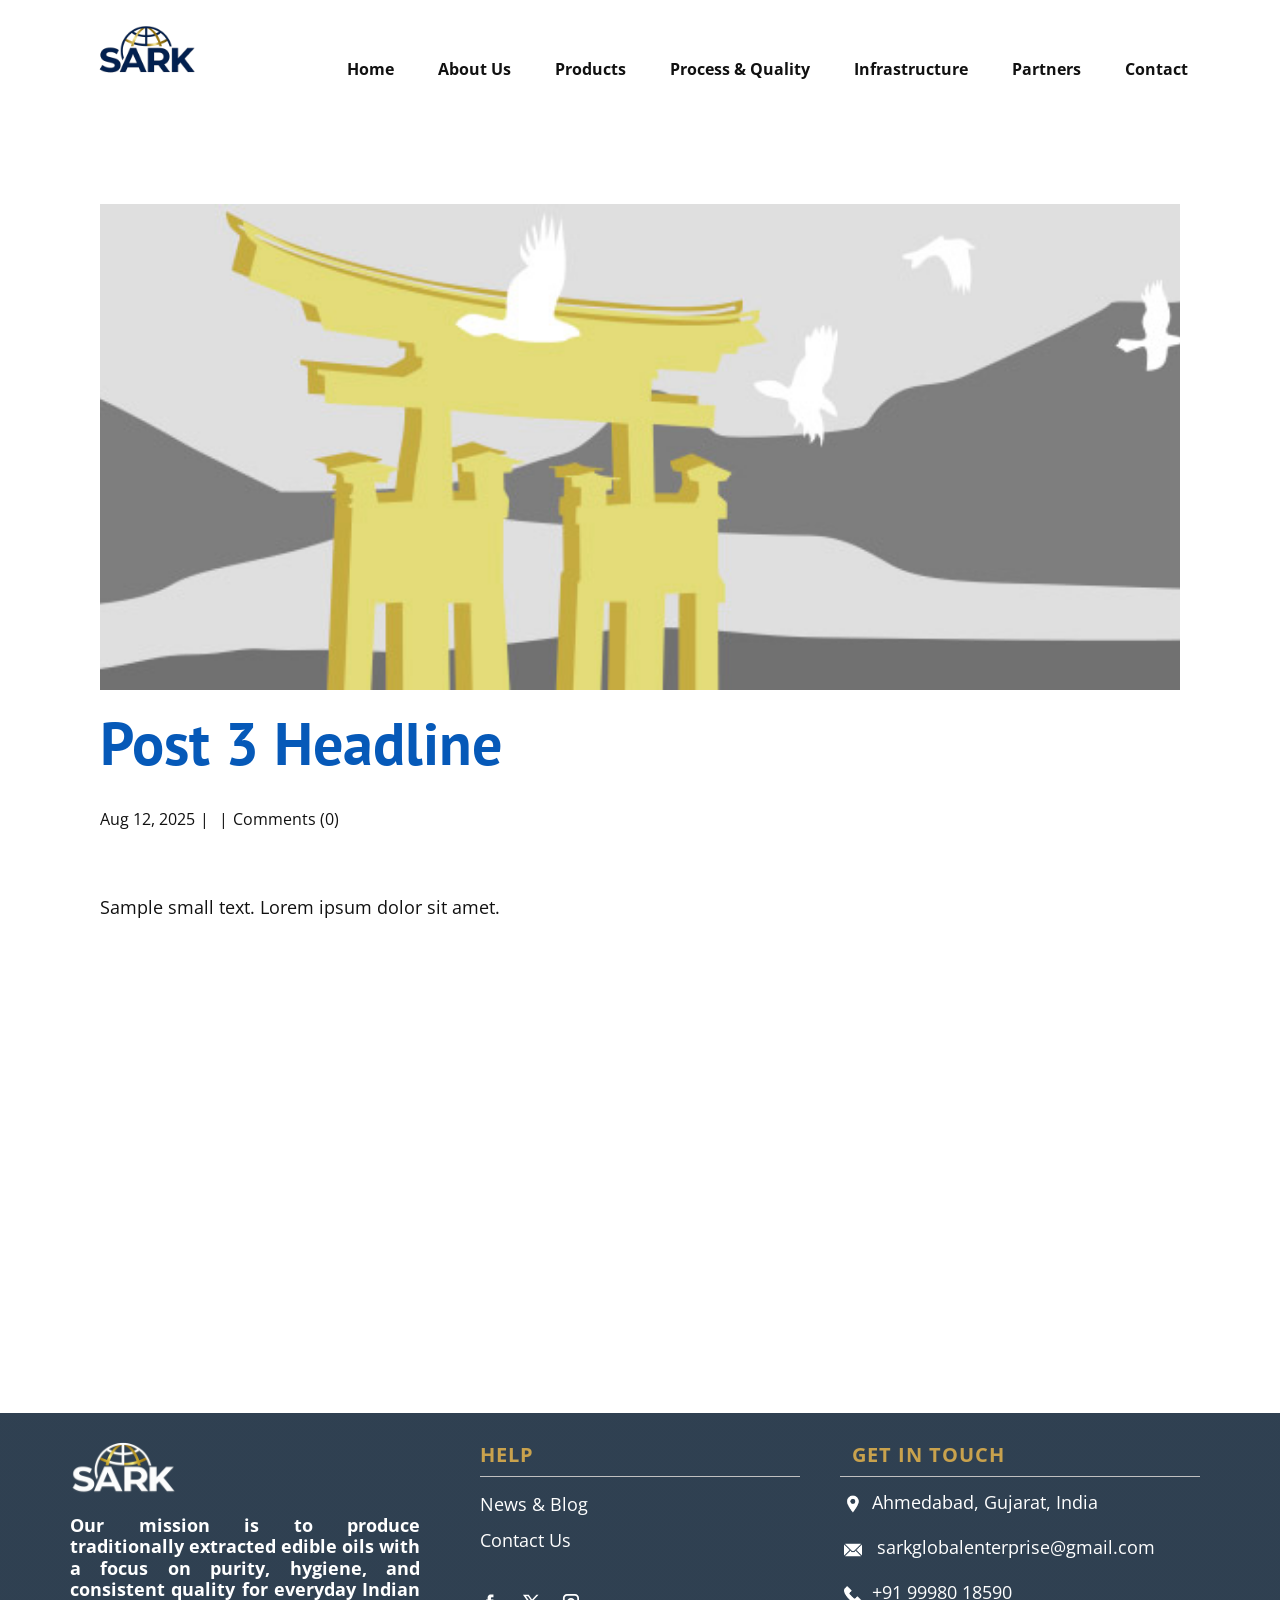
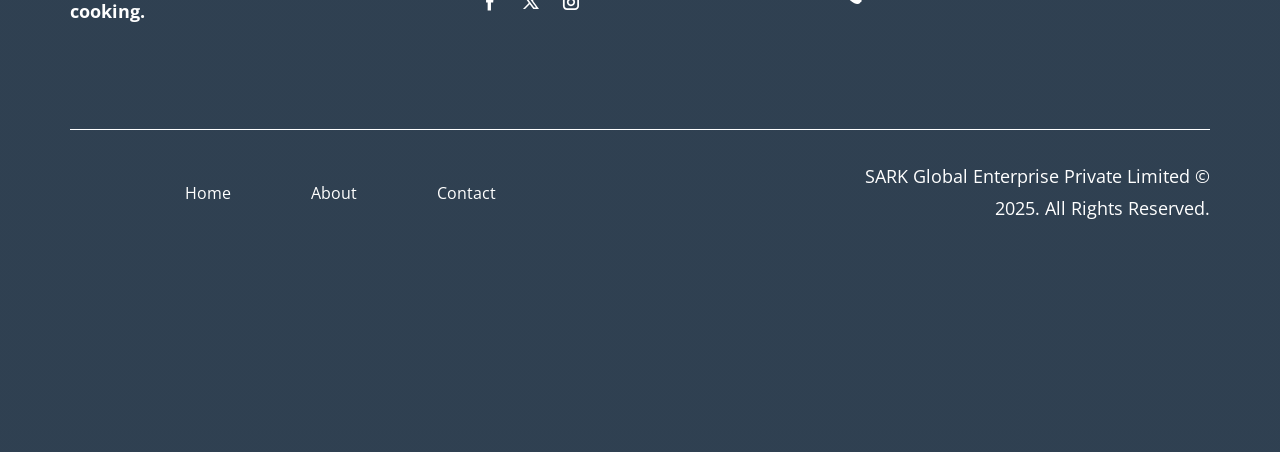
<file: blog/post-2.html>
<!DOCTYPE html>
<html style="font-size: 16px;" lang="en"><head>
    <meta name="viewport" content="width=device-width, initial-scale=1.0">
    <meta charset="utf-8">
    <meta name="keywords" content="Post 1 Headline">
    <meta name="description" content="">
    <title>Post 3 Headline</title>
    <link rel="stylesheet" href="../nicepage.css" media="screen">
<link rel="stylesheet" href="../Post-Template.css" media="screen">
    <script class="u-script" type="text/javascript" src="../jquery.js" defer=""></script>
    <script class="u-script" type="text/javascript" src="../nicepage.js" defer=""></script>
    <meta name="generator" content="Nicepage 8.2.5, nicepage.com">
    
    
    
    <link id="u-page-google-font" rel="stylesheet" href="https://fonts.googleapis.com/css2?display=swap&amp;family=PT+Sans:ital,wght@0,400;0,700;1,400;1,700&amp;family=Open+Sans:ital,wght@0,300;0,400;0,500;0,600;0,700;0,800;1,300;1,400;1,500;1,600;1,700;1,800">
    <script type="application/ld+json">{
		"@context": "http://schema.org",
		"@type": "Organization",
		"name": "SARK",
		"logo": "images/SARKBlueFinal.png",
		"sameAs": [
				"https://facebook.com/name",
				"https://twitter.com/name",
				"https://instagram.com/name"
		]
}</script>
    <meta name="theme-color" content="#0659b8">
    <meta name="twitter:site" content="@">
    <meta name="twitter:card" content="summary_large_image">
    <meta name="twitter:title" content="Post 3 Headline">
    <meta name="twitter:description" content="">
  <meta data-intl-tel-input-cdn-path="intlTelInput/"></head>
  <body data-path-to-root="./" data-include-products="false" class="u-body u-xl-mode" data-lang="en"><header class="u-clearfix u-header u-header" id="header"><div class="u-clearfix u-sheet u-valign-middle-xxl u-sheet-1">
        <a href="../" data-page-id="176648548" class="u-image u-logo u-image-1" data-image-width="1536" data-image-height="1024">
          <img src="../images/SARKBlueFinal.png" class="u-logo-image u-logo-image-1" title="Home">
        </a>
        <nav class="u-menu u-menu-one-level u-offcanvas u-menu-1" role="navigation" data-responsive-from="MD">
          <div class="menu-collapse" style="font-size: 1rem; letter-spacing: 0px; font-weight: 700;">
            <a class="u-button-style u-custom-left-right-menu-spacing u-custom-padding-bottom u-custom-text-hover-color u-custom-top-bottom-menu-spacing u-hamburger-link u-nav-link u-text-active-palette-1-base u-text-hover-palette-2-base" href="#" tabindex="-1" aria-label="Open menu" aria-controls="261f">
              <svg class="u-svg-link" viewBox="0 0 24 24"><use xlink:href="#menu-hamburger"></use></svg>
              <svg class="u-svg-content" version="1.1" id="menu-hamburger" viewBox="0 0 16 16" x="0px" y="0px" xmlns:xlink="http://www.w3.org/1999/xlink" xmlns="http://www.w3.org/2000/svg"><g><rect y="1" width="16" height="2"></rect><rect y="7" width="16" height="2"></rect><rect y="13" width="16" height="2"></rect>
</g></svg>
            </a>
          </div>
          <div class="u-custom-menu u-nav-container">
            <ul class="u-nav u-unstyled u-nav-1" role="menubar"><li role="none" class="u-nav-item"><a role="menuitem" class="u-button-style u-nav-link u-text-active-palette-1-base u-text-hover-palette-1-base" href="../" style="padding: 10px 22px;">Home</a>
</li><li role="none" class="u-nav-item"><a role="menuitem" class="u-button-style u-nav-link u-text-active-palette-1-base u-text-hover-palette-1-base" href="../About.html" style="padding: 10px 22px;">About Us</a>
</li><li role="none" class="u-nav-item"><a role="menuitem" class="u-button-style u-nav-link u-text-active-palette-1-base u-text-hover-palette-1-base" href="../Product.html" style="padding: 10px 22px;">Products</a>
</li><li role="none" class="u-nav-item"><a role="menuitem" class="u-button-style u-nav-link u-text-active-palette-1-base u-text-hover-palette-1-base" href="../Process.html" style="padding: 10px 22px;">Process &amp; Quality</a>
</li><li role="none" class="u-nav-item"><a role="menuitem" class="u-button-style u-nav-link u-text-active-palette-1-base u-text-hover-palette-1-base" href="../Infrastructure.html" style="padding: 10px 22px;">Infrastructure</a>
</li><li role="none" class="u-nav-item"><a role="menuitem" class="u-button-style u-nav-link u-text-active-palette-1-base u-text-hover-palette-1-base" href="../Partners.html" style="padding: 10px 22px;">Partners</a>
</li><li role="none" class="u-nav-item"><a role="menuitem" class="u-button-style u-nav-link u-text-active-palette-1-base u-text-hover-palette-1-base" href="../Contact.html" style="padding: 10px 22px;">Contact</a>
</li></ul>
          </div>
          <div class="u-custom-menu u-nav-container-collapse" id="261f" role="region" aria-label="Menu panel">
            <div class="u-black u-container-style u-inner-container-layout u-opacity u-opacity-95 u-sidenav">
              <div class="u-inner-container-layout u-sidenav-overflow">
                <div class="u-menu-close" tabindex="-1" aria-label="Close menu"></div>
                <ul class="u-align-center u-nav u-popupmenu-items u-unstyled u-nav-2" role="menubar"><li role="none" class="u-nav-item"><a role="menuitem" class="u-button-style u-nav-link" href="../">Home</a>
</li><li role="none" class="u-nav-item"><a role="menuitem" class="u-button-style u-nav-link" href="../About.html">About Us</a>
</li><li role="none" class="u-nav-item"><a role="menuitem" class="u-button-style u-nav-link" href="../Product.html">Products</a>
</li><li role="none" class="u-nav-item"><a role="menuitem" class="u-button-style u-nav-link" href="../Process.html">Process &amp; Quality</a>
</li><li role="none" class="u-nav-item"><a role="menuitem" class="u-button-style u-nav-link" href="../Infrastructure.html">Infrastructure</a>
</li><li role="none" class="u-nav-item"><a role="menuitem" class="u-button-style u-nav-link" href="../Partners.html">Partners</a>
</li><li role="none" class="u-nav-item"><a role="menuitem" class="u-button-style u-nav-link" href="../Contact.html">Contact</a>
</li></ul>
              </div>
            </div>
            <div class="u-black u-menu-overlay u-opacity u-opacity-70"></div>
          </div>
          <style class="menu-style">@media (max-width: 939px) {
                    [data-responsive-from="MD"] .u-nav-container {
                        display: none;
                    }
                    [data-responsive-from="MD"] .menu-collapse {
                        display: block;
                    }
                }</style>
        </nav>
      </div></header>
    <section class="u-align-center u-clearfix u-section-1" id="block-1">
      <div class="u-clearfix u-sheet u-valign-middle-md u-valign-middle-sm u-valign-middle-xs u-sheet-1"><!--post_details--><!--post_details_options_json--><!--{"source":""}--><!--/post_details_options_json--><!--blog_post-->
        <div class="u-container-style u-expanded-width u-post-details u-post-details-1">
          <div class="u-container-layout u-valign-middle u-container-layout-1"><!--blog_post_image-->
            <img alt="" class="u-blog-control u-expanded-width u-image u-image-default u-image-1" src="../images/8ad73f3c.jpeg"><!--/blog_post_image--><!--blog_post_header-->
            <h2 class="u-blog-control u-text u-text-1">Post 3 Headline</h2><!--/blog_post_header--><!--blog_post_metadata-->
            <div class="u-blog-control u-metadata u-metadata-1"><!--blog_post_metadata_date--><span class="u-meta-date u-meta-icon">Aug 12, 2025</span><!--/blog_post_metadata_date--><!--blog_post_metadata_category--><span class="u-meta-category u-meta-icon"></span><!--/blog_post_metadata_category--><!--blog_post_metadata_comments--><span class="u-meta-comments u-meta-icon"><!--blog_post_metadata_comments_content-->Comments (0)<!--/blog_post_metadata_comments_content--></span><!--/blog_post_metadata_comments-->
            </div><!--/blog_post_metadata--><!--blog_post_content-->
            <div class="u-align-justify u-blog-control u-post-content u-text u-text-2 fr-view">
  <p>
    <meta name="viewport" content="width=device-width, initial-scale=1.0">
    <meta charset="utf-8">
    <meta name="keywords" content=""><meta name="description" content="">
    <title></title>
    <link rel="stylesheet" href="/nicepage.css" media="screen" class="u-static-style"><link rel="stylesheet" href="/nicepage.css" media="screen">
    <script class="u-script" type="text/javascript" src="//capp.nicepage.com/assets/jquery-1.9.1.min.js" defer=""></script>
    <script class="u-script" type="text/javascript" src="//capp.nicepage.com/e1ec80a0bae8923e64d6c550789dfe4bf6121475/nicepage.js" defer=""></script>
</p><section class="u-clearfix u-valign-top u-block-eb7f-1" custom-posts-hash="T" data-section-properties="{&quot;margin&quot;:&quot;none&quot;,&quot;stretch&quot;:true}" data-id="eb7f" data-posts-content="[{'images':[],'maps':[],'videos':[],'icons':[],'textWidth':'','textHeight':'','id':1,'headingProp':'h3','textProp':'text'}]" style="min-height: 500px">
  <div class="u-clearfix u-rich-text u-text u-block-eb7f-4" data-state="{&quot;margin-top&quot;:{&quot;shouldApplyDefaultMargins&quot;:{&quot;XL&quot;:false,&quot;LG&quot;:false,&quot;MD&quot;:false,&quot;SM&quot;:true,&quot;XS&quot;:true},&quot;parentVerticalAlign&quot;:{&quot;XL&quot;:&quot;top&quot;,&quot;LG&quot;:&quot;top&quot;,&quot;MD&quot;:&quot;top&quot;,&quot;SM&quot;:&quot;top&quot;,&quot;XS&quot;:&quot;top&quot;}},&quot;margin-bottom&quot;:{&quot;shouldApplyDefaultMargins&quot;:{&quot;XL&quot;:false,&quot;LG&quot;:false,&quot;MD&quot;:false,&quot;SM&quot;:true,&quot;XS&quot;:true},&quot;parentVerticalAlign&quot;:{&quot;XL&quot;:&quot;top&quot;,&quot;LG&quot;:&quot;top&quot;,&quot;MD&quot;:&quot;top&quot;,&quot;SM&quot;:&quot;top&quot;,&quot;XS&quot;:&quot;top&quot;}}}" style="">
  <p>Sample small text. Lorem ipsum dolor sit amet.</p>
  </div>
  <style data-mode="XL">@media (min-width: 1200px) {
  .u-block-eb7f-1 {
    min-height: 500px;
  }
}</style>
  <style data-mode="LG">@media (max-width: 1199px) and (min-width: 992px) {
  .u-block-eb7f-1 {
    min-height: 500px;
  }
}</style>
  <style data-mode="MD">@media (max-width: 991px) and (min-width: 768px) {
  .u-block-eb7f-1 {
    min-height: 500px;
  }
}</style>
  <style data-mode="SM">@media (max-width: 767px) and (min-width: 576px) {
  .u-block-eb7f-1 {
    min-height: 500px;
  }
}</style>
  <style data-mode="XS">@media (max-width: 575px) {
  .u-block-eb7f-1 {
    min-height: 500px;
  }
}</style>
</section>
<p></p>
  </div><!--/blog_post_content-->
          </div>
        </div><!--/blog_post--><!--/post_details-->
      </div>
    </section>
    
    
    
    <footer class="u-align-center-sm u-align-center-xs u-clearfix u-container-align-center u-footer u-shading u-footer" id="footer"><div class="u-clearfix u-sheet u-valign-top-md u-valign-top-xl u-sheet-1">
        <div class="data-layout-selected u-clearfix u-expanded-width u-gutter-0 u-layout-wrap u-layout-wrap-1">
          <div class="u-gutter-0 u-layout">
            <div class="u-layout-row">
              <div class="u-align-justify-lg u-align-justify-md u-align-justify-sm u-align-justify-xl u-align-left-xs u-container-style u-layout-cell u-shape-rectangle u-size-20 u-size-60-md u-layout-cell-1">
                <div class="u-container-layout u-container-layout-1">
                  <a href="../" data-page-id="176648548" class="u-image u-logo u-image-1" data-image-width="1536" data-image-height="1024">
                    <img src="../images/SARKWhiteFinal.png" class="u-logo-image u-logo-image-1" title="Home">
                  </a>
                  <h4 class="u-custom-font u-font-open-sans u-text u-text-default u-text-1"><b>Our mission is to produce traditionally extracted edible oils with a focus on purity, hygiene, and consistent quality for everyday Indian cooking.</b>
                  </h4>
                </div>
              </div>
              <div class="u-container-style u-layout-cell u-shape-rectangle u-size-14-md u-size-14-sm u-size-14-xs u-size-20-lg u-size-20-xl u-layout-cell-2">
                <div class="u-container-layout u-container-layout-2">
                  <h5 class="u-align-left u-custom-font u-text u-text-custom-color-2 u-text-font u-text-2"> Help</h5>
                  <div class="u-align-left u-border-1 u-border-grey-25 u-border-no-bottom u-border-no-left u-expanded-width u-line u-line-horizontal u-line-1"></div>
                  <p class="u-align-left u-text u-text-3">
                    <a href="#" class="u-active-none u-border-1 u-border-active-white u-border-hover-white u-border-no-left u-border-no-right u-border-no-top u-btn u-button-link u-button-style u-hover-none u-none u-text-active-grey-10 u-text-body-alt-color u-text-hover-grey-10 u-btn-1" title="#" data-animation-name="" data-animation-duration="0" data-animation-delay="0" data-animation-direction=""> News &amp; Blog</a>
                    <br>
                    <a href="../Contact.html" data-page-id="31523763" class="u-active-none u-border-1 u-border-active-white u-border-hover-white u-border-no-left u-border-no-right u-border-no-top u-btn u-button-link u-button-style u-hover-none u-none u-text-active-grey-10 u-text-body-alt-color u-text-hover-grey-10 u-btn-2" title="#" data-animation-name="" data-animation-duration="0" data-animation-delay="0" data-animation-direction=""> Contact Us</a>
                    <br>
                  </p>
                  <div class="u-social-icons u-social-icons-1">
                    <a class="u-social-url" title="facebook" target="_blank" href="https://facebook.com/name"><span class="u-icon u-social-facebook u-social-icon u-text-white u-icon-1"><svg class="u-svg-link" preserveAspectRatio="xMidYMin slice" viewBox="0 0 112 112" style=""><use xlink:href="#svg-58df"></use></svg><svg class="u-svg-content" viewBox="0 0 112 112" x="0" y="0" id="svg-58df"><path fill="currentColor" d="M75.5,28.8H65.4c-1.5,0-4,0.9-4,4.3v9.4h13.9l-1.5,15.8H61.4v45.1H42.8V58.3h-8.8V42.4h8.8V32.2
c0-7.4,3.4-18.8,18.8-18.8h13.8v15.4H75.5z"></path></svg></span>
                    </a>
                    <a class="u-social-url" title="twitter" target="_blank" href="https://twitter.com/name"><span class="u-icon u-social-icon u-social-twitter u-text-white u-icon-2"><svg class="u-svg-link" preserveAspectRatio="xMidYMin slice" viewBox="0 0 112.2 112.2" style=""><use xlink:href="#svg-e10a"></use></svg><svg class="u-svg-content" viewBox="0 0 112.2 112.2" x="0px" y="0px" id="svg-e10a"><path d="M67.1,49.1L98.6,16h-12L62,42L43.2,16H11l32.8,45.2L11,96h11.6l26.3-27.7L69.1,96H101L67.1,49.1z M55,61.9l-5.1-7L27.5,24.4
	h11.4l17.3,23.8l5.1,7.1l23.4,32.2H73.8L55,61.9z"></path></svg></span>
                    </a>
                    <a class="u-social-url" title="instagram" target="_blank" href="https://instagram.com/name"><span class="u-icon u-social-icon u-social-instagram u-text-white u-icon-3"><svg class="u-svg-link" preserveAspectRatio="xMidYMin slice" viewBox="0 0 112 112" style=""><use xlink:href="#svg-3bdf"></use></svg><svg class="u-svg-content" viewBox="0 0 112 112" x="0" y="0" id="svg-3bdf"><path fill="currentColor" d="M55.9,32.9c-12.8,0-23.2,10.4-23.2,23.2s10.4,23.2,23.2,23.2s23.2-10.4,23.2-23.2S68.7,32.9,55.9,32.9z
	 M55.9,69.4c-7.4,0-13.3-6-13.3-13.3c-0.1-7.4,6-13.3,13.3-13.3s13.3,6,13.3,13.3C69.3,63.5,63.3,69.4,55.9,69.4z"></path><path fill="currentColor" d="M78.2,11H33.5C21,11,10.8,21.3,10.8,33.7v44.7c0,12.6,10.2,22.8,22.7,22.8h44.7c12.6,0,22.7-10.2,22.7-22.7
	V33.7C100.8,21.1,90.6,11,78.2,11z M91,78.4c0,7.1-5.8,12.8-12.8,12.8H33.5c-7.1,0-12.8-5.8-12.8-12.8V33.7
	c0-7.1,5.8-12.8,12.8-12.8h44.7c7.1,0,12.8,5.8,12.8,12.8V78.4z"></path></svg></span>
                    </a>
                  </div>
                </div>
              </div>
              <div class="u-align-left u-container-align-left u-container-align-left-xl u-container-style u-layout-cell u-shape-rectangle u-size-20-lg u-size-20-xl u-size-26-md u-size-26-sm u-size-26-xs u-layout-cell-3">
                <div class="u-container-layout u-valign-top-lg u-valign-top-sm u-valign-top-xl u-valign-top-xs u-container-layout-3">
                  <h5 class="u-custom-font u-text u-text-custom-color-2 u-text-font u-text-4"> Get In Touch</h5>
                  <div class="u-align-left u-border-1 u-border-grey-25 u-border-no-bottom u-border-no-left u-expanded-width u-line u-line-horizontal u-line-2" data-animation-name="" data-animation-duration="0" data-animation-delay="0" data-animation-direction=""></div>
                  <p class="u-text u-text-5"><span class="u-file-icon u-icon u-text-white u-icon-4"><img src="../images/1-b26c8bb7.png" alt=""></span>&nbsp;​​​​Ahmedabad, Gujarat, India
                  </p>
                  <p class="u-text u-text-6"><span class="u-file-icon u-icon u-text-white u-icon-5"><img src="../images/2-a85e65c4.png" alt=""></span>&nbsp; <a href="mailto:sarkglobalenterprise@gmail.com" class="u-active-none u-border-1 u-border-active-white u-border-hover-white u-border-no-left u-border-no-right u-border-no-top u-btn u-button-link u-button-style u-hover-none u-none u-text-active-grey-10 u-text-body-alt-color u-text-hover-grey-10 u-btn-3" data-animation-name="" data-animation-duration="0" data-animation-delay="0" data-animation-direction="">sarkglobalenterprise@gmail.com</a>
                  </p>
                  <p class="u-text u-text-7">
                    <a href="tel:+12345678910" class="u-active-none u-border-1 u-border-active-white u-border-hover-white u-border-no-left u-border-no-right u-border-no-top u-btn u-button-link u-button-style u-hover-none u-none u-text-active-grey-10 u-text-body-alt-color u-text-hover-grey-10 u-btn-4" data-animation-name="" data-animation-duration="0" data-animation-delay="0" data-animation-direction=""><span class="u-file-icon u-icon u-text-white u-icon-6"><img src="../images/3-c91f3b92.png" alt=""></span>&nbsp;​+91 99980 18590
                    </a>
                  </p>
                </div>
              </div>
            </div>
          </div>
        </div>
        <div class="u-align-center u-border-1 u-border-white u-expanded-width u-line u-line-horizontal u-line-3"></div>
        <div class="data-layout-selected u-clearfix u-expanded-width u-gutter-0 u-layout-wrap u-layout-wrap-2">
          <div class="u-layout">
            <div class="u-layout-row">
              <div class="u-container-style u-layout-cell u-size-30 u-size-30-xxl u-layout-cell-4">
                <div class="u-container-layout u-valign-middle-xs u-container-layout-4">
                  <nav class="u-menu u-menu-one-level u-offcanvas u-menu-1" data-responsive-from="XS" role="navigation">
                    <div class="menu-collapse">
                      <a class="u-button-style u-hamburger-link u-nav-link" aria-label="Open menu" aria-controls="e226" href="#">
                        <svg class="u-svg-link" viewBox="0 0 24 24"><use xlink:href="#svg-23e0"></use></svg>
                        <svg class="u-svg-content" version="1.1" id="svg-23e0" viewBox="0 0 16 16" x="0px" y="0px" xmlns:xlink="http://www.w3.org/1999/xlink" xmlns="http://www.w3.org/2000/svg"><g><rect y="1" width="16" height="2"></rect><rect y="7" width="16" height="2"></rect><rect y="13" width="16" height="2"></rect>
</g></svg>
                      </a>
                    </div>
                    <div class="u-custom-menu u-nav-container">
                      <ul class="u-nav u-unstyled" role="menubar"><li role="none" class="u-nav-item"><a role="menuitem" class="u-button-style u-nav-link" href="../" style="padding: 10px 40px;">Home</a>
</li><li role="none" class="u-nav-item"><a role="menuitem" class="u-button-style u-nav-link" href="../About.html" style="padding: 10px 40px;">About</a>
</li><li role="none" class="u-nav-item"><a role="menuitem" class="u-button-style u-nav-link" href="../Contact.html" style="padding: 10px 40px;">Contact</a>
</li></ul>
                    </div>
                    <div id="e226" role="region" aria-label="Menu panel" class="u-custom-menu u-nav-container-collapse">
                      <div class="u-black u-container-style u-inner-container-layout u-opacity u-opacity-95 u-sidenav">
                        <div class="u-inner-container-layout u-sidenav-overflow">
                          <div class="u-menu-close" aria-label="Close menu"></div>
                          <ul class="u-align-center u-nav u-popupmenu-items u-unstyled u-nav-2" role="menubar"><li role="none" class="u-nav-item"><a role="menuitem" class="u-button-style u-nav-link" href="../">Home</a>
</li><li role="none" class="u-nav-item"><a role="menuitem" class="u-button-style u-nav-link" href="../About.html">About</a>
</li><li role="none" class="u-nav-item"><a role="menuitem" class="u-button-style u-nav-link" href="../Contact.html">Contact</a>
</li></ul>
                        </div>
                      </div>
                      <div class="u-black u-menu-overlay u-opacity u-opacity-70"></div>
                    </div>
                    <style class="menu-style">@media (max-width: 539px) {
                    [data-responsive-from="XS"] .u-nav-container {
                        display: none;
                    }
                    [data-responsive-from="XS"] .menu-collapse {
                        display: block;
                    }
                }</style>
                  </nav>
                </div>
              </div>
              <div class="u-container-align-right u-container-align-right-xxl u-container-style u-layout-cell u-size-30 u-size-30-xxl u-layout-cell-5">
                <div class="u-container-layout u-valign-middle u-container-layout-5">
                  <p class="u-align-right u-align-right-xxl u-text u-text-default u-text-8">SARK Global Enterprise Private Limited © 2025. All Rights Reserved.</p>
                </div>
              </div>
            </div>
          </div>
        </div>
      </div></footer>
  
</body></html>
</file>
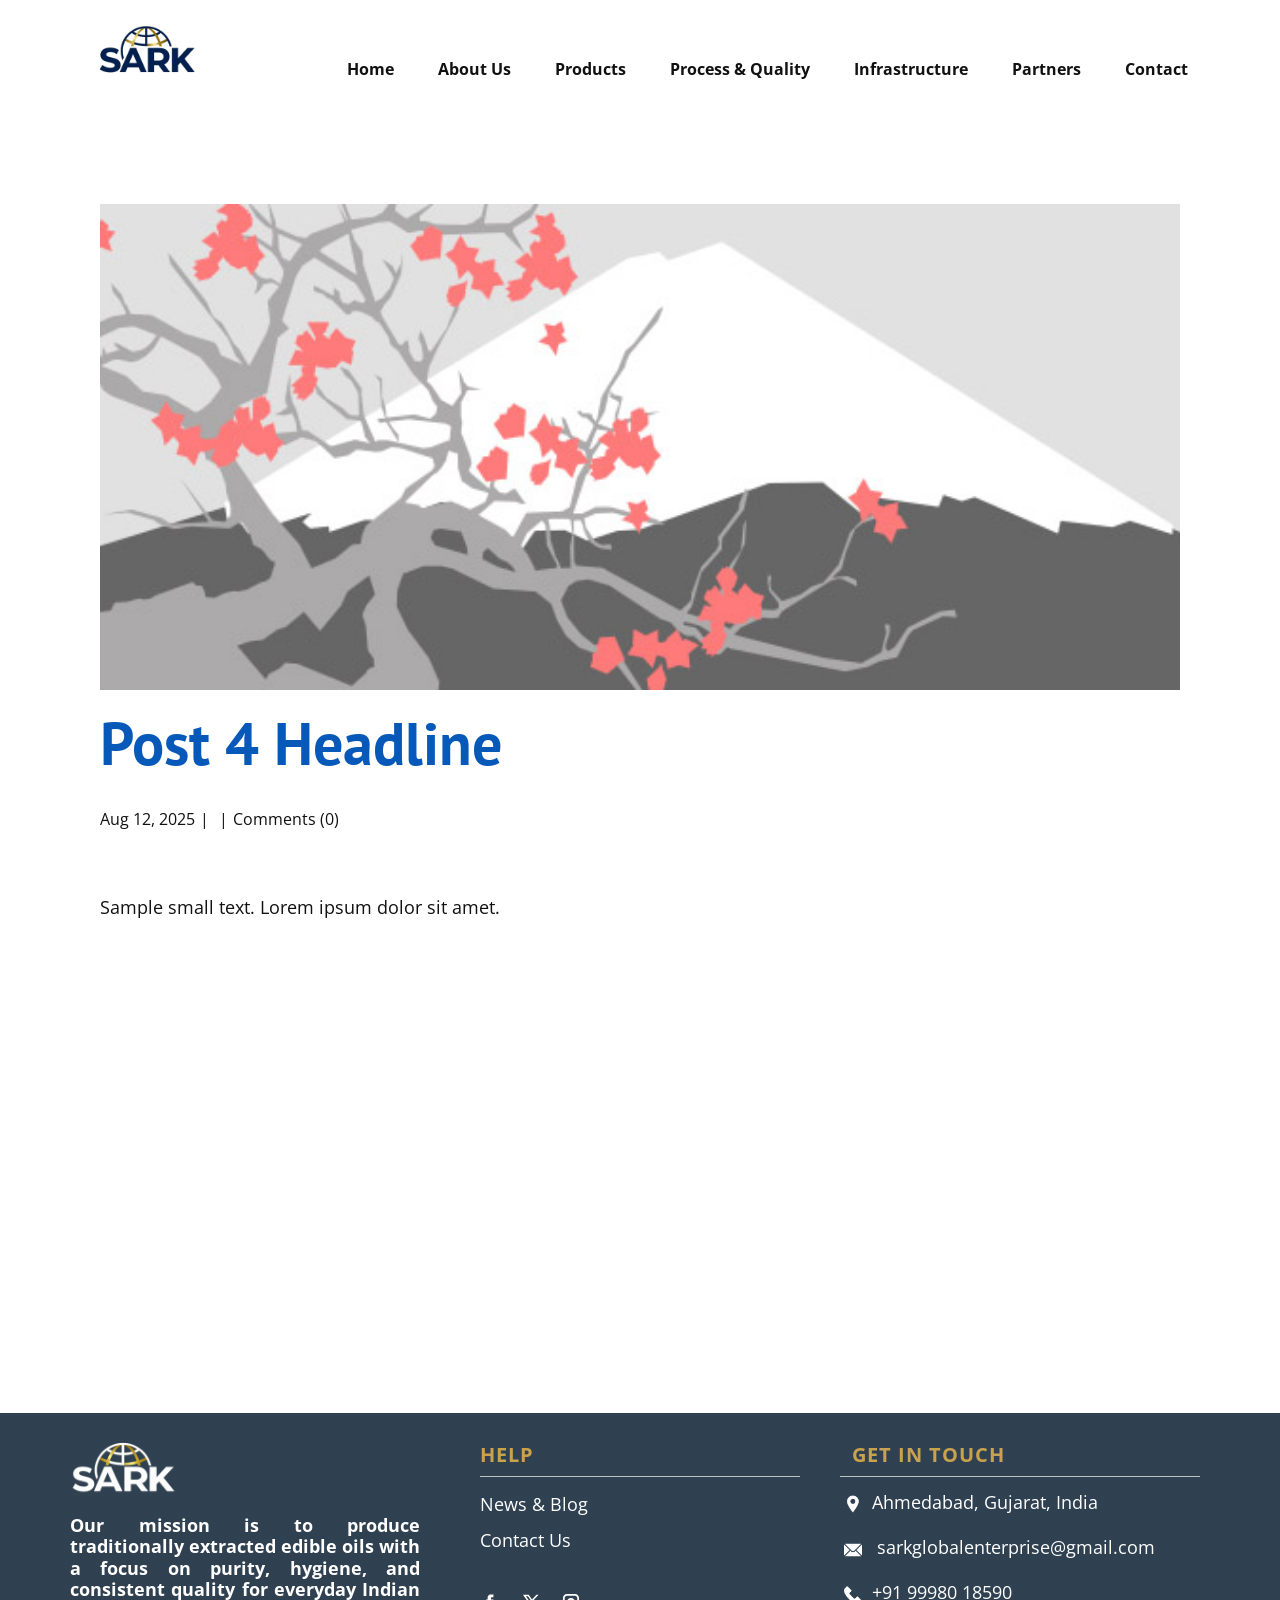
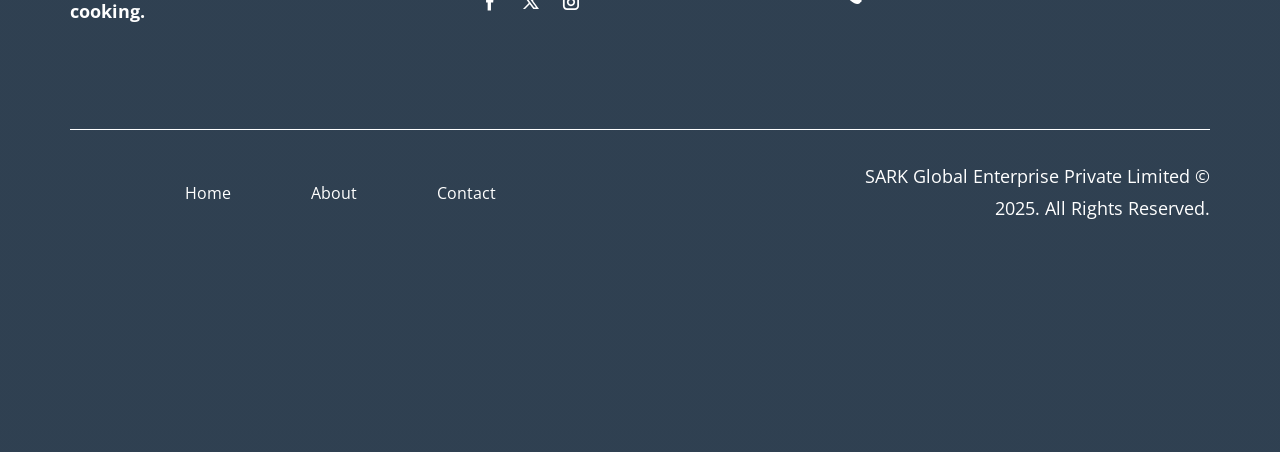
<file: blog/post-3.html>
<!DOCTYPE html>
<html style="font-size: 16px;" lang="en"><head>
    <meta name="viewport" content="width=device-width, initial-scale=1.0">
    <meta charset="utf-8">
    <meta name="keywords" content="Post 1 Headline">
    <meta name="description" content="">
    <title>Post 4 Headline</title>
    <link rel="stylesheet" href="../nicepage.css" media="screen">
<link rel="stylesheet" href="../Post-Template.css" media="screen">
    <script class="u-script" type="text/javascript" src="../jquery.js" defer=""></script>
    <script class="u-script" type="text/javascript" src="../nicepage.js" defer=""></script>
    <meta name="generator" content="Nicepage 8.2.5, nicepage.com">
    
    
    
    <link id="u-page-google-font" rel="stylesheet" href="https://fonts.googleapis.com/css2?display=swap&amp;family=PT+Sans:ital,wght@0,400;0,700;1,400;1,700&amp;family=Open+Sans:ital,wght@0,300;0,400;0,500;0,600;0,700;0,800;1,300;1,400;1,500;1,600;1,700;1,800">
    <script type="application/ld+json">{
		"@context": "http://schema.org",
		"@type": "Organization",
		"name": "SARK",
		"logo": "images/SARKBlueFinal.png",
		"sameAs": [
				"https://facebook.com/name",
				"https://twitter.com/name",
				"https://instagram.com/name"
		]
}</script>
    <meta name="theme-color" content="#0659b8">
    <meta name="twitter:site" content="@">
    <meta name="twitter:card" content="summary_large_image">
    <meta name="twitter:title" content="Post 4 Headline">
    <meta name="twitter:description" content="">
  <meta data-intl-tel-input-cdn-path="intlTelInput/"></head>
  <body data-path-to-root="./" data-include-products="false" class="u-body u-xl-mode" data-lang="en"><header class="u-clearfix u-header u-header" id="header"><div class="u-clearfix u-sheet u-valign-middle-xxl u-sheet-1">
        <a href="../" data-page-id="176648548" class="u-image u-logo u-image-1" data-image-width="1536" data-image-height="1024">
          <img src="../images/SARKBlueFinal.png" class="u-logo-image u-logo-image-1" title="Home">
        </a>
        <nav class="u-menu u-menu-one-level u-offcanvas u-menu-1" role="navigation" data-responsive-from="MD">
          <div class="menu-collapse" style="font-size: 1rem; letter-spacing: 0px; font-weight: 700;">
            <a class="u-button-style u-custom-left-right-menu-spacing u-custom-padding-bottom u-custom-text-hover-color u-custom-top-bottom-menu-spacing u-hamburger-link u-nav-link u-text-active-palette-1-base u-text-hover-palette-2-base" href="#" tabindex="-1" aria-label="Open menu" aria-controls="261f">
              <svg class="u-svg-link" viewBox="0 0 24 24"><use xlink:href="#menu-hamburger"></use></svg>
              <svg class="u-svg-content" version="1.1" id="menu-hamburger" viewBox="0 0 16 16" x="0px" y="0px" xmlns:xlink="http://www.w3.org/1999/xlink" xmlns="http://www.w3.org/2000/svg"><g><rect y="1" width="16" height="2"></rect><rect y="7" width="16" height="2"></rect><rect y="13" width="16" height="2"></rect>
</g></svg>
            </a>
          </div>
          <div class="u-custom-menu u-nav-container">
            <ul class="u-nav u-unstyled u-nav-1" role="menubar"><li role="none" class="u-nav-item"><a role="menuitem" class="u-button-style u-nav-link u-text-active-palette-1-base u-text-hover-palette-1-base" href="../" style="padding: 10px 22px;">Home</a>
</li><li role="none" class="u-nav-item"><a role="menuitem" class="u-button-style u-nav-link u-text-active-palette-1-base u-text-hover-palette-1-base" href="../About.html" style="padding: 10px 22px;">About Us</a>
</li><li role="none" class="u-nav-item"><a role="menuitem" class="u-button-style u-nav-link u-text-active-palette-1-base u-text-hover-palette-1-base" href="../Product.html" style="padding: 10px 22px;">Products</a>
</li><li role="none" class="u-nav-item"><a role="menuitem" class="u-button-style u-nav-link u-text-active-palette-1-base u-text-hover-palette-1-base" href="../Process.html" style="padding: 10px 22px;">Process &amp; Quality</a>
</li><li role="none" class="u-nav-item"><a role="menuitem" class="u-button-style u-nav-link u-text-active-palette-1-base u-text-hover-palette-1-base" href="../Infrastructure.html" style="padding: 10px 22px;">Infrastructure</a>
</li><li role="none" class="u-nav-item"><a role="menuitem" class="u-button-style u-nav-link u-text-active-palette-1-base u-text-hover-palette-1-base" href="../Partners.html" style="padding: 10px 22px;">Partners</a>
</li><li role="none" class="u-nav-item"><a role="menuitem" class="u-button-style u-nav-link u-text-active-palette-1-base u-text-hover-palette-1-base" href="../Contact.html" style="padding: 10px 22px;">Contact</a>
</li></ul>
          </div>
          <div class="u-custom-menu u-nav-container-collapse" id="261f" role="region" aria-label="Menu panel">
            <div class="u-black u-container-style u-inner-container-layout u-opacity u-opacity-95 u-sidenav">
              <div class="u-inner-container-layout u-sidenav-overflow">
                <div class="u-menu-close" tabindex="-1" aria-label="Close menu"></div>
                <ul class="u-align-center u-nav u-popupmenu-items u-unstyled u-nav-2" role="menubar"><li role="none" class="u-nav-item"><a role="menuitem" class="u-button-style u-nav-link" href="../">Home</a>
</li><li role="none" class="u-nav-item"><a role="menuitem" class="u-button-style u-nav-link" href="../About.html">About Us</a>
</li><li role="none" class="u-nav-item"><a role="menuitem" class="u-button-style u-nav-link" href="../Product.html">Products</a>
</li><li role="none" class="u-nav-item"><a role="menuitem" class="u-button-style u-nav-link" href="../Process.html">Process &amp; Quality</a>
</li><li role="none" class="u-nav-item"><a role="menuitem" class="u-button-style u-nav-link" href="../Infrastructure.html">Infrastructure</a>
</li><li role="none" class="u-nav-item"><a role="menuitem" class="u-button-style u-nav-link" href="../Partners.html">Partners</a>
</li><li role="none" class="u-nav-item"><a role="menuitem" class="u-button-style u-nav-link" href="../Contact.html">Contact</a>
</li></ul>
              </div>
            </div>
            <div class="u-black u-menu-overlay u-opacity u-opacity-70"></div>
          </div>
          <style class="menu-style">@media (max-width: 939px) {
                    [data-responsive-from="MD"] .u-nav-container {
                        display: none;
                    }
                    [data-responsive-from="MD"] .menu-collapse {
                        display: block;
                    }
                }</style>
        </nav>
      </div></header>
    <section class="u-align-center u-clearfix u-section-1" id="block-1">
      <div class="u-clearfix u-sheet u-valign-middle-md u-valign-middle-sm u-valign-middle-xs u-sheet-1"><!--post_details--><!--post_details_options_json--><!--{"source":""}--><!--/post_details_options_json--><!--blog_post-->
        <div class="u-container-style u-expanded-width u-post-details u-post-details-1">
          <div class="u-container-layout u-valign-middle u-container-layout-1"><!--blog_post_image-->
            <img alt="" class="u-blog-control u-expanded-width u-image u-image-default u-image-1" src="../images/0fd3416c.jpeg"><!--/blog_post_image--><!--blog_post_header-->
            <h2 class="u-blog-control u-text u-text-1">Post 4 Headline</h2><!--/blog_post_header--><!--blog_post_metadata-->
            <div class="u-blog-control u-metadata u-metadata-1"><!--blog_post_metadata_date--><span class="u-meta-date u-meta-icon">Aug 12, 2025</span><!--/blog_post_metadata_date--><!--blog_post_metadata_category--><span class="u-meta-category u-meta-icon"></span><!--/blog_post_metadata_category--><!--blog_post_metadata_comments--><span class="u-meta-comments u-meta-icon"><!--blog_post_metadata_comments_content-->Comments (0)<!--/blog_post_metadata_comments_content--></span><!--/blog_post_metadata_comments-->
            </div><!--/blog_post_metadata--><!--blog_post_content-->
            <div class="u-align-justify u-blog-control u-post-content u-text u-text-2 fr-view">
  <p>
    <meta name="viewport" content="width=device-width, initial-scale=1.0">
    <meta charset="utf-8">
    <meta name="keywords" content=""><meta name="description" content="">
    <title></title>
    <link rel="stylesheet" href="/nicepage.css" media="screen" class="u-static-style"><link rel="stylesheet" href="/nicepage.css" media="screen">
    <script class="u-script" type="text/javascript" src="//capp.nicepage.com/assets/jquery-1.9.1.min.js" defer=""></script>
    <script class="u-script" type="text/javascript" src="//capp.nicepage.com/e1ec80a0bae8923e64d6c550789dfe4bf6121475/nicepage.js" defer=""></script>
</p><section class="u-clearfix u-valign-top u-block-c192-1" custom-posts-hash="T" data-section-properties="{&quot;margin&quot;:&quot;none&quot;,&quot;stretch&quot;:true}" data-id="c192" data-posts-content="[{'images':[],'maps':[],'videos':[],'icons':[],'textWidth':'','textHeight':'','id':1,'headingProp':'h3','textProp':'text'}]" style="min-height: 500px">
  <div class="u-clearfix u-rich-text u-text u-block-c192-4" data-state="{&quot;margin-top&quot;:{&quot;shouldApplyDefaultMargins&quot;:{&quot;XL&quot;:false,&quot;LG&quot;:false,&quot;MD&quot;:false,&quot;SM&quot;:true,&quot;XS&quot;:true},&quot;parentVerticalAlign&quot;:{&quot;XL&quot;:&quot;top&quot;,&quot;LG&quot;:&quot;top&quot;,&quot;MD&quot;:&quot;top&quot;,&quot;SM&quot;:&quot;top&quot;,&quot;XS&quot;:&quot;top&quot;}},&quot;margin-bottom&quot;:{&quot;shouldApplyDefaultMargins&quot;:{&quot;XL&quot;:false,&quot;LG&quot;:false,&quot;MD&quot;:false,&quot;SM&quot;:true,&quot;XS&quot;:true},&quot;parentVerticalAlign&quot;:{&quot;XL&quot;:&quot;top&quot;,&quot;LG&quot;:&quot;top&quot;,&quot;MD&quot;:&quot;top&quot;,&quot;SM&quot;:&quot;top&quot;,&quot;XS&quot;:&quot;top&quot;}}}" style="">
  <p>Sample small text. Lorem ipsum dolor sit amet.</p>
  </div>
  <style data-mode="XL">@media (min-width: 1200px) {
  .u-block-c192-1 {
    min-height: 500px;
  }
}</style>
  <style data-mode="LG">@media (max-width: 1199px) and (min-width: 992px) {
  .u-block-c192-1 {
    min-height: 500px;
  }
}</style>
  <style data-mode="MD">@media (max-width: 991px) and (min-width: 768px) {
  .u-block-c192-1 {
    min-height: 500px;
  }
}</style>
  <style data-mode="SM">@media (max-width: 767px) and (min-width: 576px) {
  .u-block-c192-1 {
    min-height: 500px;
  }
}</style>
  <style data-mode="XS">@media (max-width: 575px) {
  .u-block-c192-1 {
    min-height: 500px;
  }
}</style>
</section>
<p></p>
  </div><!--/blog_post_content-->
          </div>
        </div><!--/blog_post--><!--/post_details-->
      </div>
    </section>
    
    
    
    <footer class="u-align-center-sm u-align-center-xs u-clearfix u-container-align-center u-footer u-shading u-footer" id="footer"><div class="u-clearfix u-sheet u-valign-top-md u-valign-top-xl u-sheet-1">
        <div class="data-layout-selected u-clearfix u-expanded-width u-gutter-0 u-layout-wrap u-layout-wrap-1">
          <div class="u-gutter-0 u-layout">
            <div class="u-layout-row">
              <div class="u-align-justify-lg u-align-justify-md u-align-justify-sm u-align-justify-xl u-align-left-xs u-container-style u-layout-cell u-shape-rectangle u-size-20 u-size-60-md u-layout-cell-1">
                <div class="u-container-layout u-container-layout-1">
                  <a href="../" data-page-id="176648548" class="u-image u-logo u-image-1" data-image-width="1536" data-image-height="1024">
                    <img src="../images/SARKWhiteFinal.png" class="u-logo-image u-logo-image-1" title="Home">
                  </a>
                  <h4 class="u-custom-font u-font-open-sans u-text u-text-default u-text-1"><b>Our mission is to produce traditionally extracted edible oils with a focus on purity, hygiene, and consistent quality for everyday Indian cooking.</b>
                  </h4>
                </div>
              </div>
              <div class="u-container-style u-layout-cell u-shape-rectangle u-size-14-md u-size-14-sm u-size-14-xs u-size-20-lg u-size-20-xl u-layout-cell-2">
                <div class="u-container-layout u-container-layout-2">
                  <h5 class="u-align-left u-custom-font u-text u-text-custom-color-2 u-text-font u-text-2"> Help</h5>
                  <div class="u-align-left u-border-1 u-border-grey-25 u-border-no-bottom u-border-no-left u-expanded-width u-line u-line-horizontal u-line-1"></div>
                  <p class="u-align-left u-text u-text-3">
                    <a href="#" class="u-active-none u-border-1 u-border-active-white u-border-hover-white u-border-no-left u-border-no-right u-border-no-top u-btn u-button-link u-button-style u-hover-none u-none u-text-active-grey-10 u-text-body-alt-color u-text-hover-grey-10 u-btn-1" title="#" data-animation-name="" data-animation-duration="0" data-animation-delay="0" data-animation-direction=""> News &amp; Blog</a>
                    <br>
                    <a href="../Contact.html" data-page-id="31523763" class="u-active-none u-border-1 u-border-active-white u-border-hover-white u-border-no-left u-border-no-right u-border-no-top u-btn u-button-link u-button-style u-hover-none u-none u-text-active-grey-10 u-text-body-alt-color u-text-hover-grey-10 u-btn-2" title="#" data-animation-name="" data-animation-duration="0" data-animation-delay="0" data-animation-direction=""> Contact Us</a>
                    <br>
                  </p>
                  <div class="u-social-icons u-social-icons-1">
                    <a class="u-social-url" title="facebook" target="_blank" href="https://facebook.com/name"><span class="u-icon u-social-facebook u-social-icon u-text-white u-icon-1"><svg class="u-svg-link" preserveAspectRatio="xMidYMin slice" viewBox="0 0 112 112" style=""><use xlink:href="#svg-58df"></use></svg><svg class="u-svg-content" viewBox="0 0 112 112" x="0" y="0" id="svg-58df"><path fill="currentColor" d="M75.5,28.8H65.4c-1.5,0-4,0.9-4,4.3v9.4h13.9l-1.5,15.8H61.4v45.1H42.8V58.3h-8.8V42.4h8.8V32.2
c0-7.4,3.4-18.8,18.8-18.8h13.8v15.4H75.5z"></path></svg></span>
                    </a>
                    <a class="u-social-url" title="twitter" target="_blank" href="https://twitter.com/name"><span class="u-icon u-social-icon u-social-twitter u-text-white u-icon-2"><svg class="u-svg-link" preserveAspectRatio="xMidYMin slice" viewBox="0 0 112.2 112.2" style=""><use xlink:href="#svg-e10a"></use></svg><svg class="u-svg-content" viewBox="0 0 112.2 112.2" x="0px" y="0px" id="svg-e10a"><path d="M67.1,49.1L98.6,16h-12L62,42L43.2,16H11l32.8,45.2L11,96h11.6l26.3-27.7L69.1,96H101L67.1,49.1z M55,61.9l-5.1-7L27.5,24.4
	h11.4l17.3,23.8l5.1,7.1l23.4,32.2H73.8L55,61.9z"></path></svg></span>
                    </a>
                    <a class="u-social-url" title="instagram" target="_blank" href="https://instagram.com/name"><span class="u-icon u-social-icon u-social-instagram u-text-white u-icon-3"><svg class="u-svg-link" preserveAspectRatio="xMidYMin slice" viewBox="0 0 112 112" style=""><use xlink:href="#svg-3bdf"></use></svg><svg class="u-svg-content" viewBox="0 0 112 112" x="0" y="0" id="svg-3bdf"><path fill="currentColor" d="M55.9,32.9c-12.8,0-23.2,10.4-23.2,23.2s10.4,23.2,23.2,23.2s23.2-10.4,23.2-23.2S68.7,32.9,55.9,32.9z
	 M55.9,69.4c-7.4,0-13.3-6-13.3-13.3c-0.1-7.4,6-13.3,13.3-13.3s13.3,6,13.3,13.3C69.3,63.5,63.3,69.4,55.9,69.4z"></path><path fill="currentColor" d="M78.2,11H33.5C21,11,10.8,21.3,10.8,33.7v44.7c0,12.6,10.2,22.8,22.7,22.8h44.7c12.6,0,22.7-10.2,22.7-22.7
	V33.7C100.8,21.1,90.6,11,78.2,11z M91,78.4c0,7.1-5.8,12.8-12.8,12.8H33.5c-7.1,0-12.8-5.8-12.8-12.8V33.7
	c0-7.1,5.8-12.8,12.8-12.8h44.7c7.1,0,12.8,5.8,12.8,12.8V78.4z"></path></svg></span>
                    </a>
                  </div>
                </div>
              </div>
              <div class="u-align-left u-container-align-left u-container-align-left-xl u-container-style u-layout-cell u-shape-rectangle u-size-20-lg u-size-20-xl u-size-26-md u-size-26-sm u-size-26-xs u-layout-cell-3">
                <div class="u-container-layout u-valign-top-lg u-valign-top-sm u-valign-top-xl u-valign-top-xs u-container-layout-3">
                  <h5 class="u-custom-font u-text u-text-custom-color-2 u-text-font u-text-4"> Get In Touch</h5>
                  <div class="u-align-left u-border-1 u-border-grey-25 u-border-no-bottom u-border-no-left u-expanded-width u-line u-line-horizontal u-line-2" data-animation-name="" data-animation-duration="0" data-animation-delay="0" data-animation-direction=""></div>
                  <p class="u-text u-text-5"><span class="u-file-icon u-icon u-text-white u-icon-4"><img src="../images/1-b26c8bb7.png" alt=""></span>&nbsp;​​​​Ahmedabad, Gujarat, India
                  </p>
                  <p class="u-text u-text-6"><span class="u-file-icon u-icon u-text-white u-icon-5"><img src="../images/2-a85e65c4.png" alt=""></span>&nbsp; <a href="mailto:sarkglobalenterprise@gmail.com" class="u-active-none u-border-1 u-border-active-white u-border-hover-white u-border-no-left u-border-no-right u-border-no-top u-btn u-button-link u-button-style u-hover-none u-none u-text-active-grey-10 u-text-body-alt-color u-text-hover-grey-10 u-btn-3" data-animation-name="" data-animation-duration="0" data-animation-delay="0" data-animation-direction="">sarkglobalenterprise@gmail.com</a>
                  </p>
                  <p class="u-text u-text-7">
                    <a href="tel:+12345678910" class="u-active-none u-border-1 u-border-active-white u-border-hover-white u-border-no-left u-border-no-right u-border-no-top u-btn u-button-link u-button-style u-hover-none u-none u-text-active-grey-10 u-text-body-alt-color u-text-hover-grey-10 u-btn-4" data-animation-name="" data-animation-duration="0" data-animation-delay="0" data-animation-direction=""><span class="u-file-icon u-icon u-text-white u-icon-6"><img src="../images/3-c91f3b92.png" alt=""></span>&nbsp;​+91 99980 18590
                    </a>
                  </p>
                </div>
              </div>
            </div>
          </div>
        </div>
        <div class="u-align-center u-border-1 u-border-white u-expanded-width u-line u-line-horizontal u-line-3"></div>
        <div class="data-layout-selected u-clearfix u-expanded-width u-gutter-0 u-layout-wrap u-layout-wrap-2">
          <div class="u-layout">
            <div class="u-layout-row">
              <div class="u-container-style u-layout-cell u-size-30 u-size-30-xxl u-layout-cell-4">
                <div class="u-container-layout u-valign-middle-xs u-container-layout-4">
                  <nav class="u-menu u-menu-one-level u-offcanvas u-menu-1" data-responsive-from="XS" role="navigation">
                    <div class="menu-collapse">
                      <a class="u-button-style u-hamburger-link u-nav-link" aria-label="Open menu" aria-controls="e226" href="#">
                        <svg class="u-svg-link" viewBox="0 0 24 24"><use xlink:href="#svg-23e0"></use></svg>
                        <svg class="u-svg-content" version="1.1" id="svg-23e0" viewBox="0 0 16 16" x="0px" y="0px" xmlns:xlink="http://www.w3.org/1999/xlink" xmlns="http://www.w3.org/2000/svg"><g><rect y="1" width="16" height="2"></rect><rect y="7" width="16" height="2"></rect><rect y="13" width="16" height="2"></rect>
</g></svg>
                      </a>
                    </div>
                    <div class="u-custom-menu u-nav-container">
                      <ul class="u-nav u-unstyled" role="menubar"><li role="none" class="u-nav-item"><a role="menuitem" class="u-button-style u-nav-link" href="../" style="padding: 10px 40px;">Home</a>
</li><li role="none" class="u-nav-item"><a role="menuitem" class="u-button-style u-nav-link" href="../About.html" style="padding: 10px 40px;">About</a>
</li><li role="none" class="u-nav-item"><a role="menuitem" class="u-button-style u-nav-link" href="../Contact.html" style="padding: 10px 40px;">Contact</a>
</li></ul>
                    </div>
                    <div id="e226" role="region" aria-label="Menu panel" class="u-custom-menu u-nav-container-collapse">
                      <div class="u-black u-container-style u-inner-container-layout u-opacity u-opacity-95 u-sidenav">
                        <div class="u-inner-container-layout u-sidenav-overflow">
                          <div class="u-menu-close" aria-label="Close menu"></div>
                          <ul class="u-align-center u-nav u-popupmenu-items u-unstyled u-nav-2" role="menubar"><li role="none" class="u-nav-item"><a role="menuitem" class="u-button-style u-nav-link" href="../">Home</a>
</li><li role="none" class="u-nav-item"><a role="menuitem" class="u-button-style u-nav-link" href="../About.html">About</a>
</li><li role="none" class="u-nav-item"><a role="menuitem" class="u-button-style u-nav-link" href="../Contact.html">Contact</a>
</li></ul>
                        </div>
                      </div>
                      <div class="u-black u-menu-overlay u-opacity u-opacity-70"></div>
                    </div>
                    <style class="menu-style">@media (max-width: 539px) {
                    [data-responsive-from="XS"] .u-nav-container {
                        display: none;
                    }
                    [data-responsive-from="XS"] .menu-collapse {
                        display: block;
                    }
                }</style>
                  </nav>
                </div>
              </div>
              <div class="u-container-align-right u-container-align-right-xxl u-container-style u-layout-cell u-size-30 u-size-30-xxl u-layout-cell-5">
                <div class="u-container-layout u-valign-middle u-container-layout-5">
                  <p class="u-align-right u-align-right-xxl u-text u-text-default u-text-8">SARK Global Enterprise Private Limited © 2025. All Rights Reserved.</p>
                </div>
              </div>
            </div>
          </div>
        </div>
      </div></footer>
  
</body></html>
</file>
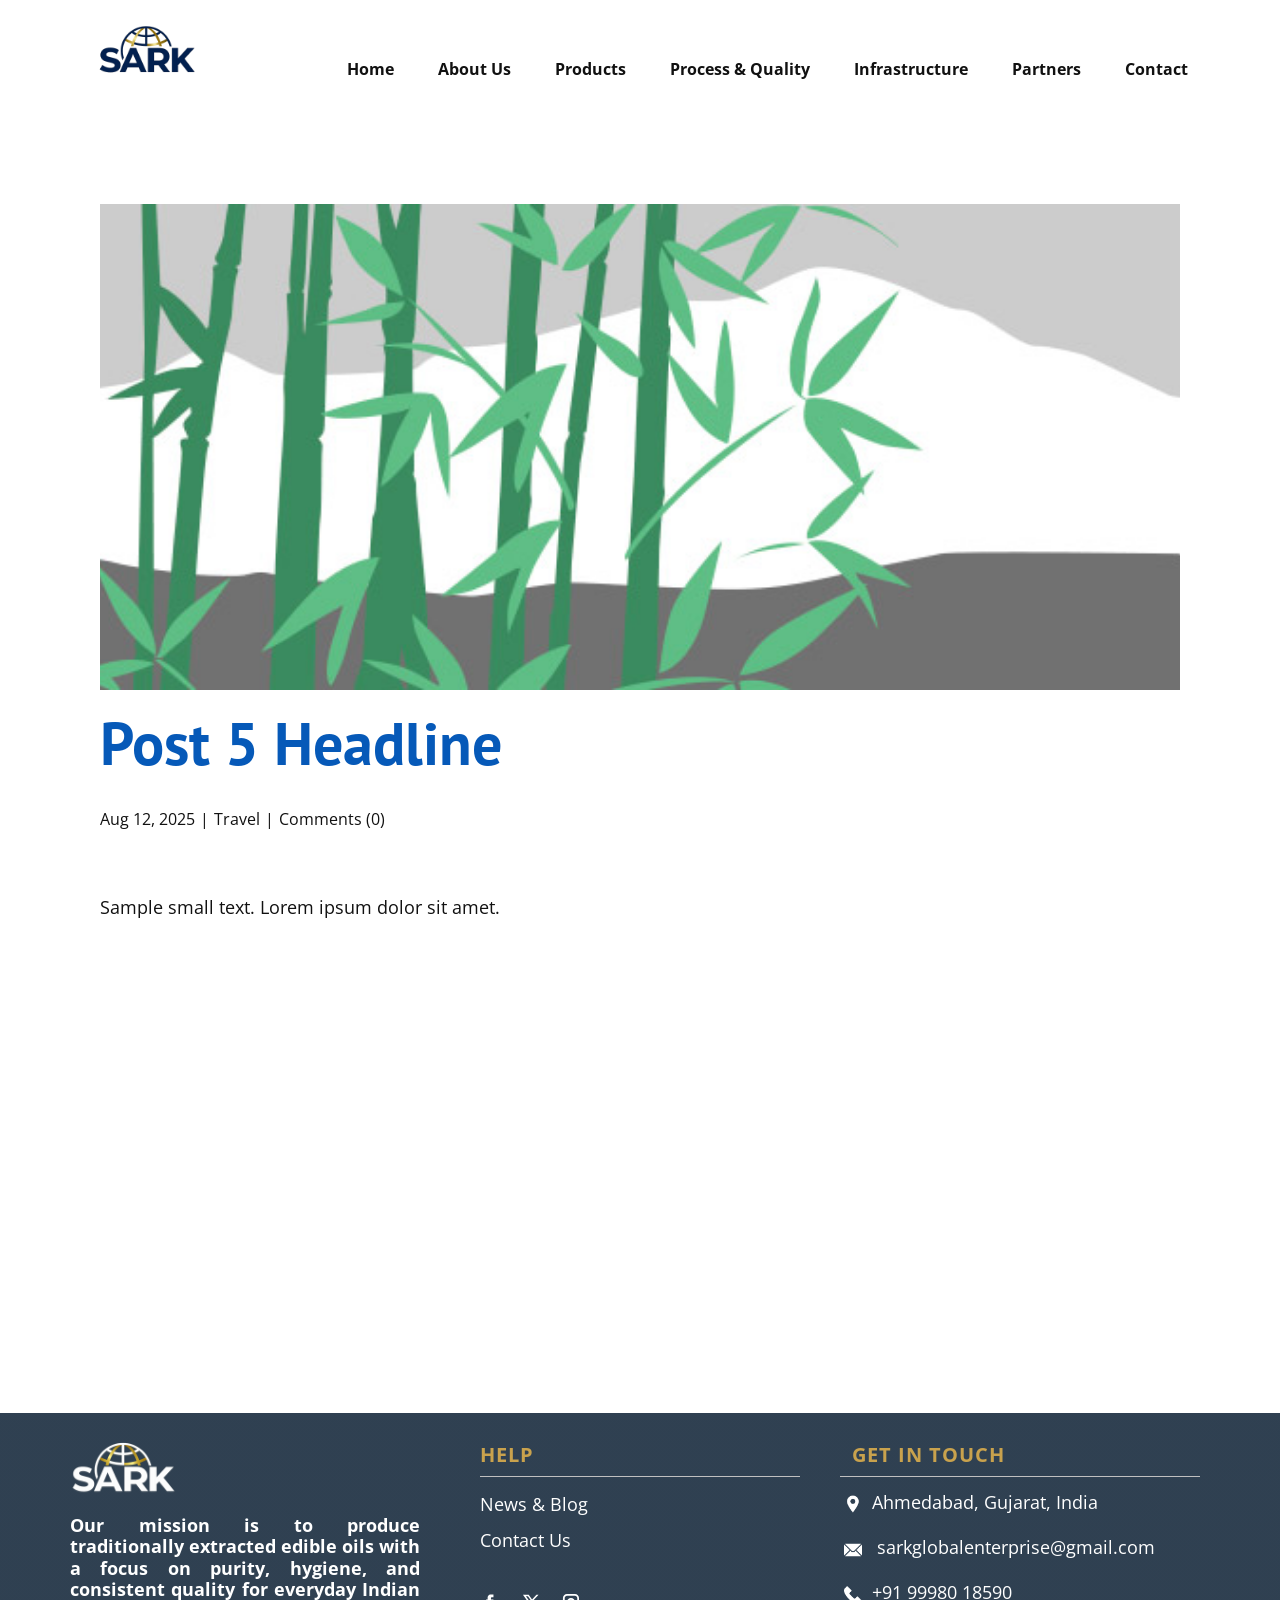
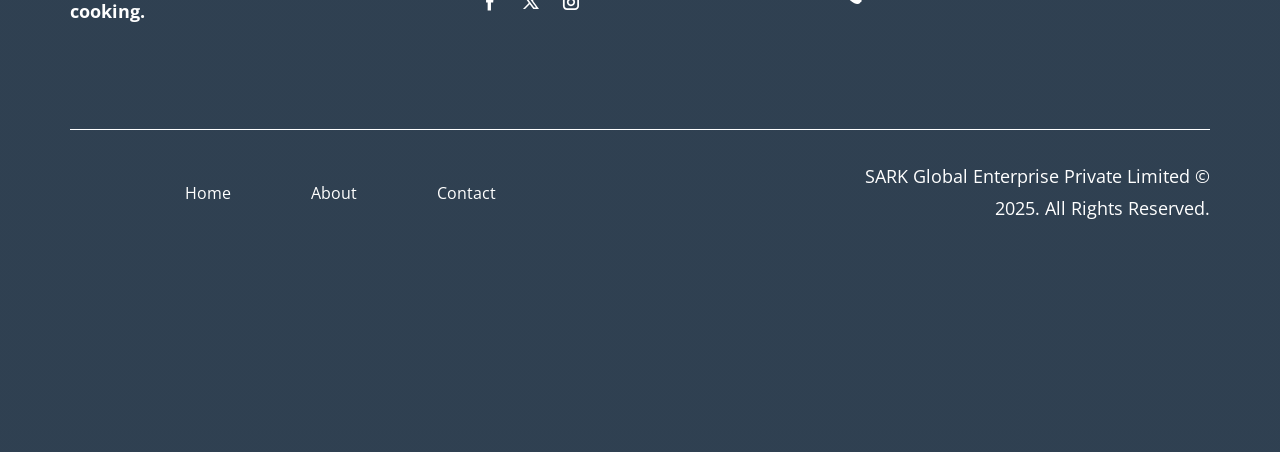
<file: blog/post-4.html>
<!DOCTYPE html>
<html style="font-size: 16px;" lang="en"><head>
    <meta name="viewport" content="width=device-width, initial-scale=1.0">
    <meta charset="utf-8">
    <meta name="keywords" content="Post 1 Headline">
    <meta name="description" content="">
    <title>Post 5 Headline</title>
    <link rel="stylesheet" href="../nicepage.css" media="screen">
<link rel="stylesheet" href="../Post-Template.css" media="screen">
    <script class="u-script" type="text/javascript" src="../jquery.js" defer=""></script>
    <script class="u-script" type="text/javascript" src="../nicepage.js" defer=""></script>
    <meta name="generator" content="Nicepage 8.2.5, nicepage.com">
    
    
    
    <link id="u-page-google-font" rel="stylesheet" href="https://fonts.googleapis.com/css2?display=swap&amp;family=PT+Sans:ital,wght@0,400;0,700;1,400;1,700&amp;family=Open+Sans:ital,wght@0,300;0,400;0,500;0,600;0,700;0,800;1,300;1,400;1,500;1,600;1,700;1,800">
    <script type="application/ld+json">{
		"@context": "http://schema.org",
		"@type": "Organization",
		"name": "SARK",
		"logo": "images/SARKBlueFinal.png",
		"sameAs": [
				"https://facebook.com/name",
				"https://twitter.com/name",
				"https://instagram.com/name"
		]
}</script>
    <meta name="theme-color" content="#0659b8">
    <meta name="twitter:site" content="@">
    <meta name="twitter:card" content="summary_large_image">
    <meta name="twitter:title" content="Post 5 Headline">
    <meta name="twitter:description" content="">
  <meta data-intl-tel-input-cdn-path="intlTelInput/"></head>
  <body data-path-to-root="./" data-include-products="false" class="u-body u-xl-mode" data-lang="en"><header class="u-clearfix u-header u-header" id="header"><div class="u-clearfix u-sheet u-valign-middle-xxl u-sheet-1">
        <a href="../" data-page-id="176648548" class="u-image u-logo u-image-1" data-image-width="1536" data-image-height="1024">
          <img src="../images/SARKBlueFinal.png" class="u-logo-image u-logo-image-1" title="Home">
        </a>
        <nav class="u-menu u-menu-one-level u-offcanvas u-menu-1" role="navigation" data-responsive-from="MD">
          <div class="menu-collapse" style="font-size: 1rem; letter-spacing: 0px; font-weight: 700;">
            <a class="u-button-style u-custom-left-right-menu-spacing u-custom-padding-bottom u-custom-text-hover-color u-custom-top-bottom-menu-spacing u-hamburger-link u-nav-link u-text-active-palette-1-base u-text-hover-palette-2-base" href="#" tabindex="-1" aria-label="Open menu" aria-controls="261f">
              <svg class="u-svg-link" viewBox="0 0 24 24"><use xlink:href="#menu-hamburger"></use></svg>
              <svg class="u-svg-content" version="1.1" id="menu-hamburger" viewBox="0 0 16 16" x="0px" y="0px" xmlns:xlink="http://www.w3.org/1999/xlink" xmlns="http://www.w3.org/2000/svg"><g><rect y="1" width="16" height="2"></rect><rect y="7" width="16" height="2"></rect><rect y="13" width="16" height="2"></rect>
</g></svg>
            </a>
          </div>
          <div class="u-custom-menu u-nav-container">
            <ul class="u-nav u-unstyled u-nav-1" role="menubar"><li role="none" class="u-nav-item"><a role="menuitem" class="u-button-style u-nav-link u-text-active-palette-1-base u-text-hover-palette-1-base" href="../" style="padding: 10px 22px;">Home</a>
</li><li role="none" class="u-nav-item"><a role="menuitem" class="u-button-style u-nav-link u-text-active-palette-1-base u-text-hover-palette-1-base" href="../About.html" style="padding: 10px 22px;">About Us</a>
</li><li role="none" class="u-nav-item"><a role="menuitem" class="u-button-style u-nav-link u-text-active-palette-1-base u-text-hover-palette-1-base" href="../Product.html" style="padding: 10px 22px;">Products</a>
</li><li role="none" class="u-nav-item"><a role="menuitem" class="u-button-style u-nav-link u-text-active-palette-1-base u-text-hover-palette-1-base" href="../Process.html" style="padding: 10px 22px;">Process &amp; Quality</a>
</li><li role="none" class="u-nav-item"><a role="menuitem" class="u-button-style u-nav-link u-text-active-palette-1-base u-text-hover-palette-1-base" href="../Infrastructure.html" style="padding: 10px 22px;">Infrastructure</a>
</li><li role="none" class="u-nav-item"><a role="menuitem" class="u-button-style u-nav-link u-text-active-palette-1-base u-text-hover-palette-1-base" href="../Partners.html" style="padding: 10px 22px;">Partners</a>
</li><li role="none" class="u-nav-item"><a role="menuitem" class="u-button-style u-nav-link u-text-active-palette-1-base u-text-hover-palette-1-base" href="../Contact.html" style="padding: 10px 22px;">Contact</a>
</li></ul>
          </div>
          <div class="u-custom-menu u-nav-container-collapse" id="261f" role="region" aria-label="Menu panel">
            <div class="u-black u-container-style u-inner-container-layout u-opacity u-opacity-95 u-sidenav">
              <div class="u-inner-container-layout u-sidenav-overflow">
                <div class="u-menu-close" tabindex="-1" aria-label="Close menu"></div>
                <ul class="u-align-center u-nav u-popupmenu-items u-unstyled u-nav-2" role="menubar"><li role="none" class="u-nav-item"><a role="menuitem" class="u-button-style u-nav-link" href="../">Home</a>
</li><li role="none" class="u-nav-item"><a role="menuitem" class="u-button-style u-nav-link" href="../About.html">About Us</a>
</li><li role="none" class="u-nav-item"><a role="menuitem" class="u-button-style u-nav-link" href="../Product.html">Products</a>
</li><li role="none" class="u-nav-item"><a role="menuitem" class="u-button-style u-nav-link" href="../Process.html">Process &amp; Quality</a>
</li><li role="none" class="u-nav-item"><a role="menuitem" class="u-button-style u-nav-link" href="../Infrastructure.html">Infrastructure</a>
</li><li role="none" class="u-nav-item"><a role="menuitem" class="u-button-style u-nav-link" href="../Partners.html">Partners</a>
</li><li role="none" class="u-nav-item"><a role="menuitem" class="u-button-style u-nav-link" href="../Contact.html">Contact</a>
</li></ul>
              </div>
            </div>
            <div class="u-black u-menu-overlay u-opacity u-opacity-70"></div>
          </div>
          <style class="menu-style">@media (max-width: 939px) {
                    [data-responsive-from="MD"] .u-nav-container {
                        display: none;
                    }
                    [data-responsive-from="MD"] .menu-collapse {
                        display: block;
                    }
                }</style>
        </nav>
      </div></header>
    <section class="u-align-center u-clearfix u-section-1" id="block-1">
      <div class="u-clearfix u-sheet u-valign-middle-md u-valign-middle-sm u-valign-middle-xs u-sheet-1"><!--post_details--><!--post_details_options_json--><!--{"source":""}--><!--/post_details_options_json--><!--blog_post-->
        <div class="u-container-style u-expanded-width u-post-details u-post-details-1">
          <div class="u-container-layout u-valign-middle u-container-layout-1"><!--blog_post_image-->
            <img alt="" class="u-blog-control u-expanded-width u-image u-image-default u-image-1" src="../images/68f64b9d.jpeg"><!--/blog_post_image--><!--blog_post_header-->
            <h2 class="u-blog-control u-text u-text-1">Post 5 Headline</h2><!--/blog_post_header--><!--blog_post_metadata-->
            <div class="u-blog-control u-metadata u-metadata-1"><!--blog_post_metadata_date--><span class="u-meta-date u-meta-icon">Aug 12, 2025</span><!--/blog_post_metadata_date--><!--blog_post_metadata_category--><span class="u-meta-category u-meta-icon"><a href="/blog/blog.html#/blog-1///2">Travel</a></span><!--/blog_post_metadata_category--><!--blog_post_metadata_comments--><span class="u-meta-comments u-meta-icon"><!--blog_post_metadata_comments_content-->Comments (0)<!--/blog_post_metadata_comments_content--></span><!--/blog_post_metadata_comments-->
            </div><!--/blog_post_metadata--><!--blog_post_content-->
            <div class="u-align-justify u-blog-control u-post-content u-text u-text-2 fr-view">
  <p>
    <meta name="viewport" content="width=device-width, initial-scale=1.0">
    <meta charset="utf-8">
    <meta name="keywords" content=""><meta name="description" content="">
    <title></title>
    <link rel="stylesheet" href="/nicepage.css" media="screen" class="u-static-style"><link rel="stylesheet" href="/nicepage.css" media="screen">
    <script class="u-script" type="text/javascript" src="//capp.nicepage.com/assets/jquery-1.9.1.min.js" defer=""></script>
    <script class="u-script" type="text/javascript" src="//capp.nicepage.com/e1ec80a0bae8923e64d6c550789dfe4bf6121475/nicepage.js" defer=""></script>
</p><section class="u-clearfix u-valign-top u-block-d793-1" custom-posts-hash="T" data-section-properties="{&quot;margin&quot;:&quot;none&quot;,&quot;stretch&quot;:true}" data-id="d793" data-posts-content="[{'images':[],'maps':[],'videos':[],'icons':[],'textWidth':'','textHeight':'','id':1,'headingProp':'h3','textProp':'text'}]" style="min-height: 500px">
  <div class="u-clearfix u-rich-text u-text u-block-d793-4" data-state="{&quot;margin-top&quot;:{&quot;shouldApplyDefaultMargins&quot;:{&quot;XL&quot;:false,&quot;LG&quot;:false,&quot;MD&quot;:false,&quot;SM&quot;:true,&quot;XS&quot;:true},&quot;parentVerticalAlign&quot;:{&quot;XL&quot;:&quot;top&quot;,&quot;LG&quot;:&quot;top&quot;,&quot;MD&quot;:&quot;top&quot;,&quot;SM&quot;:&quot;top&quot;,&quot;XS&quot;:&quot;top&quot;}},&quot;margin-bottom&quot;:{&quot;shouldApplyDefaultMargins&quot;:{&quot;XL&quot;:false,&quot;LG&quot;:false,&quot;MD&quot;:false,&quot;SM&quot;:true,&quot;XS&quot;:true},&quot;parentVerticalAlign&quot;:{&quot;XL&quot;:&quot;top&quot;,&quot;LG&quot;:&quot;top&quot;,&quot;MD&quot;:&quot;top&quot;,&quot;SM&quot;:&quot;top&quot;,&quot;XS&quot;:&quot;top&quot;}}}" style="">
  <p>Sample small text. Lorem ipsum dolor sit amet.</p>
  </div>
  <style data-mode="XL">@media (min-width: 1200px) {
  .u-block-d793-1 {
    min-height: 500px;
  }
}</style>
  <style data-mode="LG">@media (max-width: 1199px) and (min-width: 992px) {
  .u-block-d793-1 {
    min-height: 500px;
  }
}</style>
  <style data-mode="MD">@media (max-width: 991px) and (min-width: 768px) {
  .u-block-d793-1 {
    min-height: 500px;
  }
}</style>
  <style data-mode="SM">@media (max-width: 767px) and (min-width: 576px) {
  .u-block-d793-1 {
    min-height: 500px;
  }
}</style>
  <style data-mode="XS">@media (max-width: 575px) {
  .u-block-d793-1 {
    min-height: 500px;
  }
}</style>
</section>
<p></p>
  </div><!--/blog_post_content-->
          </div>
        </div><!--/blog_post--><!--/post_details-->
      </div>
    </section>
    
    
    
    <footer class="u-align-center-sm u-align-center-xs u-clearfix u-container-align-center u-footer u-shading u-footer" id="footer"><div class="u-clearfix u-sheet u-valign-top-md u-valign-top-xl u-sheet-1">
        <div class="data-layout-selected u-clearfix u-expanded-width u-gutter-0 u-layout-wrap u-layout-wrap-1">
          <div class="u-gutter-0 u-layout">
            <div class="u-layout-row">
              <div class="u-align-justify-lg u-align-justify-md u-align-justify-sm u-align-justify-xl u-align-left-xs u-container-style u-layout-cell u-shape-rectangle u-size-20 u-size-60-md u-layout-cell-1">
                <div class="u-container-layout u-container-layout-1">
                  <a href="../" data-page-id="176648548" class="u-image u-logo u-image-1" data-image-width="1536" data-image-height="1024">
                    <img src="../images/SARKWhiteFinal.png" class="u-logo-image u-logo-image-1" title="Home">
                  </a>
                  <h4 class="u-custom-font u-font-open-sans u-text u-text-default u-text-1"><b>Our mission is to produce traditionally extracted edible oils with a focus on purity, hygiene, and consistent quality for everyday Indian cooking.</b>
                  </h4>
                </div>
              </div>
              <div class="u-container-style u-layout-cell u-shape-rectangle u-size-14-md u-size-14-sm u-size-14-xs u-size-20-lg u-size-20-xl u-layout-cell-2">
                <div class="u-container-layout u-container-layout-2">
                  <h5 class="u-align-left u-custom-font u-text u-text-custom-color-2 u-text-font u-text-2"> Help</h5>
                  <div class="u-align-left u-border-1 u-border-grey-25 u-border-no-bottom u-border-no-left u-expanded-width u-line u-line-horizontal u-line-1"></div>
                  <p class="u-align-left u-text u-text-3">
                    <a href="#" class="u-active-none u-border-1 u-border-active-white u-border-hover-white u-border-no-left u-border-no-right u-border-no-top u-btn u-button-link u-button-style u-hover-none u-none u-text-active-grey-10 u-text-body-alt-color u-text-hover-grey-10 u-btn-1" title="#" data-animation-name="" data-animation-duration="0" data-animation-delay="0" data-animation-direction=""> News &amp; Blog</a>
                    <br>
                    <a href="../Contact.html" data-page-id="31523763" class="u-active-none u-border-1 u-border-active-white u-border-hover-white u-border-no-left u-border-no-right u-border-no-top u-btn u-button-link u-button-style u-hover-none u-none u-text-active-grey-10 u-text-body-alt-color u-text-hover-grey-10 u-btn-2" title="#" data-animation-name="" data-animation-duration="0" data-animation-delay="0" data-animation-direction=""> Contact Us</a>
                    <br>
                  </p>
                  <div class="u-social-icons u-social-icons-1">
                    <a class="u-social-url" title="facebook" target="_blank" href="https://facebook.com/name"><span class="u-icon u-social-facebook u-social-icon u-text-white u-icon-1"><svg class="u-svg-link" preserveAspectRatio="xMidYMin slice" viewBox="0 0 112 112" style=""><use xlink:href="#svg-58df"></use></svg><svg class="u-svg-content" viewBox="0 0 112 112" x="0" y="0" id="svg-58df"><path fill="currentColor" d="M75.5,28.8H65.4c-1.5,0-4,0.9-4,4.3v9.4h13.9l-1.5,15.8H61.4v45.1H42.8V58.3h-8.8V42.4h8.8V32.2
c0-7.4,3.4-18.8,18.8-18.8h13.8v15.4H75.5z"></path></svg></span>
                    </a>
                    <a class="u-social-url" title="twitter" target="_blank" href="https://twitter.com/name"><span class="u-icon u-social-icon u-social-twitter u-text-white u-icon-2"><svg class="u-svg-link" preserveAspectRatio="xMidYMin slice" viewBox="0 0 112.2 112.2" style=""><use xlink:href="#svg-e10a"></use></svg><svg class="u-svg-content" viewBox="0 0 112.2 112.2" x="0px" y="0px" id="svg-e10a"><path d="M67.1,49.1L98.6,16h-12L62,42L43.2,16H11l32.8,45.2L11,96h11.6l26.3-27.7L69.1,96H101L67.1,49.1z M55,61.9l-5.1-7L27.5,24.4
	h11.4l17.3,23.8l5.1,7.1l23.4,32.2H73.8L55,61.9z"></path></svg></span>
                    </a>
                    <a class="u-social-url" title="instagram" target="_blank" href="https://instagram.com/name"><span class="u-icon u-social-icon u-social-instagram u-text-white u-icon-3"><svg class="u-svg-link" preserveAspectRatio="xMidYMin slice" viewBox="0 0 112 112" style=""><use xlink:href="#svg-3bdf"></use></svg><svg class="u-svg-content" viewBox="0 0 112 112" x="0" y="0" id="svg-3bdf"><path fill="currentColor" d="M55.9,32.9c-12.8,0-23.2,10.4-23.2,23.2s10.4,23.2,23.2,23.2s23.2-10.4,23.2-23.2S68.7,32.9,55.9,32.9z
	 M55.9,69.4c-7.4,0-13.3-6-13.3-13.3c-0.1-7.4,6-13.3,13.3-13.3s13.3,6,13.3,13.3C69.3,63.5,63.3,69.4,55.9,69.4z"></path><path fill="currentColor" d="M78.2,11H33.5C21,11,10.8,21.3,10.8,33.7v44.7c0,12.6,10.2,22.8,22.7,22.8h44.7c12.6,0,22.7-10.2,22.7-22.7
	V33.7C100.8,21.1,90.6,11,78.2,11z M91,78.4c0,7.1-5.8,12.8-12.8,12.8H33.5c-7.1,0-12.8-5.8-12.8-12.8V33.7
	c0-7.1,5.8-12.8,12.8-12.8h44.7c7.1,0,12.8,5.8,12.8,12.8V78.4z"></path></svg></span>
                    </a>
                  </div>
                </div>
              </div>
              <div class="u-align-left u-container-align-left u-container-align-left-xl u-container-style u-layout-cell u-shape-rectangle u-size-20-lg u-size-20-xl u-size-26-md u-size-26-sm u-size-26-xs u-layout-cell-3">
                <div class="u-container-layout u-valign-top-lg u-valign-top-sm u-valign-top-xl u-valign-top-xs u-container-layout-3">
                  <h5 class="u-custom-font u-text u-text-custom-color-2 u-text-font u-text-4"> Get In Touch</h5>
                  <div class="u-align-left u-border-1 u-border-grey-25 u-border-no-bottom u-border-no-left u-expanded-width u-line u-line-horizontal u-line-2" data-animation-name="" data-animation-duration="0" data-animation-delay="0" data-animation-direction=""></div>
                  <p class="u-text u-text-5"><span class="u-file-icon u-icon u-text-white u-icon-4"><img src="../images/1-b26c8bb7.png" alt=""></span>&nbsp;​​​​Ahmedabad, Gujarat, India
                  </p>
                  <p class="u-text u-text-6"><span class="u-file-icon u-icon u-text-white u-icon-5"><img src="../images/2-a85e65c4.png" alt=""></span>&nbsp; <a href="mailto:sarkglobalenterprise@gmail.com" class="u-active-none u-border-1 u-border-active-white u-border-hover-white u-border-no-left u-border-no-right u-border-no-top u-btn u-button-link u-button-style u-hover-none u-none u-text-active-grey-10 u-text-body-alt-color u-text-hover-grey-10 u-btn-3" data-animation-name="" data-animation-duration="0" data-animation-delay="0" data-animation-direction="">sarkglobalenterprise@gmail.com</a>
                  </p>
                  <p class="u-text u-text-7">
                    <a href="tel:+12345678910" class="u-active-none u-border-1 u-border-active-white u-border-hover-white u-border-no-left u-border-no-right u-border-no-top u-btn u-button-link u-button-style u-hover-none u-none u-text-active-grey-10 u-text-body-alt-color u-text-hover-grey-10 u-btn-4" data-animation-name="" data-animation-duration="0" data-animation-delay="0" data-animation-direction=""><span class="u-file-icon u-icon u-text-white u-icon-6"><img src="../images/3-c91f3b92.png" alt=""></span>&nbsp;​+91 99980 18590
                    </a>
                  </p>
                </div>
              </div>
            </div>
          </div>
        </div>
        <div class="u-align-center u-border-1 u-border-white u-expanded-width u-line u-line-horizontal u-line-3"></div>
        <div class="data-layout-selected u-clearfix u-expanded-width u-gutter-0 u-layout-wrap u-layout-wrap-2">
          <div class="u-layout">
            <div class="u-layout-row">
              <div class="u-container-style u-layout-cell u-size-30 u-size-30-xxl u-layout-cell-4">
                <div class="u-container-layout u-valign-middle-xs u-container-layout-4">
                  <nav class="u-menu u-menu-one-level u-offcanvas u-menu-1" data-responsive-from="XS" role="navigation">
                    <div class="menu-collapse">
                      <a class="u-button-style u-hamburger-link u-nav-link" aria-label="Open menu" aria-controls="e226" href="#">
                        <svg class="u-svg-link" viewBox="0 0 24 24"><use xlink:href="#svg-23e0"></use></svg>
                        <svg class="u-svg-content" version="1.1" id="svg-23e0" viewBox="0 0 16 16" x="0px" y="0px" xmlns:xlink="http://www.w3.org/1999/xlink" xmlns="http://www.w3.org/2000/svg"><g><rect y="1" width="16" height="2"></rect><rect y="7" width="16" height="2"></rect><rect y="13" width="16" height="2"></rect>
</g></svg>
                      </a>
                    </div>
                    <div class="u-custom-menu u-nav-container">
                      <ul class="u-nav u-unstyled" role="menubar"><li role="none" class="u-nav-item"><a role="menuitem" class="u-button-style u-nav-link" href="../" style="padding: 10px 40px;">Home</a>
</li><li role="none" class="u-nav-item"><a role="menuitem" class="u-button-style u-nav-link" href="../About.html" style="padding: 10px 40px;">About</a>
</li><li role="none" class="u-nav-item"><a role="menuitem" class="u-button-style u-nav-link" href="../Contact.html" style="padding: 10px 40px;">Contact</a>
</li></ul>
                    </div>
                    <div id="e226" role="region" aria-label="Menu panel" class="u-custom-menu u-nav-container-collapse">
                      <div class="u-black u-container-style u-inner-container-layout u-opacity u-opacity-95 u-sidenav">
                        <div class="u-inner-container-layout u-sidenav-overflow">
                          <div class="u-menu-close" aria-label="Close menu"></div>
                          <ul class="u-align-center u-nav u-popupmenu-items u-unstyled u-nav-2" role="menubar"><li role="none" class="u-nav-item"><a role="menuitem" class="u-button-style u-nav-link" href="../">Home</a>
</li><li role="none" class="u-nav-item"><a role="menuitem" class="u-button-style u-nav-link" href="../About.html">About</a>
</li><li role="none" class="u-nav-item"><a role="menuitem" class="u-button-style u-nav-link" href="../Contact.html">Contact</a>
</li></ul>
                        </div>
                      </div>
                      <div class="u-black u-menu-overlay u-opacity u-opacity-70"></div>
                    </div>
                    <style class="menu-style">@media (max-width: 539px) {
                    [data-responsive-from="XS"] .u-nav-container {
                        display: none;
                    }
                    [data-responsive-from="XS"] .menu-collapse {
                        display: block;
                    }
                }</style>
                  </nav>
                </div>
              </div>
              <div class="u-container-align-right u-container-align-right-xxl u-container-style u-layout-cell u-size-30 u-size-30-xxl u-layout-cell-5">
                <div class="u-container-layout u-valign-middle u-container-layout-5">
                  <p class="u-align-right u-align-right-xxl u-text u-text-default u-text-8">SARK Global Enterprise Private Limited © 2025. All Rights Reserved.</p>
                </div>
              </div>
            </div>
          </div>
        </div>
      </div></footer>
  
</body></html>
</file>
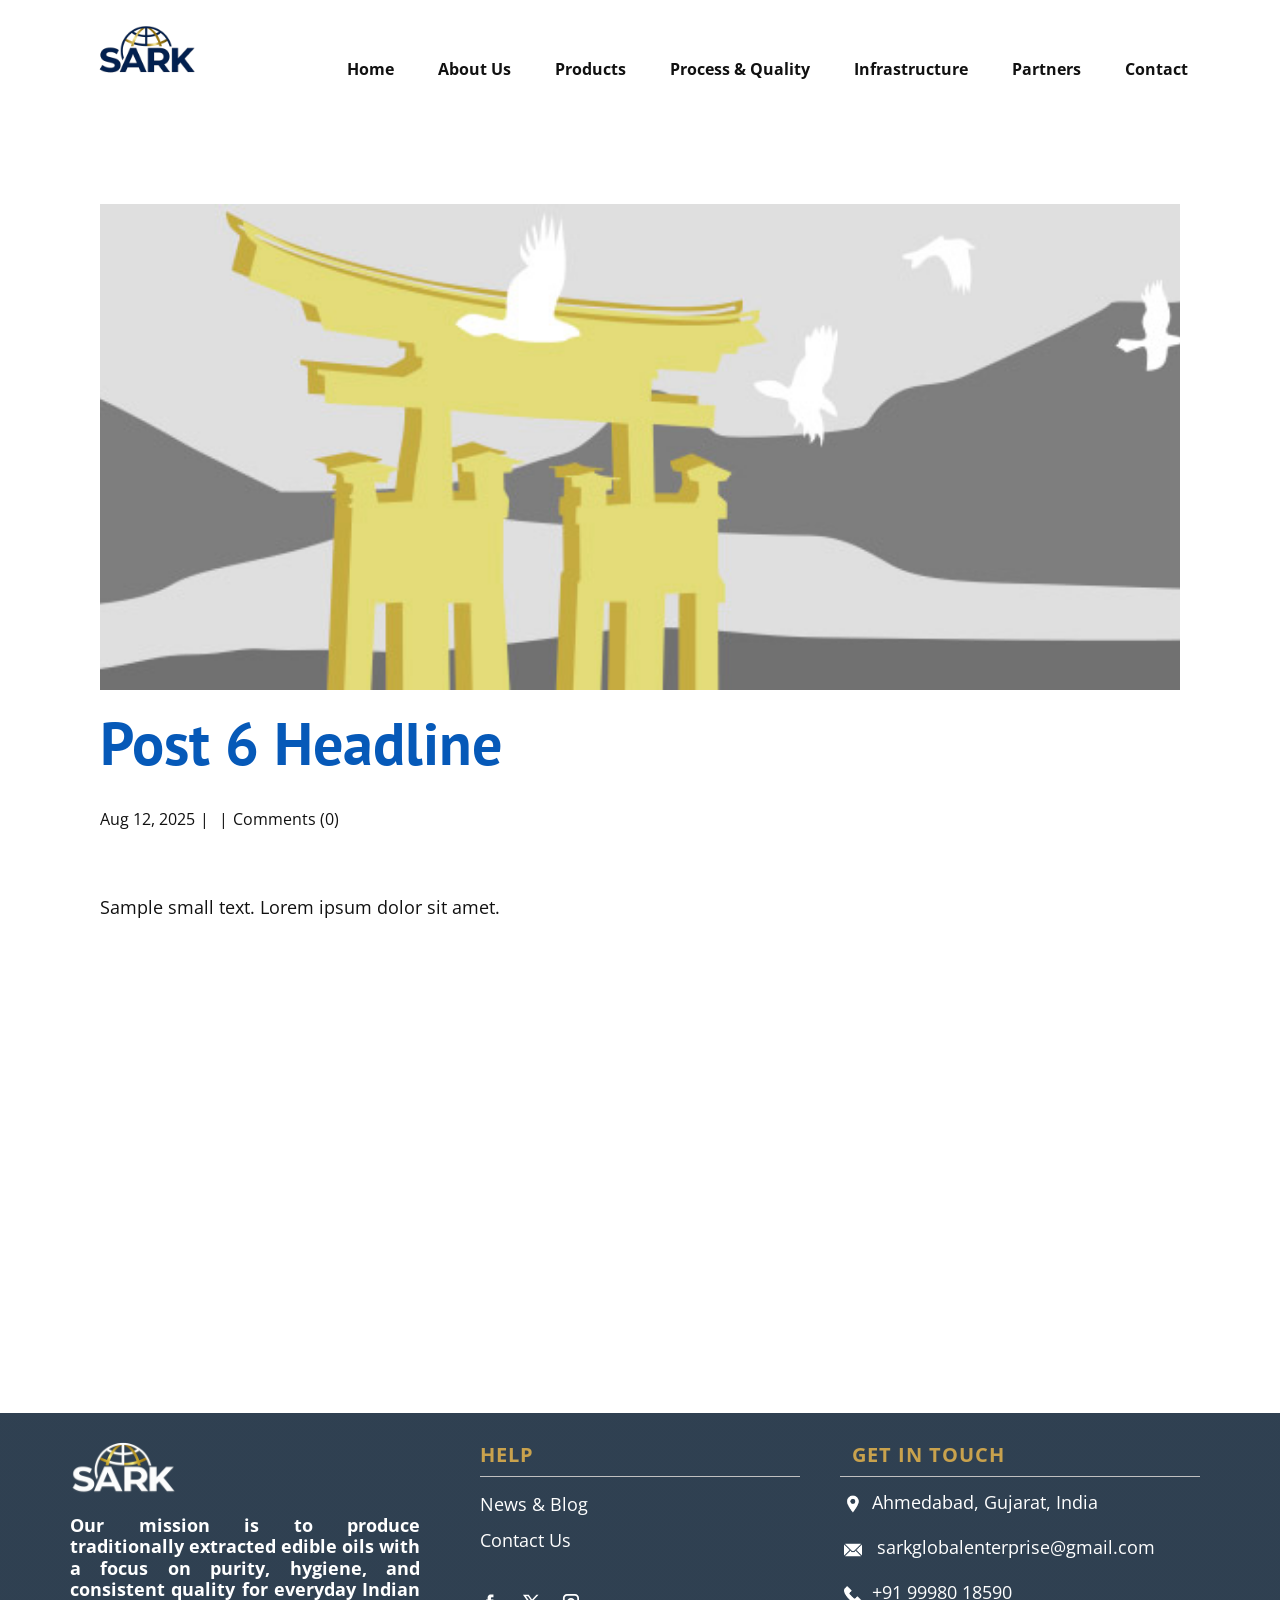
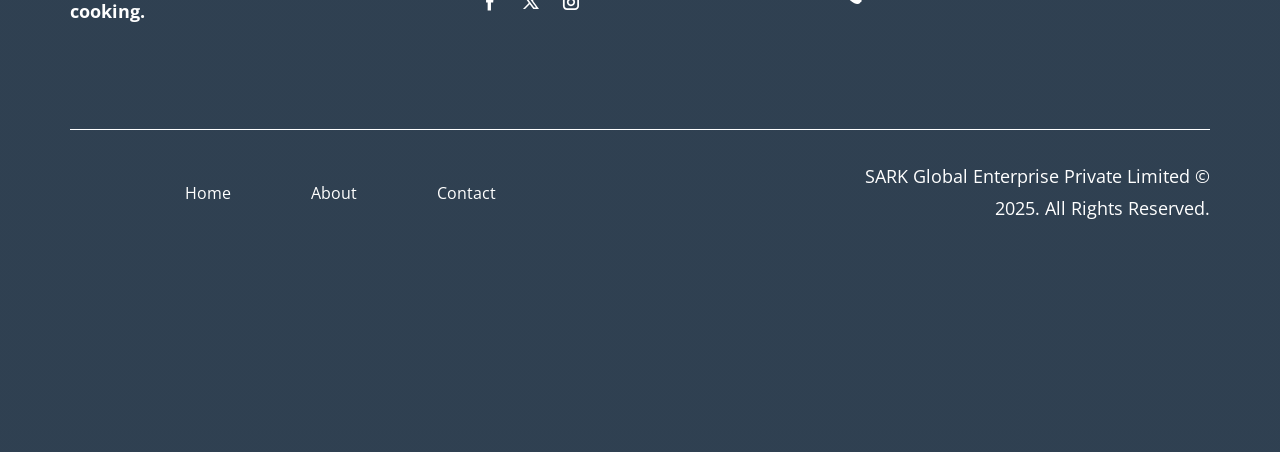
<file: blog/post-5.html>
<!DOCTYPE html>
<html style="font-size: 16px;" lang="en"><head>
    <meta name="viewport" content="width=device-width, initial-scale=1.0">
    <meta charset="utf-8">
    <meta name="keywords" content="Post 1 Headline">
    <meta name="description" content="">
    <title>Post 6 Headline</title>
    <link rel="stylesheet" href="../nicepage.css" media="screen">
<link rel="stylesheet" href="../Post-Template.css" media="screen">
    <script class="u-script" type="text/javascript" src="../jquery.js" defer=""></script>
    <script class="u-script" type="text/javascript" src="../nicepage.js" defer=""></script>
    <meta name="generator" content="Nicepage 8.2.5, nicepage.com">
    
    
    
    <link id="u-page-google-font" rel="stylesheet" href="https://fonts.googleapis.com/css2?display=swap&amp;family=PT+Sans:ital,wght@0,400;0,700;1,400;1,700&amp;family=Open+Sans:ital,wght@0,300;0,400;0,500;0,600;0,700;0,800;1,300;1,400;1,500;1,600;1,700;1,800">
    <script type="application/ld+json">{
		"@context": "http://schema.org",
		"@type": "Organization",
		"name": "SARK",
		"logo": "images/SARKBlueFinal.png",
		"sameAs": [
				"https://facebook.com/name",
				"https://twitter.com/name",
				"https://instagram.com/name"
		]
}</script>
    <meta name="theme-color" content="#0659b8">
    <meta name="twitter:site" content="@">
    <meta name="twitter:card" content="summary_large_image">
    <meta name="twitter:title" content="Post 6 Headline">
    <meta name="twitter:description" content="">
  <meta data-intl-tel-input-cdn-path="intlTelInput/"></head>
  <body data-path-to-root="./" data-include-products="false" class="u-body u-xl-mode" data-lang="en"><header class="u-clearfix u-header u-header" id="header"><div class="u-clearfix u-sheet u-valign-middle-xxl u-sheet-1">
        <a href="../" data-page-id="176648548" class="u-image u-logo u-image-1" data-image-width="1536" data-image-height="1024">
          <img src="../images/SARKBlueFinal.png" class="u-logo-image u-logo-image-1" title="Home">
        </a>
        <nav class="u-menu u-menu-one-level u-offcanvas u-menu-1" role="navigation" data-responsive-from="MD">
          <div class="menu-collapse" style="font-size: 1rem; letter-spacing: 0px; font-weight: 700;">
            <a class="u-button-style u-custom-left-right-menu-spacing u-custom-padding-bottom u-custom-text-hover-color u-custom-top-bottom-menu-spacing u-hamburger-link u-nav-link u-text-active-palette-1-base u-text-hover-palette-2-base" href="#" tabindex="-1" aria-label="Open menu" aria-controls="261f">
              <svg class="u-svg-link" viewBox="0 0 24 24"><use xlink:href="#menu-hamburger"></use></svg>
              <svg class="u-svg-content" version="1.1" id="menu-hamburger" viewBox="0 0 16 16" x="0px" y="0px" xmlns:xlink="http://www.w3.org/1999/xlink" xmlns="http://www.w3.org/2000/svg"><g><rect y="1" width="16" height="2"></rect><rect y="7" width="16" height="2"></rect><rect y="13" width="16" height="2"></rect>
</g></svg>
            </a>
          </div>
          <div class="u-custom-menu u-nav-container">
            <ul class="u-nav u-unstyled u-nav-1" role="menubar"><li role="none" class="u-nav-item"><a role="menuitem" class="u-button-style u-nav-link u-text-active-palette-1-base u-text-hover-palette-1-base" href="../" style="padding: 10px 22px;">Home</a>
</li><li role="none" class="u-nav-item"><a role="menuitem" class="u-button-style u-nav-link u-text-active-palette-1-base u-text-hover-palette-1-base" href="../About.html" style="padding: 10px 22px;">About Us</a>
</li><li role="none" class="u-nav-item"><a role="menuitem" class="u-button-style u-nav-link u-text-active-palette-1-base u-text-hover-palette-1-base" href="../Product.html" style="padding: 10px 22px;">Products</a>
</li><li role="none" class="u-nav-item"><a role="menuitem" class="u-button-style u-nav-link u-text-active-palette-1-base u-text-hover-palette-1-base" href="../Process.html" style="padding: 10px 22px;">Process &amp; Quality</a>
</li><li role="none" class="u-nav-item"><a role="menuitem" class="u-button-style u-nav-link u-text-active-palette-1-base u-text-hover-palette-1-base" href="../Infrastructure.html" style="padding: 10px 22px;">Infrastructure</a>
</li><li role="none" class="u-nav-item"><a role="menuitem" class="u-button-style u-nav-link u-text-active-palette-1-base u-text-hover-palette-1-base" href="../Partners.html" style="padding: 10px 22px;">Partners</a>
</li><li role="none" class="u-nav-item"><a role="menuitem" class="u-button-style u-nav-link u-text-active-palette-1-base u-text-hover-palette-1-base" href="../Contact.html" style="padding: 10px 22px;">Contact</a>
</li></ul>
          </div>
          <div class="u-custom-menu u-nav-container-collapse" id="261f" role="region" aria-label="Menu panel">
            <div class="u-black u-container-style u-inner-container-layout u-opacity u-opacity-95 u-sidenav">
              <div class="u-inner-container-layout u-sidenav-overflow">
                <div class="u-menu-close" tabindex="-1" aria-label="Close menu"></div>
                <ul class="u-align-center u-nav u-popupmenu-items u-unstyled u-nav-2" role="menubar"><li role="none" class="u-nav-item"><a role="menuitem" class="u-button-style u-nav-link" href="../">Home</a>
</li><li role="none" class="u-nav-item"><a role="menuitem" class="u-button-style u-nav-link" href="../About.html">About Us</a>
</li><li role="none" class="u-nav-item"><a role="menuitem" class="u-button-style u-nav-link" href="../Product.html">Products</a>
</li><li role="none" class="u-nav-item"><a role="menuitem" class="u-button-style u-nav-link" href="../Process.html">Process &amp; Quality</a>
</li><li role="none" class="u-nav-item"><a role="menuitem" class="u-button-style u-nav-link" href="../Infrastructure.html">Infrastructure</a>
</li><li role="none" class="u-nav-item"><a role="menuitem" class="u-button-style u-nav-link" href="../Partners.html">Partners</a>
</li><li role="none" class="u-nav-item"><a role="menuitem" class="u-button-style u-nav-link" href="../Contact.html">Contact</a>
</li></ul>
              </div>
            </div>
            <div class="u-black u-menu-overlay u-opacity u-opacity-70"></div>
          </div>
          <style class="menu-style">@media (max-width: 939px) {
                    [data-responsive-from="MD"] .u-nav-container {
                        display: none;
                    }
                    [data-responsive-from="MD"] .menu-collapse {
                        display: block;
                    }
                }</style>
        </nav>
      </div></header>
    <section class="u-align-center u-clearfix u-section-1" id="block-1">
      <div class="u-clearfix u-sheet u-valign-middle-md u-valign-middle-sm u-valign-middle-xs u-sheet-1"><!--post_details--><!--post_details_options_json--><!--{"source":""}--><!--/post_details_options_json--><!--blog_post-->
        <div class="u-container-style u-expanded-width u-post-details u-post-details-1">
          <div class="u-container-layout u-valign-middle u-container-layout-1"><!--blog_post_image-->
            <img alt="" class="u-blog-control u-expanded-width u-image u-image-default u-image-1" src="../images/8ad73f3c.jpeg"><!--/blog_post_image--><!--blog_post_header-->
            <h2 class="u-blog-control u-text u-text-1">Post 6 Headline</h2><!--/blog_post_header--><!--blog_post_metadata-->
            <div class="u-blog-control u-metadata u-metadata-1"><!--blog_post_metadata_date--><span class="u-meta-date u-meta-icon">Aug 12, 2025</span><!--/blog_post_metadata_date--><!--blog_post_metadata_category--><span class="u-meta-category u-meta-icon"></span><!--/blog_post_metadata_category--><!--blog_post_metadata_comments--><span class="u-meta-comments u-meta-icon"><!--blog_post_metadata_comments_content-->Comments (0)<!--/blog_post_metadata_comments_content--></span><!--/blog_post_metadata_comments-->
            </div><!--/blog_post_metadata--><!--blog_post_content-->
            <div class="u-align-justify u-blog-control u-post-content u-text u-text-2 fr-view">
  <p>
    <meta name="viewport" content="width=device-width, initial-scale=1.0">
    <meta charset="utf-8">
    <meta name="keywords" content=""><meta name="description" content="">
    <title></title>
    <link rel="stylesheet" href="/nicepage.css" media="screen" class="u-static-style"><link rel="stylesheet" href="/nicepage.css" media="screen">
    <script class="u-script" type="text/javascript" src="//capp.nicepage.com/assets/jquery-1.9.1.min.js" defer=""></script>
    <script class="u-script" type="text/javascript" src="//capp.nicepage.com/e1ec80a0bae8923e64d6c550789dfe4bf6121475/nicepage.js" defer=""></script>
</p><section class="u-clearfix u-valign-top u-block-f203-1" custom-posts-hash="T" data-section-properties="{&quot;margin&quot;:&quot;none&quot;,&quot;stretch&quot;:true}" data-id="f203" data-posts-content="[{'images':[],'maps':[],'videos':[],'icons':[],'textWidth':'','textHeight':'','id':1,'headingProp':'h3','textProp':'text'}]" style="min-height: 500px">
  <div class="u-clearfix u-rich-text u-text u-block-f203-4" data-state="{&quot;margin-top&quot;:{&quot;shouldApplyDefaultMargins&quot;:{&quot;XL&quot;:false,&quot;LG&quot;:false,&quot;MD&quot;:false,&quot;SM&quot;:true,&quot;XS&quot;:true},&quot;parentVerticalAlign&quot;:{&quot;XL&quot;:&quot;top&quot;,&quot;LG&quot;:&quot;top&quot;,&quot;MD&quot;:&quot;top&quot;,&quot;SM&quot;:&quot;top&quot;,&quot;XS&quot;:&quot;top&quot;}},&quot;margin-bottom&quot;:{&quot;shouldApplyDefaultMargins&quot;:{&quot;XL&quot;:false,&quot;LG&quot;:false,&quot;MD&quot;:false,&quot;SM&quot;:true,&quot;XS&quot;:true},&quot;parentVerticalAlign&quot;:{&quot;XL&quot;:&quot;top&quot;,&quot;LG&quot;:&quot;top&quot;,&quot;MD&quot;:&quot;top&quot;,&quot;SM&quot;:&quot;top&quot;,&quot;XS&quot;:&quot;top&quot;}}}" style="">
  <p>Sample small text. Lorem ipsum dolor sit amet.</p>
  </div>
  <style data-mode="XL">@media (min-width: 1200px) {
  .u-block-f203-1 {
    min-height: 500px;
  }
}</style>
  <style data-mode="LG">@media (max-width: 1199px) and (min-width: 992px) {
  .u-block-f203-1 {
    min-height: 500px;
  }
}</style>
  <style data-mode="MD">@media (max-width: 991px) and (min-width: 768px) {
  .u-block-f203-1 {
    min-height: 500px;
  }
}</style>
  <style data-mode="SM">@media (max-width: 767px) and (min-width: 576px) {
  .u-block-f203-1 {
    min-height: 500px;
  }
}</style>
  <style data-mode="XS">@media (max-width: 575px) {
  .u-block-f203-1 {
    min-height: 500px;
  }
}</style>
</section>
<p></p>
  </div><!--/blog_post_content-->
          </div>
        </div><!--/blog_post--><!--/post_details-->
      </div>
    </section>
    
    
    
    <footer class="u-align-center-sm u-align-center-xs u-clearfix u-container-align-center u-footer u-shading u-footer" id="footer"><div class="u-clearfix u-sheet u-valign-top-md u-valign-top-xl u-sheet-1">
        <div class="data-layout-selected u-clearfix u-expanded-width u-gutter-0 u-layout-wrap u-layout-wrap-1">
          <div class="u-gutter-0 u-layout">
            <div class="u-layout-row">
              <div class="u-align-justify-lg u-align-justify-md u-align-justify-sm u-align-justify-xl u-align-left-xs u-container-style u-layout-cell u-shape-rectangle u-size-20 u-size-60-md u-layout-cell-1">
                <div class="u-container-layout u-container-layout-1">
                  <a href="../" data-page-id="176648548" class="u-image u-logo u-image-1" data-image-width="1536" data-image-height="1024">
                    <img src="../images/SARKWhiteFinal.png" class="u-logo-image u-logo-image-1" title="Home">
                  </a>
                  <h4 class="u-custom-font u-font-open-sans u-text u-text-default u-text-1"><b>Our mission is to produce traditionally extracted edible oils with a focus on purity, hygiene, and consistent quality for everyday Indian cooking.</b>
                  </h4>
                </div>
              </div>
              <div class="u-container-style u-layout-cell u-shape-rectangle u-size-14-md u-size-14-sm u-size-14-xs u-size-20-lg u-size-20-xl u-layout-cell-2">
                <div class="u-container-layout u-container-layout-2">
                  <h5 class="u-align-left u-custom-font u-text u-text-custom-color-2 u-text-font u-text-2"> Help</h5>
                  <div class="u-align-left u-border-1 u-border-grey-25 u-border-no-bottom u-border-no-left u-expanded-width u-line u-line-horizontal u-line-1"></div>
                  <p class="u-align-left u-text u-text-3">
                    <a href="#" class="u-active-none u-border-1 u-border-active-white u-border-hover-white u-border-no-left u-border-no-right u-border-no-top u-btn u-button-link u-button-style u-hover-none u-none u-text-active-grey-10 u-text-body-alt-color u-text-hover-grey-10 u-btn-1" title="#" data-animation-name="" data-animation-duration="0" data-animation-delay="0" data-animation-direction=""> News &amp; Blog</a>
                    <br>
                    <a href="../Contact.html" data-page-id="31523763" class="u-active-none u-border-1 u-border-active-white u-border-hover-white u-border-no-left u-border-no-right u-border-no-top u-btn u-button-link u-button-style u-hover-none u-none u-text-active-grey-10 u-text-body-alt-color u-text-hover-grey-10 u-btn-2" title="#" data-animation-name="" data-animation-duration="0" data-animation-delay="0" data-animation-direction=""> Contact Us</a>
                    <br>
                  </p>
                  <div class="u-social-icons u-social-icons-1">
                    <a class="u-social-url" title="facebook" target="_blank" href="https://facebook.com/name"><span class="u-icon u-social-facebook u-social-icon u-text-white u-icon-1"><svg class="u-svg-link" preserveAspectRatio="xMidYMin slice" viewBox="0 0 112 112" style=""><use xlink:href="#svg-58df"></use></svg><svg class="u-svg-content" viewBox="0 0 112 112" x="0" y="0" id="svg-58df"><path fill="currentColor" d="M75.5,28.8H65.4c-1.5,0-4,0.9-4,4.3v9.4h13.9l-1.5,15.8H61.4v45.1H42.8V58.3h-8.8V42.4h8.8V32.2
c0-7.4,3.4-18.8,18.8-18.8h13.8v15.4H75.5z"></path></svg></span>
                    </a>
                    <a class="u-social-url" title="twitter" target="_blank" href="https://twitter.com/name"><span class="u-icon u-social-icon u-social-twitter u-text-white u-icon-2"><svg class="u-svg-link" preserveAspectRatio="xMidYMin slice" viewBox="0 0 112.2 112.2" style=""><use xlink:href="#svg-e10a"></use></svg><svg class="u-svg-content" viewBox="0 0 112.2 112.2" x="0px" y="0px" id="svg-e10a"><path d="M67.1,49.1L98.6,16h-12L62,42L43.2,16H11l32.8,45.2L11,96h11.6l26.3-27.7L69.1,96H101L67.1,49.1z M55,61.9l-5.1-7L27.5,24.4
	h11.4l17.3,23.8l5.1,7.1l23.4,32.2H73.8L55,61.9z"></path></svg></span>
                    </a>
                    <a class="u-social-url" title="instagram" target="_blank" href="https://instagram.com/name"><span class="u-icon u-social-icon u-social-instagram u-text-white u-icon-3"><svg class="u-svg-link" preserveAspectRatio="xMidYMin slice" viewBox="0 0 112 112" style=""><use xlink:href="#svg-3bdf"></use></svg><svg class="u-svg-content" viewBox="0 0 112 112" x="0" y="0" id="svg-3bdf"><path fill="currentColor" d="M55.9,32.9c-12.8,0-23.2,10.4-23.2,23.2s10.4,23.2,23.2,23.2s23.2-10.4,23.2-23.2S68.7,32.9,55.9,32.9z
	 M55.9,69.4c-7.4,0-13.3-6-13.3-13.3c-0.1-7.4,6-13.3,13.3-13.3s13.3,6,13.3,13.3C69.3,63.5,63.3,69.4,55.9,69.4z"></path><path fill="currentColor" d="M78.2,11H33.5C21,11,10.8,21.3,10.8,33.7v44.7c0,12.6,10.2,22.8,22.7,22.8h44.7c12.6,0,22.7-10.2,22.7-22.7
	V33.7C100.8,21.1,90.6,11,78.2,11z M91,78.4c0,7.1-5.8,12.8-12.8,12.8H33.5c-7.1,0-12.8-5.8-12.8-12.8V33.7
	c0-7.1,5.8-12.8,12.8-12.8h44.7c7.1,0,12.8,5.8,12.8,12.8V78.4z"></path></svg></span>
                    </a>
                  </div>
                </div>
              </div>
              <div class="u-align-left u-container-align-left u-container-align-left-xl u-container-style u-layout-cell u-shape-rectangle u-size-20-lg u-size-20-xl u-size-26-md u-size-26-sm u-size-26-xs u-layout-cell-3">
                <div class="u-container-layout u-valign-top-lg u-valign-top-sm u-valign-top-xl u-valign-top-xs u-container-layout-3">
                  <h5 class="u-custom-font u-text u-text-custom-color-2 u-text-font u-text-4"> Get In Touch</h5>
                  <div class="u-align-left u-border-1 u-border-grey-25 u-border-no-bottom u-border-no-left u-expanded-width u-line u-line-horizontal u-line-2" data-animation-name="" data-animation-duration="0" data-animation-delay="0" data-animation-direction=""></div>
                  <p class="u-text u-text-5"><span class="u-file-icon u-icon u-text-white u-icon-4"><img src="../images/1-b26c8bb7.png" alt=""></span>&nbsp;​​​​Ahmedabad, Gujarat, India
                  </p>
                  <p class="u-text u-text-6"><span class="u-file-icon u-icon u-text-white u-icon-5"><img src="../images/2-a85e65c4.png" alt=""></span>&nbsp; <a href="mailto:sarkglobalenterprise@gmail.com" class="u-active-none u-border-1 u-border-active-white u-border-hover-white u-border-no-left u-border-no-right u-border-no-top u-btn u-button-link u-button-style u-hover-none u-none u-text-active-grey-10 u-text-body-alt-color u-text-hover-grey-10 u-btn-3" data-animation-name="" data-animation-duration="0" data-animation-delay="0" data-animation-direction="">sarkglobalenterprise@gmail.com</a>
                  </p>
                  <p class="u-text u-text-7">
                    <a href="tel:+12345678910" class="u-active-none u-border-1 u-border-active-white u-border-hover-white u-border-no-left u-border-no-right u-border-no-top u-btn u-button-link u-button-style u-hover-none u-none u-text-active-grey-10 u-text-body-alt-color u-text-hover-grey-10 u-btn-4" data-animation-name="" data-animation-duration="0" data-animation-delay="0" data-animation-direction=""><span class="u-file-icon u-icon u-text-white u-icon-6"><img src="../images/3-c91f3b92.png" alt=""></span>&nbsp;​+91 99980 18590
                    </a>
                  </p>
                </div>
              </div>
            </div>
          </div>
        </div>
        <div class="u-align-center u-border-1 u-border-white u-expanded-width u-line u-line-horizontal u-line-3"></div>
        <div class="data-layout-selected u-clearfix u-expanded-width u-gutter-0 u-layout-wrap u-layout-wrap-2">
          <div class="u-layout">
            <div class="u-layout-row">
              <div class="u-container-style u-layout-cell u-size-30 u-size-30-xxl u-layout-cell-4">
                <div class="u-container-layout u-valign-middle-xs u-container-layout-4">
                  <nav class="u-menu u-menu-one-level u-offcanvas u-menu-1" data-responsive-from="XS" role="navigation">
                    <div class="menu-collapse">
                      <a class="u-button-style u-hamburger-link u-nav-link" aria-label="Open menu" aria-controls="e226" href="#">
                        <svg class="u-svg-link" viewBox="0 0 24 24"><use xlink:href="#svg-23e0"></use></svg>
                        <svg class="u-svg-content" version="1.1" id="svg-23e0" viewBox="0 0 16 16" x="0px" y="0px" xmlns:xlink="http://www.w3.org/1999/xlink" xmlns="http://www.w3.org/2000/svg"><g><rect y="1" width="16" height="2"></rect><rect y="7" width="16" height="2"></rect><rect y="13" width="16" height="2"></rect>
</g></svg>
                      </a>
                    </div>
                    <div class="u-custom-menu u-nav-container">
                      <ul class="u-nav u-unstyled" role="menubar"><li role="none" class="u-nav-item"><a role="menuitem" class="u-button-style u-nav-link" href="../" style="padding: 10px 40px;">Home</a>
</li><li role="none" class="u-nav-item"><a role="menuitem" class="u-button-style u-nav-link" href="../About.html" style="padding: 10px 40px;">About</a>
</li><li role="none" class="u-nav-item"><a role="menuitem" class="u-button-style u-nav-link" href="../Contact.html" style="padding: 10px 40px;">Contact</a>
</li></ul>
                    </div>
                    <div id="e226" role="region" aria-label="Menu panel" class="u-custom-menu u-nav-container-collapse">
                      <div class="u-black u-container-style u-inner-container-layout u-opacity u-opacity-95 u-sidenav">
                        <div class="u-inner-container-layout u-sidenav-overflow">
                          <div class="u-menu-close" aria-label="Close menu"></div>
                          <ul class="u-align-center u-nav u-popupmenu-items u-unstyled u-nav-2" role="menubar"><li role="none" class="u-nav-item"><a role="menuitem" class="u-button-style u-nav-link" href="../">Home</a>
</li><li role="none" class="u-nav-item"><a role="menuitem" class="u-button-style u-nav-link" href="../About.html">About</a>
</li><li role="none" class="u-nav-item"><a role="menuitem" class="u-button-style u-nav-link" href="../Contact.html">Contact</a>
</li></ul>
                        </div>
                      </div>
                      <div class="u-black u-menu-overlay u-opacity u-opacity-70"></div>
                    </div>
                    <style class="menu-style">@media (max-width: 539px) {
                    [data-responsive-from="XS"] .u-nav-container {
                        display: none;
                    }
                    [data-responsive-from="XS"] .menu-collapse {
                        display: block;
                    }
                }</style>
                  </nav>
                </div>
              </div>
              <div class="u-container-align-right u-container-align-right-xxl u-container-style u-layout-cell u-size-30 u-size-30-xxl u-layout-cell-5">
                <div class="u-container-layout u-valign-middle u-container-layout-5">
                  <p class="u-align-right u-align-right-xxl u-text u-text-default u-text-8">SARK Global Enterprise Private Limited © 2025. All Rights Reserved.</p>
                </div>
              </div>
            </div>
          </div>
        </div>
      </div></footer>
  
</body></html>
</file>
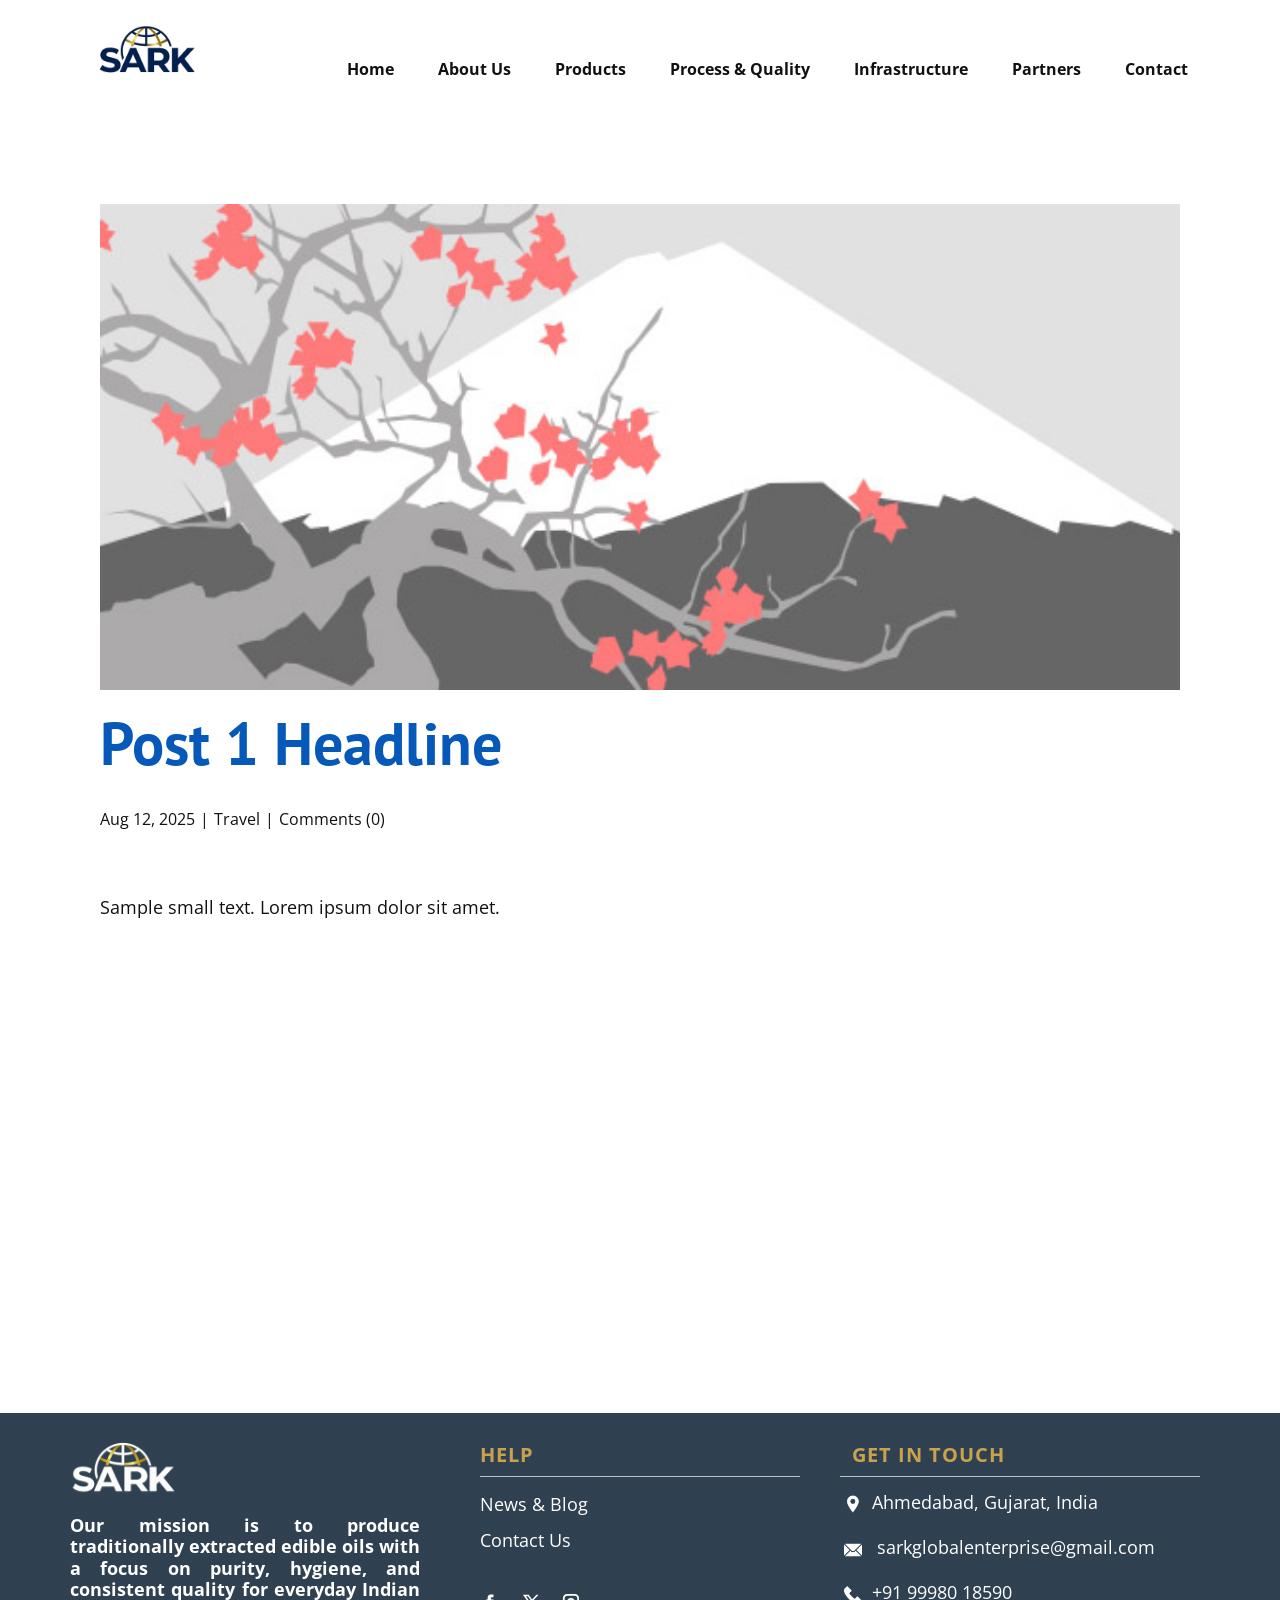
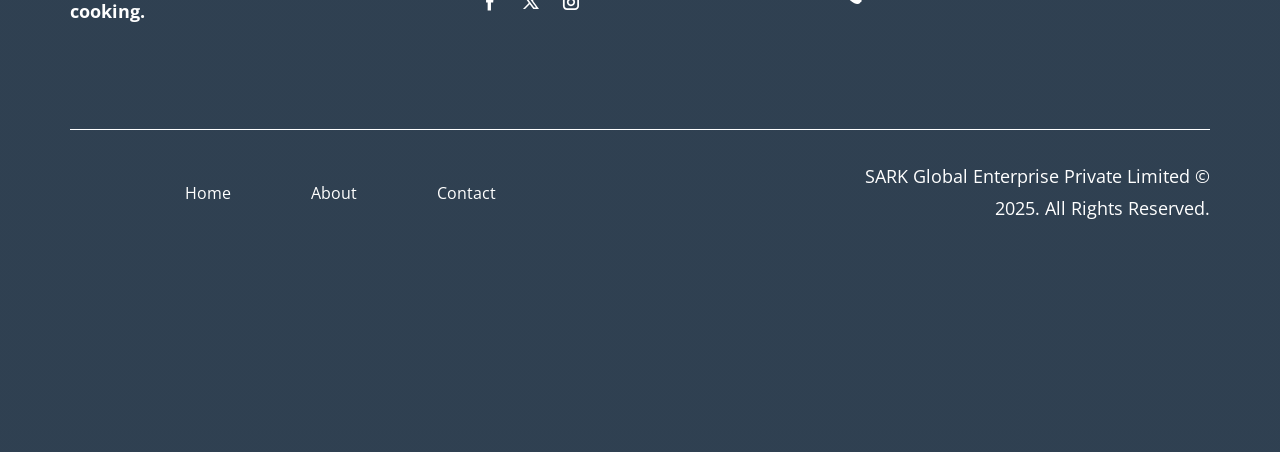
<file: blog/post.html>
<!DOCTYPE html>
<html style="font-size: 16px;" lang="en"><head>
    <meta name="viewport" content="width=device-width, initial-scale=1.0">
    <meta charset="utf-8">
    <meta name="keywords" content="Post 1 Headline">
    <meta name="description" content="">
    <title>Post 1 Headline</title>
    <link rel="stylesheet" href="../nicepage.css" media="screen">
<link rel="stylesheet" href="../Post-Template.css" media="screen">
    <script class="u-script" type="text/javascript" src="../jquery.js" defer=""></script>
    <script class="u-script" type="text/javascript" src="../nicepage.js" defer=""></script>
    <meta name="generator" content="Nicepage 8.2.5, nicepage.com">
    
    
    
    <link id="u-page-google-font" rel="stylesheet" href="https://fonts.googleapis.com/css2?display=swap&amp;family=PT+Sans:ital,wght@0,400;0,700;1,400;1,700&amp;family=Open+Sans:ital,wght@0,300;0,400;0,500;0,600;0,700;0,800;1,300;1,400;1,500;1,600;1,700;1,800">
    <script type="application/ld+json">{
		"@context": "http://schema.org",
		"@type": "Organization",
		"name": "SARK",
		"logo": "images/SARKBlueFinal.png",
		"sameAs": [
				"https://facebook.com/name",
				"https://twitter.com/name",
				"https://instagram.com/name"
		]
}</script>
    <meta name="theme-color" content="#0659b8">
    <meta name="twitter:site" content="@">
    <meta name="twitter:card" content="summary_large_image">
    <meta name="twitter:title" content="Post 1 Headline">
    <meta name="twitter:description" content="">
  <meta data-intl-tel-input-cdn-path="intlTelInput/"></head>
  <body data-path-to-root="./" data-include-products="false" class="u-body u-xl-mode" data-lang="en"><header class="u-clearfix u-header u-header" id="header"><div class="u-clearfix u-sheet u-valign-middle-xxl u-sheet-1">
        <a href="../" data-page-id="176648548" class="u-image u-logo u-image-1" data-image-width="1536" data-image-height="1024">
          <img src="../images/SARKBlueFinal.png" class="u-logo-image u-logo-image-1" title="Home">
        </a>
        <nav class="u-menu u-menu-one-level u-offcanvas u-menu-1" role="navigation" data-responsive-from="MD">
          <div class="menu-collapse" style="font-size: 1rem; letter-spacing: 0px; font-weight: 700;">
            <a class="u-button-style u-custom-left-right-menu-spacing u-custom-padding-bottom u-custom-text-hover-color u-custom-top-bottom-menu-spacing u-hamburger-link u-nav-link u-text-active-palette-1-base u-text-hover-palette-2-base" href="#" tabindex="-1" aria-label="Open menu" aria-controls="261f">
              <svg class="u-svg-link" viewBox="0 0 24 24"><use xlink:href="#menu-hamburger"></use></svg>
              <svg class="u-svg-content" version="1.1" id="menu-hamburger" viewBox="0 0 16 16" x="0px" y="0px" xmlns:xlink="http://www.w3.org/1999/xlink" xmlns="http://www.w3.org/2000/svg"><g><rect y="1" width="16" height="2"></rect><rect y="7" width="16" height="2"></rect><rect y="13" width="16" height="2"></rect>
</g></svg>
            </a>
          </div>
          <div class="u-custom-menu u-nav-container">
            <ul class="u-nav u-unstyled u-nav-1" role="menubar"><li role="none" class="u-nav-item"><a role="menuitem" class="u-button-style u-nav-link u-text-active-palette-1-base u-text-hover-palette-1-base" href="../" style="padding: 10px 22px;">Home</a>
</li><li role="none" class="u-nav-item"><a role="menuitem" class="u-button-style u-nav-link u-text-active-palette-1-base u-text-hover-palette-1-base" href="../About.html" style="padding: 10px 22px;">About Us</a>
</li><li role="none" class="u-nav-item"><a role="menuitem" class="u-button-style u-nav-link u-text-active-palette-1-base u-text-hover-palette-1-base" href="../Product.html" style="padding: 10px 22px;">Products</a>
</li><li role="none" class="u-nav-item"><a role="menuitem" class="u-button-style u-nav-link u-text-active-palette-1-base u-text-hover-palette-1-base" href="../Process.html" style="padding: 10px 22px;">Process &amp; Quality</a>
</li><li role="none" class="u-nav-item"><a role="menuitem" class="u-button-style u-nav-link u-text-active-palette-1-base u-text-hover-palette-1-base" href="../Infrastructure.html" style="padding: 10px 22px;">Infrastructure</a>
</li><li role="none" class="u-nav-item"><a role="menuitem" class="u-button-style u-nav-link u-text-active-palette-1-base u-text-hover-palette-1-base" href="../Partners.html" style="padding: 10px 22px;">Partners</a>
</li><li role="none" class="u-nav-item"><a role="menuitem" class="u-button-style u-nav-link u-text-active-palette-1-base u-text-hover-palette-1-base" href="../Contact.html" style="padding: 10px 22px;">Contact</a>
</li></ul>
          </div>
          <div class="u-custom-menu u-nav-container-collapse" id="261f" role="region" aria-label="Menu panel">
            <div class="u-black u-container-style u-inner-container-layout u-opacity u-opacity-95 u-sidenav">
              <div class="u-inner-container-layout u-sidenav-overflow">
                <div class="u-menu-close" tabindex="-1" aria-label="Close menu"></div>
                <ul class="u-align-center u-nav u-popupmenu-items u-unstyled u-nav-2" role="menubar"><li role="none" class="u-nav-item"><a role="menuitem" class="u-button-style u-nav-link" href="../">Home</a>
</li><li role="none" class="u-nav-item"><a role="menuitem" class="u-button-style u-nav-link" href="../About.html">About Us</a>
</li><li role="none" class="u-nav-item"><a role="menuitem" class="u-button-style u-nav-link" href="../Product.html">Products</a>
</li><li role="none" class="u-nav-item"><a role="menuitem" class="u-button-style u-nav-link" href="../Process.html">Process &amp; Quality</a>
</li><li role="none" class="u-nav-item"><a role="menuitem" class="u-button-style u-nav-link" href="../Infrastructure.html">Infrastructure</a>
</li><li role="none" class="u-nav-item"><a role="menuitem" class="u-button-style u-nav-link" href="../Partners.html">Partners</a>
</li><li role="none" class="u-nav-item"><a role="menuitem" class="u-button-style u-nav-link" href="../Contact.html">Contact</a>
</li></ul>
              </div>
            </div>
            <div class="u-black u-menu-overlay u-opacity u-opacity-70"></div>
          </div>
          <style class="menu-style">@media (max-width: 939px) {
                    [data-responsive-from="MD"] .u-nav-container {
                        display: none;
                    }
                    [data-responsive-from="MD"] .menu-collapse {
                        display: block;
                    }
                }</style>
        </nav>
      </div></header>
    <section class="u-align-center u-clearfix u-section-1" id="block-1">
      <div class="u-clearfix u-sheet u-valign-middle-md u-valign-middle-sm u-valign-middle-xs u-sheet-1"><!--post_details--><!--post_details_options_json--><!--{"source":""}--><!--/post_details_options_json--><!--blog_post-->
        <div class="u-container-style u-expanded-width u-post-details u-post-details-1">
          <div class="u-container-layout u-valign-middle u-container-layout-1"><!--blog_post_image-->
            <img alt="" class="u-blog-control u-expanded-width u-image u-image-default u-image-1" src="../images/0fd3416c.jpeg"><!--/blog_post_image--><!--blog_post_header-->
            <h2 class="u-blog-control u-text u-text-1">Post 1 Headline</h2><!--/blog_post_header--><!--blog_post_metadata-->
            <div class="u-blog-control u-metadata u-metadata-1"><!--blog_post_metadata_date--><span class="u-meta-date u-meta-icon">Aug 12, 2025</span><!--/blog_post_metadata_date--><!--blog_post_metadata_category--><span class="u-meta-category u-meta-icon"><a href="/blog/blog.html#/blog-1///2">Travel</a></span><!--/blog_post_metadata_category--><!--blog_post_metadata_comments--><span class="u-meta-comments u-meta-icon"><!--blog_post_metadata_comments_content-->Comments (0)<!--/blog_post_metadata_comments_content--></span><!--/blog_post_metadata_comments-->
            </div><!--/blog_post_metadata--><!--blog_post_content-->
            <div class="u-align-justify u-blog-control u-post-content u-text u-text-2 fr-view">
  <p>
    <meta name="viewport" content="width=device-width, initial-scale=1.0">
    <meta charset="utf-8">
    <meta name="keywords" content=""><meta name="description" content="">
    <title></title>
    <link rel="stylesheet" href="/nicepage.css" media="screen" class="u-static-style"><link rel="stylesheet" href="/nicepage.css" media="screen">
    <script class="u-script" type="text/javascript" src="//capp.nicepage.com/assets/jquery-1.9.1.min.js" defer=""></script>
    <script class="u-script" type="text/javascript" src="//capp.nicepage.com/e1ec80a0bae8923e64d6c550789dfe4bf6121475/nicepage.js" defer=""></script>
</p><section class="u-clearfix u-valign-top u-block-34ff-1" custom-posts-hash="T" data-section-properties="{&quot;margin&quot;:&quot;none&quot;,&quot;stretch&quot;:true}" data-id="34ff" data-posts-content="[{'images':[],'maps':[],'videos':[],'icons':[],'textWidth':'','textHeight':'','id':1,'headingProp':'h3','textProp':'text'}]" style="min-height: 500px">
  <div class="u-clearfix u-rich-text u-text u-block-34ff-4" data-state="{&quot;margin-top&quot;:{&quot;shouldApplyDefaultMargins&quot;:{&quot;XL&quot;:false,&quot;LG&quot;:false,&quot;MD&quot;:false,&quot;SM&quot;:true,&quot;XS&quot;:true},&quot;parentVerticalAlign&quot;:{&quot;XL&quot;:&quot;top&quot;,&quot;LG&quot;:&quot;top&quot;,&quot;MD&quot;:&quot;top&quot;,&quot;SM&quot;:&quot;top&quot;,&quot;XS&quot;:&quot;top&quot;}},&quot;margin-bottom&quot;:{&quot;shouldApplyDefaultMargins&quot;:{&quot;XL&quot;:false,&quot;LG&quot;:false,&quot;MD&quot;:false,&quot;SM&quot;:true,&quot;XS&quot;:true},&quot;parentVerticalAlign&quot;:{&quot;XL&quot;:&quot;top&quot;,&quot;LG&quot;:&quot;top&quot;,&quot;MD&quot;:&quot;top&quot;,&quot;SM&quot;:&quot;top&quot;,&quot;XS&quot;:&quot;top&quot;}}}" style="">
  <p>Sample small text. Lorem ipsum dolor sit amet.</p>
  </div>
  <style data-mode="XL">@media (min-width: 1200px) {
  .u-block-34ff-1 {
    min-height: 500px;
  }
}</style>
  <style data-mode="LG">@media (max-width: 1199px) and (min-width: 992px) {
  .u-block-34ff-1 {
    min-height: 500px;
  }
}</style>
  <style data-mode="MD">@media (max-width: 991px) and (min-width: 768px) {
  .u-block-34ff-1 {
    min-height: 500px;
  }
}</style>
  <style data-mode="SM">@media (max-width: 767px) and (min-width: 576px) {
  .u-block-34ff-1 {
    min-height: 500px;
  }
}</style>
  <style data-mode="XS">@media (max-width: 575px) {
  .u-block-34ff-1 {
    min-height: 500px;
  }
}</style>
</section>
<p></p>
  </div><!--/blog_post_content-->
          </div>
        </div><!--/blog_post--><!--/post_details-->
      </div>
    </section>
    
    
    
    <footer class="u-align-center-sm u-align-center-xs u-clearfix u-container-align-center u-footer u-shading u-footer" id="footer"><div class="u-clearfix u-sheet u-valign-top-md u-valign-top-xl u-sheet-1">
        <div class="data-layout-selected u-clearfix u-expanded-width u-gutter-0 u-layout-wrap u-layout-wrap-1">
          <div class="u-gutter-0 u-layout">
            <div class="u-layout-row">
              <div class="u-align-justify-lg u-align-justify-md u-align-justify-sm u-align-justify-xl u-align-left-xs u-container-style u-layout-cell u-shape-rectangle u-size-20 u-size-60-md u-layout-cell-1">
                <div class="u-container-layout u-container-layout-1">
                  <a href="../" data-page-id="176648548" class="u-image u-logo u-image-1" data-image-width="1536" data-image-height="1024">
                    <img src="../images/SARKWhiteFinal.png" class="u-logo-image u-logo-image-1" title="Home">
                  </a>
                  <h4 class="u-custom-font u-font-open-sans u-text u-text-default u-text-1"><b>Our mission is to produce traditionally extracted edible oils with a focus on purity, hygiene, and consistent quality for everyday Indian cooking.</b>
                  </h4>
                </div>
              </div>
              <div class="u-container-style u-layout-cell u-shape-rectangle u-size-14-md u-size-14-sm u-size-14-xs u-size-20-lg u-size-20-xl u-layout-cell-2">
                <div class="u-container-layout u-container-layout-2">
                  <h5 class="u-align-left u-custom-font u-text u-text-custom-color-2 u-text-font u-text-2"> Help</h5>
                  <div class="u-align-left u-border-1 u-border-grey-25 u-border-no-bottom u-border-no-left u-expanded-width u-line u-line-horizontal u-line-1"></div>
                  <p class="u-align-left u-text u-text-3">
                    <a href="#" class="u-active-none u-border-1 u-border-active-white u-border-hover-white u-border-no-left u-border-no-right u-border-no-top u-btn u-button-link u-button-style u-hover-none u-none u-text-active-grey-10 u-text-body-alt-color u-text-hover-grey-10 u-btn-1" title="#" data-animation-name="" data-animation-duration="0" data-animation-delay="0" data-animation-direction=""> News &amp; Blog</a>
                    <br>
                    <a href="../Contact.html" data-page-id="31523763" class="u-active-none u-border-1 u-border-active-white u-border-hover-white u-border-no-left u-border-no-right u-border-no-top u-btn u-button-link u-button-style u-hover-none u-none u-text-active-grey-10 u-text-body-alt-color u-text-hover-grey-10 u-btn-2" title="#" data-animation-name="" data-animation-duration="0" data-animation-delay="0" data-animation-direction=""> Contact Us</a>
                    <br>
                  </p>
                  <div class="u-social-icons u-social-icons-1">
                    <a class="u-social-url" title="facebook" target="_blank" href="https://facebook.com/name"><span class="u-icon u-social-facebook u-social-icon u-text-white u-icon-1"><svg class="u-svg-link" preserveAspectRatio="xMidYMin slice" viewBox="0 0 112 112" style=""><use xlink:href="#svg-58df"></use></svg><svg class="u-svg-content" viewBox="0 0 112 112" x="0" y="0" id="svg-58df"><path fill="currentColor" d="M75.5,28.8H65.4c-1.5,0-4,0.9-4,4.3v9.4h13.9l-1.5,15.8H61.4v45.1H42.8V58.3h-8.8V42.4h8.8V32.2
c0-7.4,3.4-18.8,18.8-18.8h13.8v15.4H75.5z"></path></svg></span>
                    </a>
                    <a class="u-social-url" title="twitter" target="_blank" href="https://twitter.com/name"><span class="u-icon u-social-icon u-social-twitter u-text-white u-icon-2"><svg class="u-svg-link" preserveAspectRatio="xMidYMin slice" viewBox="0 0 112.2 112.2" style=""><use xlink:href="#svg-e10a"></use></svg><svg class="u-svg-content" viewBox="0 0 112.2 112.2" x="0px" y="0px" id="svg-e10a"><path d="M67.1,49.1L98.6,16h-12L62,42L43.2,16H11l32.8,45.2L11,96h11.6l26.3-27.7L69.1,96H101L67.1,49.1z M55,61.9l-5.1-7L27.5,24.4
	h11.4l17.3,23.8l5.1,7.1l23.4,32.2H73.8L55,61.9z"></path></svg></span>
                    </a>
                    <a class="u-social-url" title="instagram" target="_blank" href="https://instagram.com/name"><span class="u-icon u-social-icon u-social-instagram u-text-white u-icon-3"><svg class="u-svg-link" preserveAspectRatio="xMidYMin slice" viewBox="0 0 112 112" style=""><use xlink:href="#svg-3bdf"></use></svg><svg class="u-svg-content" viewBox="0 0 112 112" x="0" y="0" id="svg-3bdf"><path fill="currentColor" d="M55.9,32.9c-12.8,0-23.2,10.4-23.2,23.2s10.4,23.2,23.2,23.2s23.2-10.4,23.2-23.2S68.7,32.9,55.9,32.9z
	 M55.9,69.4c-7.4,0-13.3-6-13.3-13.3c-0.1-7.4,6-13.3,13.3-13.3s13.3,6,13.3,13.3C69.3,63.5,63.3,69.4,55.9,69.4z"></path><path fill="currentColor" d="M78.2,11H33.5C21,11,10.8,21.3,10.8,33.7v44.7c0,12.6,10.2,22.8,22.7,22.8h44.7c12.6,0,22.7-10.2,22.7-22.7
	V33.7C100.8,21.1,90.6,11,78.2,11z M91,78.4c0,7.1-5.8,12.8-12.8,12.8H33.5c-7.1,0-12.8-5.8-12.8-12.8V33.7
	c0-7.1,5.8-12.8,12.8-12.8h44.7c7.1,0,12.8,5.8,12.8,12.8V78.4z"></path></svg></span>
                    </a>
                  </div>
                </div>
              </div>
              <div class="u-align-left u-container-align-left u-container-align-left-xl u-container-style u-layout-cell u-shape-rectangle u-size-20-lg u-size-20-xl u-size-26-md u-size-26-sm u-size-26-xs u-layout-cell-3">
                <div class="u-container-layout u-valign-top-lg u-valign-top-sm u-valign-top-xl u-valign-top-xs u-container-layout-3">
                  <h5 class="u-custom-font u-text u-text-custom-color-2 u-text-font u-text-4"> Get In Touch</h5>
                  <div class="u-align-left u-border-1 u-border-grey-25 u-border-no-bottom u-border-no-left u-expanded-width u-line u-line-horizontal u-line-2" data-animation-name="" data-animation-duration="0" data-animation-delay="0" data-animation-direction=""></div>
                  <p class="u-text u-text-5"><span class="u-file-icon u-icon u-text-white u-icon-4"><img src="../images/1-b26c8bb7.png" alt=""></span>&nbsp;​​​​Ahmedabad, Gujarat, India
                  </p>
                  <p class="u-text u-text-6"><span class="u-file-icon u-icon u-text-white u-icon-5"><img src="../images/2-a85e65c4.png" alt=""></span>&nbsp; <a href="mailto:sarkglobalenterprise@gmail.com" class="u-active-none u-border-1 u-border-active-white u-border-hover-white u-border-no-left u-border-no-right u-border-no-top u-btn u-button-link u-button-style u-hover-none u-none u-text-active-grey-10 u-text-body-alt-color u-text-hover-grey-10 u-btn-3" data-animation-name="" data-animation-duration="0" data-animation-delay="0" data-animation-direction="">sarkglobalenterprise@gmail.com</a>
                  </p>
                  <p class="u-text u-text-7">
                    <a href="tel:+12345678910" class="u-active-none u-border-1 u-border-active-white u-border-hover-white u-border-no-left u-border-no-right u-border-no-top u-btn u-button-link u-button-style u-hover-none u-none u-text-active-grey-10 u-text-body-alt-color u-text-hover-grey-10 u-btn-4" data-animation-name="" data-animation-duration="0" data-animation-delay="0" data-animation-direction=""><span class="u-file-icon u-icon u-text-white u-icon-6"><img src="../images/3-c91f3b92.png" alt=""></span>&nbsp;​+91 99980 18590
                    </a>
                  </p>
                </div>
              </div>
            </div>
          </div>
        </div>
        <div class="u-align-center u-border-1 u-border-white u-expanded-width u-line u-line-horizontal u-line-3"></div>
        <div class="data-layout-selected u-clearfix u-expanded-width u-gutter-0 u-layout-wrap u-layout-wrap-2">
          <div class="u-layout">
            <div class="u-layout-row">
              <div class="u-container-style u-layout-cell u-size-30 u-size-30-xxl u-layout-cell-4">
                <div class="u-container-layout u-valign-middle-xs u-container-layout-4">
                  <nav class="u-menu u-menu-one-level u-offcanvas u-menu-1" data-responsive-from="XS" role="navigation">
                    <div class="menu-collapse">
                      <a class="u-button-style u-hamburger-link u-nav-link" aria-label="Open menu" aria-controls="e226" href="#">
                        <svg class="u-svg-link" viewBox="0 0 24 24"><use xlink:href="#svg-23e0"></use></svg>
                        <svg class="u-svg-content" version="1.1" id="svg-23e0" viewBox="0 0 16 16" x="0px" y="0px" xmlns:xlink="http://www.w3.org/1999/xlink" xmlns="http://www.w3.org/2000/svg"><g><rect y="1" width="16" height="2"></rect><rect y="7" width="16" height="2"></rect><rect y="13" width="16" height="2"></rect>
</g></svg>
                      </a>
                    </div>
                    <div class="u-custom-menu u-nav-container">
                      <ul class="u-nav u-unstyled" role="menubar"><li role="none" class="u-nav-item"><a role="menuitem" class="u-button-style u-nav-link" href="../" style="padding: 10px 40px;">Home</a>
</li><li role="none" class="u-nav-item"><a role="menuitem" class="u-button-style u-nav-link" href="../About.html" style="padding: 10px 40px;">About</a>
</li><li role="none" class="u-nav-item"><a role="menuitem" class="u-button-style u-nav-link" href="../Contact.html" style="padding: 10px 40px;">Contact</a>
</li></ul>
                    </div>
                    <div id="e226" role="region" aria-label="Menu panel" class="u-custom-menu u-nav-container-collapse">
                      <div class="u-black u-container-style u-inner-container-layout u-opacity u-opacity-95 u-sidenav">
                        <div class="u-inner-container-layout u-sidenav-overflow">
                          <div class="u-menu-close" aria-label="Close menu"></div>
                          <ul class="u-align-center u-nav u-popupmenu-items u-unstyled u-nav-2" role="menubar"><li role="none" class="u-nav-item"><a role="menuitem" class="u-button-style u-nav-link" href="../">Home</a>
</li><li role="none" class="u-nav-item"><a role="menuitem" class="u-button-style u-nav-link" href="../About.html">About</a>
</li><li role="none" class="u-nav-item"><a role="menuitem" class="u-button-style u-nav-link" href="../Contact.html">Contact</a>
</li></ul>
                        </div>
                      </div>
                      <div class="u-black u-menu-overlay u-opacity u-opacity-70"></div>
                    </div>
                    <style class="menu-style">@media (max-width: 539px) {
                    [data-responsive-from="XS"] .u-nav-container {
                        display: none;
                    }
                    [data-responsive-from="XS"] .menu-collapse {
                        display: block;
                    }
                }</style>
                  </nav>
                </div>
              </div>
              <div class="u-container-align-right u-container-align-right-xxl u-container-style u-layout-cell u-size-30 u-size-30-xxl u-layout-cell-5">
                <div class="u-container-layout u-valign-middle u-container-layout-5">
                  <p class="u-align-right u-align-right-xxl u-text u-text-default u-text-8">SARK Global Enterprise Private Limited © 2025. All Rights Reserved.</p>
                </div>
              </div>
            </div>
          </div>
        </div>
      </div></footer>
  
</body></html>
</file>
